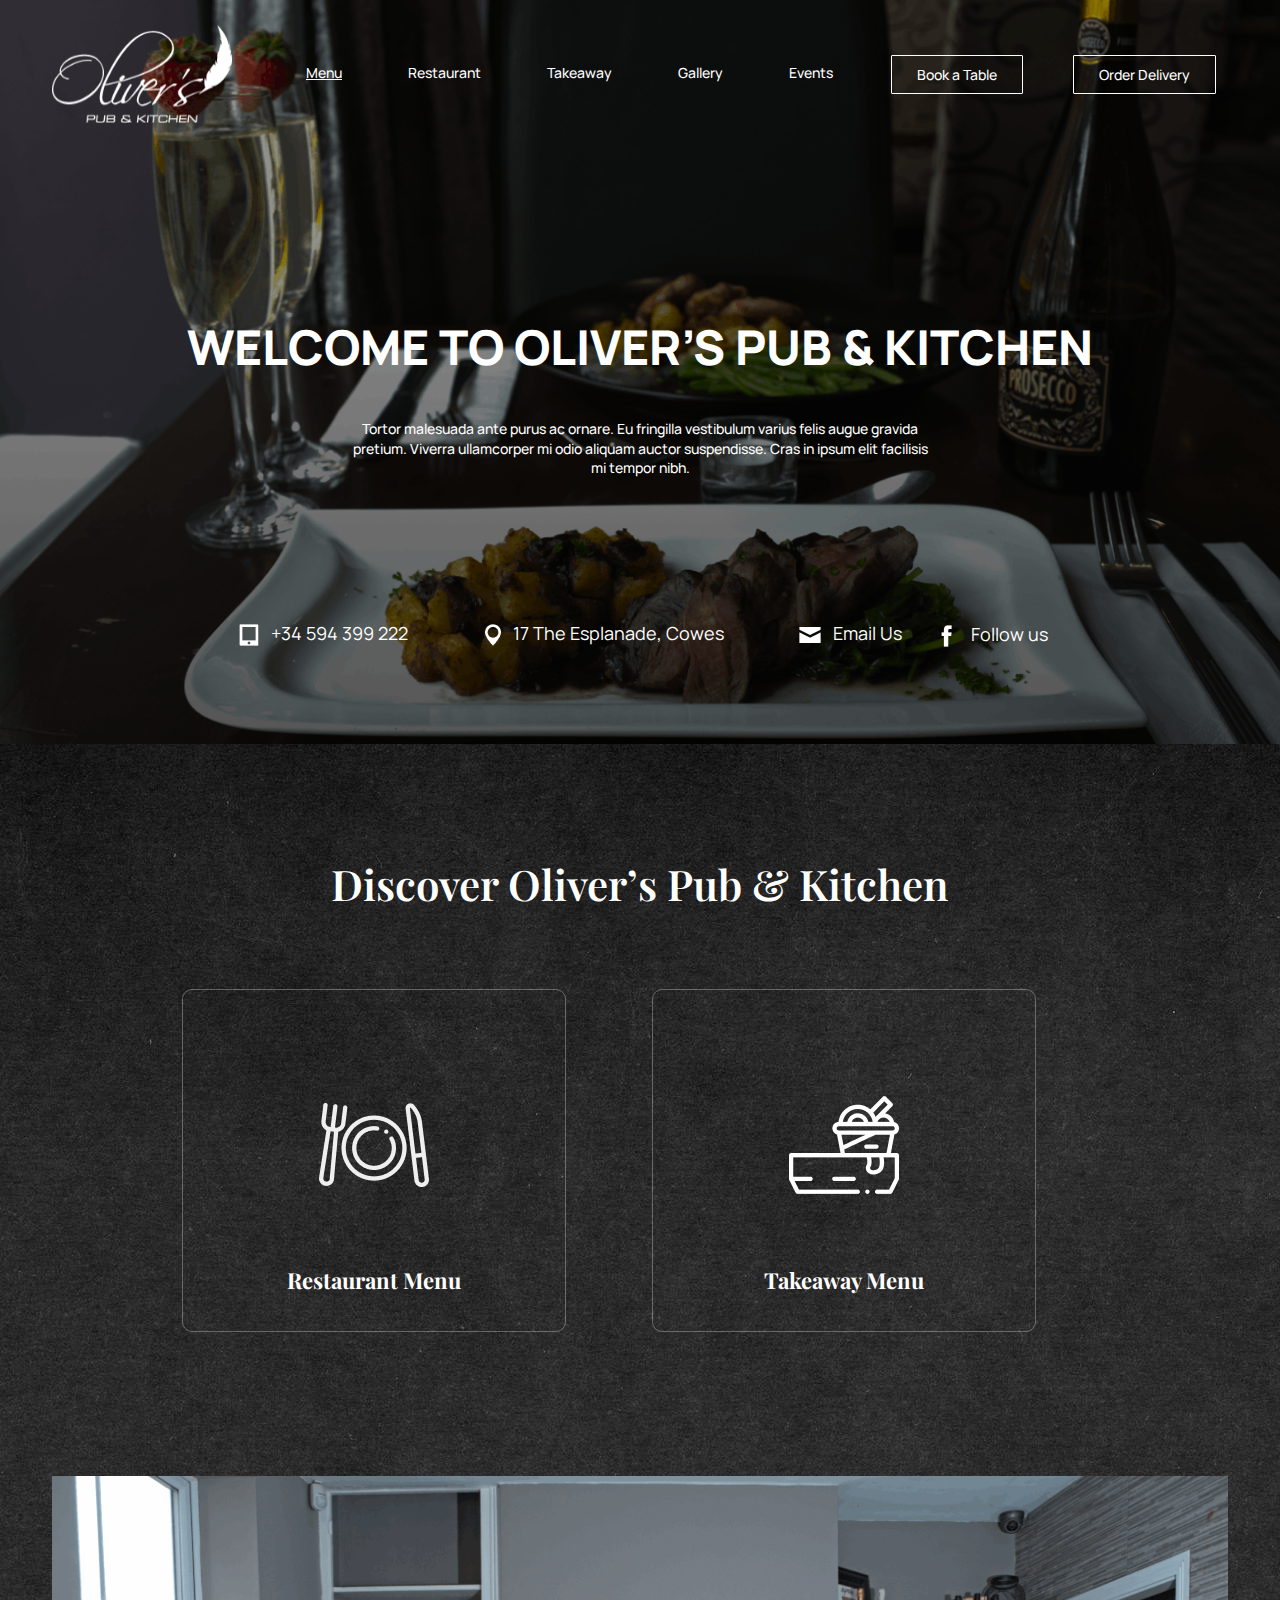
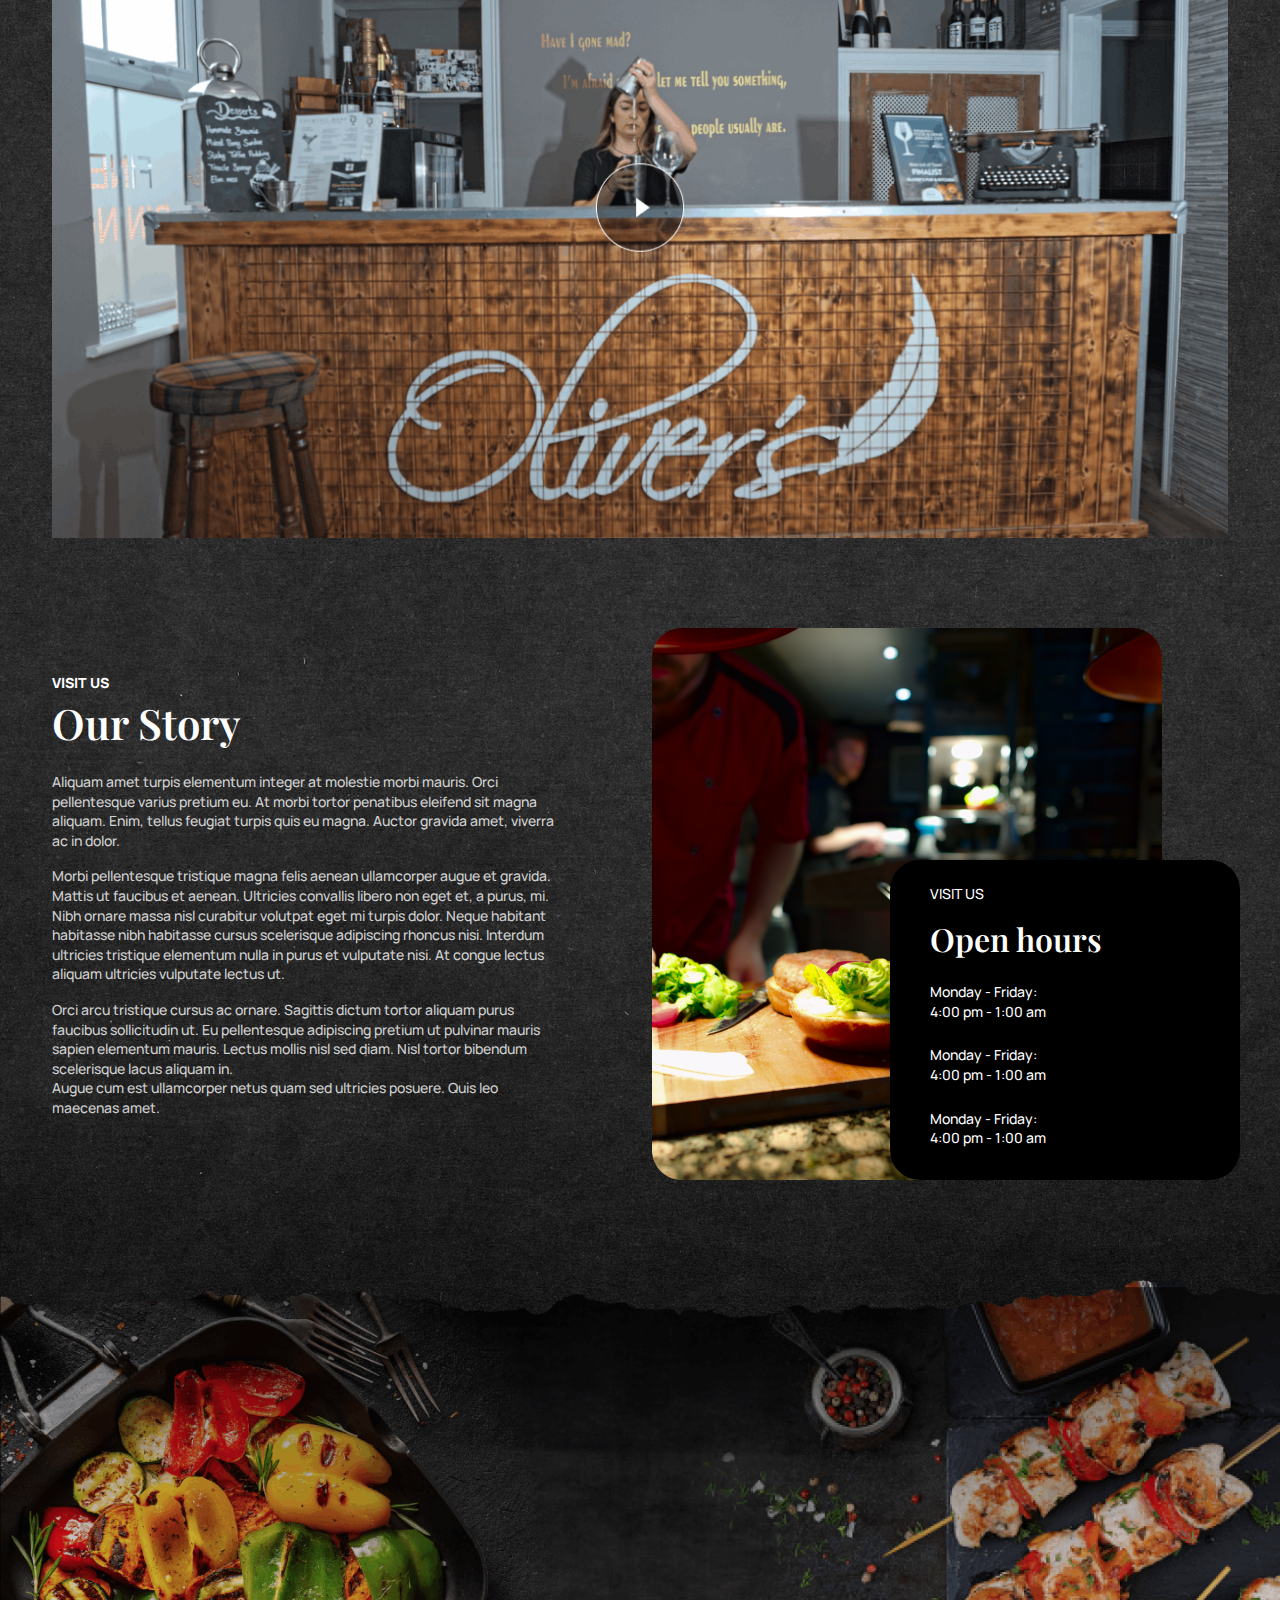
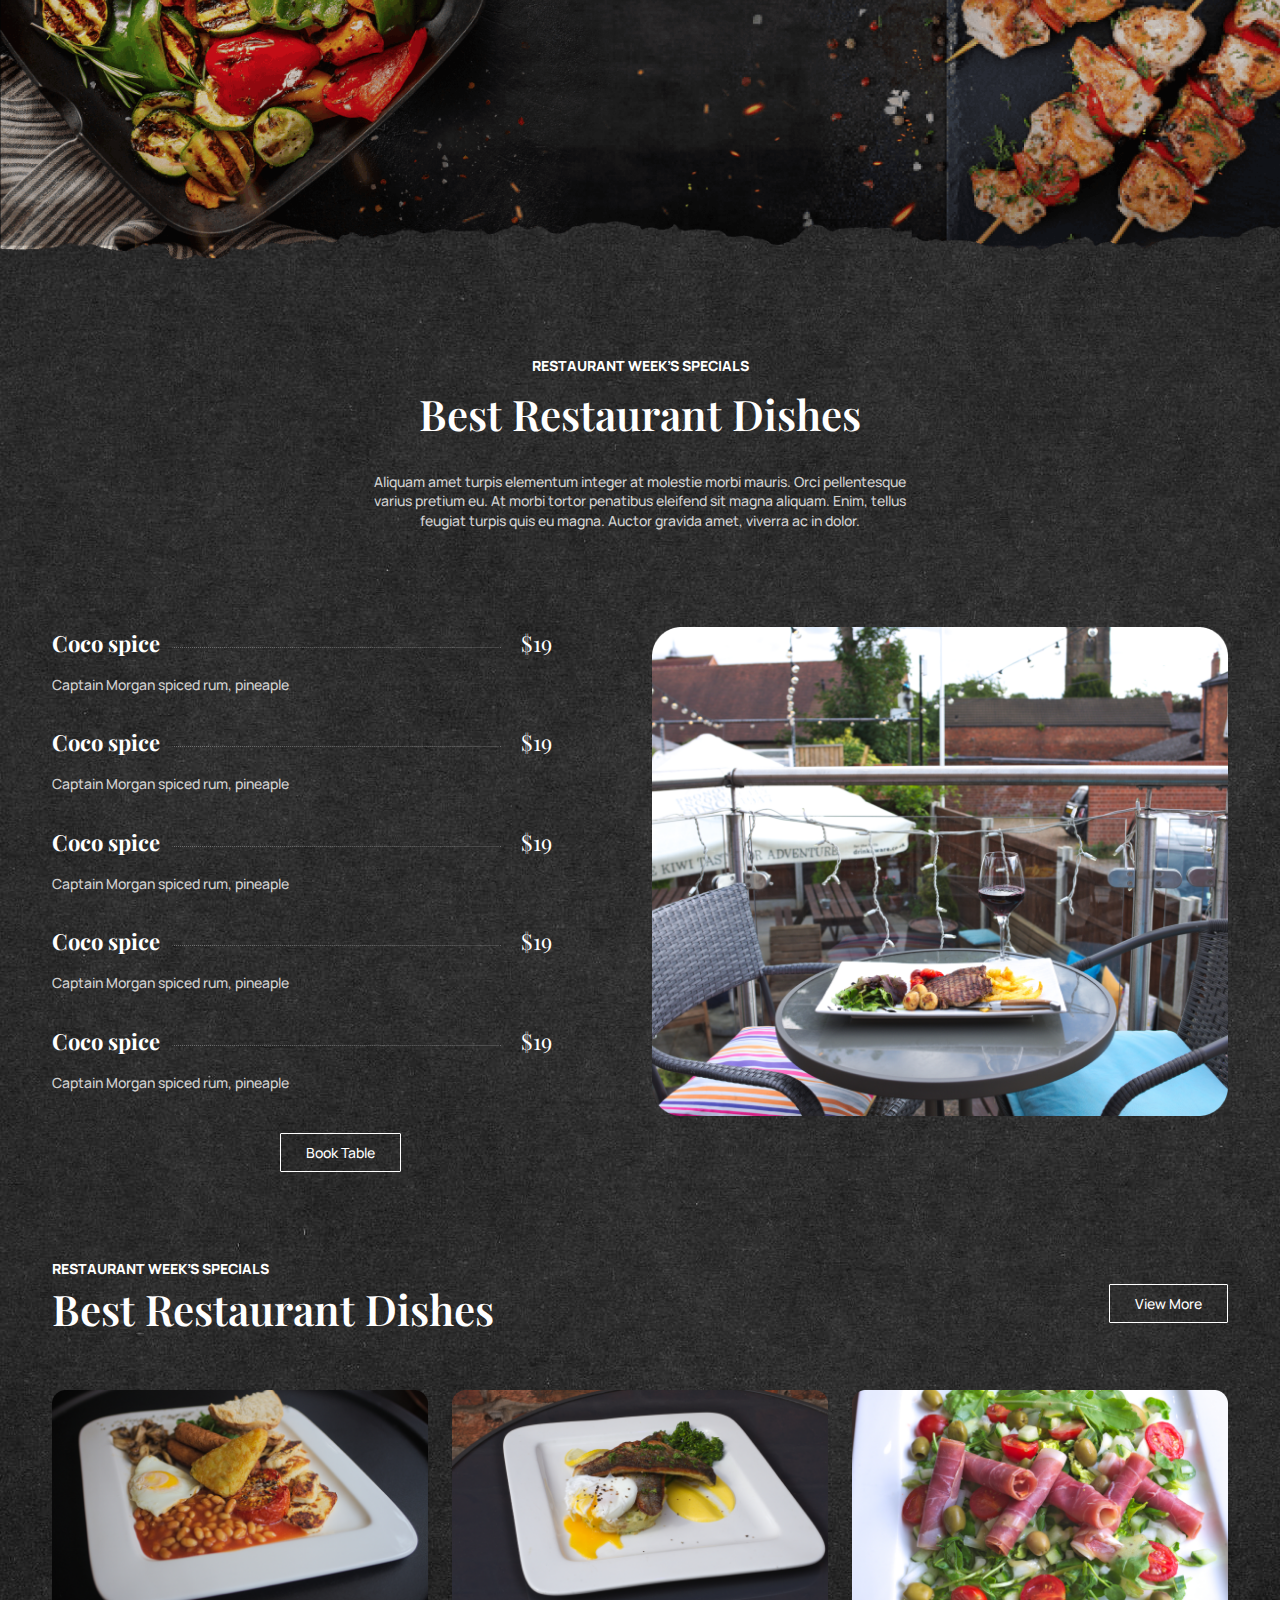
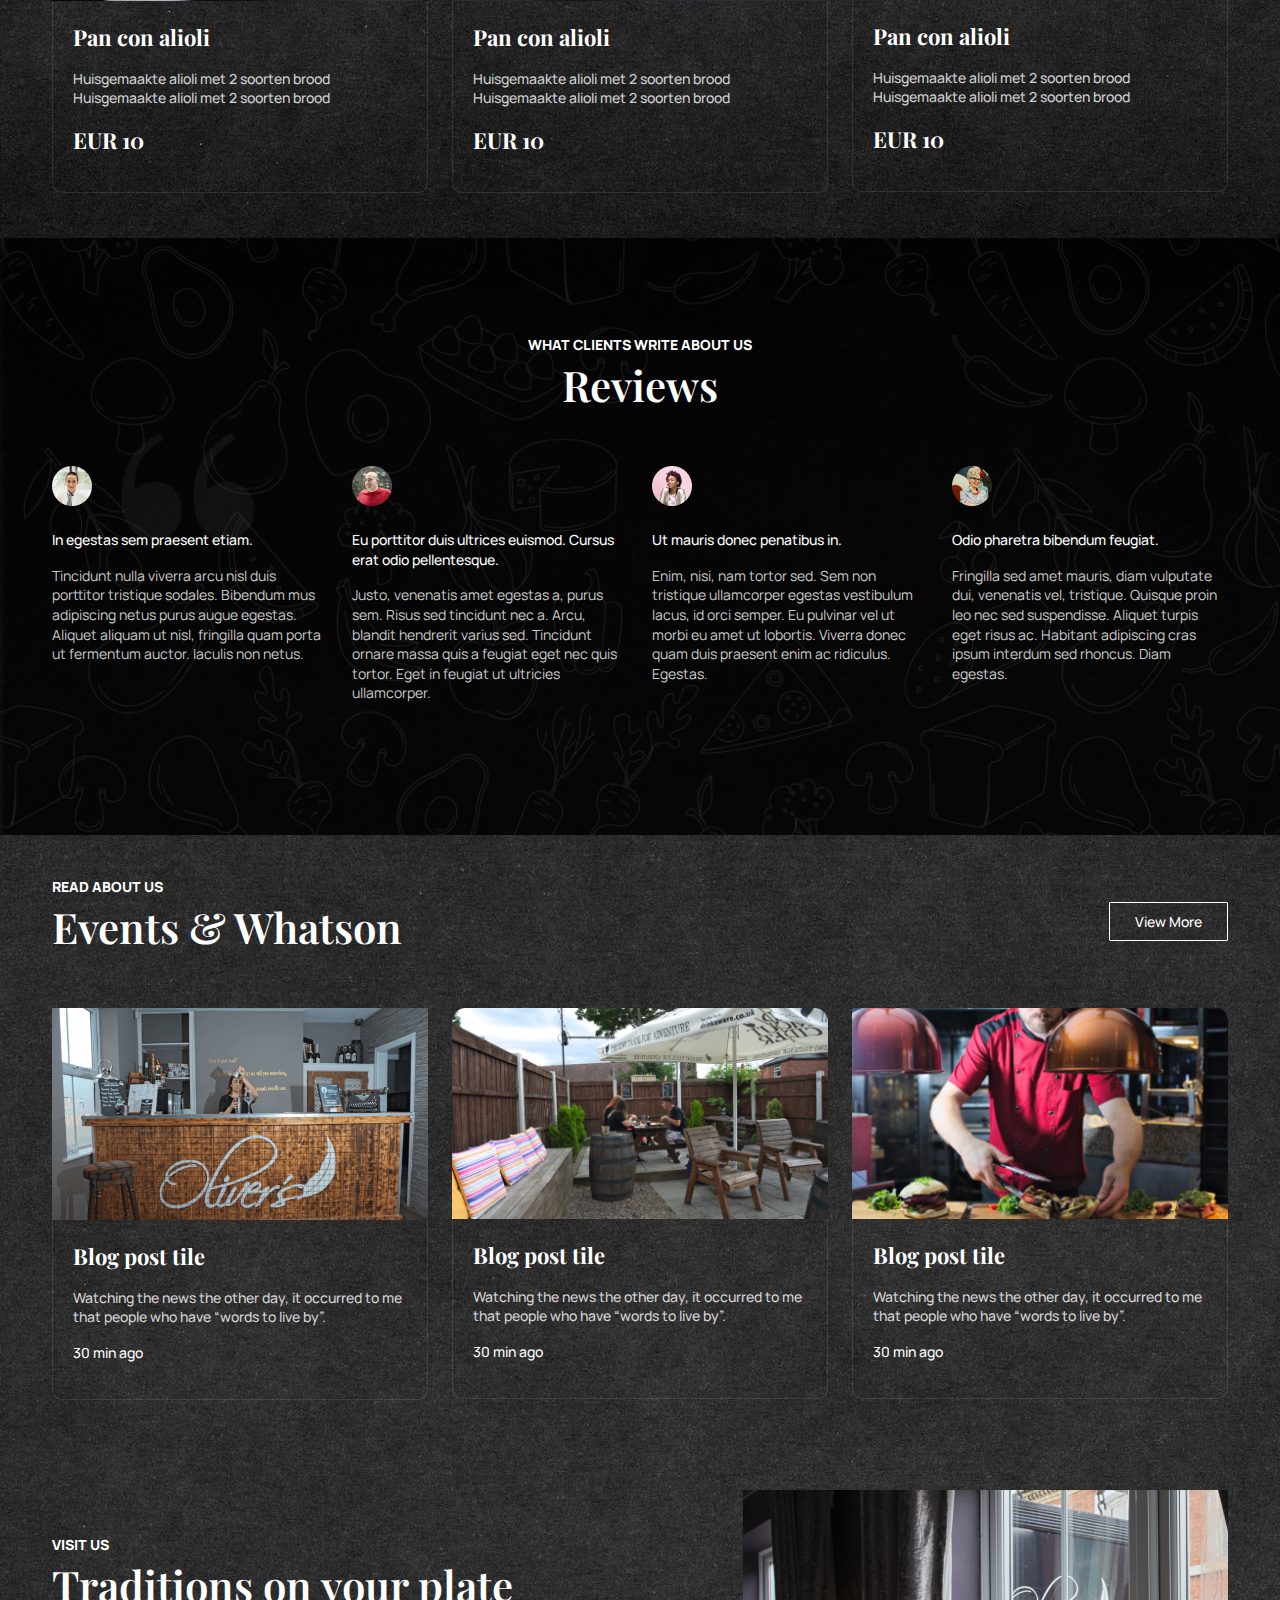
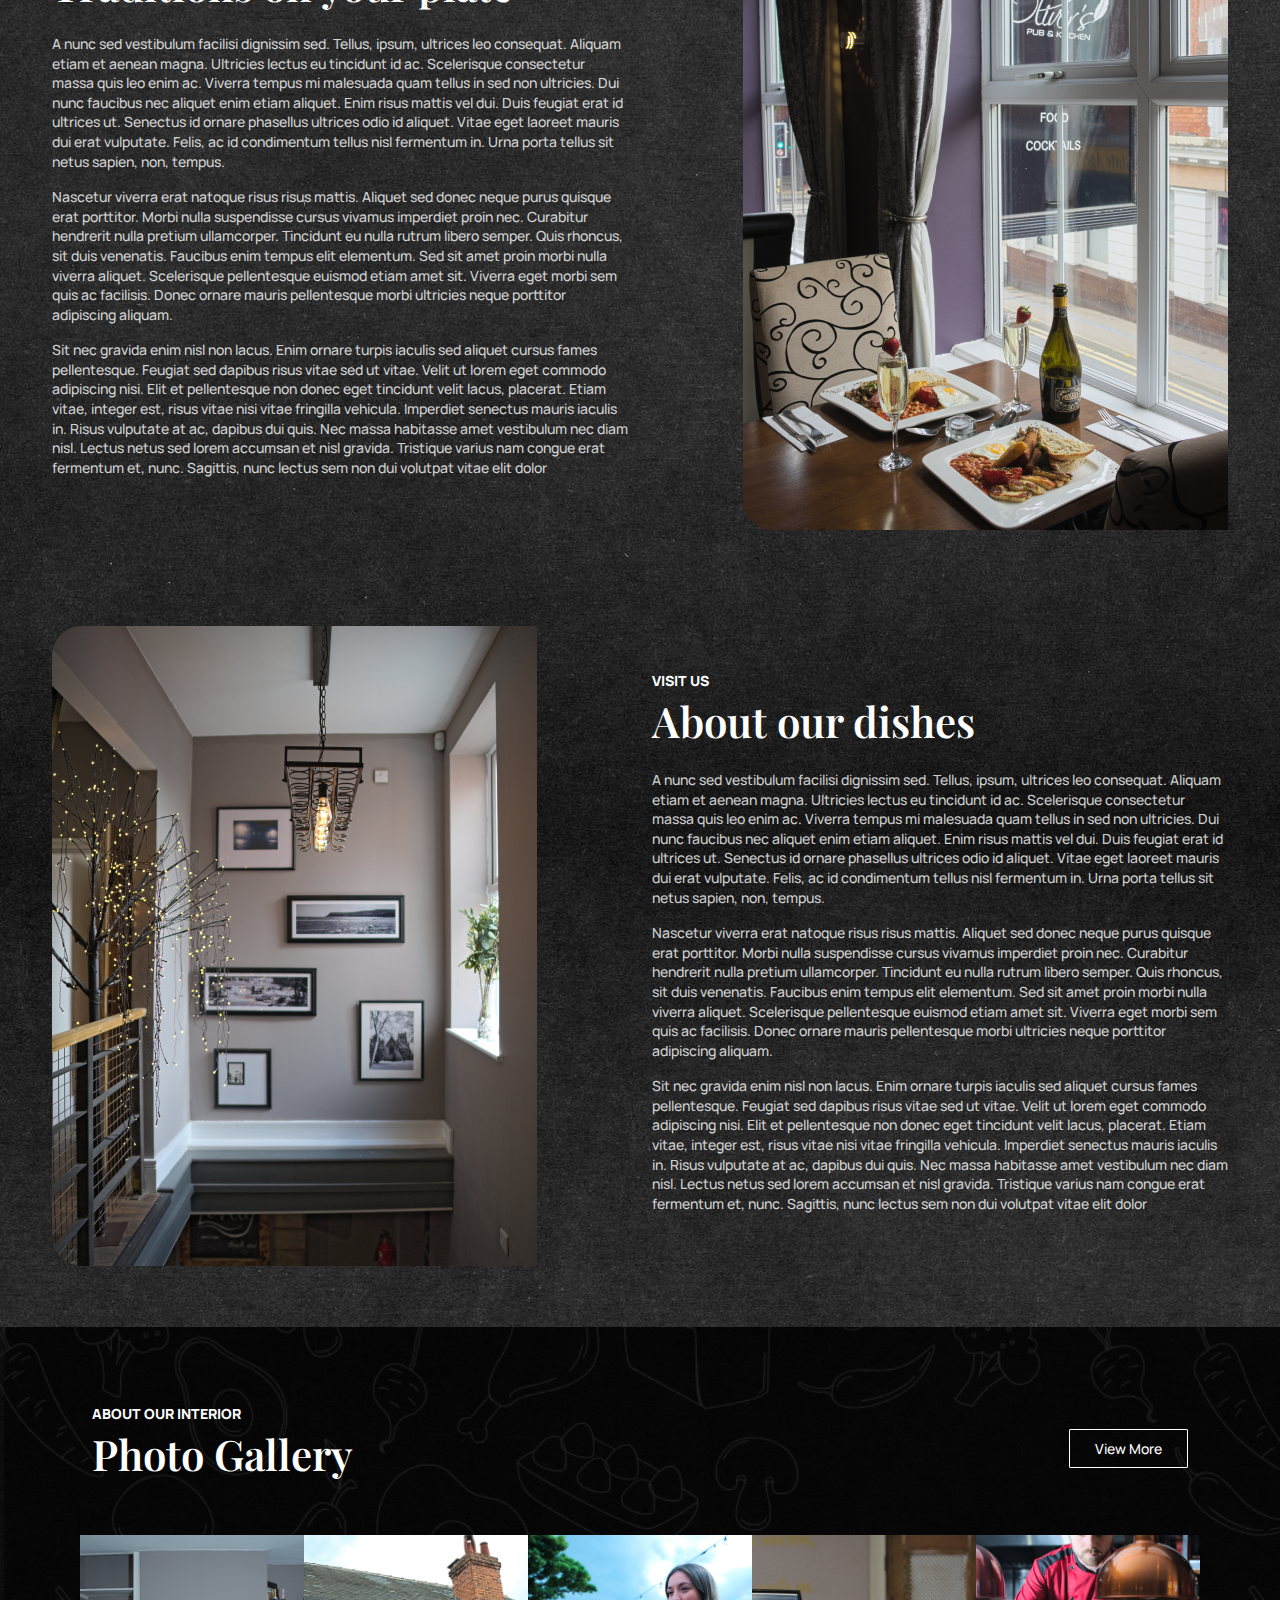
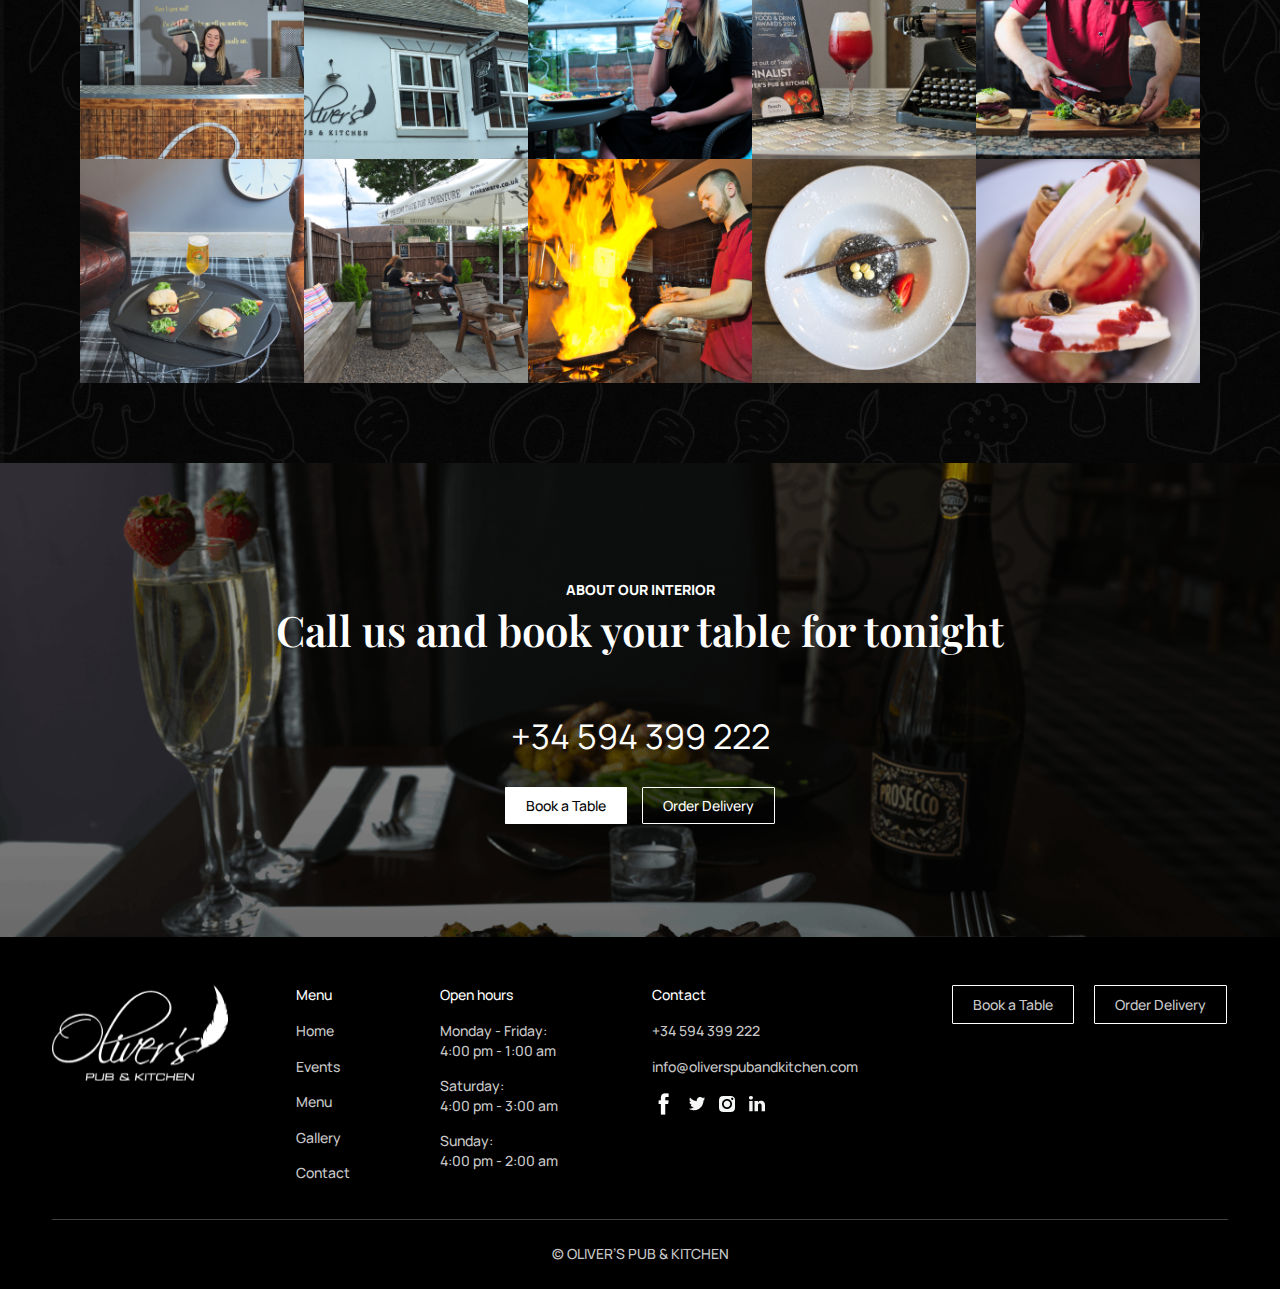
<file: index.html>
<!DOCTYPE html>
<html lang="en">
  <head>
    <meta
      charset="utf-8"
      http-equiv="X-UA-Compatible"
      content="IE=edge,chrome=1"
    />
    <link rel="icon" href="_assets/images/favicon.ico" />
    <meta name="viewport" content="width=device-width, initial-scale=1" />
    <meta name="theme-color" content="#000000" />
    <meta name="description" content="Olivier pub & Kitchen" />
    <link
      rel="stylesheet"
      href="_assets/css/bootstrap5.0.2.min.css"
      as="style"
    />
    <link
      href="https://fonts.googleapis.com/css2?family=Manrope:wght@400;500;800&family=Playfair+Display:wght@400;600;700&display=swap"
      rel="stylesheet"
    />
    <link rel="stylesheet" href="_assets/css/site.css" as="style" />
    <link rel="stylesheet" href="_assets/css/nav.css" as="style" />
    <link rel="stylesheet" href="_assets/css/footer.css" as="style" />
    <link rel="stylesheet" href="_assets/css/home.css" as="style" />
    <title>Olivier pub & Kitchen</title>
  </head>

  <body>
    <section id="nav-section"></section>

    <!-- top-section -->
    <section id="welcome-section">
      <div class="container-sm d-none d-md-block">
        <div class="row">
          <div class="col-12">
            <h1 class="text-center">WELCOME TO OLIVER’S PUB & KITCHEN</h1>
            <p class="text-center mt-5 text-sm">
              Tortor malesuada ante purus ac ornare. Eu fringilla vestibulum
              varius felis augue gravida pretium. Viverra ullamcorper mi odio
              aliquam auctor suspendisse. Cras in ipsum elit facilisis mi tempor
              nibh.
            </p>
          </div>
        </div>
        <div class="row px-5" id="address-info-section">
          <div class="col-3">
            <p class="text-center address-info">
              <img src="_assets/images/icon-phone.png" alt="" /> &nbsp; +34 594
              399 222
            </p>
          </div>
          <div class="col-5">
            <p class="text-center address-info">
              <img src="_assets/images/icon-map-marker.png" alt="" /> &nbsp; 17
              The Esplanade, Cowes
            </p>
          </div>
          <div class="col-2">
            <p class="text-center address-info">
              <img src="_assets/images/icon-email.png" alt="" /> &nbsp; Email Us
            </p>
          </div>
          <div class="col-2">
            <p class="text-center">
              <a href="#" class="address-info text-decoration-none"
                ><img src="_assets/images/icon-fb.png" alt="" /> &nbsp; Follow
                us</a
              >
            </p>
          </div>
        </div>
      </div>
    </section>

    <!-- welcome-section -->
    <section id="welcome-section-sm" class="d-block d-md-none py-4 py-sm-5">
      <div class="container">
        <div class="row">
          <div class="col-12">
            <h2
              class="manrope text-black text-center text-uppercase fw-800 mb-4"
            >
              WELCOME TO OLIVER’S PUB & KITCHEN
            </h2>
            <p class="text-black text-center">
              Tortor malesuada ante purus ac ornare. Eu fringilla vestibulum
              varius felis augue gravida pretium. Viverra ullamcorper mi odio
              aliquam auctor suspendisse. Cras in ipsum elit facilisis mi tempor
              nibh.
            </p>
          </div>
        </div>
      </div>
    </section>

    <main>
      <!-- discover olivier pub -->
      <section id="discover">
        <div class="container-sm">
          <div class="row mb-4 mb-sm-5">
            <div class="col-12">
              <h2 class="text-center">Discover Oliver’s Pub & Kitchen</h2>
            </div>
          </div>
          <br />
          <div class="row">
            <div class="col-6">
              <div class="menu-option">
                <a class="text-center d-block playfair text-decoration-none">
                  <img
                    src="_assets/images/home/icon-restaurant.png"
                    alt=""
                    class="img-fluid"
                  />
                  <br class="d-none d-sm-block" />
                  <br class="d-none d-sm-block" />
                  <br />
                  Restaurant Menu
                </a>
              </div>
            </div>
            <div class="col-6">
              <div class="menu-option">
                <a class="text-center d-block playfair text-decoration-none">
                  <img
                    src="_assets/images/home/icon-takeaway.png"
                    alt=""
                    class="img-fluid"
                  />
                  <br class="d-none d-sm-block" />
                  <br class="d-none d-sm-block" />
                  <br />
                  Takeaway Menu
                </a>
              </div>
            </div>
          </div>
        </div>
        <br class="d-none d-lg-block" />
        <br class="d-none d-md-block" />
        <br class="d-none d-md-block" />
        <br class="d-none d-sm-block" />
        <br />
        <br />
        <div class="container">
          <div class="row">
            <div class="col-12">
              <img
                src="_assets/images/home/video-img.png"
                alt=""
                class="img-fluid"
              />
            </div>
          </div>
        </div>
      </section>

      <!-- our story -->
      <section id="our-story">
        <div class="container">
          <div class="row">
            <div class="col-12 col-md-6">
              <h4 class="text-uppercase mt-xl-5">visit us</h4>
              <h2 class="mb-4">Our Story</h2>
              <p class="mb-3 text-gray">
                Aliquam amet turpis elementum integer at molestie morbi mauris.
                Orci pellentesque varius pretium eu. At morbi tortor penatibus
                eleifend sit magna aliquam. Enim, tellus feugiat turpis quis eu
                magna. Auctor gravida amet, viverra ac in dolor.
              </p>
              <p class="mb-3 text-gray">
                Morbi pellentesque tristique magna felis aenean ullamcorper
                augue et gravida. Mattis ut faucibus et aenean. Ultricies
                convallis libero non eget et, a purus, mi. Nibh ornare massa
                nisl curabitur volutpat eget mi turpis dolor. Neque habitant
                habitasse nibh habitasse cursus scelerisque adipiscing rhoncus
                nisi. Interdum ultricies tristique elementum nulla in purus et
                vulputate nisi. At congue lectus aliquam ultricies vulputate
                lectus ut.
              </p>
              <p class="mb-5 mb-md-3 text-gray">
                Orci arcu tristique cursus ac ornare. Sagittis dictum tortor
                aliquam purus faucibus sollicitudin ut. Eu pellentesque
                adipiscing pretium ut pulvinar mauris sapien elementum mauris.
                Lectus mollis nisl sed diam. Nisl tortor bibendum scelerisque
                lacus aliquam in. <br />
                Augue cum est ullamcorper netus quam sed ultricies posuere. Quis
                leo maecenas amet.
              </p>
            </div>
            <div class="col-7 order-2 col-md-6 text-end d-none d-sm-block">
              <img
                src="_assets/images/home/our-story-img.png"
                alt=""
                class="img-fluid d-none d-md-block"
              />
              <img
                src="_assets/images/home/our-story-img-sm.png"
                alt=""
                class="img-fluid d-block d-md-none"
              />
            </div>
            <div id="open-hours" class="bg-black pt-3 pt-md-4 pb-2 order-1">
              <p class="text-uppercase text-center text-sm-start">visit us</p>
              <h2 class="mb-4 text-center text-sm-start">Open hours</h2>
              <p class="mb-4 text-center text-sm-start">
                Monday - Friday:<br />
                4:00 pm - 1:00 am
              </p>
              <p class="mb-4 text-center text-sm-start">
                Monday - Friday:<br />
                4:00 pm - 1:00 am
              </p>
              <p class="mb-4 text-center text-sm-start">
                Monday - Friday:<br />
                4:00 pm - 1:00 am
              </p>
            </div>
          </div>
        </div>
      </section>

      <img
        src="_assets/images/home/food-bg2.png"
        alt=""
        class="width-100 d-block my-5"
      />

      <!-- best dishes -->
      <section id="best-dishes">
        <div class="container">
          <div class="row mb-4 mb-md-5">
            <h4 class="text-start text-md-center text-uppercase">
              Restaurant WEEK’S SPECIALS
            </h4>
            <h2 class="text-start text-md-center mt-2 position-relative">
              Best Restaurant Dishes
              <div
                class="
                  d-none d-sm-block d-md-none
                  position-absolute
                  end-0
                  top-0
                "
              >
                <a href="#" class="btn">Book Table</a>
              </div>
            </h2>
            <p
              class="
                text-start text-md-center
                mt-4
                text-sm text-gray
                mb-4 mb-sm-5
              "
            >
              Aliquam amet turpis elementum integer at molestie morbi mauris.
              Orci pellentesque varius pretium eu. At morbi tortor penatibus
              eleifend sit magna aliquam. Enim, tellus feugiat turpis quis eu
              magna. Auctor gravida amet, viverra ac in dolor.
            </p>
          </div>
          <div class="row">
            <div class="col-12 col-sm-6">
              <div class="width-500 mb-3 position-relative">
                <div class="dash-separator"></div>
                <div class="row">
                  <div class="col-9 col-md-5">
                    <p class="playfair fs-sm-24 fs-md-36 fs-24">Coco spice</p>
                  </div>
                  <div class="col-3 col-md-7">
                    <p class="text-end playfair fs-24 fw-400">$19</p>
                  </div>
                  <div class="col-12">
                    <p class="text-gray">Captain Morgan spiced rum, pineaple</p>
                  </div>
                </div>
              </div>
              <div class="width-500 mb-3 position-relative">
                <div class="dash-separator"></div>
                <div class="row">
                  <div class="col-9 col-md-5">
                    <p class="playfair fs-sm-24 fs-md-36 fs-24">Coco spice</p>
                  </div>
                  <div class="col-3 col-md-7">
                    <p class="text-end playfair fs-24 fw-400">$19</p>
                  </div>
                  <div class="col-12">
                    <p class="text-gray">Captain Morgan spiced rum, pineaple</p>
                  </div>
                </div>
              </div>
              <div class="width-500 mb-3 position-relative">
                <div class="dash-separator"></div>
                <div class="row">
                  <div class="col-9 col-md-5">
                    <p class="playfair fs-sm-24 fs-md-36 fs-24">Coco spice</p>
                  </div>
                  <div class="col-3 col-md-7">
                    <p class="text-end playfair fs-24 fw-400">$19</p>
                  </div>
                  <div class="col-12">
                    <p class="text-gray">Captain Morgan spiced rum, pineaple</p>
                  </div>
                </div>
              </div>
              <div class="width-500 mb-3 position-relative">
                <div class="dash-separator"></div>
                <div class="row">
                  <div class="col-9 col-md-5">
                    <p class="playfair fs-sm-24 fs-md-36 fs-24">Coco spice</p>
                  </div>
                  <div class="col-3 col-md-7">
                    <p class="text-end playfair fs-24 fw-400">$19</p>
                  </div>
                  <div class="col-12">
                    <p class="text-gray">Captain Morgan spiced rum, pineaple</p>
                  </div>
                </div>
              </div>
              <div class="width-500 mb-4 position-relative">
                <div class="dash-separator"></div>
                <div class="row">
                  <div class="col-9 col-md-5">
                    <p class="playfair fs-sm-24 fs-md-36 fs-24">Coco spice</p>
                  </div>
                  <div class="col-3 col-md-7">
                    <p class="text-end playfair fs-24 fw-400">$19</p>
                  </div>
                  <div class="col-12">
                    <p class="text-gray">Captain Morgan spiced rum, pineaple</p>
                  </div>
                </div>
              </div>
              <div class="text-center d-block d-sm-none d-md-block">
                <a href="#" class="btn">Book Table</a>
              </div>
            </div>
            <div class="col-12 col-sm-6 text-end d-none d-sm-block">
              <img
                src="_assets/images/home/week-special-img.png"
                alt=""
                class="img-fluid d-none d-md-block"
              />
              <img
                src="_assets/images/home/week-special-img-sm.png"
                alt=""
                class="img-fluid d-block d-md-none"
              />
            </div>
            <div class="col-12 d-block d-sm-none">
              <br />
              <img
                src="_assets/images/home/week-special-img-xs.png"
                alt=""
                class="img-fluid d-block d-md-none"
              />
            </div>
          </div>
        </div>
      </section>

      <!-- week's special -->
      <section id="week-special">
        <div class="container">
          <div class="row">
            <div class="col-12">
              <h4 class="text-uppercase">Restaurant WEEK’S SPECIALS</h4>
            </div>
          </div>
          <div class="row mb-5">
            <div class="col-12 col-sm-9">
              <h2>Best Restaurant Dishes</h2>
            </div>
            <div class="d-none d-sm-block col-sm-3 text-end">
              <a href="#" class="btn">View More</a>
            </div>
          </div>

          <div class="jcarousel jcarousel-week-special d-block d-md-none">
            <ul class="clearfix">
              <li>
                <img
                  src="_assets/images/home/dishes-img1.png"
                  alt=""
                  class="img-fluid d-block"
                />
                <div class="section-post">
                  <p class="fs-18 playfair">Pan con alioli</p>
                  <p class="text-gray">
                    Huisgemaakte alioli met 2 soorten brood Huisgemaakte alioli
                    met 2 soorten brood
                  </p>
                  <p class="fs-md-34 fs-16 playfair">EUR 10</p>
                </div>
              </li>
              <li>
                <img
                  src="_assets/images/home/dishes-img1.png"
                  alt=""
                  class="img-fluid d-block"
                />
                <div class="section-post">
                  <p class="fs-18 playfair">Pan con alioli</p>
                  <p class="text-gray">
                    Huisgemaakte alioli met 2 soorten brood Huisgemaakte alioli
                    met 2 soorten brood
                  </p>
                  <p class="fs-md-34 fs-16 playfair">EUR 10</p>
                </div>
              </li>
              <li>
                <img
                  src="_assets/images/home/dishes-img1.png"
                  alt=""
                  class="img-fluid d-block"
                />
                <div class="section-post">
                  <p class="fs-18 playfair">Pan con alioli</p>
                  <p class="text-gray">
                    Huisgemaakte alioli met 2 soorten brood Huisgemaakte alioli
                    met 2 soorten brood
                  </p>
                  <p class="fs-md-34 fs-16 playfair">EUR 10</p>
                </div>
              </li>
            </ul>
            <div class="d-block text-center mt-3">
              <a
                class="scroll-btn scroll-btn-left-week-special"
                href="javascript:void(0);"
              ></a>
              <a
                class="scroll-btn scroll-btn-right-week-special"
                href="javascript:void(0);"
              ></a>
            </div>
          </div>

          <div class="col-12 d-block d-sm-none text-center">
            <br />
            <a href="#" class="btn">View More</a>
          </div>

          <div class="row d-none d-md-flex">
            <div class="col-4">
              <img
                src="_assets/images/home/dishes-img1.png"
                alt=""
                class="img-fluid d-block"
              />
              <div class="section-post">
                <p class="fs-18 playfair">Pan con alioli</p>
                <p class="text-gray">
                  Huisgemaakte alioli met 2 soorten brood Huisgemaakte alioli
                  met 2 soorten brood
                </p>
                <p class="fs-md-34 fs-16 playfair">EUR 10</p>
              </div>
            </div>
            <div class="col-4">
              <img
                src="_assets/images/home/dishes-img2.png"
                alt=""
                class="img-fluid d-block"
              />
              <div class="section-post">
                <p class="fs-18 playfair">Pan con alioli</p>
                <p class="text-gray">
                  Huisgemaakte alioli met 2 soorten brood Huisgemaakte alioli
                  met 2 soorten brood
                </p>
                <p class="fs-md-34 fs-16 playfair">EUR 10</p>
              </div>
            </div>
            <div class="col-4">
              <img
                src="_assets/images/home/dishes-img3.png"
                alt=""
                class="img-fluid d-block"
              />
              <div class="section-post">
                <p class="fs-18 playfair">Pan con alioli</p>
                <p class="text-gray">
                  Huisgemaakte alioli met 2 soorten brood Huisgemaakte alioli
                  met 2 soorten brood
                </p>
                <p class="fs-md-34 fs-16 playfair">EUR 10</p>
              </div>
            </div>
          </div>
        </div>
      </section>

      <!-- reviews -->
      <section id="reviews">
        <div class="container">
          <div class="row">
            <div class="col-12">
              <h4 class="text-uppercase text-center">
                What clients write about us
              </h4>
              <h2 class="text-center">Reviews</h2>
            </div>
          </div>

          <div class="row mt-5 d-none d-md-flex">
            <div class="col-6 col-lg-3 mb-3">
              <img
                src="_assets/images/home/avatar1.png"
                alt=""
                class="img-fluid d-block mb-4"
              />
              <p>In egestas sem praesent etiam.</p>
              <p class="text-gray fw-400">
                Tincidunt nulla viverra arcu nisl duis porttitor tristique
                sodales. Bibendum mus adipiscing netus purus augue egestas.
                Aliquet aliquam ut nisl, fringilla quam porta ut fermentum
                auctor. Iaculis non netus.
              </p>
            </div>
            <div class="col-6 col-lg-3 mb-3">
              <img
                src="_assets/images/home/avatar2.png"
                alt=""
                class="img-fluid d-block mb-4"
              />
              <p>
                Eu porttitor duis ultrices euismod. Cursus erat odio
                pellentesque.
              </p>
              <p class="text-gray fw-400">
                Justo, venenatis amet egestas a, purus sem. Risus sed tincidunt
                nec a. Arcu, blandit hendrerit varius sed. Tincidunt ornare
                massa quis a feugiat eget nec quis tortor. Eget in feugiat ut
                ultricies ullamcorper.
              </p>
            </div>
            <div class="col-6 col-lg-3 mb-3">
              <img
                src="_assets/images/home/avatar3.png"
                alt=""
                class="img-fluid d-block mb-4"
              />
              <p>Ut mauris donec penatibus in.</p>
              <p class="text-gray fw-400">
                Enim, nisi, nam tortor sed. Sem non tristique ullamcorper
                egestas vestibulum lacus, id orci semper. Eu pulvinar vel ut
                morbi eu amet ut lobortis. Viverra donec quam duis praesent enim
                ac ridiculus. Egestas.
              </p>
            </div>
            <div class="col-6 col-lg-3 mb-3">
              <img
                src="_assets/images/home/avatar4.png"
                alt=""
                class="img-fluid d-block mb-4"
              />
              <p>Odio pharetra bibendum feugiat.</p>
              <p class="text-gray fw-400">
                Fringilla sed amet mauris, diam vulputate dui, venenatis vel,
                tristique. Quisque proin leo nec sed suspendisse. Aliquet turpis
                eget risus ac. Habitant adipiscing cras ipsum interdum sed
                rhoncus. Diam egestas.
              </p>
            </div>
          </div>

          <div class="jcarousel jcarousel-reviews mt-5 d-block d-md-none">
            <ul class="clearfix">
              <li class="text-center">
                <img
                  src="_assets/images/home/avatar1.png"
                  alt=""
                  class="img-fluid mb-4"
                />
                <p class="text-center text-white">
                  In egestas sem praesent etiam.
                </p>
                <p class="text-gray text-center fw-400">
                  Tincidunt nulla viverra arcu nisl duis porttitor tristique
                  sodales. Bibendum mus adipiscing netus purus augue egestas.
                  Aliquet aliquam ut nisl, fringilla quam porta ut fermentum
                  auctor. Iaculis non netus.
                </p>
              </li>
              <li class="text-center">
                <img
                  src="_assets/images/home/avatar2.png"
                  alt=""
                  class="img-fluid mb-4"
                />
                <p class="text-center">In egestas sem praesent etiam.</p>
                <p class="text-gray text-center fw-400">
                  Tincidunt nulla viverra arcu nisl duis porttitor tristique
                  sodales. Bibendum mus adipiscing netus purus augue egestas.
                  Aliquet aliquam ut nisl, fringilla quam porta ut fermentum
                  auctor. Iaculis non netus.
                </p>
              </li>
              <li class="text-center">
                <img
                  src="_assets/images/home/avatar3.png"
                  alt=""
                  class="img-fluid mb-4"
                />
                <p class="text-center">In egestas sem praesent etiam.</p>
                <p class="text-gray text-center fw-400">
                  Tincidunt nulla viverra arcu nisl duis porttitor tristique
                  sodales. Bibendum mus adipiscing netus purus augue egestas.
                  Aliquet aliquam ut nisl, fringilla quam porta ut fermentum
                  auctor. Iaculis non netus.
                </p>
              </li>
              <li class="text-center">
                <img
                  src="_assets/images/home/avatar4.png"
                  alt=""
                  class="img-fluid mb-4"
                />
                <p class="text-center">In egestas sem praesent etiam.</p>
                <p class="text-gray text-center fw-400">
                  Tincidunt nulla viverra arcu nisl duis porttitor tristique
                  sodales. Bibendum mus adipiscing netus purus augue egestas.
                  Aliquet aliquam ut nisl, fringilla quam porta ut fermentum
                  auctor. Iaculis non netus.
                </p>
              </li>
            </ul>
            <div class="d-block text-center mt-3">
              <a
                class="scroll-btn scroll-btn-left-reviews"
                href="javascript:void(0);"
              ></a>
              <a
                class="scroll-btn scroll-btn-right-reviews"
                href="javascript:void(0);"
              ></a>
            </div>
          </div>
        </div>
      </section>

      <!-- about us -->
      <section id="about-us">
        <div class="container">
          <div class="row">
            <div class="col-12">
              <h4 class="text-uppercase">READ ABOUT US</h4>
            </div>
          </div>
          <div class="row mb-5">
            <div class="col-12 col-sm-9">
              <h2>Events & Whatson</h2>
            </div>
            <div class="d-none d-sm-block col-sm-3 text-end">
              <a href="#" class="btn">View More</a>
            </div>
          </div>

          <div class="jcarousel jcarousel-about-us d-block d-md-none">
            <ul class="clearfix">
              <li>
                <img
                  src="_assets/images/home/event-img1.png"
                  alt=""
                  class="img-fluid d-block"
                />
                <div class="section-post">
                  <p class="fs-18 playfair">Blog post tile</p>
                  <p class="text-gray">
                    Watching the news the other day, it occurred to me that
                    people who have “words to live by”.
                  </p>
                  <p>30 min ago</p>
                </div>
              </li>
              <li>
                <img
                  src="_assets/images/home/event-img2.png"
                  alt=""
                  class="img-fluid d-block"
                />
                <div class="section-post">
                  <p class="fs-18 playfair">Blog post tile</p>
                  <p class="text-gray">
                    Watching the news the other day, it occurred to me that
                    people who have “words to live by”.
                  </p>
                  <p>30 min ago</p>
                </div>
              </li>
              <li>
                <img
                  src="_assets/images/home/event-img3.png"
                  alt=""
                  class="img-fluid d-block"
                />
                <div class="section-post">
                  <p class="fs-18 playfair">Blog post tile</p>
                  <p class="text-gray">
                    Watching the news the other day, it occurred to me that
                    people who have “words to live by”.
                  </p>
                  <p>30 min ago</p>
                </div>
              </li>
            </ul>
            <div class="d-block text-center mt-3">
              <a
                class="scroll-btn scroll-btn-left-about-us"
                href="javascript:void(0);"
              ></a>
              <a
                class="scroll-btn scroll-btn-left-about-us"
                href="javascript:void(0);"
              ></a>
            </div>
          </div>

          <div class="row d-none d-md-flex">
            <div class="col-4">
              <img
                src="_assets/images/home/event-img1.png"
                alt=""
                class="img-fluid d-block"
              />
              <div class="section-post">
                <p class="fs-18 playfair">Blog post tile</p>
                <p class="text-gray">
                  Watching the news the other day, it occurred to me that people
                  who have “words to live by”.
                </p>
                <p>30 min ago</p>
              </div>
            </div>
            <div class="col-4">
              <img
                src="_assets/images/home/event-img2.png"
                alt=""
                class="img-fluid d-block"
              />
              <div class="section-post">
                <p class="fs-18 playfair">Blog post tile</p>
                <p class="text-gray">
                  Watching the news the other day, it occurred to me that people
                  who have “words to live by”.
                </p>
                <p>30 min ago</p>
              </div>
            </div>
            <div class="col-4">
              <img
                src="_assets/images/home/event-img3.png"
                alt=""
                class="img-fluid d-block"
              />
              <div class="section-post">
                <p class="fs-18 playfair">Blog post tile</p>
                <p class="text-gray">
                  Watching the news the other day, it occurred to me that people
                  who have “words to live by”.
                </p>
                <p>30 min ago</p>
              </div>
            </div>
          </div>
        </div>
      </section>

      <!-- visit us -->
      <section id="visit-us">
        <div class="container">
          <div class="row d-block d-lg-none">
            <div class="col-12">
              <h4 class="text-uppercase">Visit us</h4>
              <h2 class="mb-4 mb-sm-5">Traditions on your plate</h2>
            </div>
          </div>
          <div class="row">
            <div class="col-12 col-lg-6">
              <h4 class="text-uppercase mt-xl-5 d-none d-lg-block">Visit us</h4>
              <h2 class="mb-4 d-none d-lg-block">Traditions on your plate</h2>
              <p class="mb-3 text-gray">
                A nunc sed vestibulum facilisi dignissim sed. Tellus, ipsum,
                ultrices leo consequat. Aliquam etiam et aenean magna. Ultricies
                lectus eu tincidunt id ac. Scelerisque consectetur massa quis
                leo enim ac. Viverra tempus mi malesuada quam tellus in sed non
                ultricies. Dui nunc faucibus nec aliquet enim etiam aliquet.
                Enim risus mattis vel dui. Duis feugiat erat id ultrices ut.
                Senectus id ornare phasellus ultrices odio id aliquet. Vitae
                eget laoreet mauris dui erat vulputate. Felis, ac id condimentum
                tellus nisl fermentum in. Urna porta tellus sit netus sapien,
                non, tempus.
              </p>
              <p class="mb-3 text-gray">
                Nascetur viverra erat natoque risus risus mattis. Aliquet sed
                donec neque purus quisque erat porttitor. Morbi nulla
                suspendisse cursus vivamus imperdiet proin nec. Curabitur
                hendrerit nulla pretium ullamcorper. Tincidunt eu nulla rutrum
                libero semper. Quis rhoncus, sit duis venenatis. Faucibus enim
                tempus elit elementum. Sed sit amet proin morbi nulla viverra
                aliquet. Scelerisque pellentesque euismod etiam amet sit.
                Viverra eget morbi sem quis ac facilisis. Donec ornare mauris
                pellentesque morbi ultricies neque porttitor adipiscing aliquam.
              </p>
              <p class="mb-3 text-gray">
                Sit nec gravida enim nisl non lacus. Enim ornare turpis iaculis
                sed aliquet cursus fames pellentesque. Feugiat sed dapibus risus
                vitae sed ut vitae. Velit ut lorem eget commodo adipiscing nisi.
                Elit et pellentesque non donec eget tincidunt velit lacus,
                placerat. Etiam vitae, integer est, risus vitae nisi vitae
                fringilla vehicula. Imperdiet senectus mauris iaculis in. Risus
                vulputate at ac, dapibus dui quis. Nec massa habitasse amet
                vestibulum nec diam nisl. Lectus netus sed lorem accumsan et
                nisl gravida. Tristique varius nam congue erat fermentum et,
                nunc. Sagittis, nunc lectus sem non dui volutpat vitae elit
                dolor
              </p>
            </div>
            <div class="col-12 col-lg-6 text-start text-lg-end">
              <img
                src="_assets/images/home/visit-us-img1.png"
                alt=""
                class="img-fluid"
              />
            </div>
          </div>
          <br />
          <br />
          <div class="row d-block d-md-none">
            <div class="col-12">
              <h4 class="text-uppercase mt-2">Visit us</h4>
              <h2 class="mb-5">About our dishes</h2>
            </div>
          </div>
          <div class="row mt-3 mt-xl-5">
            <div class="col-12 col-lg-6 order-2 order-lg-1">
              <img
                src="_assets/images/home/visit-us-img2.png"
                alt=""
                class="img-fluid mb-3"
              />
            </div>
            <div class="col-12 col-lg-6 order-1 order-lg-2">
              <h4 class="text-uppercase mt-xl-5 d-none d-md-block">Visit us</h4>
              <h2 class="mb-4 d-none d-md-block">About our dishes</h2>
              <p class="mb-3 text-gray">
                A nunc sed vestibulum facilisi dignissim sed. Tellus, ipsum,
                ultrices leo consequat. Aliquam etiam et aenean magna. Ultricies
                lectus eu tincidunt id ac. Scelerisque consectetur massa quis
                leo enim ac. Viverra tempus mi malesuada quam tellus in sed non
                ultricies. Dui nunc faucibus nec aliquet enim etiam aliquet.
                Enim risus mattis vel dui. Duis feugiat erat id ultrices ut.
                Senectus id ornare phasellus ultrices odio id aliquet. Vitae
                eget laoreet mauris dui erat vulputate. Felis, ac id condimentum
                tellus nisl fermentum in. Urna porta tellus sit netus sapien,
                non, tempus.
              </p>
              <p class="mb-3 text-gray">
                Nascetur viverra erat natoque risus risus mattis. Aliquet sed
                donec neque purus quisque erat porttitor. Morbi nulla
                suspendisse cursus vivamus imperdiet proin nec. Curabitur
                hendrerit nulla pretium ullamcorper. Tincidunt eu nulla rutrum
                libero semper. Quis rhoncus, sit duis venenatis. Faucibus enim
                tempus elit elementum. Sed sit amet proin morbi nulla viverra
                aliquet. Scelerisque pellentesque euismod etiam amet sit.
                Viverra eget morbi sem quis ac facilisis. Donec ornare mauris
                pellentesque morbi ultricies neque porttitor adipiscing aliquam.
              </p>
              <p class="mb-3 text-gray">
                Sit nec gravida enim nisl non lacus. Enim ornare turpis iaculis
                sed aliquet cursus fames pellentesque. Feugiat sed dapibus risus
                vitae sed ut vitae. Velit ut lorem eget commodo adipiscing nisi.
                Elit et pellentesque non donec eget tincidunt velit lacus,
                placerat. Etiam vitae, integer est, risus vitae nisi vitae
                fringilla vehicula. Imperdiet senectus mauris iaculis in. Risus
                vulputate at ac, dapibus dui quis. Nec massa habitasse amet
                vestibulum nec diam nisl. Lectus netus sed lorem accumsan et
                nisl gravida. Tristique varius nam congue erat fermentum et,
                nunc. Sagittis, nunc lectus sem non dui volutpat vitae elit
                dolor
              </p>
            </div>
          </div>
        </div>
      </section>

      <!-- gallery -->
      <section id="gallery">
        <div class="container">
          <div class="row">
            <div class="col-12">
              <h4 class="text-uppercase">About our interior</h4>
            </div>
          </div>
          <div class="row mb-5">
            <div class="col-12 col-sm-9">
              <h2>Photo Gallery</h2>
            </div>
            <div class="d-none d-sm-block col-sm-3 text-end">
              <a href="#" class="btn">View More</a>
            </div>
          </div>

          <div class="row">
            <div class="col-6 col-sm-4 col-lg-20 px-0 py-0">
              <img
                src="_assets/images/home/gallery-img1.png"
                alt=""
                class="img-fluid"
              />
            </div>
            <div class="col-6 col-sm-4 col-lg-20 px-0 py-0">
              <img
                src="_assets/images/home/gallery-img2.png"
                alt=""
                class="img-fluid"
              />
            </div>
            <div class="col-6 col-sm-4 col-lg-20 px-0 py-0">
              <img
                src="_assets/images/home/gallery-img3.png"
                alt=""
                class="img-fluid"
              />
            </div>
            <div class="col-6 col-sm-4 col-lg-20 px-0 py-0">
              <img
                src="_assets/images/home/gallery-img4.png"
                alt=""
                class="img-fluid"
              />
            </div>
            <div class="col-6 col-sm-4 col-lg-20 px-0 py-0">
              <img
                src="_assets/images/home/gallery-img5.png"
                alt=""
                class="img-fluid"
              />
            </div>
            <div class="col-6 col-sm-4 col-lg-20 px-0 py-0">
              <img
                src="_assets/images/home/gallery-img6.png"
                alt=""
                class="img-fluid"
              />
            </div>
            <div class="col-6 col-sm-4 col-lg-20 px-0 py-0">
              <img
                src="_assets/images/home/gallery-img7.png"
                alt=""
                class="img-fluid"
              />
            </div>
            <div class="col-6 col-sm-4 col-lg-20 px-0 py-0">
              <img
                src="_assets/images/home/gallery-img8.png"
                alt=""
                class="img-fluid"
              />
            </div>
            <div class="col-6 col-sm-4 col-lg-20 px-0 py-0">
              <img
                src="_assets/images/home/gallery-img9.png"
                alt=""
                class="img-fluid"
              />
            </div>
            <div class="col-6 col-sm-4 col-lg-20 px-0 py-0">
              <img
                src="_assets/images/home/gallery-img10.png"
                alt=""
                class="img-fluid"
              />
            </div>
          </div>

          <div class="row">
            <div class="d-block d-sm-none text-center">
              <br />
              <a href="#" class="btn">View More</a>
            </div>
          </div>
        </div>
      </section>
    </main>

    <footer></footer>

    <script
      src="_assets/js/bootstrap5.0.2.min.js"
      rel="preload"
      as="script"
    ></script>
    <script
      src="_assets/js/jquery-3.6.0.min.js"
      rel="preload"
      as="script"
    ></script>
    <script
      src="_assets/js/jquery.jcarousel-core.min.js"
      rel="preload"
      as="script"
    ></script>
    <script src="_assets/js/script.js" rel="preload" as="script"></script>
    <script>
      $(function () {
        if ($(window).width() > 576 && $(window).width() <= 768) {
          $(".jcarousel-week-special").imgScroll({
            btn01: ".scroll-btn-left-week-special",
            btn02: ".scroll-btn-right-week-special",
            step: 325,
          });

          $(".jcarousel-reviews").imgScroll({
            btn01: ".scroll-btn-left-reviews",
            btn02: ".scroll-btn-right-reviews",
            step: 325,
          });

          $(".jcarousel-about-us").imgScroll({
            btn01: ".scroll-btn-left-about-us",
            btn02: ".scroll-btn-right-about-us",
            step: 325,
          });
        }
        if ($(window).width() <= 576) {
          $(".jcarousel-week-special").imgScroll({
            btn01: ".scroll-btn-left-week-special",
            btn02: ".scroll-btn-right-week-special",
            step: 325,
          });
          $(".jcarousel-reviews").imgScroll({
            btn01: ".scroll-btn-left-reviews",
            btn02: ".scroll-btn-right-reviews",
            step: 325,
          });
          $(".jcarousel-about-us").imgScroll({
            btn01: ".scroll-btn-left-about-us",
            btn02: ".scroll-btn-right-about-us",
            step: 325,
          });
        }
      });
    </script>
  </body>
</html>
</file>
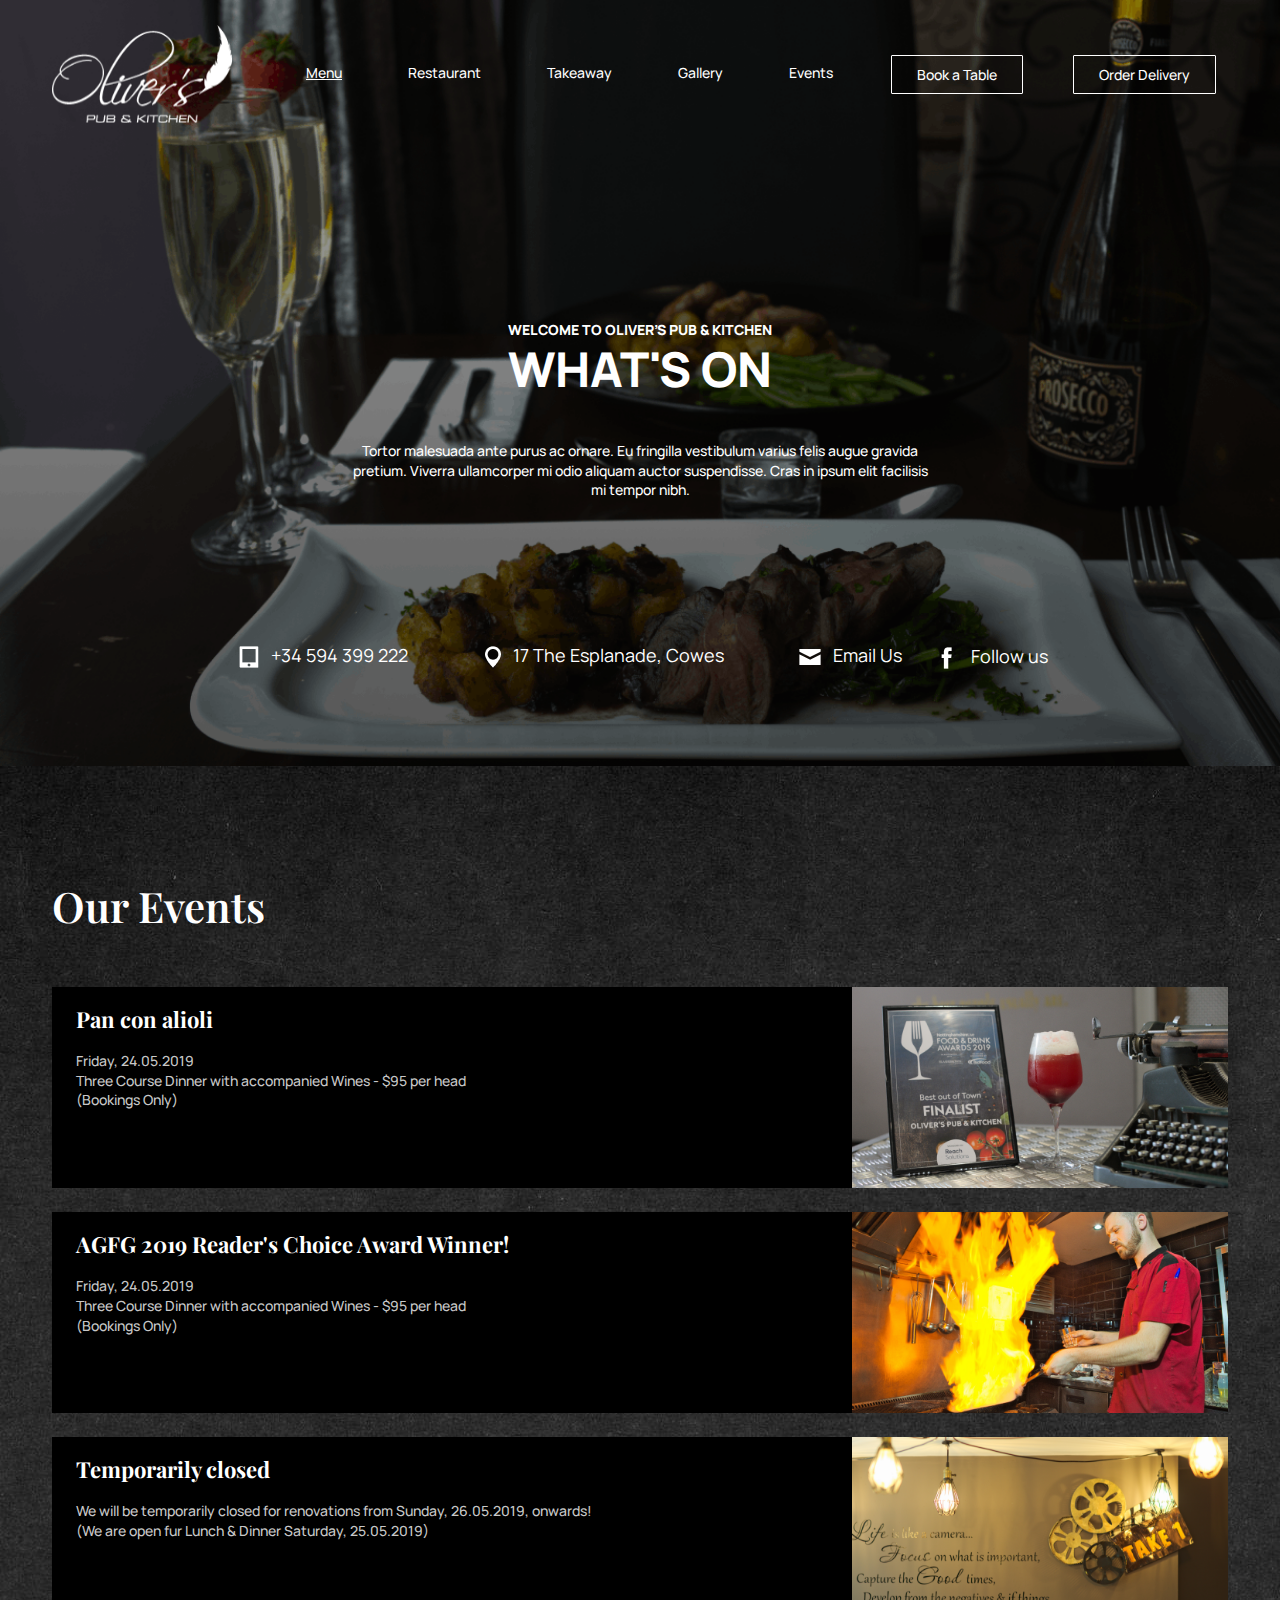
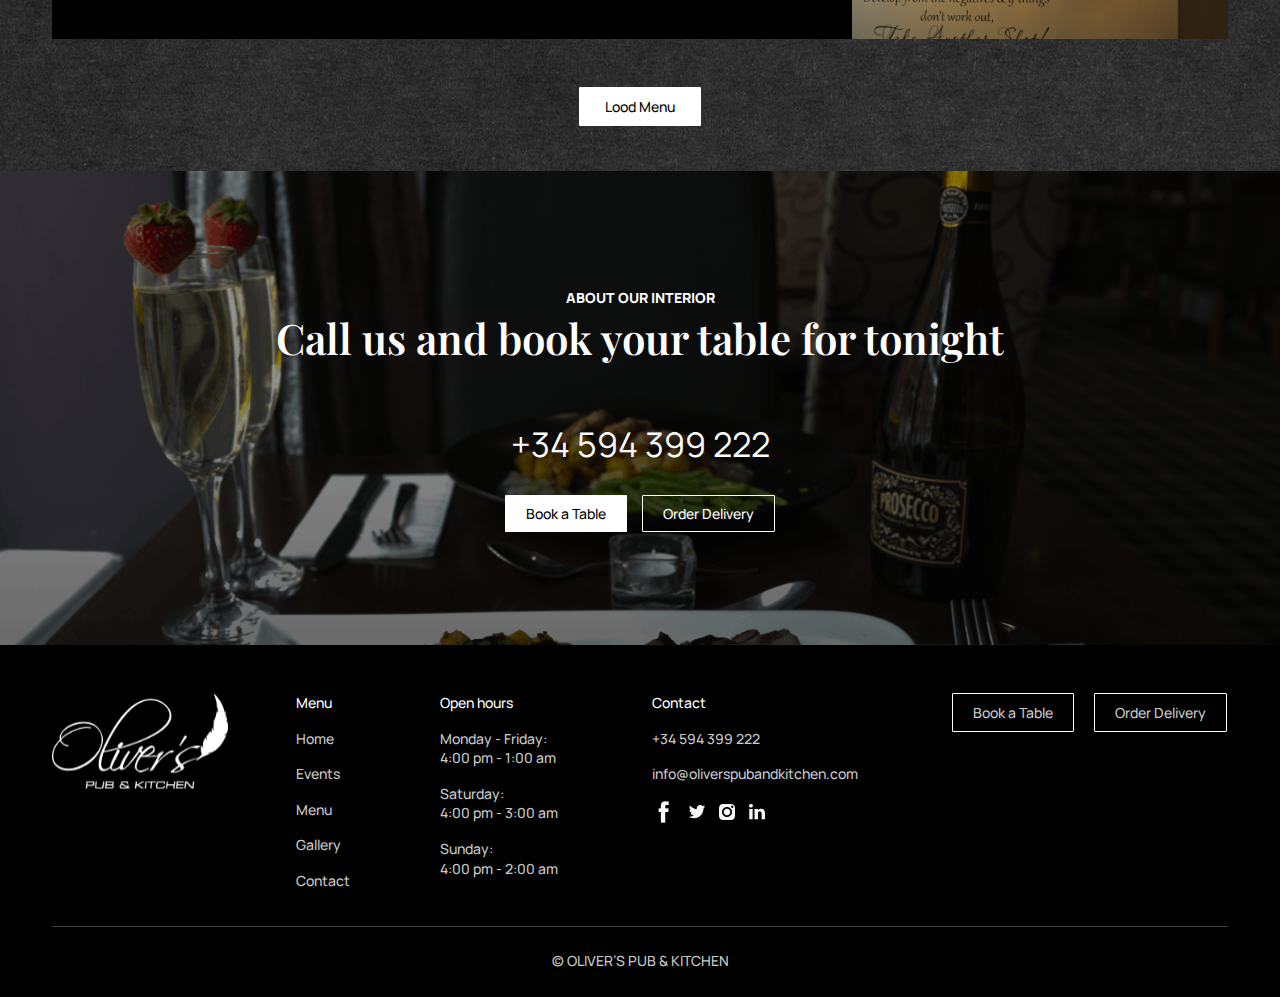
<file: events.html>
<!DOCTYPE html>
<html lang="en">
  <head>
    <meta
      charset="utf-8"
      http-equiv="X-UA-Compatible"
      content="IE=edge,chrome=1"
    />
    <link rel="icon" href="_assets/images/favicon.ico" />
    <meta name="viewport" content="width=device-width, initial-scale=1" />
    <meta name="theme-color" content="#000000" />
    <meta name="description" content="Olivier pub & Kitchen" />
    <link
      rel="stylesheet"
      href="_assets/css/bootstrap5.0.2.min.css"
      as="style"
    />
    <link
      href="https://fonts.googleapis.com/css2?family=Manrope:wght@400;500;800&family=Playfair+Display:wght@400;600;700&display=swap"
      rel="stylesheet"
    />
    <link rel="stylesheet" href="_assets/css/site.css" as="style" />
    <link rel="stylesheet" href="_assets/css/nav.css" as="style" />
    <link rel="stylesheet" href="_assets/css/footer.css" as="style" />
    <link rel="stylesheet" href="_assets/css/events.css" as="style" />
    <title>Olivier pub & Kitchen</title>
  </head>

  <body>
    <section id="nav-section"></section>

    <!-- top-section -->
    <section id="welcome-section" class="position-relative">
      <div class="container-sm d-none d-md-block">
        <div class="row">
          <div class="col-12">
            <h4 class="text-start text-md-center text-uppercase">
              WELCOME TO OLIVER’S PUB & KITCHEN
            </h4>
            <h1 class="text-center">WHAT'S ON</h1>
            <p class="text-center mt-5 text-sm">
              Tortor malesuada ante purus ac ornare. Eu fringilla vestibulum
              varius felis augue gravida pretium. Viverra ullamcorper mi odio
              aliquam auctor suspendisse. Cras in ipsum elit facilisis mi tempor
              nibh.
            </p>
          </div>
        </div>
        <div class="row px-5" id="address-info-section">
          <div class="col-3">
            <p class="text-center address-info">
              <img src="_assets/images/icon-phone.png" alt="" /> &nbsp; +34 594
              399 222
            </p>
          </div>
          <div class="col-5">
            <p class="text-center address-info">
              <img src="_assets/images/icon-map-marker.png" alt="" /> &nbsp; 17
              The Esplanade, Cowes
            </p>
          </div>
          <div class="col-2">
            <p class="text-center address-info">
              <img src="_assets/images/icon-email.png" alt="" /> &nbsp; Email Us
            </p>
          </div>
          <div class="col-2">
            <p class="text-center">
              <a href="#" class="address-info text-decoration-none"
                ><img src="_assets/images/icon-fb.png" alt="" /> &nbsp; Follow
                us</a
              >
            </p>
          </div>
        </div>
      </div>
    </section>

    <!-- welcome-section -->
    <section class="d-block d-md-none py-4 py-sm-5">
      <div class="container">
        <div class="row">
          <div class="col-12">
            <h2
              class="manrope text-black text-center text-uppercase fw-800 mb-4"
            >
              WHAT'S ON
            </h2>
            <p class="text-black text-center">
              Tortor malesuada ante purus ac ornare. Eu fringilla vestibulum
              varius felis augue gravida pretium. Viverra ullamcorper mi odio
              aliquam auctor suspendisse. Cras in ipsum elit facilisis mi tempor
              nibh.
            </p>
          </div>
        </div>
      </div>
    </section>

    <main>
      <!-- event list -->
      <section>
        <div class="container">
          <div class="row mb-4 mb-sm-5">
            <div class="col-6 col-lg-12">
              <h2>Our Events</h2>
            </div>
            <div class="col-6 d-block d-lg-none text-end">
              <a href="#" class="btn btn-white">Lood Menu</a>
            </div>
          </div>

          <div class="row d-none d-lg-flex">
            <div class="col-12">
              <div class="bg-black">
                <div class="row mb-4">
                  <div class="col-7 col-xl-8">
                    <div class="px-4 py-3">
                      <p class="text-white playfair">Pan con alioli</p>
                      <p class="text-gray">
                        Friday, 24.05.2019 <br />
                        Three Course Dinner with accompanied Wines - $95 per
                        head
                        <br />
                        (Bookings Only)
                      </p>
                    </div>
                  </div>
                  <div class="col-5 col-xl-4">
                    <img
                      src="_assets/images/events/event-img1.png"
                      alt=""
                      class="img-fluid"
                    />
                  </div>
                </div>
              </div>
            </div>
            <div class="col-12">
              <div class="bg-black">
                <div class="row mb-4">
                  <div class="col-7 col-xl-8">
                    <div class="px-4 py-3">
                      <p class="text-white playfair">
                        AGFG 2019 Reader's Choice Award Winner!
                      </p>
                      <p class="text-gray">
                        Friday, 24.05.2019 <br />
                        Three Course Dinner with accompanied Wines - $95 per
                        head
                        <br />
                        (Bookings Only)
                      </p>
                    </div>
                  </div>
                  <div class="col-5 col-xl-4">
                    <img
                      src="_assets/images/events/event-img2.png"
                      alt=""
                      class="img-fluid"
                    />
                  </div>
                </div>
              </div>
            </div>
            <div class="col-12">
              <div class="bg-black">
                <div class="row mb-4">
                  <div class="col-7 col-xl-8">
                    <div class="px-4 py-3">
                      <p class="text-white playfair">Temporarily closed</p>
                      <p class="text-gray">
                        We will be temporarily closed for renovations from
                        Sunday, 26.05.2019, onwards! <br />
                        (We are open fur Lunch & Dinner Saturday, 25.05.2019)
                      </p>
                    </div>
                  </div>
                  <div class="col-5 col-xl-4">
                    <img
                      src="_assets/images/events/event-img3.png"
                      alt=""
                      class="img-fluid"
                    />
                  </div>
                </div>
              </div>
            </div>
          </div>

          <div class="row mt-4 d-none d-lg-flex">
            <div class="col-12 text-center">
              <a href="#" class="btn btn-white">Lood Menu</a>
            </div>
          </div>

          <div class="jcarousel jcarousel-event-list d-block d-lg-none">
            <ul class="clearfix">
              <li>
                <div class="row">
                  <div class="col-12">
                    <div class="event-item">
                      <img
                        src="_assets/images/events/event-img1.png"
                        alt=""
                        class="img-fluid"
                      />
                      <br />
                      <div class="px-2 py-3">
                        <p class="text-white playfair">Pan con alioli</p>
                        <p class="text-gray">
                          Three Course Dinner with accompanied Wines - $95 per
                          head
                          <br />
                          (Bookings Only)
                        </p>
                        <p class="fw-800 fs-16">Friday, 24.05.2019</p>
                      </div>
                    </div>
                  </div>
                </div>
              </li>
              <li>
                <div class="row">
                  <div class="col-12">
                    <div class="event-item">
                      <img
                        src="_assets/images/events/event-img2.png"
                        alt=""
                        class="img-fluid"
                      />
                      <br />
                      <div class="px-2 py-3">
                        <p class="text-white playfair">Pan con alioli</p>
                        <p class="text-gray">
                          Three Course Dinner with accompanied Wines - $95 per
                          head
                          <br />
                          (Bookings Only)
                        </p>
                        <p class="fw-800 fs-16">Friday, 24.05.2019</p>
                      </div>
                    </div>
                  </div>
                </div>
              </li>
              <li>
                <div class="row">
                  <div class="col-12">
                    <div class="event-item">
                      <img
                        src="_assets/images/events/event-img3.png"
                        alt=""
                        class="img-fluid"
                      />
                      <br />
                      <div class="px-2 py-3">
                        <p class="text-white playfair">Pan con alioli</p>
                        <p class="text-gray">
                          Three Course Dinner with accompanied Wines - $95 per
                          head
                          <br />
                          (Bookings Only)
                        </p>
                        <p class="fw-800 fs-16">Friday, 24.05.2019</p>
                      </div>
                    </div>
                  </div>
                </div>
              </li>
            </ul>
            <div class="d-block text-center mt-3">
              <a
                class="scroll-btn scroll-btn-left-event-list"
                href="javascript:void(0);"
              ></a>
              <a
                class="scroll-btn scroll-btn-right-event-list"
                href="javascript:void(0);"
              ></a>
            </div>
          </div>
        </div>
      </section>
    </main>

    <footer></footer>

    <script
      src="_assets/js/bootstrap5.0.2.min.js"
      rel="preload"
      as="script"
    ></script>
    <script
      src="_assets/js/jquery-3.6.0.min.js"
      rel="preload"
      as="script"
    ></script>
    <script
      src="_assets/js/jquery.jcarousel-core.min.js"
      rel="preload"
      as="script"
    ></script>
    <script src="_assets/js/script.js" rel="preload" as="script"></script>
    <script>
      $(function () {
        if ($(window).width() > 768 && $(window).width() <= 992) {
          $(".jcarousel-event-list").imgScroll({
            btn01: ".scroll-btn-left-event-list",
            btn02: ".scroll-btn-right-event-list",
            step: 240,
          });
        }
        if ($(window).width() > 576 && $(window).width() <= 768) {
          $(".jcarousel-event-list").imgScroll({
            btn01: ".scroll-btn-left-event-list",
            btn02: ".scroll-btn-right-event-list",
            step: 325,
          });
        }
        if ($(window).width() <= 576) {
          $(".jcarousel-event-list").imgScroll({
            btn01: ".scroll-btn-left-event-list",
            btn02: ".scroll-btn-right-event-list",
            step: 325,
          });
        }
      });
    </script>
  </body>
</html>
</file>
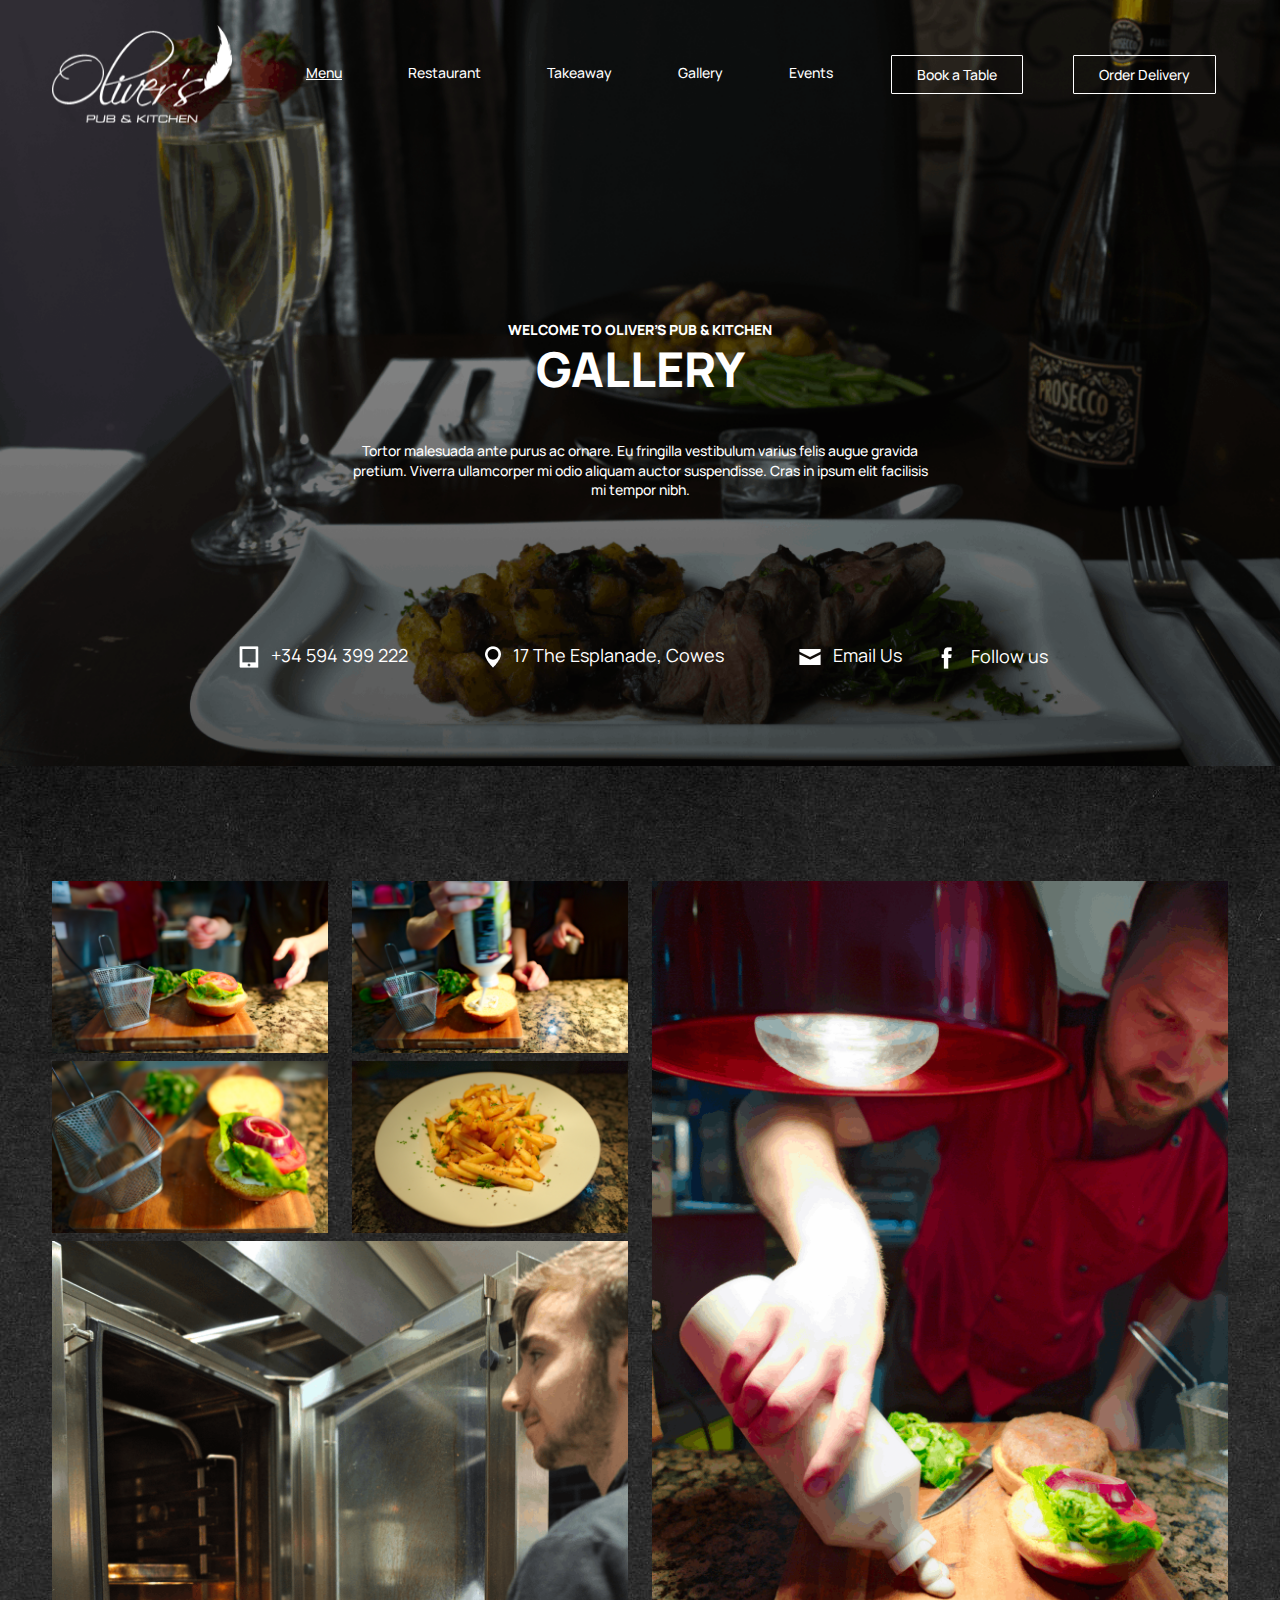
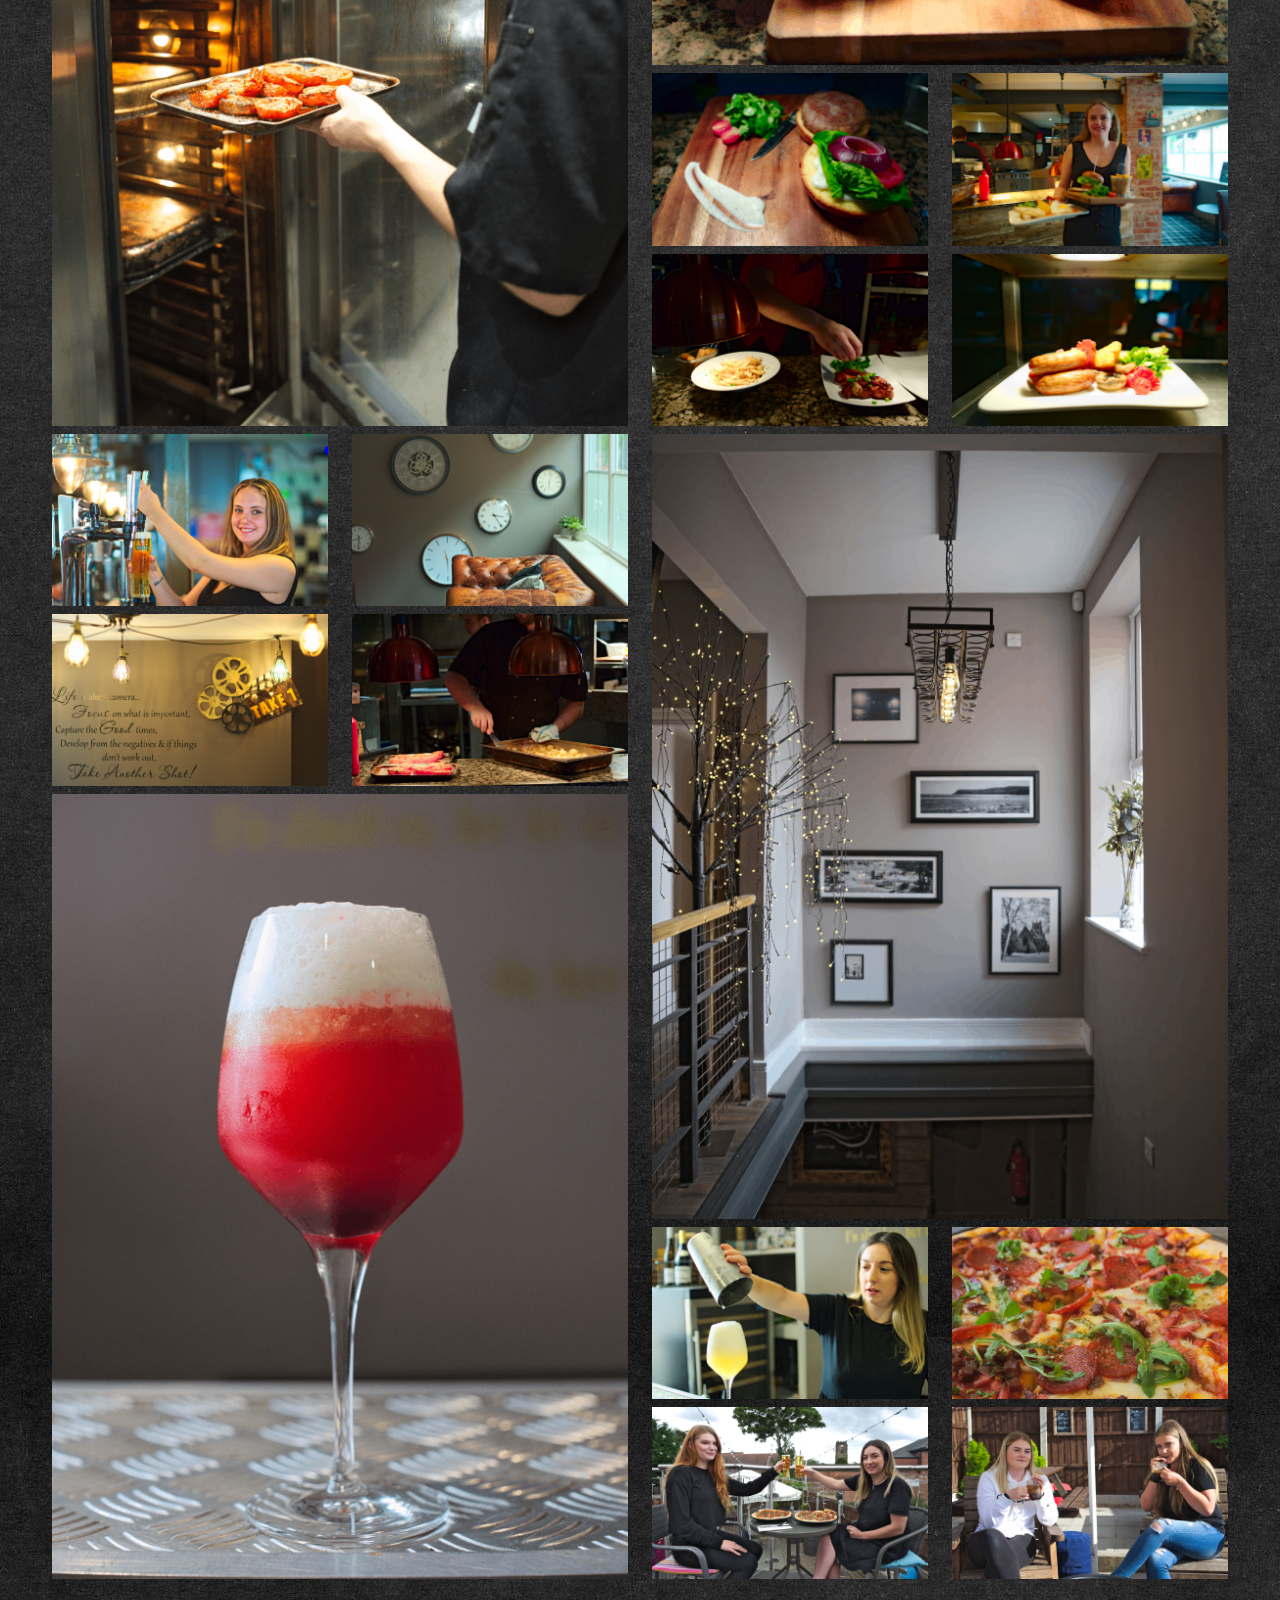
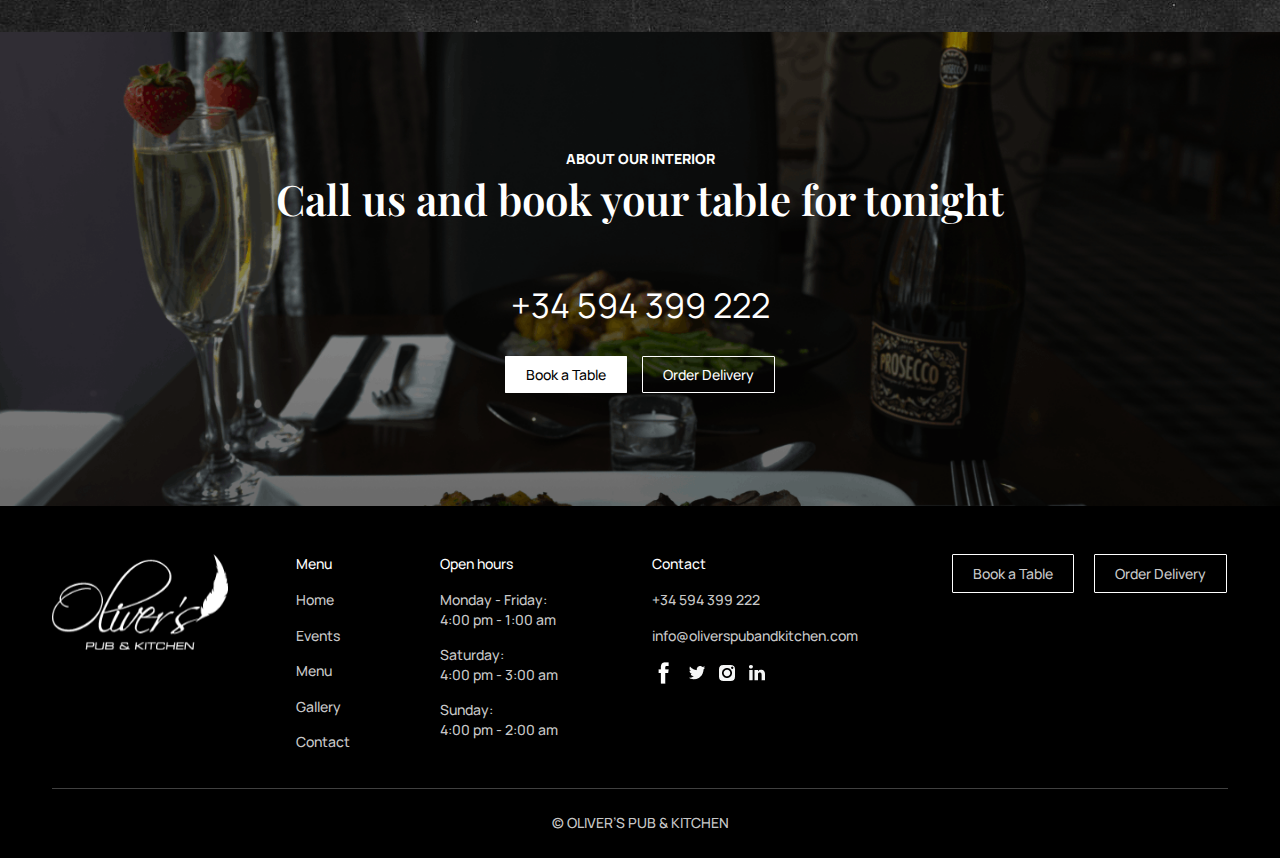
<file: gallery.html>
<!DOCTYPE html>
<html lang="en">
  <head>
    <meta
      charset="utf-8"
      http-equiv="X-UA-Compatible"
      content="IE=edge,chrome=1"
    />
    <link rel="icon" href="_assets/images/favicon.ico" />
    <meta name="viewport" content="width=device-width, initial-scale=1" />
    <meta name="theme-color" content="#000000" />
    <meta name="description" content="Olivier pub & Kitchen" />
    <link
      rel="stylesheet"
      href="_assets/css/bootstrap5.0.2.min.css"
      as="style"
    />
    <link
      href="https://fonts.googleapis.com/css2?family=Manrope:wght@400;500;800&family=Playfair+Display:wght@400;600;700&display=swap"
      rel="stylesheet"
    />
    <link rel="stylesheet" href="_assets/css/site.css" as="style" />
    <link rel="stylesheet" href="_assets/css/nav.css" as="style" />
    <link rel="stylesheet" href="_assets/css/footer.css" as="style" />
    <title>Olivier pub & Kitchen</title>
  </head>

  <body>
    <section id="nav-section"></section>

    <!-- top-section -->
    <section id="welcome-section" class="position-relative">
      <div class="container-sm d-none d-md-block">
        <div class="row">
          <div class="col-12">
            <h4 class="text-start text-md-center text-uppercase">
              WELCOME TO OLIVER’S PUB & KITCHEN
            </h4>
            <h1 class="text-center">GALLERY</h1>
            <p class="text-center mt-5 text-sm">
              Tortor malesuada ante purus ac ornare. Eu fringilla vestibulum
              varius felis augue gravida pretium. Viverra ullamcorper mi odio
              aliquam auctor suspendisse. Cras in ipsum elit facilisis mi tempor
              nibh.
            </p>
          </div>
        </div>
        <div class="row px-5" id="address-info-section">
          <div class="col-3">
            <p class="text-center address-info">
              <img src="_assets/images/icon-phone.png" alt="" /> &nbsp; +34 594
              399 222
            </p>
          </div>
          <div class="col-5">
            <p class="text-center address-info">
              <img src="_assets/images/icon-map-marker.png" alt="" /> &nbsp; 17
              The Esplanade, Cowes
            </p>
          </div>
          <div class="col-2">
            <p class="text-center address-info">
              <img src="_assets/images/icon-email.png" alt="" /> &nbsp; Email Us
            </p>
          </div>
          <div class="col-2">
            <p class="text-center">
              <a href="#" class="address-info text-decoration-none"
                ><img src="_assets/images/icon-fb.png" alt="" /> &nbsp; Follow
                us</a
              >
            </p>
          </div>
        </div>
      </div>
    </section>

    <!-- welcome-section -->
    <section class="d-block d-md-none py-4 py-sm-5">
      <div class="container">
        <div class="row">
          <div class="col-12">
            <h2
              class="manrope text-black text-center text-uppercase fw-800 mb-4"
            >
              GALLERY
            </h2>
            <p class="text-black text-center">
              Tortor malesuada ante purus ac ornare. Eu fringilla vestibulum
              varius felis augue gravida pretium. Viverra ullamcorper mi odio
              aliquam auctor suspendisse. Cras in ipsum elit facilisis mi tempor
              nibh.
            </p>
          </div>
        </div>
      </div>
    </section>

    <main>
      <!-- gallery images -->
      <section>
        <div class="container">
          <div class="row">
            <div class="col-6">
              <div class="row">
                <div class="col-6">
                  <img
                    src="_assets/images/gallery/gallery-img-sm1.png"
                    alt=""
                    class="img-fluid mb-2"
                  />
                </div>
                <div class="col-6">
                  <img
                    src="_assets/images/gallery/gallery-img-sm2.png"
                    alt=""
                    class="img-fluid mb-2"
                  />
                </div>
                <div class="col-6">
                  <img
                    src="_assets/images/gallery/gallery-img-sm3.png"
                    alt=""
                    class="img-fluid mb-2"
                  />
                </div>
                <div class="col-6">
                  <img
                    src="_assets/images/gallery/gallery-img-sm4.png"
                    alt=""
                    class="img-fluid mb-2"
                  />
                </div>
                <div class="col-12">
                  <img
                    src="_assets/images/gallery/gallery-img-lg2.png"
                    alt=""
                    class="img-fluid mb-2"
                  />
                </div>
                <div class="col-6">
                  <img
                    src="_assets/images/gallery/gallery-img-sm9.png"
                    alt=""
                    class="img-fluid mb-2"
                  />
                </div>
                <div class="col-6">
                  <img
                    src="_assets/images/gallery/gallery-img-sm10.png"
                    alt=""
                    class="img-fluid mb-2"
                  />
                </div>
                <div class="col-6">
                  <img
                    src="_assets/images/gallery/gallery-img-sm11.png"
                    alt=""
                    class="img-fluid mb-2"
                  />
                </div>
                <div class="col-6">
                  <img
                    src="_assets/images/gallery/gallery-img-sm12.png"
                    alt=""
                    class="img-fluid mb-2"
                  />
                </div>
                <div class="col-12">
                  <img
                    src="_assets/images/gallery/gallery-img-lg4.png"
                    alt=""
                    class="img-fluid mb-2"
                  />
                </div>
              </div>
            </div>
            <div class="col-6">
              <div class="row">
                <div class="col-12">
                  <img
                    src="_assets/images/gallery/gallery-img-lg1.png"
                    alt=""
                    class="img-fluid mb-2"
                  />
                </div>
                <div class="col-6">
                  <img
                    src="_assets/images/gallery/gallery-img-sm5.png"
                    alt=""
                    class="img-fluid mb-2"
                  />
                </div>
                <div class="col-6">
                  <img
                    src="_assets/images/gallery/gallery-img-sm6.png"
                    alt=""
                    class="img-fluid mb-2"
                  />
                </div>
                <div class="col-6">
                  <img
                    src="_assets/images/gallery/gallery-img-sm7.png"
                    alt=""
                    class="img-fluid mb-2"
                  />
                </div>
                <div class="col-6">
                  <img
                    src="_assets/images/gallery/gallery-img-sm8.png"
                    alt=""
                    class="img-fluid mb-2"
                  />
                </div>
                <div class="col-12">
                  <img
                    src="_assets/images/gallery/gallery-img-lg3.png"
                    alt=""
                    class="img-fluid mb-2"
                  />
                </div>
                <div class="col-6">
                  <img
                    src="_assets/images/gallery/gallery-img-sm13.png"
                    alt=""
                    class="img-fluid mb-2"
                  />
                </div>
                <div class="col-6">
                  <img
                    src="_assets/images/gallery/gallery-img-sm14.png"
                    alt=""
                    class="img-fluid mb-2"
                  />
                </div>
                <div class="col-6">
                  <img
                    src="_assets/images/gallery/gallery-img-sm15.png"
                    alt=""
                    class="img-fluid mb-2"
                  />
                </div>
                <div class="col-6">
                  <img
                    src="_assets/images/gallery/gallery-img-sm16.png"
                    alt=""
                    class="img-fluid mb-2"
                  />
                </div>
              </div>
            </div>
          </div>
        </div>
      </section>
    </main>

    <footer></footer>

    <script
      src="_assets/js/bootstrap5.0.2.min.js"
      rel="preload"
      as="script"
    ></script>
    <script
      src="_assets/js/jquery-3.6.0.min.js"
      rel="preload"
      as="script"
    ></script>
    <script src="_assets/js/script.js" rel="preload" as="script"></script>
  </body>
</html>
</file>
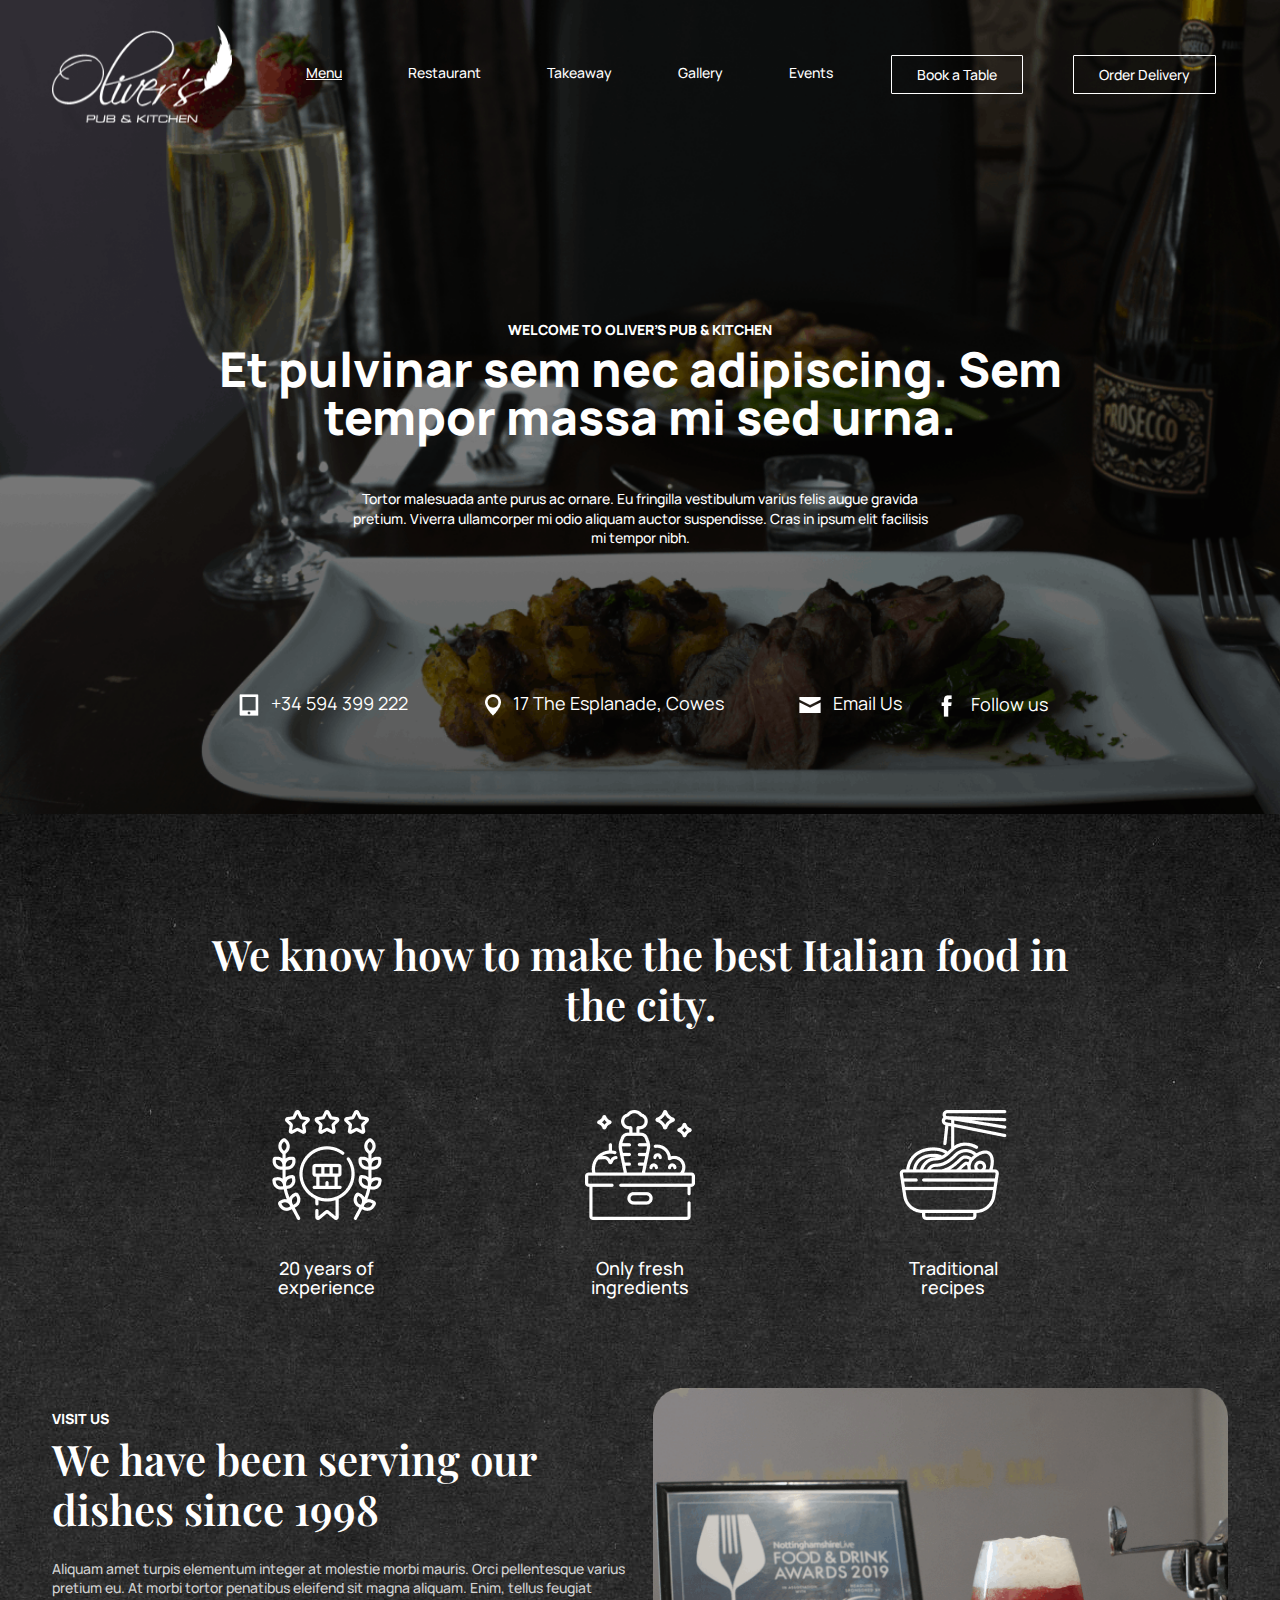
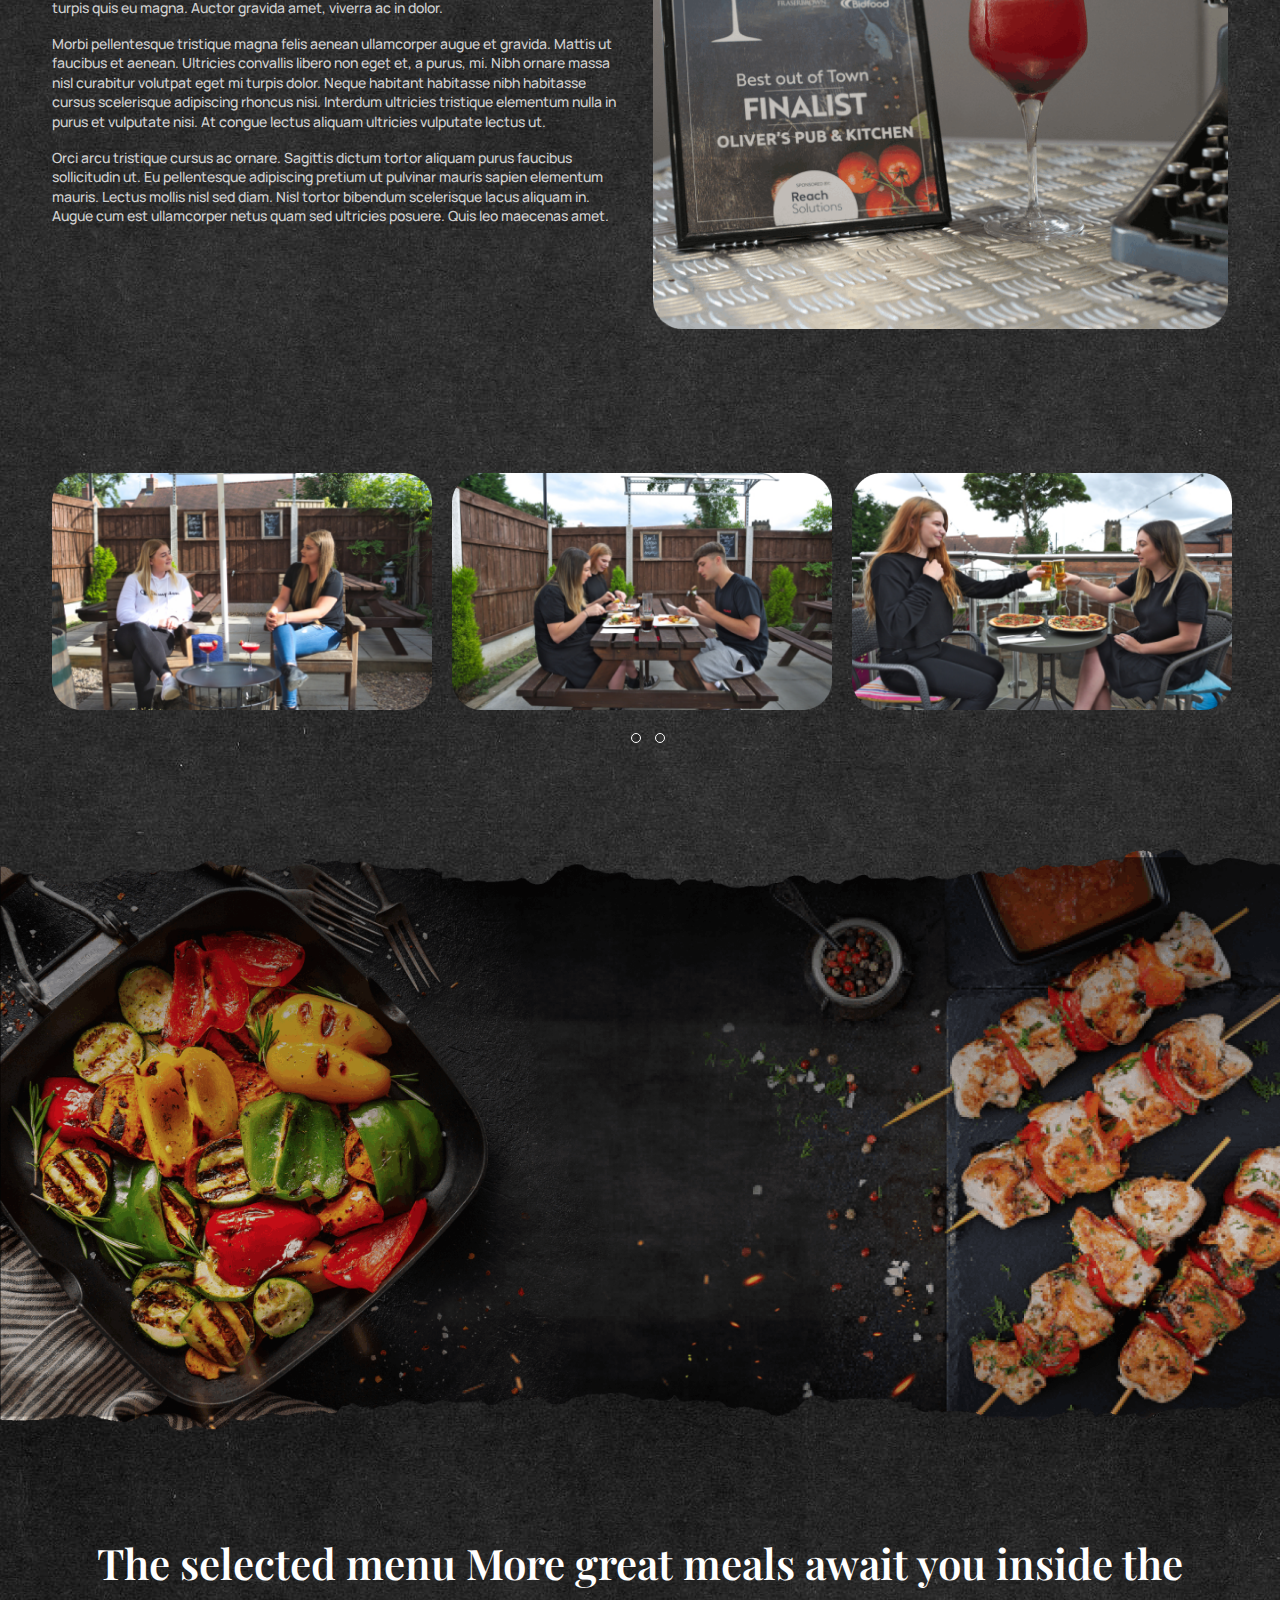
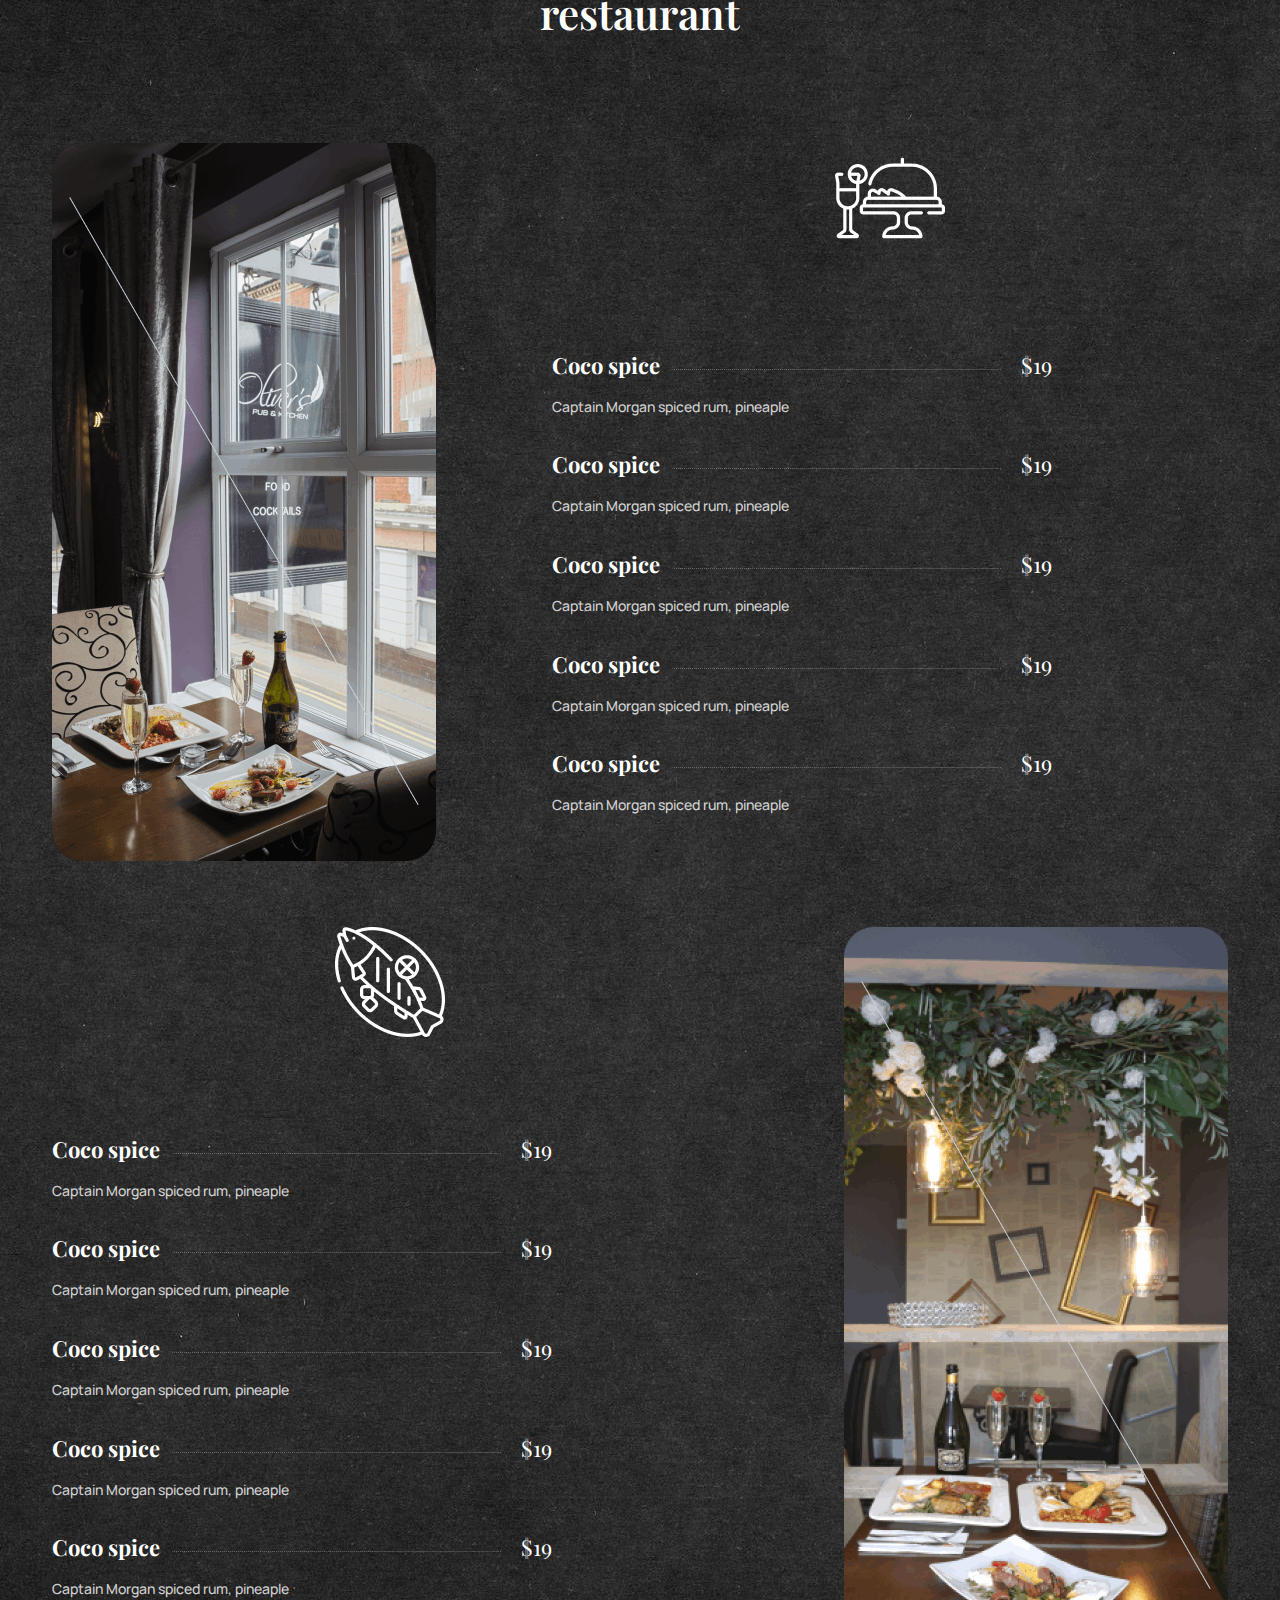
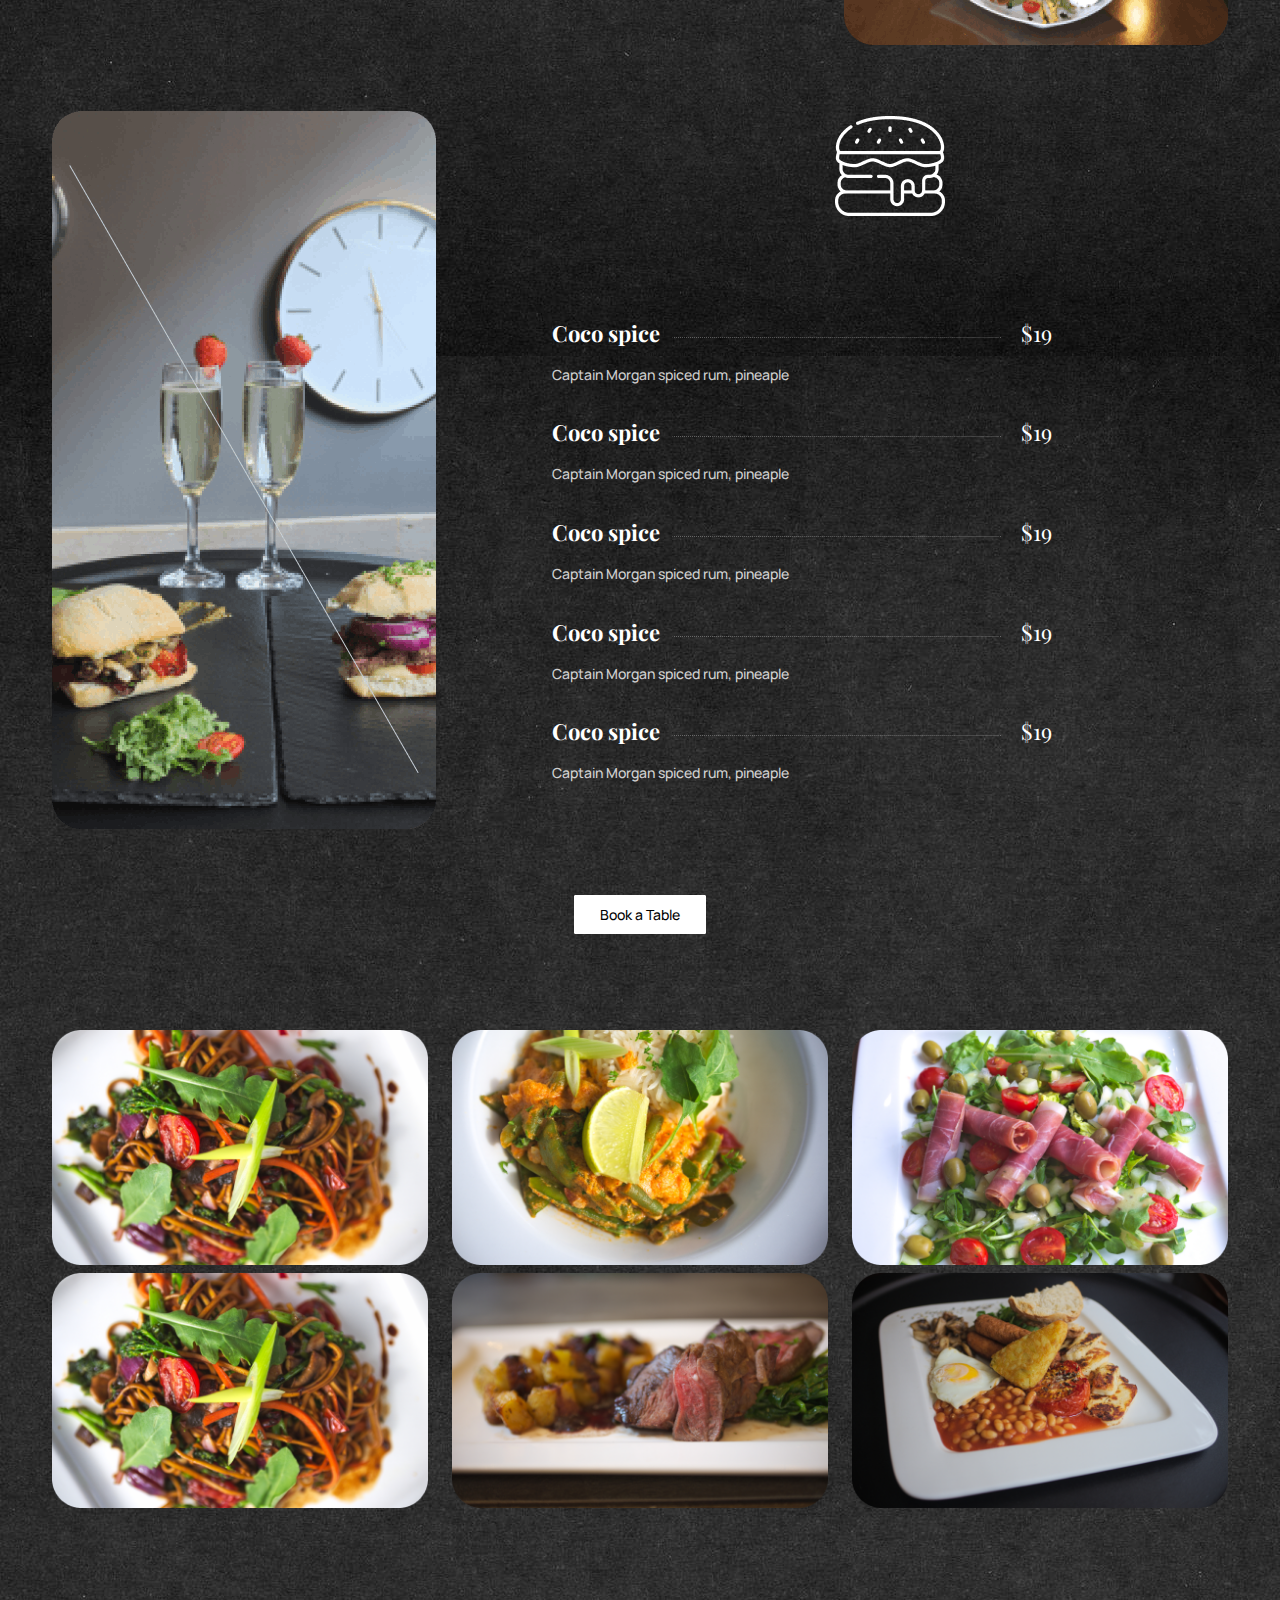
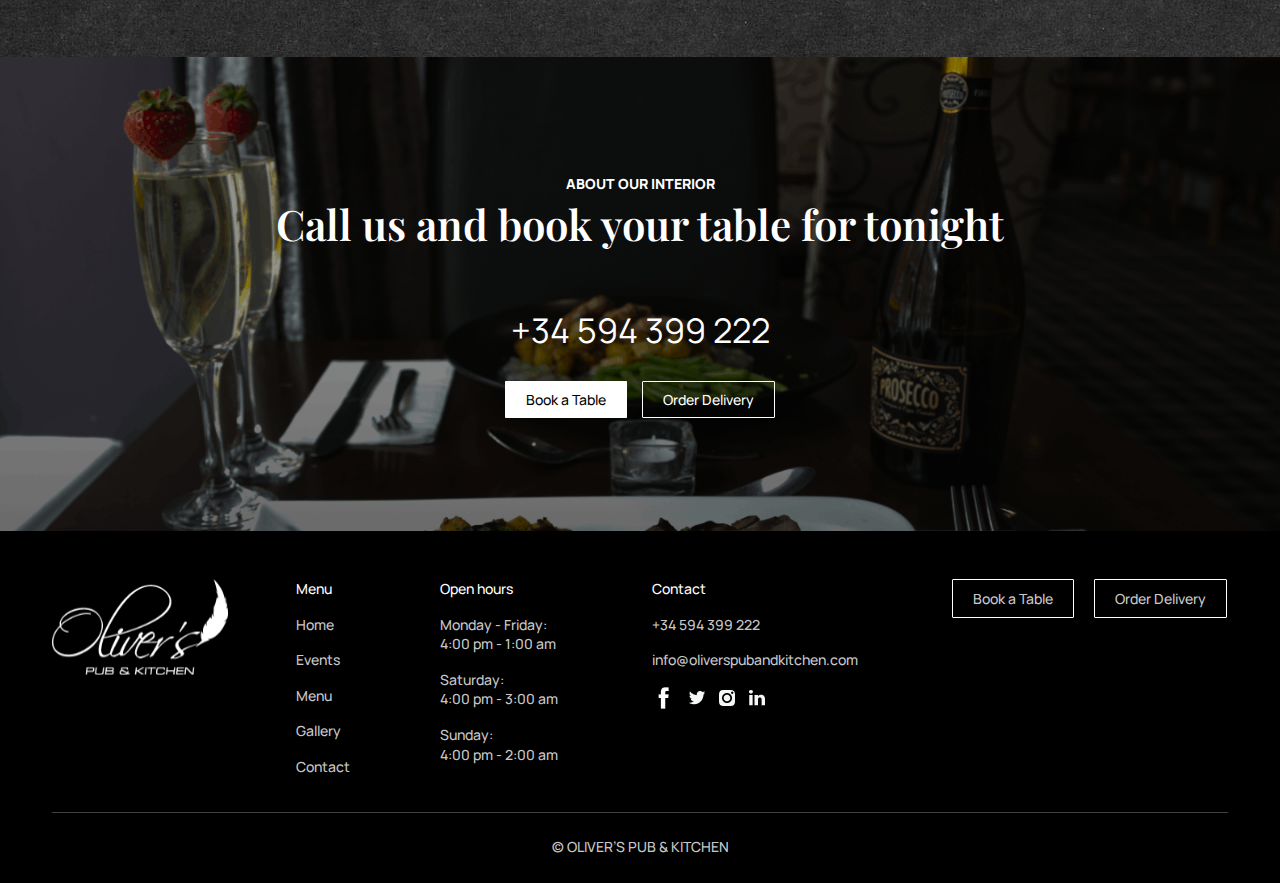
<file: restaurant.html>
<!DOCTYPE html>
<html lang="en">
  <head>
    <meta
      charset="utf-8"
      http-equiv="X-UA-Compatible"
      content="IE=edge,chrome=1"
    />
    <link rel="icon" href="_assets/images/favicon.ico" />
    <meta name="viewport" content="width=device-width, initial-scale=1" />
    <meta name="theme-color" content="#000000" />
    <meta name="description" content="Olivier pub & Kitchen" />
    <link
      rel="stylesheet"
      href="_assets/css/bootstrap5.0.2.min.css"
      as="style"
    />
    <link
      href="https://fonts.googleapis.com/css2?family=Manrope:wght@400;500;800&family=Playfair+Display:wght@400;600;700&display=swap"
      rel="stylesheet"
    />
    <link rel="stylesheet" href="_assets/css/site.css" as="style" />
    <link rel="stylesheet" href="_assets/css/nav.css" as="style" />
    <link rel="stylesheet" href="_assets/css/restaurant.css" as="style" />
    <link rel="stylesheet" href="_assets/css/footer.css" as="style" />
    <title>Olivier pub & Kitchen</title>
  </head>

  <body>
    <section id="nav-section"></section>

    <!-- top-section -->
    <section id="welcome-section">
      <div class="container-sm d-none d-md-block">
        <div class="row">
          <div class="col-12">
            <h4 class="text-start text-md-center text-uppercase">
              WELCOME TO OLIVER’S PUB & KITCHEN
            </h4>
            <h1 class="text-center">
              Et pulvinar sem nec adipiscing. Sem tempor massa mi sed urna.
            </h1>
            <p class="text-center mt-5 text-sm">
              Tortor malesuada ante purus ac ornare. Eu fringilla vestibulum
              varius felis augue gravida pretium. Viverra ullamcorper mi odio
              aliquam auctor suspendisse. Cras in ipsum elit facilisis mi tempor
              nibh.
            </p>
          </div>
        </div>
        <div class="row px-5" id="address-info-section">
          <div class="col-3">
            <p class="text-center address-info">
              <img src="_assets/images/icon-phone.png" alt="" /> &nbsp; +34 594
              399 222
            </p>
          </div>
          <div class="col-5">
            <p class="text-center address-info">
              <img src="_assets/images/icon-map-marker.png" alt="" /> &nbsp; 17
              The Esplanade, Cowes
            </p>
          </div>
          <div class="col-2">
            <p class="text-center address-info">
              <img src="_assets/images/icon-email.png" alt="" /> &nbsp; Email Us
            </p>
          </div>
          <div class="col-2">
            <p class="text-center">
              <a href="#" class="address-info text-decoration-none"
                ><img src="_assets/images/icon-fb.png" alt="" /> &nbsp; Follow
                us</a
              >
            </p>
          </div>
        </div>
      </div>
    </section>

    <!-- welcome-section -->
    <section id="welcome-section-sm" class="d-block d-md-none py-4 py-sm-5">
      <div class="container">
        <div class="row">
          <div class="col-12">
            <h2
              class="manrope text-black text-center text-uppercase fw-800 mb-4"
            >
              Et pulvinar sem nec adipiscing. Sem tempor massa mi sed urna.
            </h2>
            <p class="text-black text-center">
              Tortor malesuada ante purus ac ornare. Eu fringilla vestibulum
              varius felis augue gravida pretium. Viverra ullamcorper mi odio
              aliquam auctor suspendisse. Cras in ipsum elit facilisis mi tempor
              nibh.
            </p>
          </div>
        </div>
      </div>
    </section>

    <main>
      <!-- we know -->
      <section>
        <div class="container-sm">
          <div class="row mb-4 mb-sm-5">
            <div class="col-12">
              <h2 class="text-center">
                We know how to make the best Italian food in the city.
              </h2>
            </div>
          </div>
          <br />
          <div class="row">
            <div class="col-4">
              <a class="text-center d-block fs-18 text-decoration-none">
                <img
                  src="_assets/images/restaurant/icon-experience.png"
                  alt=""
                  class="img-fluid"
                />
                <br />
                <br />
                <br />
                20 years of <br />experience
              </a>
            </div>
            <div class="col-4">
              <a class="text-center d-block fs-18 text-decoration-none">
                <img
                  src="_assets/images/restaurant/icon-ingredients.png"
                  alt=""
                  class="img-fluid"
                />
                <br />
                <br />
                <br />
                Only fresh <br />ingredients
              </a>
            </div>
            <div class="col-4">
              <a class="text-center d-block fs-18 text-decoration-none">
                <img
                  src="_assets/images/restaurant/icon-recipes.png"
                  alt=""
                  class="img-fluid"
                />
                <br />
                <br />
                <br />
                Traditional <br />recipes
              </a>
            </div>
          </div>
        </div>
      </section>

      <!-- serving-dishes -->
      <section>
        <div class="container">
          <div class="row d-block d-lg-none">
            <div class="col-12 col-sm-6">
              <h4 class="text-uppercase mt-4">visit us</h4>
              <h2 class="mb-4">We have been serving our dishes since 1998</h2>
            </div>
          </div>
          <div class="row">
            <div class="col-12 col-sm-6">
              <h4 class="text-uppercase mt-4 d-none d-lg-block">visit us</h4>
              <h2 class="mb-4 d-none d-lg-block">
                We have been serving our dishes since 1998
              </h2>
              <p class="mb-3 text-gray">
                Aliquam amet turpis elementum integer at molestie morbi mauris.
                Orci pellentesque varius pretium eu. At morbi tortor penatibus
                eleifend sit magna aliquam. Enim, tellus feugiat turpis quis eu
                magna. Auctor gravida amet, viverra ac in dolor.
              </p>
              <p class="mb-3 text-gray">
                Morbi pellentesque tristique magna felis aenean ullamcorper
                augue et gravida. Mattis ut faucibus et aenean. Ultricies
                convallis libero non eget et, a purus, mi. Nibh ornare massa
                nisl curabitur volutpat eget mi turpis dolor. Neque habitant
                habitasse nibh habitasse cursus scelerisque adipiscing rhoncus
                nisi. Interdum ultricies tristique elementum nulla in purus et
                vulputate nisi. At congue lectus aliquam ultricies vulputate
                lectus ut.
              </p>
              <p class="mb-5 mb-md-3 text-gray">
                Orci arcu tristique cursus ac ornare. Sagittis dictum tortor
                aliquam purus faucibus sollicitudin ut. Eu pellentesque
                adipiscing pretium ut pulvinar mauris sapien elementum mauris.
                Lectus mollis nisl sed diam. Nisl tortor bibendum scelerisque
                lacus aliquam in. <br />
                Augue cum est ullamcorper netus quam sed ultricies posuere. Quis
                leo maecenas amet.
              </p>
            </div>
            <div class="col-12 col-sm-6 text-start text-md-end">
              <img
                src="_assets/images/restaurant/visit-us-img.png"
                alt=""
                class="img-fluid d-block d-sm-none d-xl-block"
              />
              <img
                src="_assets/images/restaurant/visit-us-img-md.png"
                alt=""
                class="img-fluid d-none d-sm-block d-xl-none"
              />
            </div>
          </div>
          <br class="d-none d-lg-block" />
          <br class="d-none d-lg-block" />
          <br />
          <br />
          <br />
          <br />
          <div class="jcarousel jcarousel-visit-us d-none d-sm-block">
            <ul class="clearfix">
              <li>
                <img
                  src="_assets/images/restaurant/visit-us-img1.png"
                  alt=""
                  class="img-fluid d-block"
                />
              </li>
              <li>
                <img
                  src="_assets/images/restaurant/visit-us-img2.png"
                  alt=""
                  class="img-fluid d-block"
                />
              </li>
              <li>
                <img
                  src="_assets/images/restaurant/visit-us-img3.png"
                  alt=""
                  class="img-fluid d-block"
                />
              </li>
            </ul>
            <div class="d-block text-center mt-3">
              <a
                class="scroll-btn scroll-btn-left-visit-us"
                href="javascript:void(0);"
              ></a>
              <a
                class="scroll-btn scroll-btn-right-visit-us"
                href="javascript:void(0);"
              ></a>
            </div>
          </div>

          <div class="row d-flex d-sm-none">
            <div class="col-6">
              <img
                src="_assets/images/restaurant/visit-us-img1.png"
                alt=""
                class="img-fluid d-block mb-4"
              />
            </div>
            <div class="col-6">
              <img
                src="_assets/images/restaurant/visit-us-img2.png"
                alt=""
                class="img-fluid d-block mb-4"
              />
            </div>
            <div class="col-6">
              <img
                src="_assets/images/restaurant/visit-us-img3.png"
                alt=""
                class="img-fluid d-block mb-4"
              />
            </div>
            <div class="col-6">
              <img
                src="_assets/images/restaurant/visit-us-img1.png"
                alt=""
                class="img-fluid d-block mb-4"
              />
            </div>
          </div>
        </div>
      </section>
      <img
        src="_assets/images/home/food-bg2.png"
        alt=""
        class="width-100 d-block my-5"
      />

      <!-- selected-menu -->
      <section id="selected-menu">
        <div class="container">
          <div class="row mb-4 mb-md-5">
            <h2 class="text-start text-md-center mt-2">
              The selected menu More great meals await you inside the restaurant
            </h2>
          </div>
          <br class="d-none d-md-block" />
          <br />
          <div class="row mb-5 d-none d-md-flex">
            <div class="d-none d-md-block col-md-5">
              <img
                src="_assets/images/restaurant/selected-menu-img1.png"
                alt=""
                class="img-fluid"
              />
            </div>
            <div class="col-12 col-md-7">
              <div class="text-center">
                <img
                  src="_assets/images/restaurant/icon-selected-menu1.png"
                  alt=""
                  class="img-fluid mb-5"
                />
              </div>
              <br />
              <br />
              <div class="width-500 mb-3 position-relative">
                <div class="dash-separator"></div>
                <div class="row">
                  <div class="col-9 col-md-5 col-lg-4">
                    <p class="playfair fs-md-36 fs-sm-24 fs-md-36 fs-24">
                      Coco spice
                    </p>
                  </div>
                  <div class="col-3 col-md-7 col-lg-8">
                    <p class="text-end playfair fw-400 fs-24">$19</p>
                  </div>
                  <div class="col-12">
                    <p class="text-gray">Captain Morgan spiced rum, pineaple</p>
                  </div>
                </div>
              </div>
              <div class="width-500 mb-3 position-relative">
                <div class="dash-separator"></div>
                <div class="row">
                  <div class="col-9 col-md-5 col-lg-4">
                    <p class="playfair fs-md-36 fs-sm-24 fs-md-36 fs-24">
                      Coco spice
                    </p>
                  </div>
                  <div class="col-3 col-md-7 col-lg-8">
                    <p class="text-end playfair fw-400 fs-24">$19</p>
                  </div>
                  <div class="col-12">
                    <p class="text-gray">Captain Morgan spiced rum, pineaple</p>
                  </div>
                </div>
              </div>
              <div class="width-500 mb-3 position-relative">
                <div class="dash-separator"></div>
                <div class="row">
                  <div class="col-9 col-md-5 col-lg-4">
                    <p class="playfair fs-md-36 fs-sm-24 fs-md-36 fs-24">
                      Coco spice
                    </p>
                  </div>
                  <div class="col-3 col-md-7 col-lg-8">
                    <p class="text-end playfair fw-400 fs-24">$19</p>
                  </div>
                  <div class="col-12">
                    <p class="text-gray">Captain Morgan spiced rum, pineaple</p>
                  </div>
                </div>
              </div>
              <div class="width-500 mb-3 position-relative">
                <div class="dash-separator"></div>
                <div class="row">
                  <div class="col-9 col-md-5 col-lg-4">
                    <p class="playfair fs-md-36 fs-sm-24 fs-md-36 fs-24">
                      Coco spice
                    </p>
                  </div>
                  <div class="col-3 col-md-7 col-lg-8">
                    <p class="text-end playfair fw-400 fs-24">$19</p>
                  </div>
                  <div class="col-12">
                    <p class="text-gray">Captain Morgan spiced rum, pineaple</p>
                  </div>
                </div>
              </div>
              <div class="width-500 mb-2 mb-md-5 position-relative">
                <div class="dash-separator"></div>
                <div class="row">
                  <div class="col-9 col-md-5 col-lg-4">
                    <p class="playfair fs-md-36 fs-sm-24 fs-md-36 fs-24">
                      Coco spice
                    </p>
                  </div>
                  <div class="col-3 col-md-7 col-lg-8">
                    <p class="text-end playfair fw-400 fs-24">$19</p>
                  </div>
                  <div class="col-12">
                    <p class="text-gray">Captain Morgan spiced rum, pineaple</p>
                  </div>
                </div>
              </div>
            </div>
          </div>
          <div class="row mb-5 d-none d-md-flex">
            <div class="col-12 col-md-7">
              <div class="text-center">
                <img
                  src="_assets/images/restaurant/icon-selected-menu2.png"
                  alt=""
                  class="img-fluid mb-5"
                />
              </div>
              <br />
              <br />
              <div class="width-500 mb-3 position-relative">
                <div class="dash-separator"></div>
                <div class="row">
                  <div class="col-9 col-md-5 col-lg-4">
                    <p class="playfair fs-md-36 fs-sm-24 fs-md-36 fs-24">
                      Coco spice
                    </p>
                  </div>
                  <div class="col-3 col-md-7 col-lg-8">
                    <p class="text-end playfair fw-400 fs-24">$19</p>
                  </div>
                  <div class="col-12">
                    <p class="text-gray">Captain Morgan spiced rum, pineaple</p>
                  </div>
                </div>
              </div>
              <div class="width-500 mb-3 position-relative">
                <div class="dash-separator"></div>
                <div class="row">
                  <div class="col-9 col-md-5 col-lg-4">
                    <p class="playfair fs-md-36 fs-sm-24 fs-md-36 fs-24">
                      Coco spice
                    </p>
                  </div>
                  <div class="col-3 col-md-7 col-lg-8">
                    <p class="text-end playfair fw-400 fs-24">$19</p>
                  </div>
                  <div class="col-12">
                    <p class="text-gray">Captain Morgan spiced rum, pineaple</p>
                  </div>
                </div>
              </div>
              <div class="width-500 mb-3 position-relative">
                <div class="dash-separator"></div>
                <div class="row">
                  <div class="col-9 col-md-5 col-lg-4">
                    <p class="playfair fs-md-36 fs-sm-24 fs-md-36 fs-24">
                      Coco spice
                    </p>
                  </div>
                  <div class="col-3 col-md-7 col-lg-8">
                    <p class="text-end playfair fw-400 fs-24">$19</p>
                  </div>
                  <div class="col-12">
                    <p class="text-gray">Captain Morgan spiced rum, pineaple</p>
                  </div>
                </div>
              </div>
              <div class="width-500 mb-3 position-relative">
                <div class="dash-separator"></div>
                <div class="row">
                  <div class="col-9 col-md-5 col-lg-4">
                    <p class="playfair fs-md-36 fs-sm-24 fs-md-36 fs-24">
                      Coco spice
                    </p>
                  </div>
                  <div class="col-3 col-md-7 col-lg-8">
                    <p class="text-end playfair fw-400 fs-24">$19</p>
                  </div>
                  <div class="col-12">
                    <p class="text-gray">Captain Morgan spiced rum, pineaple</p>
                  </div>
                </div>
              </div>
              <div class="width-500 mb-2 mb-md-5 position-relative">
                <div class="dash-separator"></div>
                <div class="row">
                  <div class="col-9 col-md-5 col-lg-4">
                    <p class="playfair fs-md-36 fs-sm-24 fs-md-36 fs-24">
                      Coco spice
                    </p>
                  </div>
                  <div class="col-3 col-md-7 col-lg-8">
                    <p class="text-end playfair fw-400 fs-24">$19</p>
                  </div>
                  <div class="col-12">
                    <p class="text-gray">Captain Morgan spiced rum, pineaple</p>
                  </div>
                </div>
              </div>
            </div>
            <div class="d-none d-md-block col-md-5 text-end">
              <img
                src="_assets/images/restaurant/selected-menu-img2.png"
                alt=""
                class="img-fluid"
              />
            </div>
          </div>
          <div class="row mb-5 d-none d-md-flex">
            <div class="d-none d-md-block col-md-5">
              <img
                src="_assets/images/restaurant/selected-menu-img3.png"
                alt=""
                class="img-fluid"
              />
            </div>
            <div class="col-12 col-md-7">
              <div class="text-center">
                <img
                  src="_assets/images/restaurant/icon-selected-menu3.png"
                  alt=""
                  class="img-fluid mb-5"
                />
              </div>
              <br />
              <br />
              <div class="width-500 mb-3 position-relative">
                <div class="dash-separator"></div>
                <div class="row">
                  <div class="col-9 col-md-5 col-lg-4">
                    <p class="playfair fs-md-36 fs-sm-24 fs-md-36 fs-24">
                      Coco spice
                    </p>
                  </div>
                  <div class="col-3 col-md-7 col-lg-8">
                    <p class="text-end playfair fw-400 fs-24">$19</p>
                  </div>
                  <div class="col-12">
                    <p class="text-gray">Captain Morgan spiced rum, pineaple</p>
                  </div>
                </div>
              </div>
              <div class="width-500 mb-3 position-relative">
                <div class="dash-separator"></div>
                <div class="row">
                  <div class="col-9 col-md-5 col-lg-4">
                    <p class="playfair fs-md-36 fs-sm-24 fs-md-36 fs-24">
                      Coco spice
                    </p>
                  </div>
                  <div class="col-3 col-md-7 col-lg-8">
                    <p class="text-end playfair fw-400 fs-24">$19</p>
                  </div>
                  <div class="col-12">
                    <p class="text-gray">Captain Morgan spiced rum, pineaple</p>
                  </div>
                </div>
              </div>
              <div class="width-500 mb-3 position-relative">
                <div class="dash-separator"></div>
                <div class="row">
                  <div class="col-9 col-md-5 col-lg-4">
                    <p class="playfair fs-md-36 fs-sm-24 fs-md-36 fs-24">
                      Coco spice
                    </p>
                  </div>
                  <div class="col-3 col-md-7 col-lg-8">
                    <p class="text-end playfair fw-400 fs-24">$19</p>
                  </div>
                  <div class="col-12">
                    <p class="text-gray">Captain Morgan spiced rum, pineaple</p>
                  </div>
                </div>
              </div>
              <div class="width-500 mb-3 position-relative">
                <div class="dash-separator"></div>
                <div class="row">
                  <div class="col-9 col-md-5 col-lg-4">
                    <p class="playfair fs-md-36 fs-sm-24 fs-md-36 fs-24">
                      Coco spice
                    </p>
                  </div>
                  <div class="col-3 col-md-7 col-lg-8">
                    <p class="text-end playfair fw-400 fs-24">$19</p>
                  </div>
                  <div class="col-12">
                    <p class="text-gray">Captain Morgan spiced rum, pineaple</p>
                  </div>
                </div>
              </div>
              <div class="width-500 mb-2 mb-md-5 position-relative">
                <div class="dash-separator"></div>
                <div class="row">
                  <div class="col-9 col-md-5 col-lg-4">
                    <p class="playfair fs-md-36 fs-sm-24 fs-md-36 fs-24">
                      Coco spice
                    </p>
                  </div>
                  <div class="col-3 col-md-7 col-lg-8">
                    <p class="text-end playfair fw-400 fs-24">$19</p>
                  </div>
                  <div class="col-12">
                    <p class="text-gray">Captain Morgan spiced rum, pineaple</p>
                  </div>
                </div>
              </div>
            </div>
          </div>
          <div class="row d-none d-md-flex">
            <div class="col-12 text-center">
              <a href="#" class="btn btn-white">Book a Table</a>
            </div>
          </div>

          <div
            class="
              jcarousel jcarousel-fw jcarousel-selected-menu
              d-block d-lg-none
            "
          >
            <ul class="clearfix">
              <li>
                <div class="row mb-5">
                  <div class="col-4">
                    <img
                      src="_assets/images/restaurant/icon-selected-menu1.png"
                      alt=""
                      class="img-fluid"
                    />
                  </div>
                  <div class="col-8 text-end pt-5">
                    <a href="#" class="btn">Book a Table</a>
                  </div>
                </div>
                <div class="row">
                  <div class="col-12 col-sm-6">
                    <div class="width-500 mb-3 position-relative">
                      <div class="dash-separator"></div>
                      <div class="row">
                        <div class="col-9 col-md-5 col-lg-4">
                          <p class="playfair fs-md-36 fs-sm-24 fs-md-36 fs-24">
                            Coco spice
                          </p>
                        </div>
                        <div class="col-3 col-md-7 col-lg-8">
                          <p class="text-end playfair fw-400 fs-24">$19</p>
                        </div>
                        <div class="col-12">
                          <p class="text-gray">
                            Captain Morgan spiced rum, pineaple
                          </p>
                        </div>
                      </div>
                    </div>
                    <div class="width-500 mb-3 position-relative">
                      <div class="dash-separator"></div>
                      <div class="row">
                        <div class="col-9 col-md-5 col-lg-4">
                          <p class="playfair fs-md-36 fs-sm-24 fs-md-36 fs-24">
                            Coco spice
                          </p>
                        </div>
                        <div class="col-3 col-md-7 col-lg-8">
                          <p class="text-end playfair fw-400 fs-24">$19</p>
                        </div>
                        <div class="col-12">
                          <p class="text-gray">
                            Captain Morgan spiced rum, pineaple
                          </p>
                        </div>
                      </div>
                    </div>
                    <div class="width-500 mb-3 position-relative">
                      <div class="dash-separator"></div>
                      <div class="row">
                        <div class="col-9 col-md-5 col-lg-4">
                          <p class="playfair fs-md-36 fs-sm-24 fs-md-36 fs-24">
                            Coco spice
                          </p>
                        </div>
                        <div class="col-3 col-md-7 col-lg-8">
                          <p class="text-end playfair fw-400 fs-24">$19</p>
                        </div>
                        <div class="col-12">
                          <p class="text-gray">
                            Captain Morgan spiced rum, pineaple
                          </p>
                        </div>
                      </div>
                    </div>
                    <div class="width-500 mb-3 position-relative">
                      <div class="dash-separator"></div>
                      <div class="row">
                        <div class="col-9 col-md-5 col-lg-4">
                          <p class="playfair fs-md-36 fs-sm-24 fs-md-36 fs-24">
                            Coco spice
                          </p>
                        </div>
                        <div class="col-3 col-md-7 col-lg-8">
                          <p class="text-end playfair fw-400 fs-24">$19</p>
                        </div>
                        <div class="col-12">
                          <p class="text-gray">
                            Captain Morgan spiced rum, pineaple
                          </p>
                        </div>
                      </div>
                    </div>
                    <div class="width-500 mb-2 mb-md-5 position-relative">
                      <div class="dash-separator"></div>
                      <div class="row">
                        <div class="col-9 col-md-5 col-lg-4">
                          <p class="playfair fs-md-36 fs-sm-24 fs-md-36 fs-24">
                            Coco spice
                          </p>
                        </div>
                        <div class="col-3 col-md-7 col-lg-8">
                          <p class="text-end playfair fw-400 fs-24">$19</p>
                        </div>
                        <div class="col-12">
                          <p class="text-gray">
                            Captain Morgan spiced rum, pineaple
                          </p>
                        </div>
                      </div>
                    </div>
                  </div>
                  <div class="d-none d-sm-block col-sm-6">
                    <img
                      src="_assets/images/restaurant/selected-menu-img1.png"
                      alt=""
                      class="img-fluid"
                    />
                  </div>
                </div>
              </li>
              <li>
                <div class="row mb-5">
                  <div class="col-4">
                    <img
                      src="_assets/images/restaurant/icon-selected-menu2.png"
                      alt=""
                      class="img-fluid"
                    />
                  </div>
                  <div class="col-8 text-end pt-5">
                    <a href="#" class="btn">Book a Table</a>
                  </div>
                </div>
                <div class="row">
                  <div class="col-12 col-sm-6">
                    <div class="width-500 mb-3 position-relative">
                      <div class="dash-separator"></div>
                      <div class="row">
                        <div class="col-9 col-md-5 col-lg-4">
                          <p class="playfair fs-md-36 fs-sm-24 fs-md-36 fs-24">
                            Coco spice
                          </p>
                        </div>
                        <div class="col-3 col-md-7 col-lg-8">
                          <p class="text-end playfair fw-400 fs-24">$19</p>
                        </div>
                        <div class="col-12">
                          <p class="text-gray">
                            Captain Morgan spiced rum, pineaple
                          </p>
                        </div>
                      </div>
                    </div>
                    <div class="width-500 mb-3 position-relative">
                      <div class="dash-separator"></div>
                      <div class="row">
                        <div class="col-9 col-md-5 col-lg-4">
                          <p class="playfair fs-md-36 fs-sm-24 fs-md-36 fs-24">
                            Coco spice
                          </p>
                        </div>
                        <div class="col-3 col-md-7 col-lg-8">
                          <p class="text-end playfair fw-400 fs-24">$19</p>
                        </div>
                        <div class="col-12">
                          <p class="text-gray">
                            Captain Morgan spiced rum, pineaple
                          </p>
                        </div>
                      </div>
                    </div>
                    <div class="width-500 mb-3 position-relative">
                      <div class="dash-separator"></div>
                      <div class="row">
                        <div class="col-9 col-md-5 col-lg-4">
                          <p class="playfair fs-md-36 fs-sm-24 fs-md-36 fs-24">
                            Coco spice
                          </p>
                        </div>
                        <div class="col-3 col-md-7 col-lg-8">
                          <p class="text-end playfair fw-400 fs-24">$19</p>
                        </div>
                        <div class="col-12">
                          <p class="text-gray">
                            Captain Morgan spiced rum, pineaple
                          </p>
                        </div>
                      </div>
                    </div>
                    <div class="width-500 mb-3 position-relative">
                      <div class="dash-separator"></div>
                      <div class="row">
                        <div class="col-9 col-md-5 col-lg-4">
                          <p class="playfair fs-md-36 fs-sm-24 fs-md-36 fs-24">
                            Coco spice
                          </p>
                        </div>
                        <div class="col-3 col-md-7 col-lg-8">
                          <p class="text-end playfair fw-400 fs-24">$19</p>
                        </div>
                        <div class="col-12">
                          <p class="text-gray">
                            Captain Morgan spiced rum, pineaple
                          </p>
                        </div>
                      </div>
                    </div>
                    <div class="width-500 mb-2 mb-md-5 position-relative">
                      <div class="dash-separator"></div>
                      <div class="row">
                        <div class="col-9 col-md-5 col-lg-4">
                          <p class="playfair fs-md-36 fs-sm-24 fs-md-36 fs-24">
                            Coco spice
                          </p>
                        </div>
                        <div class="col-3 col-md-7 col-lg-8">
                          <p class="text-end playfair fw-400 fs-24">$19</p>
                        </div>
                        <div class="col-12">
                          <p class="text-gray">
                            Captain Morgan spiced rum, pineaple
                          </p>
                        </div>
                      </div>
                    </div>
                  </div>
                  <div class="d-none d-sm-block col-sm-6">
                    <img
                      src="_assets/images/restaurant/selected-menu-img1.png"
                      alt=""
                      class="img-fluid"
                    />
                  </div>
                </div>
              </li>
              <li>
                <div class="row mb-5">
                  <div class="col-4">
                    <img
                      src="_assets/images/restaurant/icon-selected-menu3.png"
                      alt=""
                      class="img-fluid"
                    />
                  </div>
                  <div class="col-8 text-end pt-5">
                    <a href="#" class="btn">Book a Table</a>
                  </div>
                </div>
                <div class="row">
                  <div class="col-12 col-sm-6">
                    <div class="width-500 mb-3 position-relative">
                      <div class="dash-separator"></div>
                      <div class="row">
                        <div class="col-9 col-md-5 col-lg-4">
                          <p class="playfair fs-md-36 fs-sm-24 fs-md-36 fs-24">
                            Coco spice
                          </p>
                        </div>
                        <div class="col-3 col-md-7 col-lg-8">
                          <p class="text-end playfair fw-400 fs-24">$19</p>
                        </div>
                        <div class="col-12">
                          <p class="text-gray">
                            Captain Morgan spiced rum, pineaple
                          </p>
                        </div>
                      </div>
                    </div>
                    <div class="width-500 mb-3 position-relative">
                      <div class="dash-separator"></div>
                      <div class="row">
                        <div class="col-9 col-md-5 col-lg-4">
                          <p class="playfair fs-md-36 fs-sm-24 fs-md-36 fs-24">
                            Coco spice
                          </p>
                        </div>
                        <div class="col-3 col-md-7 col-lg-8">
                          <p class="text-end playfair fw-400 fs-24">$19</p>
                        </div>
                        <div class="col-12">
                          <p class="text-gray">
                            Captain Morgan spiced rum, pineaple
                          </p>
                        </div>
                      </div>
                    </div>
                    <div class="width-500 mb-3 position-relative">
                      <div class="dash-separator"></div>
                      <div class="row">
                        <div class="col-9 col-md-5 col-lg-4">
                          <p class="playfair fs-md-36 fs-sm-24 fs-md-36 fs-24">
                            Coco spice
                          </p>
                        </div>
                        <div class="col-3 col-md-7 col-lg-8">
                          <p class="text-end playfair fw-400 fs-24">$19</p>
                        </div>
                        <div class="col-12">
                          <p class="text-gray">
                            Captain Morgan spiced rum, pineaple
                          </p>
                        </div>
                      </div>
                    </div>
                    <div class="width-500 mb-3 position-relative">
                      <div class="dash-separator"></div>
                      <div class="row">
                        <div class="col-9 col-md-5 col-lg-4">
                          <p class="playfair fs-md-36 fs-sm-24 fs-md-36 fs-24">
                            Coco spice
                          </p>
                        </div>
                        <div class="col-3 col-md-7 col-lg-8">
                          <p class="text-end playfair fw-400 fs-24">$19</p>
                        </div>
                        <div class="col-12">
                          <p class="text-gray">
                            Captain Morgan spiced rum, pineaple
                          </p>
                        </div>
                      </div>
                    </div>
                    <div class="width-500 mb-2 mb-md-5 position-relative">
                      <div class="dash-separator"></div>
                      <div class="row">
                        <div class="col-9 col-md-5 col-lg-4">
                          <p class="playfair fs-md-36 fs-sm-24 fs-md-36 fs-24">
                            Coco spice
                          </p>
                        </div>
                        <div class="col-3 col-md-7 col-lg-8">
                          <p class="text-end playfair fw-400 fs-24">$19</p>
                        </div>
                        <div class="col-12">
                          <p class="text-gray">
                            Captain Morgan spiced rum, pineaple
                          </p>
                        </div>
                      </div>
                    </div>
                  </div>
                  <div class="d-none d-sm-block col-sm-6">
                    <img
                      src="_assets/images/restaurant/selected-menu-img1.png"
                      alt=""
                      class="img-fluid"
                    />
                  </div>
                </div>
              </li>
            </ul>
            <div class="d-block text-center mt-4 mb-5">
              <a
                class="scroll-btn scroll-btn-left-selected-menu"
                href="javascript:void(0);"
              ></a>
              <a
                class="scroll-btn scroll-btn-right-selected-menu"
                href="javascript:void(0);"
              ></a>
            </div>
          </div>

          <br class="d-none d-sm-block" />
          <br class="d-none d-sm-block" />
          <div class="row mt-5 pb-5 d-flex d-sm-none d-md-flex">
            <div class="col-6 col-sm-4">
              <img
                src="_assets/images/restaurant/selected-dishes-list-img1.png"
                class="img-fluid mb-2"
                alt=""
              />
            </div>
            <div class="col-6 col-sm-4">
              <img
                src="_assets/images/restaurant/selected-dishes-list-img2.png"
                class="img-fluid mb-2"
                alt=""
              />
            </div>
            <div class="col-6 col-sm-4">
              <img
                src="_assets/images/restaurant/selected-dishes-list-img3.png"
                class="img-fluid mb-2"
                alt=""
              />
            </div>
            <div class="col-6 col-sm-4">
              <img
                src="_assets/images/restaurant/selected-dishes-list-img1.png"
                class="img-fluid mb-2"
                alt=""
              />
            </div>
            <div class="col-6 col-sm-4">
              <img
                src="_assets/images/restaurant/selected-dishes-list-img4.png"
                class="img-fluid mb-2"
                alt=""
              />
            </div>
            <div class="col-6 col-sm-4">
              <img
                src="_assets/images/restaurant/selected-dishes-list-img5.png"
                class="img-fluid mb-2"
                alt=""
              />
            </div>
          </div>

          <div
            class="
              jcarousel jcarousel-selected-menu-list
              d-none d-sm-block d-md-none
            "
          >
            <ul class="clearfix">
              <li>
                <img
                  src="_assets/images/restaurant/selected-dishes-list-img1.png"
                  class="img-fluid"
                  alt=""
                />
              </li>
              <li>
                <img
                  src="_assets/images/restaurant/selected-dishes-list-img2.png"
                  class="img-fluid"
                  alt=""
                />
              </li>
              <li>
                <img
                  src="_assets/images/restaurant/selected-dishes-list-img3.png"
                  class="img-fluid"
                  alt=""
                />
              </li>
              <li>
                <img
                  src="_assets/images/restaurant/selected-dishes-list-img4.png"
                  class="img-fluid"
                  alt=""
                />
              </li>
              <li>
                <img
                  src="_assets/images/restaurant/selected-dishes-list-img5.png"
                  class="img-fluid"
                  alt=""
                />
              </li>
              <li>
                <img
                  src="_assets/images/restaurant/selected-dishes-list-img6.png"
                  class="img-fluid"
                  alt=""
                />
              </li>
            </ul>
            <div class="d-block text-center mt-4">
              <a
                class="scroll-btn scroll-btn-left-selected-menu-list"
                href="javascript:void(0);"
              ></a>
              <a
                class="scroll-btn scroll-btn-right-selected-menu-list"
                href="javascript:void(0);"
              ></a>
            </div>
          </div>

          <br />
          <br />
        </div>
      </section>
    </main>

    <footer></footer>

    <script
      src="_assets/js/bootstrap5.0.2.min.js"
      rel="preload"
      as="script"
    ></script>
    <script
      src="_assets/js/jquery-3.6.0.min.js"
      rel="preload"
      as="script"
    ></script>
    <script
      src="_assets/js/jquery.jcarousel-core.min.js"
      rel="preload"
      as="script"
    ></script>
    <script src="_assets/js/script.js" rel="preload" as="script"></script>
    <script>
      $(function () {
        if ($(window).width() > 1200) {
          $(".jcarousel-visit-us").imgScroll({
            btn01: ".scroll-btn-left-visit-us",
            btn02: ".scroll-btn-right-visit-us",
            step: 400,
          });
        }
        if ($(window).width() > 992 && $(window).width() <= 1200) {
          $(".jcarousel-visit-us").imgScroll({
            btn01: ".scroll-btn-left-visit-us",
            btn02: ".scroll-btn-right-visit-us",
            step: 320,
          });
        }
        if ($(window).width() > 768 && $(window).width() <= 992) {
          $(".jcarousel-visit-us").imgScroll({
            btn01: ".scroll-btn-left-visit-us",
            btn02: ".scroll-btn-right-visit-us",
            step: 240,
          });
        }
        if ($(window).width() > 576 && $(window).width() <= 768) {
          $(".jcarousel-visit-us").imgScroll({
            btn01: ".scroll-btn-left-visit-us",
            btn02: ".scroll-btn-right-visit-us",
            step: 325,
          });
          $(".jcarousel-selected-menu-list").imgScroll({
            btn01: ".scroll-btn-left-selected-menu-list",
            btn02: ".scroll-btn-right-selected-menu-list",
            step: 325,
          });
          $(".jcarousel-selected-menu").imgScroll({
            btn01: ".scroll-btn-left-selected-menu",
            btn02: ".scroll-btn-right-selected-menu",
            step: 660,
          });
        }
        if ($(window).width() <= 576) {
          $(".jcarousel-visit-us").imgScroll({
            btn01: ".scroll-btn-left-visit-us",
            btn02: ".scroll-btn-right-visit-us",
            step: 325,
          });
          $(".jcarousel-selected-menu-list").imgScroll({
            btn01: ".scroll-btn-left-selected-menu-list",
            btn02: ".scroll-btn-right-selected-menu-list",
            step: 325,
          });
          $(".jcarousel-selected-menu").imgScroll({
            btn01: ".scroll-btn-left-selected-menu",
            btn02: ".scroll-btn-right-selected-menu",
            step: 350,
          });
        }
      });
    </script>
  </body>
</html>
</file>
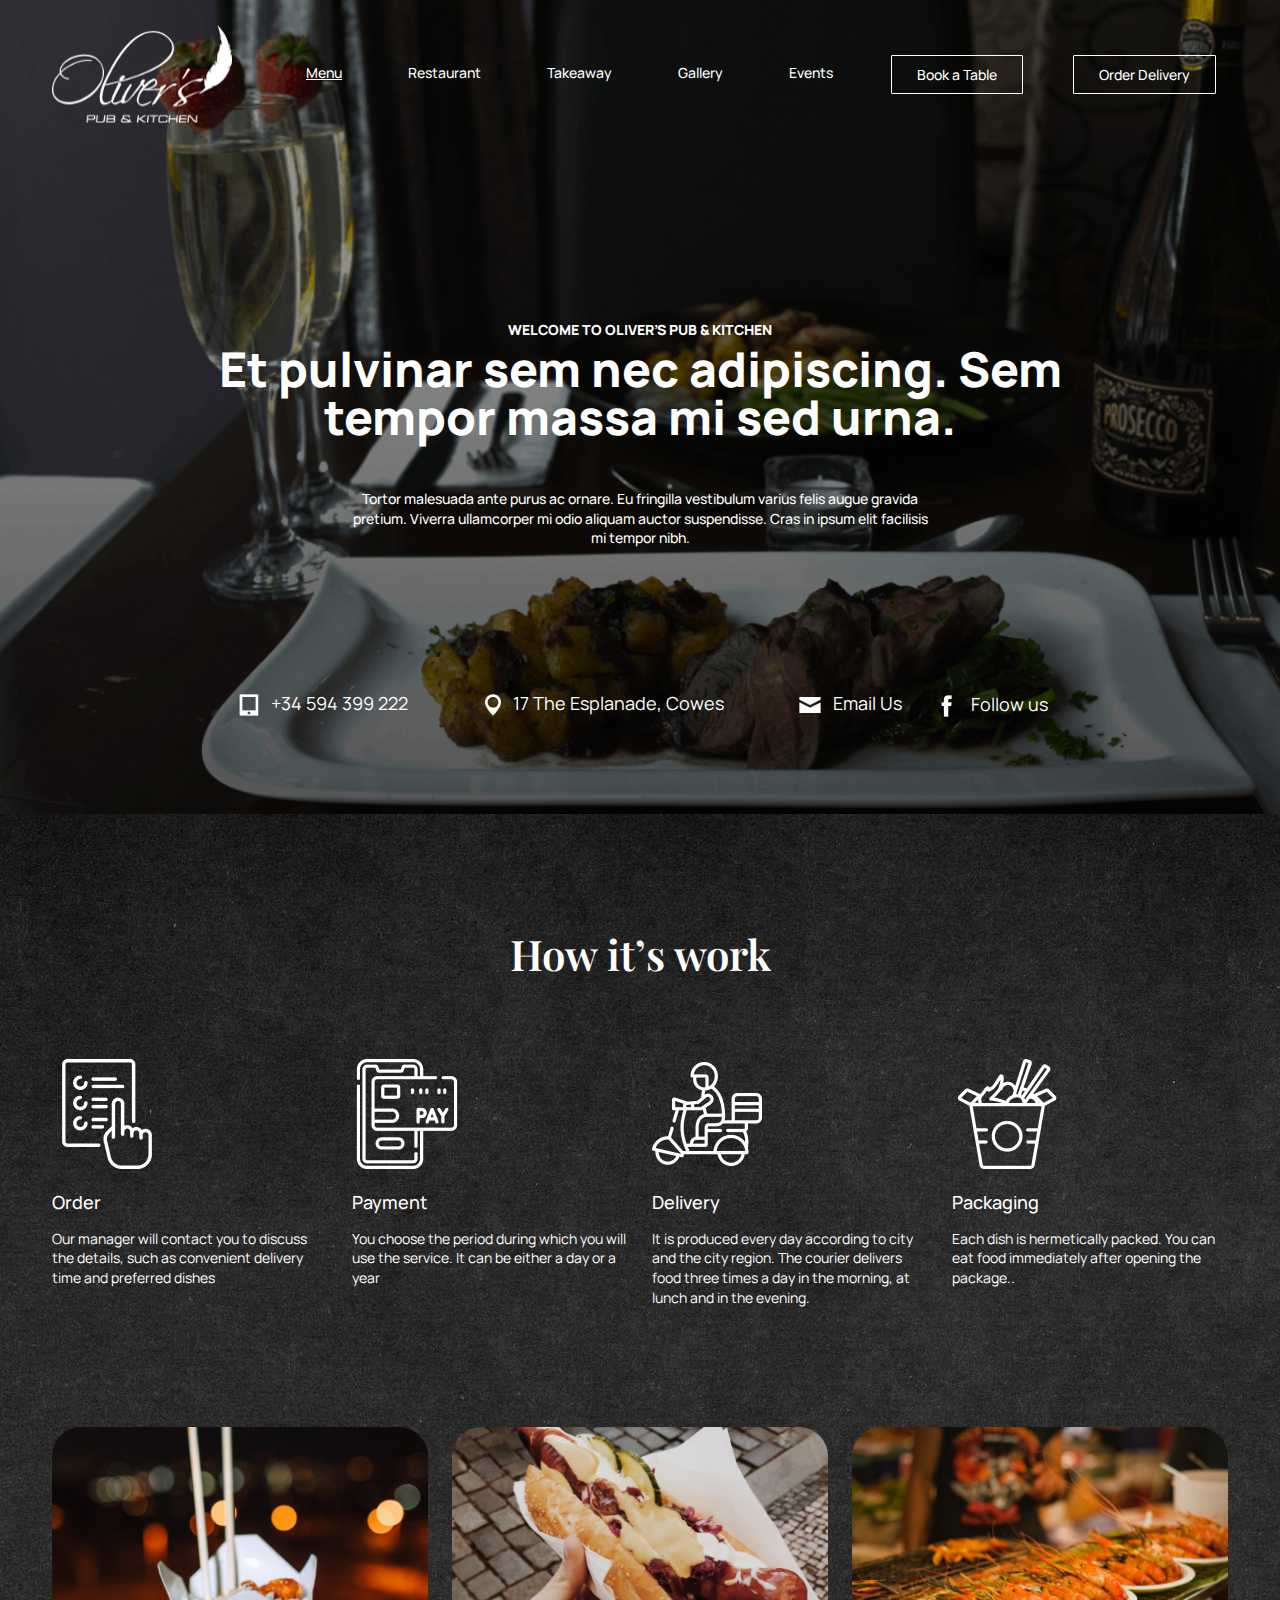
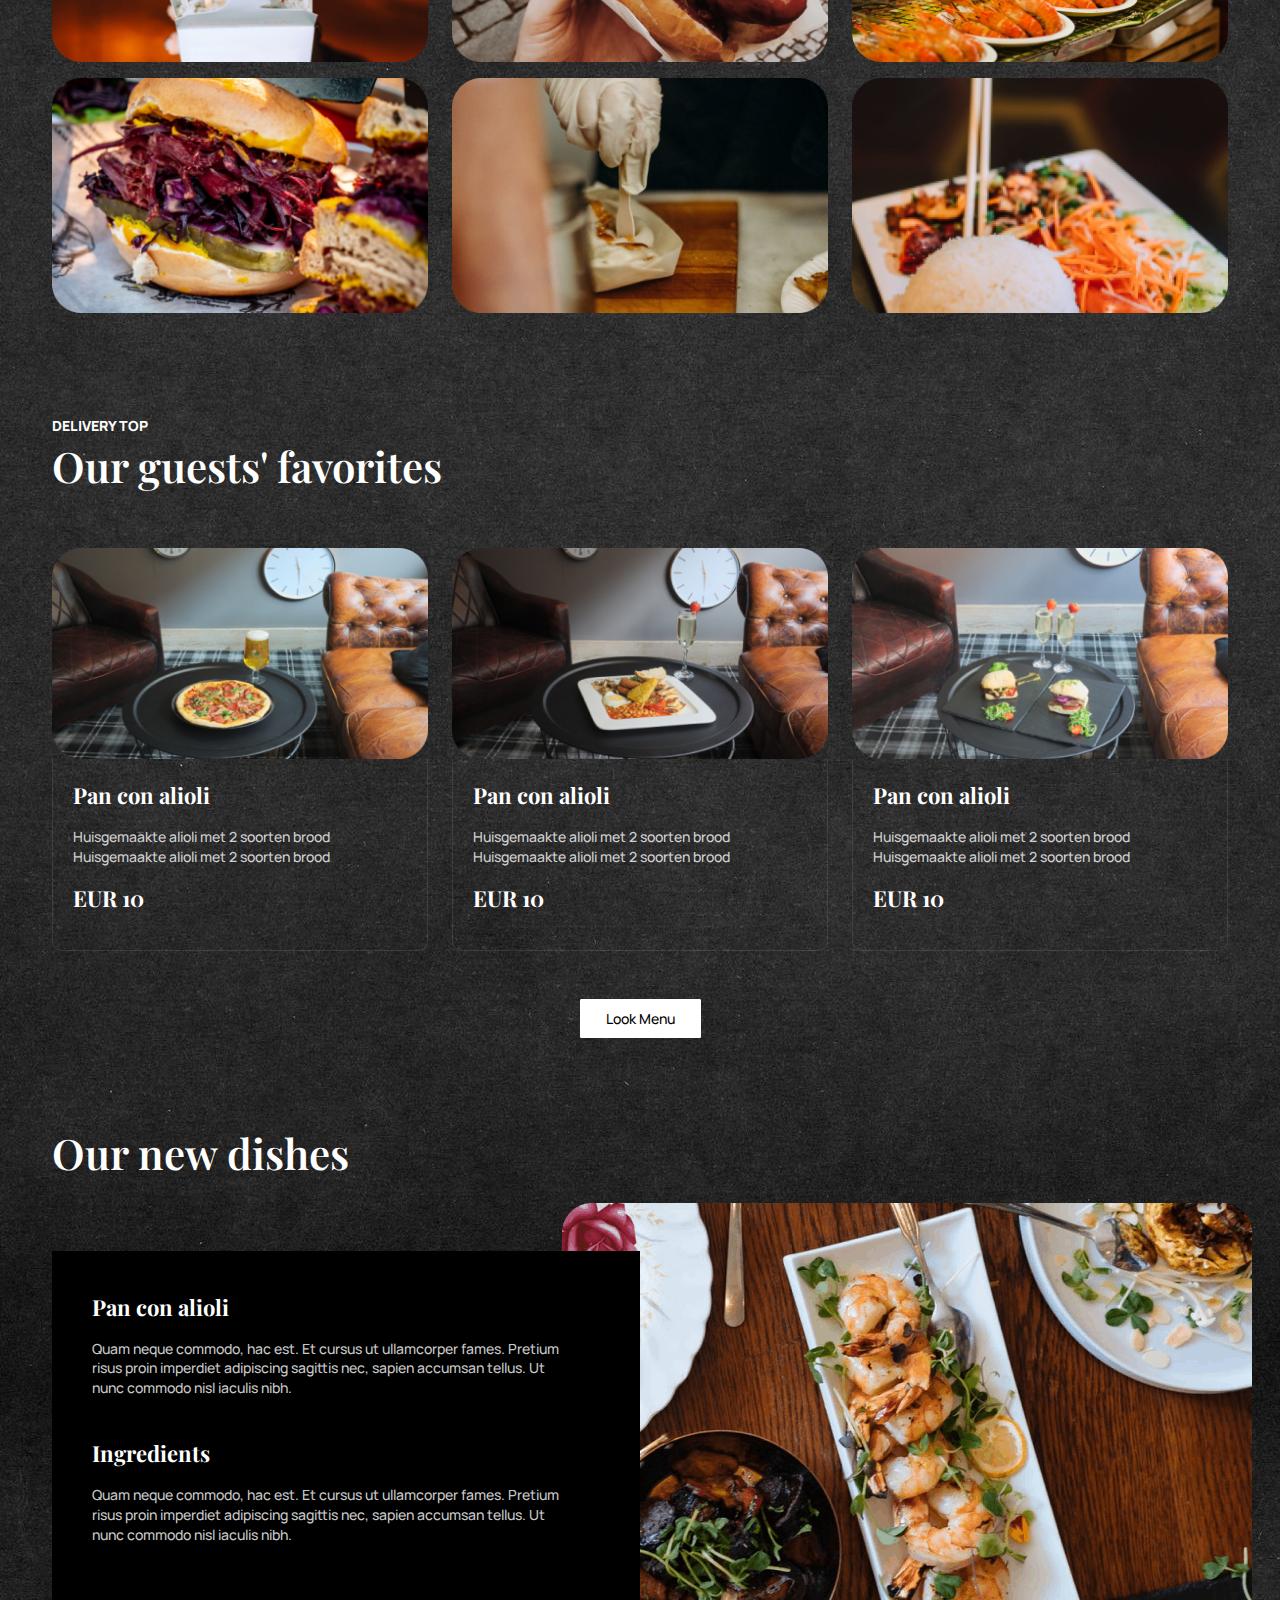
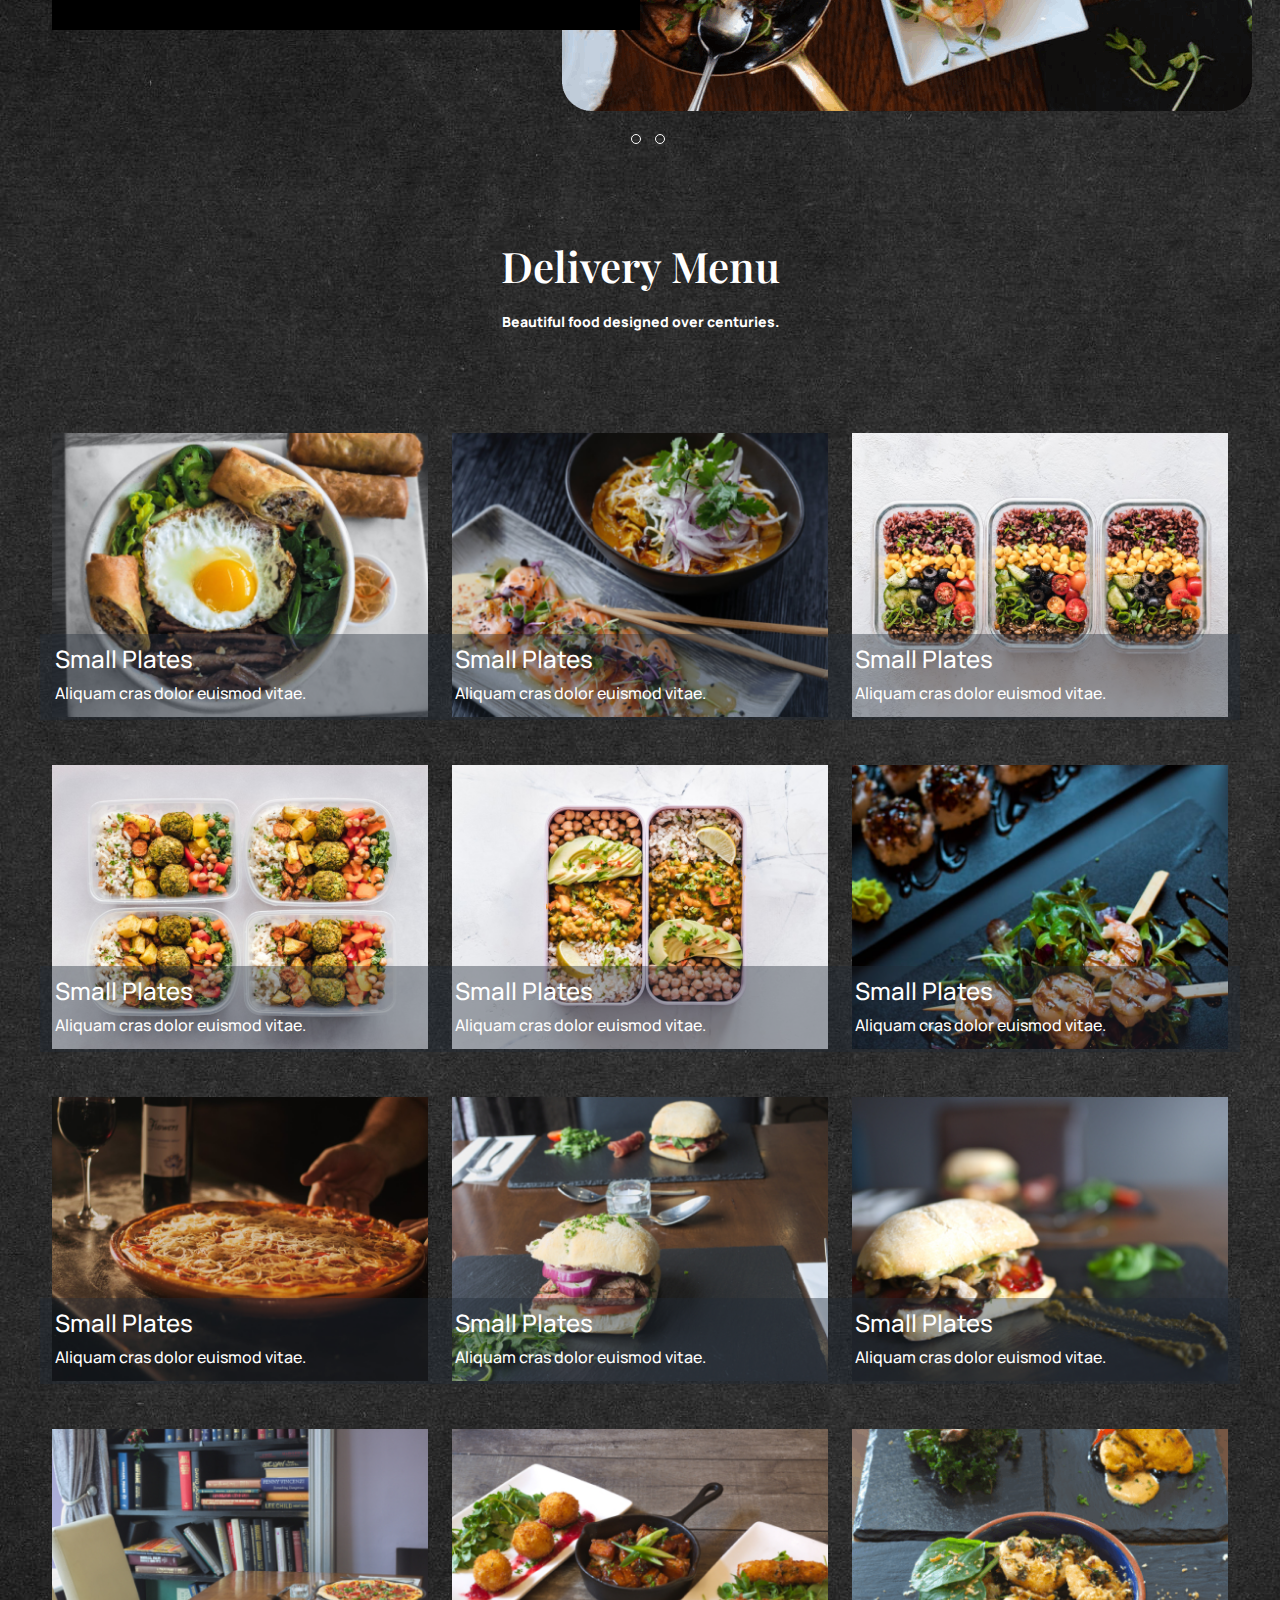
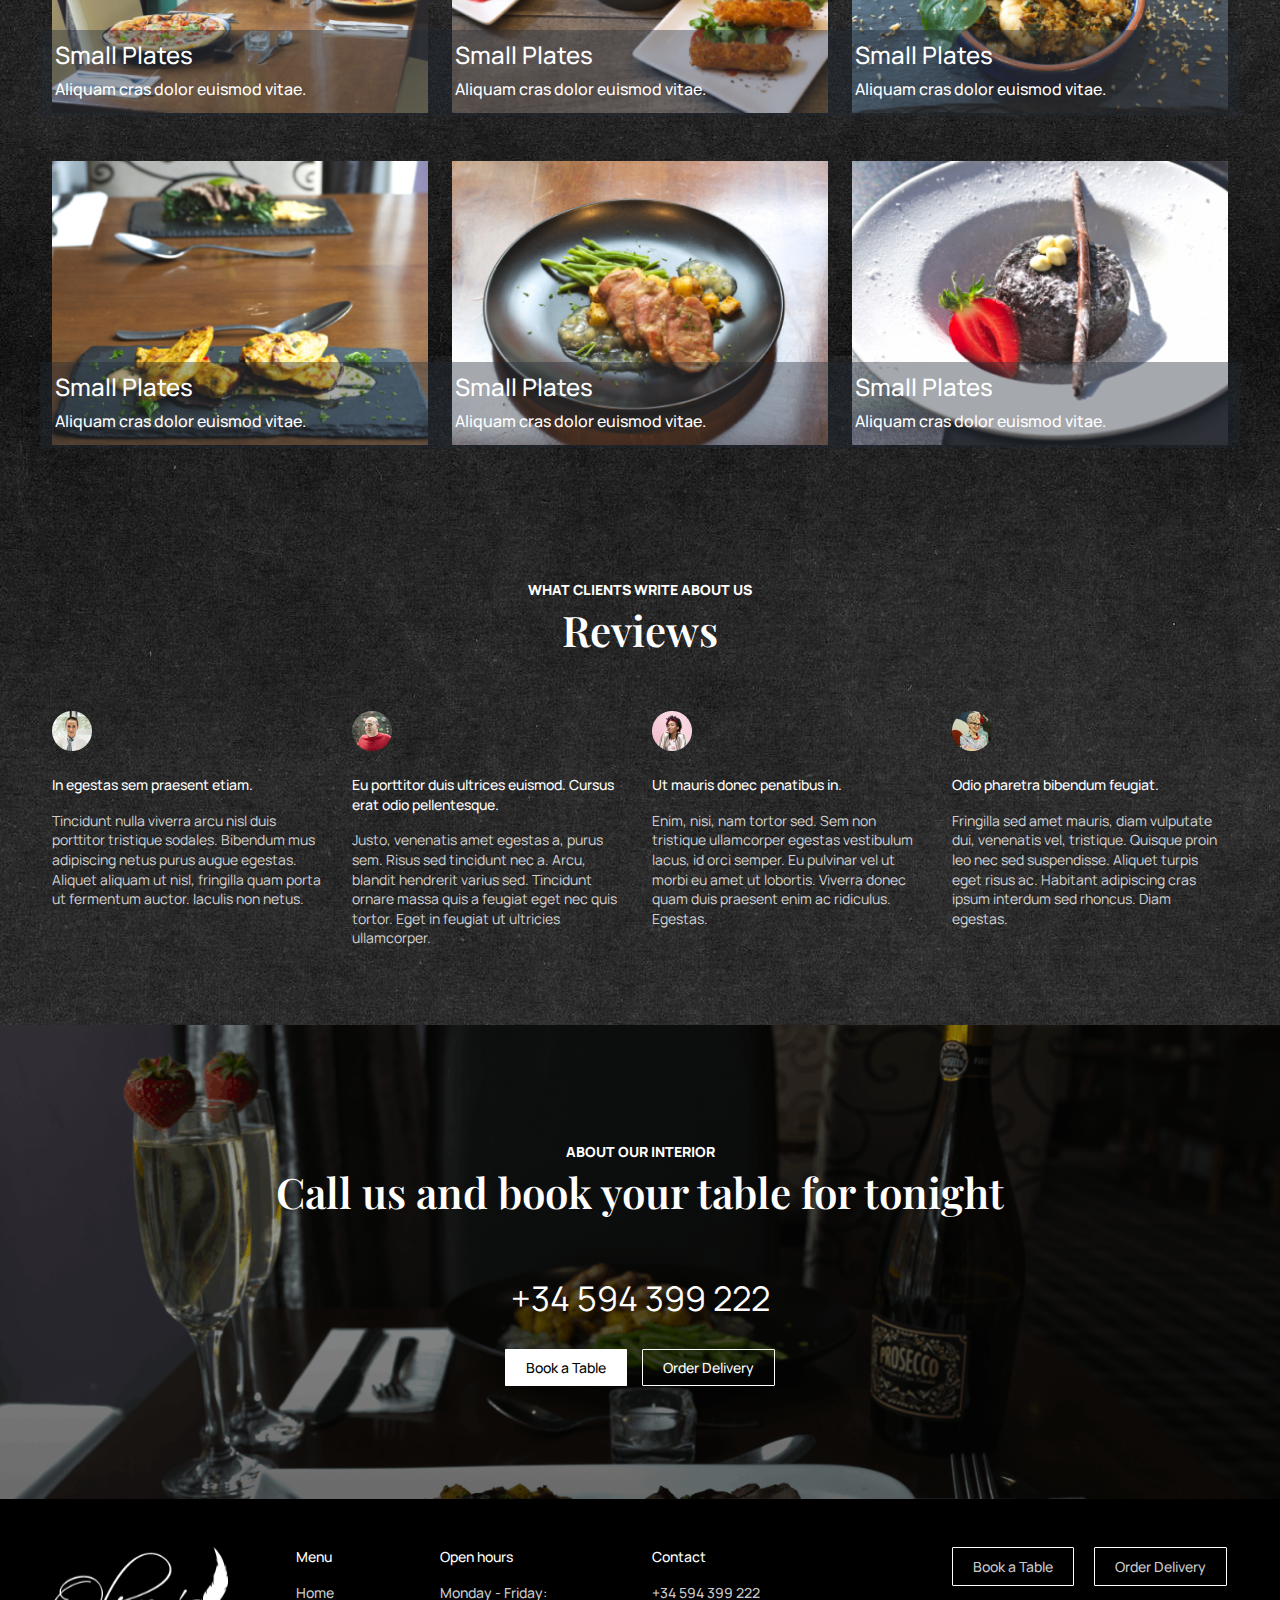
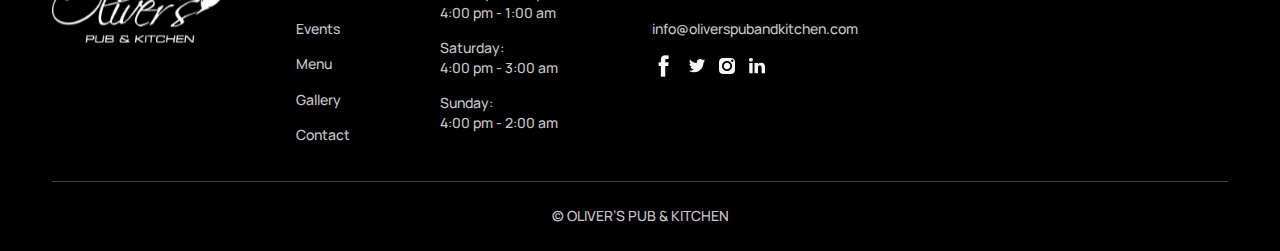
<file: takeaway.html>
<!DOCTYPE html>
<html lang="en">
  <head>
    <meta
      charset="utf-8"
      http-equiv="X-UA-Compatible"
      content="IE=edge,chrome=1"
    />
    <link rel="icon" href="_assets/images/favicon.ico" />
    <meta name="viewport" content="width=device-width, initial-scale=1" />
    <meta name="theme-color" content="#000000" />
    <meta name="description" content="Olivier pub & Kitchen" />
    <link
      rel="stylesheet"
      href="_assets/css/bootstrap5.0.2.min.css"
      as="style"
    />
    <link
      href="https://fonts.googleapis.com/css2?family=Manrope:wght@400;500;800&family=Playfair+Display:wght@400;600;700&display=swap"
      rel="stylesheet"
    />
    <link rel="stylesheet" href="_assets/css/site.css" as="style" />
    <link rel="stylesheet" href="_assets/css/nav.css" as="style" />
    <link rel="stylesheet" href="_assets/css/footer.css" as="style" />
    <link rel="stylesheet" href="_assets/css/takeaway.css" as="style" />
    <title>Olivier pub & Kitchen</title>
  </head>

  <body>
    <section id="nav-section"></section>

    <!-- top-section -->
    <section id="welcome-section">
      <div class="container-sm d-none d-md-block">
        <div class="row">
          <div class="col-12">
            <h4 class="text-start text-md-center text-uppercase">
              WELCOME TO OLIVER’S PUB & KITCHEN
            </h4>
            <h1 class="text-center">
              Et pulvinar sem nec adipiscing. Sem tempor massa mi sed urna.
            </h1>
            <p class="text-center mt-5 text-sm">
              Tortor malesuada ante purus ac ornare. Eu fringilla vestibulum
              varius felis augue gravida pretium. Viverra ullamcorper mi odio
              aliquam auctor suspendisse. Cras in ipsum elit facilisis mi tempor
              nibh.
            </p>
          </div>
        </div>
        <div class="row px-5" id="address-info-section">
          <div class="col-3">
            <p class="text-center address-info">
              <img src="_assets/images/icon-phone.png" alt="" /> &nbsp; +34 594
              399 222
            </p>
          </div>
          <div class="col-5">
            <p class="text-center address-info">
              <img src="_assets/images/icon-map-marker.png" alt="" /> &nbsp; 17
              The Esplanade, Cowes
            </p>
          </div>
          <div class="col-2">
            <p class="text-center address-info">
              <img src="_assets/images/icon-email.png" alt="" /> &nbsp; Email Us
            </p>
          </div>
          <div class="col-2">
            <p class="text-center">
              <a href="#" class="address-info text-decoration-none"
                ><img src="_assets/images/icon-fb.png" alt="" /> &nbsp; Follow
                us</a
              >
            </p>
          </div>
        </div>
      </div>
    </section>

    <!-- welcome-section -->
    <section class="d-block d-md-none py-4 py-sm-5">
      <div class="container">
        <div class="row">
          <div class="col-12">
            <h2
              class="manrope text-black text-center text-uppercase fw-800 mb-4"
            >
              Et pulvinar sem nec adipiscing. Sem tempor massa mi sed urna.
            </h2>
            <p class="text-black text-center">
              Tortor malesuada ante purus ac ornare. Eu fringilla vestibulum
              varius felis augue gravida pretium. Viverra ullamcorper mi odio
              aliquam auctor suspendisse. Cras in ipsum elit facilisis mi tempor
              nibh.
            </p>
          </div>
        </div>
      </div>
    </section>

    <main>
      <!-- How it’s work -->
      <section>
        <div class="container">
          <div class="row mb-4 mb-sm-5">
            <div class="col-12">
              <h2 class="text-center">How it’s work</h2>
            </div>
          </div>
          <br />
          <div class="row">
            <div class="col-12 col-sm-6 col-md-3 text-center text-md-start">
              <img
                src="_assets/images/takeaway/icon-order.png"
                alt=""
                class="img-fluid"
              />
              <br />
              <br />
              <p class="text-center text-md-start fs-18">Order</p>
              <p class="text-center text-md-start d-block fw-400 mb-5">
                Our manager will contact you to discuss the details, such as
                convenient delivery time and preferred dishes
              </p>
            </div>
            <div class="col-12 col-sm-6 col-md-3 text-center text-md-start">
              <img
                src="_assets/images/takeaway/icon-payment.png"
                alt=""
                class="img-fluid"
              />
              <br />
              <br />
              <p class="text-center text-md-start fs-18">Payment</p>
              <p class="text-center text-md-start d-block fw-400  mb-5">
                You choose the period during which you will use the service. It
                can be either a day or a year
              </p>
            </div>
            <div class="col-12 col-sm-6 col-md-3 text-center text-md-start">
              <img
                src="_assets/images/takeaway/icon-delivey.png"
                alt=""
                class="img-fluid"
              />
              <br />
              <br />
              <p class="text-center text-md-start fs-18">Delivery</p>
              <p class="text-center text-md-start d-block fw-400  mb-5">
                It is produced every day according to city and the city region.
                The courier delivers food three times a day in the morning, at
                lunch and in the evening.
              </p>
            </div>
            <div class="col-12 col-sm-6 col-md-3 text-center text-md-start">
              <img
                src="_assets/images/takeaway/icon-packaging.png"
                alt=""
                class="img-fluid"
              />
              <br />
              <br />
              <p class="text-center text-md-start fs-18">Packaging</p>
              <p class="text-center text-md-start d-block fw-400 mb-5">
                Each dish is hermetically packed. You can eat food immediately
                after opening the package..
              </p>
            </div>
          </div>
          <br class="d-none d-lg-block" />
          <br class="d-none d-lg-block" />
          <br />
          <div class="row d-flex d-sm-none d-md-flex ">
            <div class="col-6 col-sm-4">
              <img
                src="_assets/images/takeaway/how-it-work-img1.png"
                class="img-fluid mb-3"
                alt=""
              />
            </div>
            <div class="col-6 col-sm-4">
              <img
                src="_assets/images/takeaway/how-it-work-img2.png"
                class="img-fluid mb-3"
                alt=""
              />
            </div>
            <div class="col-6 col-sm-4">
              <img
                src="_assets/images/takeaway/how-it-work-img3.png"
                class="img-fluid mb-3"
                alt=""
              />
            </div>
            <div class="col-6 col-sm-4">
              <img
                src="_assets/images/takeaway/how-it-work-img4.png"
                class="img-fluid mb-3"
                alt=""
              />
            </div>
            <div class="col-6 col-sm-4">
              <img
                src="_assets/images/takeaway/how-it-work-img5.png"
                class="img-fluid mb-3"
                alt=""
              />
            </div>
            <div class="col-6 col-sm-4">
              <img
                src="_assets/images/takeaway/how-it-work-img6.png"
                class="img-fluid mb-3"
                alt=""
              />
            </div>
          </div>

          <div class="jcarousel jcarousel-how-it-works mt-5 d-none d-sm-block d-md-none">
            <ul class="clearfix">
              <li>
                <img
                src="_assets/images/takeaway/how-it-work-img1.png"
                class="img-fluid"
                alt=""
              />
              </li>
              <li>
                <img
                src="_assets/images/takeaway/how-it-work-img2.png"
                class="img-fluid"
                alt=""/>
              </li>
              <li>
                <img
                src="_assets/images/takeaway/how-it-work-img3.png"
                class="img-fluid"
                alt=""
              />
              </li>
              <li>
                <img
                src="_assets/images/takeaway/how-it-work-img4.png"
                class="img-fluid"
                alt=""
              />
              </li>
              <li>
                <img
                src="_assets/images/takeaway/how-it-work-img5.png"
                class="img-fluid"
                alt=""
              />
              </li>
              <li>
                <img
                src="_assets/images/takeaway/how-it-work-img6.png"
                class="img-fluid"
                alt=""
              />
              </li>
            </ul>
            <div class="d-block text-center mt-3">
              <a
                class="scroll-btn scroll-btn-left-how-it-works"
                href="javascript:void(0);"
              ></a>
              <a
                class="scroll-btn scroll-btn-right-how-it-works"
                href="javascript:void(0);"
              ></a>
            </div>
          </div>
          </div>
      </section>

        <!-- delivery-top -->
        <section id="week-special">
          <div class="container">
            <div class="row">
              <div class="col-12">
                <h4 class="text-uppercase">DELIVERY TOP</h4>
              </div>
            </div>
            <div class="row mb-5">
              <div class="col-12 col-sm-9">
                <h2>Our guests' favorites</h2>
              </div>
              <div class="d-none col-sm-3 text-end">
                <a href="#" class="btn">View More</a>
              </div>
            </div>
            <div class="jcarousel jcarousel-week-special d-block d-md-none">
              <ul class="clearfix">
                <li>
                  <img
                    src="_assets/images/takeaway/guest-favorite-img1.png"
                    alt=""
                    class="img-fluid d-block"
                  />
                  <div class="section-post">
                    <p class="fs-18 playfair">Pan con alioli</p>
                    <p class="text-gray">
                      Huisgemaakte alioli met 2 soorten brood Huisgemaakte alioli
                      met 2 soorten brood
                    </p>
                    <p class="fs-md-34 fs-16 playfair">EUR 10</p>
                  </div>
                </li>
                <li>
                  <img
                    src="_assets/images/takeaway/guest-favorite-img2.png"
                    alt=""
                    class="img-fluid d-block"
                  />
                  <div class="section-post">
                    <p class="fs-18 playfair">Pan con alioli</p>
                    <p class="text-gray">
                      Huisgemaakte alioli met 2 soorten brood Huisgemaakte alioli
                      met 2 soorten brood
                    </p>
                    <p class="fs-md-34 fs-16 playfair">EUR 10</p>
                  </div>
                </li>
                <li>
                  <img
                    src="_assets/images/takeaway/guest-favorite-img3.png"
                    alt=""
                    class="img-fluid d-block"
                  />
                  <div class="section-post">
                    <p class="fs-18 playfair">Pan con alioli</p>
                    <p class="text-gray">
                      Huisgemaakte alioli met 2 soorten brood Huisgemaakte alioli
                      met 2 soorten brood
                    </p>
                    <p class="fs-md-34 fs-16 playfair">EUR 10</p>
                  </div>
                </li>
              </ul>
              <div class="d-block text-center mt-3">
                <a
                  class="scroll-btn scroll-btn-left-week-special"
                  href="javascript:void(0);"
                ></a>
                <a
                  class="scroll-btn scroll-btn-right-week-special"
                  href="javascript:void(0);"
                ></a>
              </div>
            </div> 
            <div class="row d-none d-md-flex">
              <div class="col-4">
                <img
                  src="_assets/images/takeaway/guest-favorite-img1.png"
                  alt=""
                  class="img-fluid d-block"
                />
                <div class="section-post">
                  <p class="fs-18 playfair">Pan con alioli</p>
                  <p class="text-gray">
                    Huisgemaakte alioli met 2 soorten brood Huisgemaakte alioli
                    met 2 soorten brood
                  </p>
                  <p class="fs-md-34 fs-16 playfair">EUR 10</p>
                </div>
              </div>
              <div class="col-4">
                <img
                  src="_assets/images/takeaway/guest-favorite-img2.png"
                  alt=""
                  class="img-fluid d-block"
                />
                <div class="section-post">
                  <p class="fs-18 playfair">Pan con alioli</p>
                  <p class="text-gray">
                    Huisgemaakte alioli met 2 soorten brood Huisgemaakte alioli
                    met 2 soorten brood
                  </p>
                  <p class="fs-md-34 fs-16 playfair">EUR 10</p>
                </div>
              </div>
              <div class="col-4">
                <img
                  src="_assets/images/takeaway/guest-favorite-img3.png"
                  alt=""
                  class="img-fluid d-block"
                />
                <div class="section-post">
                  <p class="fs-18 playfair">Pan con alioli</p>
                  <p class="text-gray">
                    Huisgemaakte alioli met 2 soorten brood Huisgemaakte alioli
                    met 2 soorten brood
                  </p>
                  <p class="fs-md-34 fs-16 playfair">EUR 10</p>
                </div>
              </div>
            </div>

            <div class="row pt-5">
              <div class="col-12 text-center">
                <a href=" "" class="btn btn-white">Look Menu</a>
              </div>
            </div>
          </div>
        </section>
        
      <section id="our-new-dishes">
        <div class="container">
          <div class="row mb-5 mb-lg-3">
            <h2>Our new dishes</h2>
          </div>

          <div class="jcarousel jcarousel-fw jcarousel-new-dishes">
            <ul class="clearfix">
              <li>
                <div class="row">
                  <div class="col-12 col-sm-5 order-2 order-sm-1 position-relative">              
                    <div class="bg-black mt-lg-4 mt-xl-5">
                      <p class="playfair">Pan con alioli</p>
                      <p class="text-gray">Quam neque commodo, hac est. Et cursus ut ullamcorper fames. Pretium risus proin imperdiet adipiscing sagittis nec, sapien accumsan tellus. Ut nunc commodo nisl iaculis nibh. </p>
                      <br>
                      <p class="playfair">Ingredients</p>
                      <p class="text-gray">Quam neque commodo, hac est. Et cursus ut ullamcorper fames. Pretium risus proin imperdiet adipiscing sagittis nec, sapien accumsan tellus. Ut nunc commodo nisl iaculis nibh. </p>
                      
                    </div>
                  </div>
                  <div class="col-12 col-sm-7 order-1 order-sm-2">
      <img src="_assets/images/takeaway/our-new-dishes-img.png" alt="" class="img-fluid" />
                  </div>
                </div>
              </li>
              <li>
                <div class="row">
                  <div class="col-12 col-sm-5 order-2 order-sm-1 position-relative">              
                    <div class="bg-black mt-lg-4 mt-xl-5">
                      <p class="playfair">Pan con alioli</p>
                      <p class="text-gray">Quam neque commodo, hac est. Et cursus ut ullamcorper fames. Pretium risus proin imperdiet adipiscing sagittis nec, sapien accumsan tellus. Ut nunc commodo nisl iaculis nibh. </p>
                      <br>
                      <p class="playfair">Ingredients</p>
                      <p class="text-gray">Quam neque commodo, hac est. Et cursus ut ullamcorper fames. Pretium risus proin imperdiet adipiscing sagittis nec, sapien accumsan tellus. Ut nunc commodo nisl iaculis nibh. </p>
                      
                    </div>
                  </div>
                  <div class="col-12 col-sm-7 order-1 order-sm-2">
      <img src="_assets/images/takeaway/our-new-dishes-img.png" alt="" class="img-fluid" />
                  </div>
                </div>
              </li>
              <li>
                <div class="row">
                  <div class="col-12 col-sm-5 order-2 order-sm-1 position-relative">              
                    <div class="bg-black mt-lg-4 mt-xl-5">
                      <p class="playfair">Pan con alioli</p>
                      <p class="text-gray">Quam neque commodo, hac est. Et cursus ut ullamcorper fames. Pretium risus proin imperdiet adipiscing sagittis nec, sapien accumsan tellus. Ut nunc commodo nisl iaculis nibh. </p>
                      <br>
                      <p class="playfair">Ingredients</p>
                      <p class="text-gray">Quam neque commodo, hac est. Et cursus ut ullamcorper fames. Pretium risus proin imperdiet adipiscing sagittis nec, sapien accumsan tellus. Ut nunc commodo nisl iaculis nibh. </p>
                      
                    </div>
                  </div>
                  <div class="col-12 col-sm-7 order-1 order-sm-2">
      <img src="_assets/images/takeaway/our-new-dishes-img.png" alt="" class="img-fluid" />
                  </div>
                </div>
              </li>
            </ul>
            <div class="d-block text-center mt-3">
              <a
                class="scroll-btn scroll-btn-left-new-dishes"
                href="javascript:void(0);"
              ></a>
              <a
                class="scroll-btn scroll-btn-right-new-dishes"
                href="javascript:void(0);"
              ></a>
            </div>
          </div> 

          
        </div>
      </section>

        <!-- Delivery menu -->
        <section id="delivery-menu">
          <div class="container">
            <div class="row pb-5">
              <div class="col-12">
                <h2 class=" text-center">Delivery Menu</h2>  
                <h4 class="mt-4 text-center">Beautiful food designed over centuries.</h4>                     
              </div>
            </div>

            <div class="row mt-5 d-none d-md-flex">
              <div class="col-4 position-relative">
                <img src="_assets/images/takeaway/delivery-menu-img1.png" alt="" class="img-fluid mb-5" />
                <div class="section-overlay">
                  <p class="fs-24">Small Plates</p>
                  <p class="fs-16">Aliquam cras dolor euismod vitae.</p>
                </div>
              </div>
              <div class="col-4 position-relative">
                <img src="_assets/images/takeaway/delivery-menu-img2.png" alt="" class="img-fluid mb-5" />
                <div class="section-overlay">
                  <p class="fs-24">Small Plates</p>
                  <p class="fs-16">Aliquam cras dolor euismod vitae.</p>
                </div>
              </div>
              <div class="col-4 position-relative">
                <img src="_assets/images/takeaway/delivery-menu-img3.png" alt="" class="img-fluid mb-5" />
                <div class="section-overlay">
                  <p class="fs-24">Small Plates</p>
                  <p class="fs-16">Aliquam cras dolor euismod vitae.</p>
                </div>
              </div>
              <div class="col-4 position-relative">
                <img src="_assets/images/takeaway/delivery-menu-img4.png" alt="" class="img-fluid mb-5" />
                <div class="section-overlay">
                  <p class="fs-24">Small Plates</p>
                  <p class="fs-16">Aliquam cras dolor euismod vitae.</p>
                </div>
              </div>
              <div class="col-4 position-relative">
                <img src="_assets/images/takeaway/delivery-menu-img5.png" alt="" class="img-fluid mb-5" />
                <div class="section-overlay">
                  <p class="fs-24">Small Plates</p>
                  <p class="fs-16">Aliquam cras dolor euismod vitae.</p>
                </div>
              </div>
              <div class="col-4 position-relative">
                <img src="_assets/images/takeaway/delivery-menu-img6.png" alt="" class="img-fluid mb-5" />
                <div class="section-overlay">
                  <p class="fs-24">Small Plates</p>
                  <p class="fs-16">Aliquam cras dolor euismod vitae.</p>
                </div>
              </div>
              <div class="col-4 position-relative">
                <img src="_assets/images/takeaway/delivery-menu-img7.png" alt="" class="img-fluid mb-5" />
                <div class="section-overlay">
                  <p class="fs-24">Small Plates</p>
                  <p class="fs-16">Aliquam cras dolor euismod vitae.</p>
                </div>
              </div>
              <div class="col-4 position-relative">
                <img src="_assets/images/takeaway/delivery-menu-img8.png" alt="" class="img-fluid mb-5" />
                <div class="section-overlay">
                  <p class="fs-24">Small Plates</p>
                  <p class="fs-16">Aliquam cras dolor euismod vitae.</p>
                </div>
              </div>
              <div class="col-4 position-relative">
                <img src="_assets/images/takeaway/delivery-menu-img9.png" alt="" class="img-fluid mb-5" />
                <div class="section-overlay">
                  <p class="fs-24">Small Plates</p>
                  <p class="fs-16">Aliquam cras dolor euismod vitae.</p>
                </div>
              </div>
              <div class="col-4 position-relative">
                <img src="_assets/images/takeaway/delivery-menu-img10.png" alt="" class="img-fluid mb-5" />
                <div class="section-overlay">
                  <p class="fs-24">Small Plates</p>
                  <p class="fs-16">Aliquam cras dolor euismod vitae.</p>
                </div>
              </div>
              <div class="col-4 position-relative">
                <img src="_assets/images/takeaway/delivery-menu-img11.png" alt="" class="img-fluid mb-5" />
                <div class="section-overlay">
                  <p class="fs-24">Small Plates</p>
                  <p class="fs-16">Aliquam cras dolor euismod vitae.</p>
                </div>
              </div>
              <div class="col-4 position-relative">
                <img src="_assets/images/takeaway/delivery-menu-img12.png" alt="" class="img-fluid mb-5" />
                <div class="section-overlay">
                  <p class="fs-24">Small Plates</p>
                  <p class="fs-16">Aliquam cras dolor euismod vitae.</p>
                </div>
              </div>
              <div class="col-4 position-relative">
                <img src="_assets/images/takeaway/delivery-menu-img13.png" alt="" class="img-fluid mb-5" />
                <div class="section-overlay">
                  <p class="fs-24">Small Plates</p>
                  <p class="fs-16">Aliquam cras dolor euismod vitae.</p>
                </div>
              </div>
              <div class="col-4 position-relative">
                <img src="_assets/images/takeaway/delivery-menu-img14.png" alt="" class="img-fluid mb-5" />
                <div class="section-overlay">
                  <p class="fs-24">Small Plates</p>
                  <p class="fs-16">Aliquam cras dolor euismod vitae.</p>
                </div>
              </div>
              <div class="col-4 position-relative">
                <img src="_assets/images/takeaway/delivery-menu-img15.png" alt="" class="img-fluid mb-5" />
                <div class="section-overlay">
                  <p class="fs-24">Small Plates</p>
                  <p class="fs-16">Aliquam cras dolor euismod vitae.</p>
                </div>
              </div>
            </div>

            <div class="jcarousel jcarousel-delivery-menu mt-5 d-block d-md-none">
              <ul class="clearfix">
                <li>
                  <img src="_assets/images/takeaway/delivery-menu-img1.png" alt="" class="img-fluid mb-5" />
                <div class="section-overlay">
                  <p class="fs-24">Small Plates</p>
                  <p class="fs-16">Aliquam cras dolor euismod vitae.</p>
                </div>
                </li>
                <li>
                  <img src="_assets/images/takeaway/delivery-menu-img2.png" alt="" class="img-fluid mb-5" />
                <div class="section-overlay">
                  <p class="fs-24">Small Plates</p>
                  <p class="fs-16">Aliquam cras dolor euismod vitae.</p>
                </div>
                </li>
                <li>
                  <img src="_assets/images/takeaway/delivery-menu-img3.png" alt="" class="img-fluid mb-5" />
                <div class="section-overlay">
                  <p class="fs-24">Small Plates</p>
                  <p class="fs-16">Aliquam cras dolor euismod vitae.</p>
                </div>
                </li>
                <li>
                  <img src="_assets/images/takeaway/delivery-menu-img4.png" alt="" class="img-fluid mb-5" />
                <div class="section-overlay">
                  <p class="fs-24">Small Plates</p>
                  <p class="fs-16">Aliquam cras dolor euismod vitae.</p>
                </div>
                </li>
                <li>
                  <img src="_assets/images/takeaway/delivery-menu-img5.png" alt="" class="img-fluid mb-5" />
                  <div class="section-overlay">
                    <p class="fs-24">Small Plates</p>
                    <p class="fs-16">Aliquam cras dolor euismod vitae.</p>
                  </div>
                </li>
                <li>
                  <img src="_assets/images/takeaway/delivery-menu-img6.png" alt="" class="img-fluid mb-5" />
                <div class="section-overlay">
                  <p class="fs-24">Small Plates</p>
                  <p class="fs-16">Aliquam cras dolor euismod vitae.</p>
                </div>
                </li>
                <li>
                  <img src="_assets/images/takeaway/delivery-menu-img7.png" alt="" class="img-fluid mb-5" />
                <div class="section-overlay">
                  <p class="fs-24">Small Plates</p>
                  <p class="fs-16">Aliquam cras dolor euismod vitae.</p>
                </div>
                </li>
                <li>
                  <img src="_assets/images/takeaway/delivery-menu-img8.png" alt="" class="img-fluid mb-5" />
                <div class="section-overlay">
                  <p class="fs-24">Small Plates</p>
                  <p class="fs-16">Aliquam cras dolor euismod vitae.</p>
                </div>
                </li>
                <li>
                  <img src="_assets/images/takeaway/delivery-menu-img9.png" alt="" class="img-fluid mb-5" />
                <div class="section-overlay">
                  <p class="fs-24">Small Plates</p>
                  <p class="fs-16">Aliquam cras dolor euismod vitae.</p>
                </div>
                </li>
                <li>
                  <img src="_assets/images/takeaway/delivery-menu-img10.png" alt="" class="img-fluid mb-5" />
                  <div class="section-overlay">
                    <p class="fs-24">Small Plates</p>
                    <p class="fs-16">Aliquam cras dolor euismod vitae.</p>
                  </div>
                </li>
                <li>
                  <img src="_assets/images/takeaway/delivery-menu-img11.png" alt="" class="img-fluid mb-5" />
                <div class="section-overlay">
                  <p class="fs-24">Small Plates</p>
                  <p class="fs-16">Aliquam cras dolor euismod vitae.</p>
                </div>
                </li>
                <li>
                  <img src="_assets/images/takeaway/delivery-menu-img12.png" alt="" class="img-fluid mb-5" />
                <div class="section-overlay">
                  <p class="fs-24">Small Plates</p>
                  <p class="fs-16">Aliquam cras dolor euismod vitae.</p>
                </div>
                </li>
                <li>
                  <img src="_assets/images/takeaway/delivery-menu-img13.png" alt="" class="img-fluid mb-5" />
                <div class="section-overlay">
                  <p class="fs-24">Small Plates</p>
                  <p class="fs-16">Aliquam cras dolor euismod vitae.</p>
                </div>
                </li>
                <li>
                  <img src="_assets/images/takeaway/delivery-menu-img14.png" alt="" class="img-fluid mb-5" />
                <div class="section-overlay">
                  <p class="fs-24">Small Plates</p>
                  <p class="fs-16">Aliquam cras dolor euismod vitae.</p>
                </div>
                </li>
                <li>
                  <img src="_assets/images/takeaway/delivery-menu-img15.png" alt="" class="img-fluid mb-5" />
                  <div class="section-overlay">
                    <p class="fs-24">Small Plates</p>
                    <p class="fs-16">Aliquam cras dolor euismod vitae.</p>
                  </div>
                </li>
              </ul>
              <div class="d-block text-center mt-3">
                <a
                  class="scroll-btn scroll-btn-left-delivery-menu"
                  href="javascript:void(0);"
                ></a>
                <a
                  class="scroll-btn scroll-btn-right-delivery-menu"
                  href="javascript:void(0);"
                ></a>
              </div>
            </div>

          </div>
        </section>


      <!-- reviews -->
      <section id="reviews">
        <div class="container">
          <div class="row">
            <div class="col-12">
              <h4 class="text-uppercase text-center">
                What clients write about us
              </h4>
              <h2 class="text-center">Reviews</h2>
            </div>
          </div>

          <div class="row mt-5 d-none d-md-flex">
            <div class="col-6 col-lg-3 mb-3">
              <img
                src="_assets/images/home/avatar1.png"
                alt=""
                class="img-fluid d-block mb-4"
              />
              <p>In egestas sem praesent etiam.</p>
              <p class="text-gray fw-400">
                Tincidunt nulla viverra arcu nisl duis porttitor tristique
                sodales. Bibendum mus adipiscing netus purus augue egestas.
                Aliquet aliquam ut nisl, fringilla quam porta ut fermentum
                auctor. Iaculis non netus.
              </p>
            </div>
            <div class="col-6 col-lg-3 mb-3">
              <img
                src="_assets/images/home/avatar2.png"
                alt=""
                class="img-fluid d-block mb-4"
              />
              <p>
                Eu porttitor duis ultrices euismod. Cursus erat odio
                pellentesque.
              </p>
              <p class="text-gray fw-400">
                Justo, venenatis amet egestas a, purus sem. Risus sed tincidunt
                nec a. Arcu, blandit hendrerit varius sed. Tincidunt ornare
                massa quis a feugiat eget nec quis tortor. Eget in feugiat ut
                ultricies ullamcorper.
              </p>
            </div>
            <div class="col-6 col-lg-3 mb-3">
              <img
                src="_assets/images/home/avatar3.png"
                alt=""
                class="img-fluid d-block mb-4"
              />
              <p>Ut mauris donec penatibus in.</p>
              <p class="text-gray fw-400">
                Enim, nisi, nam tortor sed. Sem non tristique ullamcorper
                egestas vestibulum lacus, id orci semper. Eu pulvinar vel ut
                morbi eu amet ut lobortis. Viverra donec quam duis praesent enim
                ac ridiculus. Egestas.
              </p>
            </div>
            <div class="col-6 col-lg-3 mb-3">
              <img
                src="_assets/images/home/avatar4.png"
                alt=""
                class="img-fluid d-block mb-4"
              />
              <p>Odio pharetra bibendum feugiat.</p>
              <p class="text-gray fw-400">
                Fringilla sed amet mauris, diam vulputate dui, venenatis vel,
                tristique. Quisque proin leo nec sed suspendisse. Aliquet turpis
                eget risus ac. Habitant adipiscing cras ipsum interdum sed
                rhoncus. Diam egestas.
              </p>
            </div>
          </div>

          <div class="jcarousel jcarousel-reviews mt-5 d-block d-md-none">
            <ul class="clearfix">
              <li class="text-center">
                <img
                  src="_assets/images/home/avatar1.png"
                  alt=""
                  class="img-fluid mb-4"
                />
                <p class="text-center text-white">
                  In egestas sem praesent etiam.
                </p>
                <p class="text-gray text-center fw-400">
                  Tincidunt nulla viverra arcu nisl duis porttitor tristique
                  sodales. Bibendum mus adipiscing netus purus augue egestas.
                  Aliquet aliquam ut nisl, fringilla quam porta ut fermentum
                  auctor. Iaculis non netus.
                </p>
              </li>
              <li class="text-center">
                <img
                  src="_assets/images/home/avatar2.png"
                  alt=""
                  class="img-fluid mb-4"
                />
                <p class="text-center">In egestas sem praesent etiam.</p>
                <p class="text-gray text-center fw-400">
                  Tincidunt nulla viverra arcu nisl duis porttitor tristique
                  sodales. Bibendum mus adipiscing netus purus augue egestas.
                  Aliquet aliquam ut nisl, fringilla quam porta ut fermentum
                  auctor. Iaculis non netus.
                </p>
              </li>
              <li class="text-center">
                <img
                  src="_assets/images/home/avatar3.png"
                  alt=""
                  class="img-fluid mb-4"
                />
                <p class="text-center">In egestas sem praesent etiam.</p>
                <p class="text-gray text-center fw-400">
                  Tincidunt nulla viverra arcu nisl duis porttitor tristique
                  sodales. Bibendum mus adipiscing netus purus augue egestas.
                  Aliquet aliquam ut nisl, fringilla quam porta ut fermentum
                  auctor. Iaculis non netus.
                </p>
              </li>
              <li class="text-center">
                <img
                  src="_assets/images/home/avatar4.png"
                  alt=""
                  class="img-fluid mb-4"
                />
                <p class="text-center">In egestas sem praesent etiam.</p>
                <p class="text-gray text-center fw-400">
                  Tincidunt nulla viverra arcu nisl duis porttitor tristique
                  sodales. Bibendum mus adipiscing netus purus augue egestas.
                  Aliquet aliquam ut nisl, fringilla quam porta ut fermentum
                  auctor. Iaculis non netus.
                </p>
              </li>
            </ul>
            <div class="d-block text-center mt-3">
              <a
                class="scroll-btn scroll-btn-left-reviews"
                href="javascript:void(0);"
              ></a>
              <a
                class="scroll-btn scroll-btn-right-reviews"
                href="javascript:void(0);"
              ></a>
            </div>
          </div>
        </div>
      </section>

    </main>

    <footer></footer>

    <script
      src="_assets/js/bootstrap5.0.2.min.js"
      rel="preload"
      as="script"
    ></script>
    <script
      src="_assets/js/jquery-3.6.0.min.js"
      rel="preload"
      as="script"
    ></script>
    <script
      src="_assets/js/jquery.jcarousel-core.min.js"
      rel="preload"
      as="script"
    ></script>
    <script src="_assets/js/script.js" rel="preload" as="script"></script>
    <script>
      $(function () {
        if ($(window).width() > 1200) {
          $(".jcarousel-new-dishes").imgScroll({
            btn01: ".scroll-btn-left-new-dishes",
            btn02: ".scroll-btn-right-new-dishes",
            step: 1200,
          });
        }
        if ($(window).width() > 992 && $(window).width() <= 1200){
          $(".jcarousel-new-dishes").imgScroll({
            btn01: ".scroll-btn-left-new-dishes",
            btn02: ".scroll-btn-right-new-dishes",
            step: 960,
          });
        }
        if ($(window).width() > 768 && $(window).width() <= 992){
          $(".jcarousel-new-dishes").imgScroll({
            btn01: ".scroll-btn-left-new-dishes",
            btn02: ".scroll-btn-right-new-dishes",
            step: 720,
          });
        }
        if ($(window).width() > 576 && $(window).width() <= 768) {
          $(".jcarousel-week-special").imgScroll({
            btn01: ".scroll-btn-left-week-special",
            btn02: ".scroll-btn-right-week-special",
            step: 325,
          });
          $(".jcarousel-reviews").imgScroll({
            btn01: ".scroll-btn-left-reviews",
            btn02: ".scroll-btn-right-reviews",
            step: 325,
          });
          $(".jcarousel-how-it-works").imgScroll({
            btn01: ".scroll-btn-left-how-it-works",
            btn02: ".scroll-btn-right-how-it-works",
            step: 325,
          });
          $(".jcarousel-delivery-menu").imgScroll({
            btn01: ".scroll-btn-left-delivery-menu",
            btn02: ".scroll-btn-right-delivery-menu",
            step: 325,
          });
          $(".jcarousel-new-dishes").imgScroll({
            btn01: ".scroll-btn-left-new-dishes",
            btn02: ".scroll-btn-right-new-dishes",
            step: 660,
          });
        }
        if ($(window).width() <= 576) {
          $(".jcarousel-week-special").imgScroll({
            btn01: ".scroll-btn-left-week-special",
            btn02: ".scroll-btn-right-week-special",
            step: 325,
          });
          $(".jcarousel-reviews").imgScroll({
            btn01: ".scroll-btn-left-reviews",
            btn02: ".scroll-btn-right-reviews",
            step: 325,
          });
          $(".jcarousel-how-it-works").imgScroll({
            btn01: ".scroll-btn-left-how-it-works",
            btn02: ".scroll-btn-right-how-it-works",
            step: 325,
          });
          $(".jcarousel-delivery-menu").imgScroll({
            btn01: ".scroll-btn-left-delivery-menu",
            btn02: ".scroll-btn-right-delivery-menu",
            step: 325,
          });
          $(".jcarousel-new-dishes").imgScroll({
            btn01: ".scroll-btn-left-new-dishes",
            btn02: ".scroll-btn-right-new-dishes",
            step: 350,
          });
        }
      });
    </script>
  </body>
</html>
</file>
<file: _assets/css/site.css>
* {
  outline: none;
  color: #fff;
}

.container-sm {
  max-width: 940px;
}

html {
  scroll-behavior: smooth;
}

.manrope {
  font-family: "Manrope", sans-serif;
}

.playfair {
  font-family: "Playfair Display", serif;
}

a,
p,
span,
input,
button {
  font-family: "Manrope", sans-serif;
  font-weight: 500;
  font-size: 14px;
  line-height: 19.6px;
  color: #fff;
}

a.playfair,
p.playfair,
span.playfair {
  font-weight: 700;
  font-size: 22px;
  line-height: 32px;
}

a:hover {
  color: #fff;
}

h1 {
  font-family: "Manrope", sans-serif;
  font-weight: 800;
  font-size: 48px;
  line-height: 48px;
}

h2 {
  font-family: "Playfair Display", serif;
  font-weight: 600;
  font-size: 42px;
  line-height: 50.4px;
}

h4 {
  font-family: "Manrope", sans-serif;
  font-weight: 800;
  font-size: 14px;
  line-height: 14px;
}

.btn {
  font-family: "Manrope", sans-serif;
  font-weight: 500;
  font-size: 14px;

  color: #fff;
  border: solid 1px #fff;
  border-radius: 1px;
  padding: 8px 25px;
  background: transparent;
}

.btn:hover {
  color: #fff;
}

.btn-white {
  color: #000;
  background: #fff;
}
.btn-white:hover {
  color: #000;
}

.text-big {
  font-family: "Manrope", sans-serif;
  font-weight: 400;
  font-size: 34px;
  line-height: 34px;
}

.width-100 {
  width: 100%;
}

.width-500 {
  max-width: 500px;
}

.text-sm {
  max-width: 588px;
  margin-left: auto;
  margin-right: auto;
}

.text-gray {
  color: rgba(255, 255, 255, 0.8);
}

.text-black {
  color: #000;
}

.fw-400 {
  font-weight: 400 !important;
}

.fw-600 {
  font-weight: 600 !important;
}

.fw-800 {
  font-weight: 800 !important;
}

.fs-16 {
  font-size: 16px;
}

.fs-18 {
  font-size: 18px;
}

.fs-24 {
  font-size: 24px;
}

.bg-black {
  background-color: #000;
}

.accordion-item {
  background-color: transparent;
  border: none;
}

.accordion-button,
.accordion-button:not(.collapsed) {
  font-family: "Manrope", sans-serif;
  font-weight: 500;
  font-size: 14px;
  line-height: 19.6px;
  background-color: transparent;
  font-size: 1rem;
  color: #fff;
  box-shadow: none;
}
.accordion-button:focus {
  border-color: transparent;
  box-shadow: none;
}
.accordion-button::after {
  background-image: url("../images/icon-plus.png");
}
.accordion-button:not(.collapsed)::after {
  background-image: url("../images/icon-minus.png");
}

/** jcarousel **/
.jcarousel {
  overflow: hidden;
  margin: auto;
  width: 1200px;
}

.jcarousel ul {
  padding: 0px;
  margin: 0px;
  width: 5000px;
}

.jcarousel li {
  list-style: none;
  float: left;
  width: 380px;
  margin-right: 20px;
  position: relative;
}

.jcarousel-fw li {
  width: 1200px;
}

.scroll-btn {
  width: 10px;
  height: 10px;
  border: solid 1px #fff;
  border-radius: 20px;
  margin-right: 8px;
  display: inline-block;
}

.dash-separator {
  background-image: url("../images/dash-separator.png");
  background-repeat: repeat-x;
  height: 20px;
  width: 330px;
  position: absolute;
  top: 20px;
  left: 120px;
}

@media screen and (max-width: 1200px) {
  .dash-separator {
    width: 290px;
  }
}

@media screen and (max-width: 992px) {
  .dash-separator {
    width: 170px;
  }
}

@media screen and (max-width: 767px) {
  .dash-separator {
    left: 200px;
    width: 50px;
  }
}

@media screen and (max-width: 767px) {
  .dash-separator {
    left: 200px;
    width: 50px;
  }
}

@media screen and (max-width: 578px) {
  .dash-separator {
    width: 240px;
  }
}

@media screen and (max-width: 470px) {
  .dash-separator {
    width: 140px;
  }
}

@media screen and (max-width: 400px) {
  .dash-separator {
    width: 100px;
  }
}

/** main **/
body > main {
  background-image: url("../images/main-bg.jpg");
  padding: 70px 0px 0px;
}

body > main > section {
  padding: 45px 0px;
}

/** welcome-section **/
#welcome-section {
  background-image: url("../images/home/food-bg1.png");
  background-repeat: no-repeat;
  background-size: cover;
  padding: 323px 0px 80px 0px;
}

#welcome-section #address-info-section {
  margin-top: 130px;
}

#welcome-section .address-info {
  font-weight: 400;
  font-size: 18px;
  line-height: 18px;
}

#welcome-section-sm {
  background-image: url("../images/home/main-bg3.png");
  background-color: #fff;
  background-repeat: no-repeat;
  background-size: cover;
}

#welcome-section-sm h2 {
  font-size: 18px;
  line-height: 18px;
}

@media screen and (min-width: 1200px) {
  .container {
    max-width: 1200px;
  }
}

@media screen and (min-width: 992px) {
  .col-lg-20 {
    width: 20%;
  }
}

@media screen and (max-width: 1200px) {
  .btn {
    font-size: 14px;
    padding: 8px 15px;
  }
  .jcarousel {
    width: 960px;
  }

  .jcarousel li {
    width: 300px;
  }
  .jcarousel-fw li {
    width: 960px;
  }
}

@media screen and (max-width: 992px) {
  .container-sm {
    max-width: 700px;
  }
  .jcarousel {
    width: 720px;
  }

  .jcarousel li {
    width: 220px;
  }

  .jcarousel-fw li {
    width: 720px;
  }
}

@media screen and (max-width: 767px) {
  .container,
  .container-sm {
    max-width: 660px;
  }
  h2 {
    font-weight: 700;
    font-size: 36px;
    line-height: 43.2px;
  }
  .text-sm {
    margin-left: 0;
    margin-right: 0;
  }
  .fs-md-36 {
    font-size: 36px !important;
  }
  .btn {
    padding: 5px 15px;
  }
  .jcarousel {
    width: 636px;
  }

  .jcarousel-fw {
    width: 660px;
  }

  .jcarousel li {
    width: 310px;
    margin-right: 15px;
  }

  .jcarousel-fw li {
    width: 630px;
    margin-right: 30px;
  }
}

@media screen and (max-width: 660px) {
  .jcarousel {
    width: 310px;
  }
  .jcarousel-fw {
    width: 550px;
  }
  .jcarousel-fw li {
    width: 540px;
    margin-right: 20px;
  }
}

@media screen and (max-width: 578px) {
  body > main {
    padding: 20px 0px 0px;
  }

  body > main > section {
    padding: 20px 0px;
  }
  .fs-sm-14 {
    font-size: 14px !important;
  }
  #welcome-section {
    background-image: url("../images/home/food-bg1-sm.png");
    padding: 330px 0px 0px 0px;
  }

  .jcarousel-fw {
    width: 350px;
  }
  .jcarousel-fw li {
    width: 340px;
    margin-right: 10px;
  }
  h2 {
    font-size: 24px;
    line-height: 28.8px;
  }
  h4 {
    font-weight: 500;
  }
  .btn {
    padding: 10px 25px;
  }
}
</file>
<file: _assets/css/nav.css>
#menu {
  position: absolute;
  top: 20px;
  left: 0;
  width: 100%;
  padding: 0px;
  z-index: 2;
}

.navbar .nav-link {
  font-family: "Manrope", sans-serif;
  font-weight: 500;
  font-size: 14px;
}

.navbar .nav-item {
  margin-left: 50px;
}

.navbar .nav-link.active,
.navbar .nav-link:hover,
.navbar .nav-link:focus {
  color: #fff;
  text-decoration: underline;
}

.navbar-dark .navbar-toggler,
.navbar-toggler:focus {
  border: none;
  box-shadow: none;
}

.navbar-toggler {
  background-image: url("../images/icon-menu-open.png");
  background-repeat: no-repeat;
  background-size: cover;
  height: 42px;
}

.navbar-toggler[aria-expanded="true"] {
  background-image: url("../images/icon-menu-close.png");
  z-index: 2;
}

@media screen and (max-width: 1200px) {
  .navbar .nav-item {
    margin-left: 20px;
  }
}

@media screen and (max-width: 992px) {
  .navbar-brand img {
    max-width: 100px;
  }
  .navbar .nav-item {
    margin-left: 5px;
  }
  .navbar .btn {
    padding: 8px 5px;
  }
}

@media screen and (max-width: 767px) {
  .navbar-brand img {
    max-width: 200px;
  }
  .navbar-collapse {
    position: absolute;
    top: 0;
    left: 0;
    width: 100%;
    background-image: url("../images/main-bg.jpg");
    background-repeat: no-repeat;
    background-size: cover;
    margin-top: -20px;
  }

  .navbar-collapse .logo-sm {
    max-width: 110px;
  }
  .navbar-collapse .input-search {
    background: transparent;
    border: none;
    border-bottom: solid 2px #fff;
    width: 100%;
    max-width: 267px;
    background-image: url("../images/icon-search.png");
    background-repeat: no-repeat;
    background-position: 0px 0px;
    padding-left: 40px;
    height: 30px;
  }
  .navbar-collapse .btn {
    padding: 12px 25px;
    min-width: 145px;
    display: inline-block;
  }
  .navbar .nav-link {
    font-size: 16px;
  }
}
</file>
<file: _assets/css/footer.css>
footer {
  background-color: #000;
  padding: 0px 0px 10px;
}

footer #footer-bg {
  background-image: url("../images/home/food-bg1.png");
  background-repeat: no-repeat;
  background-size: cover;
  padding: 120px 0px;
}

footer .btn {
  padding: 8px 20px;
}

@media screen and (max-width: 1200px) {
  footer .btn {
    min-width: 135px;
  }
}

@media screen and (max-width: 767px) {
  footer #footer-bg {
    /*background-image: url("../images/home/food-bg3.png");*/
    padding: 60px 0px;
  }
}

@media screen and (max-width: 576px) {
  footer #footer-bg .text-big {
    font-size: 14px;
    line-height: 14px;
    font-weight: 500;
  }

  footer .btn {
    padding: 8px 15px;
  }
}
</file>
<file: _assets/css/home.css>
/** discover **/
#discover .menu-option {
  border: solid 1px rgba(255, 255, 255, 0.3);
  border-radius: 10px;
  padding: 100px 0px 35px;
  max-width: 384px;
  max-height: 382px;
  box-sizing: border-box;
}

@media screen and (max-width: 992px) {
  #discover .menu-option {
    padding: 70px 0px 35px;
  }
}

@media screen and (max-width: 767px) {
  #discover h2 {
    font-family: "Manrope", sans-serif;
    font-weight: 500;
    font-size: 24px;
    line-height: 24px;
    text-transform: uppercase;
  }

  #discover .menu-option {
    padding: 90px 0px 35px;
  }
}

@media screen and (max-width: 576px) {
  #discover h2 {
    font-size: 14px;
    line-height: 14px;
  }
  #discover .menu-option {
    padding: 20px;
  }
  #discover .menu-option img {
    width: 54px;
    margin-bottom: 15px;
  }
  #discover .menu-option .playfair {
    font-size: 12px;
    line-height: 32px;
  }
}

/** our story **/
#our-story .container {
  position: relative;
}

#our-story p {
  max-width: 510px;
}

#our-story #open-hours {
  padding-left: 40px;
  position: absolute;
  bottom: 0;
  right: 0;
  margin-right: -80px;
  max-width: 420px;
  border-radius: 30px;
}

#our-story #open-hours h2 {
  font-size: 32px;
  line-height: 38.4px;
}

@media screen and (max-width: 1400px) {
  #our-story #open-hours {
    margin-right: 0px;
    max-width: 350px;
  }
}

@media screen and (max-width: 992px) {
  #our-story #open-hours {
    margin-bottom: 20px;
  }
}

@media screen and (max-width: 767px) {
  #our-story p {
    max-width: 100%;
  }
  #our-story #open-hours {
    position: relative;
    display: inline;
    flex: 0 0 auto;
    width: 39%;
    margin-bottom: 0px;
    margin-left: 2%;
  }
}

@media screen and (max-width: 576px) {
  #our-story #open-hours {
    width: 96%;
    max-width: inherit;
  }
  #our-story #open-hours .text-uppercase {
    font-size: 14px;
  }
  #our-story #open-hours h2 {
    font-size: 24px;
    line-height: 28.8px;
  }
}

/** week's special **/

.section-post {
  border: solid 1px rgba(255, 255, 255, 0.1);
  border-top: none;
  border-bottom-left-radius: 10px;
  border-bottom-right-radius: 10px;
  padding: 20px;
}

@media screen and (max-width: 767px) {
  #best-dishes .playfair {
    font-size: 36px;
  }
  #best-dishes .playfair.fw-400 {
    font-size: 24px;
  }
}

@media screen and (max-width: 578px) {
  #best-dishes .playfair {
    font-size: 36px;
  }
  #best-dishes .playfair.fw-400 {
    font-size: 24px;
  }
}

/** review **/
#reviews {
  background-color: rgba(0, 0, 0, 0.7);
  background-image: url("../images/home/main-bg2.png");
  background-repeat: no-repeat;
  background-size: cover;
  padding: 100px 0px;
}

@media screen and (max-width: 767px) {
  #reviews {
    background-color: rgba(0, 0, 0, 0.5);
    background-image: none;
    padding: 60px 0px;
  }
}

/** visit us **/
#visit-us p {
  max-width: 588px;
}

/** gallery  **/
#gallery {
  padding: 80px;
  background-color: rgba(0, 0, 0, 0.7);
  background-image: url("../images/home/main-bg2.png");
  background-repeat: no-repeat;
  background-size: cover;
}

@media screen and (max-width: 767px) {
  #gallery {
    padding: 80px 0px;
  }
}
</file>
<file: _assets/css/events.css>
.event-item {
  background: transparent;
  border: 1px solid rgba(255, 255, 255, 0.1);
  border-radius: 14px;
}
</file>
<file: _assets/css/restaurant.css>
@media screen and (max-width: 1200px) {
  .dash-separator {
    width: 320px;
  }
}

@media screen and (max-width: 992px) {
  .dash-separator {
    width: 230px;
  }
}

@media screen and (max-width: 767px) {
  .dash-separator {
    left: 200px;
    width: 50px;
  }
}

@media screen and (max-width: 650px) {
  .dash-separator {
    left: 190px;
    width: 30px;
  }
}

@media screen and (max-width: 578px) {
  .dash-separator {
    left: 200px;
    width: 90px;
  }
}
</file>
<file: _assets/css/takeaway.css>
.section-post {
  border: solid 1px rgba(255, 255, 255, 0.1);
  border-top: none;
  border-bottom-left-radius: 10px;
  border-bottom-right-radius: 10px;
  padding: 20px;
}

.section-overlay {
  position: absolute;
  left: 0;
  bottom: 45px;
  background: rgba(33, 43, 54, 0.4);
  width: 100%;
  padding: 15px 15px 0px 15px;
}

/** our new dishes **/
#our-new-dishes .bg-black {
  width: 588px;
  padding: 40px 78px 70px 40px;
  position: absolute;
  z-index: 1;
}

@media screen and (max-width: 1200px) {
  #our-new-dishes .bg-black {
    padding: 40px 20px 20px 20px;
  }
}

@media screen and (max-width: 992px) {
  #our-new-dishes .bg-black {
    width: 100%;
    position: relative;
    padding: 20px;
  }
}

@media screen and (max-width: 578px) {
  #our-new-dishes .bg-black {
    border-radius: 20px;
    width: 90%;
    margin: auto;
    margin-top: -100px;
  }
}
</file>
<file: _assets/css/bootstrap5.0.2.min.css>
@charset "UTF-8";/*!
 * Bootstrap v5.0.2 (https://getbootstrap.com/)
 * Copyright 2011-2021 The Bootstrap Authors
 * Copyright 2011-2021 Twitter, Inc.
 * Licensed under MIT (https://github.com/twbs/bootstrap/blob/main/LICENSE)
 */:root{--bs-blue:#0d6efd;--bs-indigo:#6610f2;--bs-purple:#6f42c1;--bs-pink:#d63384;--bs-red:#dc3545;--bs-orange:#fd7e14;--bs-yellow:#ffc107;--bs-green:#198754;--bs-teal:#20c997;--bs-cyan:#0dcaf0;--bs-white:#fff;--bs-gray:#6c757d;--bs-gray-dark:#343a40;--bs-primary:#0d6efd;--bs-secondary:#6c757d;--bs-success:#198754;--bs-info:#0dcaf0;--bs-warning:#ffc107;--bs-danger:#dc3545;--bs-light:#f8f9fa;--bs-dark:#212529;--bs-font-sans-serif:system-ui,-apple-system,"Segoe UI",Roboto,"Helvetica Neue",Arial,"Noto Sans","Liberation Sans",sans-serif,"Apple Color Emoji","Segoe UI Emoji","Segoe UI Symbol","Noto Color Emoji";--bs-font-monospace:SFMono-Regular,Menlo,Monaco,Consolas,"Liberation Mono","Courier New",monospace;--bs-gradient:linear-gradient(180deg, rgba(255, 255, 255, 0.15), rgba(255, 255, 255, 0))}*,::after,::before{box-sizing:border-box}@media (prefers-reduced-motion:no-preference){:root{scroll-behavior:smooth}}body{margin:0;font-family:var(--bs-font-sans-serif);font-size:1rem;font-weight:400;line-height:1.5;color:#212529;background-color:#fff;-webkit-text-size-adjust:100%;-webkit-tap-highlight-color:transparent}hr{margin:1rem 0;color:inherit;background-color:currentColor;border:0;opacity:.25}hr:not([size]){height:1px}.h1,.h2,.h3,.h4,.h5,.h6,h1,h2,h3,h4,h5,h6{margin-top:0;margin-bottom:.5rem;font-weight:500;line-height:1.2}.h1,h1{font-size:calc(1.375rem + 1.5vw)}@media (min-width:1200px){.h1,h1{font-size:2.5rem}}.h2,h2{font-size:calc(1.325rem + .9vw)}@media (min-width:1200px){.h2,h2{font-size:2rem}}.h3,h3{font-size:calc(1.3rem + .6vw)}@media (min-width:1200px){.h3,h3{font-size:1.75rem}}.h4,h4{font-size:calc(1.275rem + .3vw)}@media (min-width:1200px){.h4,h4{font-size:1.5rem}}.h5,h5{font-size:1.25rem}.h6,h6{font-size:1rem}p{margin-top:0;margin-bottom:1rem}abbr[data-bs-original-title],abbr[title]{-webkit-text-decoration:underline dotted;text-decoration:underline dotted;cursor:help;-webkit-text-decoration-skip-ink:none;text-decoration-skip-ink:none}address{margin-bottom:1rem;font-style:normal;line-height:inherit}ol,ul{padding-left:2rem}dl,ol,ul{margin-top:0;margin-bottom:1rem}ol ol,ol ul,ul ol,ul ul{margin-bottom:0}dt{font-weight:700}dd{margin-bottom:.5rem;margin-left:0}blockquote{margin:0 0 1rem}b,strong{font-weight:bolder}.small,small{font-size:.875em}.mark,mark{padding:.2em;background-color:#fcf8e3}sub,sup{position:relative;font-size:.75em;line-height:0;vertical-align:baseline}sub{bottom:-.25em}sup{top:-.5em}a{color:#0d6efd;text-decoration:underline}a:hover{color:#0a58ca}a:not([href]):not([class]),a:not([href]):not([class]):hover{color:inherit;text-decoration:none}code,kbd,pre,samp{font-family:var(--bs-font-monospace);font-size:1em;direction:ltr;unicode-bidi:bidi-override}pre{display:block;margin-top:0;margin-bottom:1rem;overflow:auto;font-size:.875em}pre code{font-size:inherit;color:inherit;word-break:normal}code{font-size:.875em;color:#d63384;word-wrap:break-word}a>code{color:inherit}kbd{padding:.2rem .4rem;font-size:.875em;color:#fff;background-color:#212529;border-radius:.2rem}kbd kbd{padding:0;font-size:1em;font-weight:700}figure{margin:0 0 1rem}img,svg{vertical-align:middle}table{caption-side:bottom;border-collapse:collapse}caption{padding-top:.5rem;padding-bottom:.5rem;color:#6c757d;text-align:left}th{text-align:inherit;text-align:-webkit-match-parent}tbody,td,tfoot,th,thead,tr{border-color:inherit;border-style:solid;border-width:0}label{display:inline-block}button{border-radius:0}button:focus:not(:focus-visible){outline:0}button,input,optgroup,select,textarea{margin:0;font-family:inherit;font-size:inherit;line-height:inherit}button,select{text-transform:none}[role=button]{cursor:pointer}select{word-wrap:normal}select:disabled{opacity:1}[list]::-webkit-calendar-picker-indicator{display:none}[type=button],[type=reset],[type=submit],button{-webkit-appearance:button}[type=button]:not(:disabled),[type=reset]:not(:disabled),[type=submit]:not(:disabled),button:not(:disabled){cursor:pointer}::-moz-focus-inner{padding:0;border-style:none}textarea{resize:vertical}fieldset{min-width:0;padding:0;margin:0;border:0}legend{float:left;width:100%;padding:0;margin-bottom:.5rem;font-size:calc(1.275rem + .3vw);line-height:inherit}@media (min-width:1200px){legend{font-size:1.5rem}}legend+*{clear:left}::-webkit-datetime-edit-day-field,::-webkit-datetime-edit-fields-wrapper,::-webkit-datetime-edit-hour-field,::-webkit-datetime-edit-minute,::-webkit-datetime-edit-month-field,::-webkit-datetime-edit-text,::-webkit-datetime-edit-year-field{padding:0}::-webkit-inner-spin-button{height:auto}[type=search]{outline-offset:-2px;-webkit-appearance:textfield}::-webkit-search-decoration{-webkit-appearance:none}::-webkit-color-swatch-wrapper{padding:0}::file-selector-button{font:inherit}::-webkit-file-upload-button{font:inherit;-webkit-appearance:button}output{display:inline-block}iframe{border:0}summary{display:list-item;cursor:pointer}progress{vertical-align:baseline}[hidden]{display:none!important}.lead{font-size:1.25rem;font-weight:300}.display-1{font-size:calc(1.625rem + 4.5vw);font-weight:300;line-height:1.2}@media (min-width:1200px){.display-1{font-size:5rem}}.display-2{font-size:calc(1.575rem + 3.9vw);font-weight:300;line-height:1.2}@media (min-width:1200px){.display-2{font-size:4.5rem}}.display-3{font-size:calc(1.525rem + 3.3vw);font-weight:300;line-height:1.2}@media (min-width:1200px){.display-3{font-size:4rem}}.display-4{font-size:calc(1.475rem + 2.7vw);font-weight:300;line-height:1.2}@media (min-width:1200px){.display-4{font-size:3.5rem}}.display-5{font-size:calc(1.425rem + 2.1vw);font-weight:300;line-height:1.2}@media (min-width:1200px){.display-5{font-size:3rem}}.display-6{font-size:calc(1.375rem + 1.5vw);font-weight:300;line-height:1.2}@media (min-width:1200px){.display-6{font-size:2.5rem}}.list-unstyled{padding-left:0;list-style:none}.list-inline{padding-left:0;list-style:none}.list-inline-item{display:inline-block}.list-inline-item:not(:last-child){margin-right:.5rem}.initialism{font-size:.875em;text-transform:uppercase}.blockquote{margin-bottom:1rem;font-size:1.25rem}.blockquote>:last-child{margin-bottom:0}.blockquote-footer{margin-top:-1rem;margin-bottom:1rem;font-size:.875em;color:#6c757d}.blockquote-footer::before{content:"— "}.img-fluid{max-width:100%;height:auto}.img-thumbnail{padding:.25rem;background-color:#fff;border:1px solid #dee2e6;border-radius:.25rem;max-width:100%;height:auto}.figure{display:inline-block}.figure-img{margin-bottom:.5rem;line-height:1}.figure-caption{font-size:.875em;color:#6c757d}.container,.container-fluid,.container-lg,.container-md,.container-sm,.container-xl,.container-xxl{width:100%;padding-right:var(--bs-gutter-x,.75rem);padding-left:var(--bs-gutter-x,.75rem);margin-right:auto;margin-left:auto}@media (min-width:576px){.container,.container-sm{max-width:540px}}@media (min-width:768px){.container,.container-md,.container-sm{max-width:720px}}@media (min-width:992px){.container,.container-lg,.container-md,.container-sm{max-width:960px}}@media (min-width:1200px){.container,.container-lg,.container-md,.container-sm,.container-xl{max-width:1140px}}@media (min-width:1400px){.container,.container-lg,.container-md,.container-sm,.container-xl,.container-xxl{max-width:1320px}}.row{--bs-gutter-x:1.5rem;--bs-gutter-y:0;display:flex;flex-wrap:wrap;margin-top:calc(var(--bs-gutter-y) * -1);margin-right:calc(var(--bs-gutter-x) * -.5);margin-left:calc(var(--bs-gutter-x) * -.5)}.row>*{flex-shrink:0;width:100%;max-width:100%;padding-right:calc(var(--bs-gutter-x) * .5);padding-left:calc(var(--bs-gutter-x) * .5);margin-top:var(--bs-gutter-y)}.col{flex:1 0 0%}.row-cols-auto>*{flex:0 0 auto;width:auto}.row-cols-1>*{flex:0 0 auto;width:100%}.row-cols-2>*{flex:0 0 auto;width:50%}.row-cols-3>*{flex:0 0 auto;width:33.3333333333%}.row-cols-4>*{flex:0 0 auto;width:25%}.row-cols-5>*{flex:0 0 auto;width:20%}.row-cols-6>*{flex:0 0 auto;width:16.6666666667%}@media (min-width:576px){.col-sm{flex:1 0 0%}.row-cols-sm-auto>*{flex:0 0 auto;width:auto}.row-cols-sm-1>*{flex:0 0 auto;width:100%}.row-cols-sm-2>*{flex:0 0 auto;width:50%}.row-cols-sm-3>*{flex:0 0 auto;width:33.3333333333%}.row-cols-sm-4>*{flex:0 0 auto;width:25%}.row-cols-sm-5>*{flex:0 0 auto;width:20%}.row-cols-sm-6>*{flex:0 0 auto;width:16.6666666667%}}@media (min-width:768px){.col-md{flex:1 0 0%}.row-cols-md-auto>*{flex:0 0 auto;width:auto}.row-cols-md-1>*{flex:0 0 auto;width:100%}.row-cols-md-2>*{flex:0 0 auto;width:50%}.row-cols-md-3>*{flex:0 0 auto;width:33.3333333333%}.row-cols-md-4>*{flex:0 0 auto;width:25%}.row-cols-md-5>*{flex:0 0 auto;width:20%}.row-cols-md-6>*{flex:0 0 auto;width:16.6666666667%}}@media (min-width:992px){.col-lg{flex:1 0 0%}.row-cols-lg-auto>*{flex:0 0 auto;width:auto}.row-cols-lg-1>*{flex:0 0 auto;width:100%}.row-cols-lg-2>*{flex:0 0 auto;width:50%}.row-cols-lg-3>*{flex:0 0 auto;width:33.3333333333%}.row-cols-lg-4>*{flex:0 0 auto;width:25%}.row-cols-lg-5>*{flex:0 0 auto;width:20%}.row-cols-lg-6>*{flex:0 0 auto;width:16.6666666667%}}@media (min-width:1200px){.col-xl{flex:1 0 0%}.row-cols-xl-auto>*{flex:0 0 auto;width:auto}.row-cols-xl-1>*{flex:0 0 auto;width:100%}.row-cols-xl-2>*{flex:0 0 auto;width:50%}.row-cols-xl-3>*{flex:0 0 auto;width:33.3333333333%}.row-cols-xl-4>*{flex:0 0 auto;width:25%}.row-cols-xl-5>*{flex:0 0 auto;width:20%}.row-cols-xl-6>*{flex:0 0 auto;width:16.6666666667%}}@media (min-width:1400px){.col-xxl{flex:1 0 0%}.row-cols-xxl-auto>*{flex:0 0 auto;width:auto}.row-cols-xxl-1>*{flex:0 0 auto;width:100%}.row-cols-xxl-2>*{flex:0 0 auto;width:50%}.row-cols-xxl-3>*{flex:0 0 auto;width:33.3333333333%}.row-cols-xxl-4>*{flex:0 0 auto;width:25%}.row-cols-xxl-5>*{flex:0 0 auto;width:20%}.row-cols-xxl-6>*{flex:0 0 auto;width:16.6666666667%}}.col-auto{flex:0 0 auto;width:auto}.col-1{flex:0 0 auto;width:8.33333333%}.col-2{flex:0 0 auto;width:16.66666667%}.col-3{flex:0 0 auto;width:25%}.col-4{flex:0 0 auto;width:33.33333333%}.col-5{flex:0 0 auto;width:41.66666667%}.col-6{flex:0 0 auto;width:50%}.col-7{flex:0 0 auto;width:58.33333333%}.col-8{flex:0 0 auto;width:66.66666667%}.col-9{flex:0 0 auto;width:75%}.col-10{flex:0 0 auto;width:83.33333333%}.col-11{flex:0 0 auto;width:91.66666667%}.col-12{flex:0 0 auto;width:100%}.offset-1{margin-left:8.33333333%}.offset-2{margin-left:16.66666667%}.offset-3{margin-left:25%}.offset-4{margin-left:33.33333333%}.offset-5{margin-left:41.66666667%}.offset-6{margin-left:50%}.offset-7{margin-left:58.33333333%}.offset-8{margin-left:66.66666667%}.offset-9{margin-left:75%}.offset-10{margin-left:83.33333333%}.offset-11{margin-left:91.66666667%}.g-0,.gx-0{--bs-gutter-x:0}.g-0,.gy-0{--bs-gutter-y:0}.g-1,.gx-1{--bs-gutter-x:0.25rem}.g-1,.gy-1{--bs-gutter-y:0.25rem}.g-2,.gx-2{--bs-gutter-x:0.5rem}.g-2,.gy-2{--bs-gutter-y:0.5rem}.g-3,.gx-3{--bs-gutter-x:1rem}.g-3,.gy-3{--bs-gutter-y:1rem}.g-4,.gx-4{--bs-gutter-x:1.5rem}.g-4,.gy-4{--bs-gutter-y:1.5rem}.g-5,.gx-5{--bs-gutter-x:3rem}.g-5,.gy-5{--bs-gutter-y:3rem}@media (min-width:576px){.col-sm-auto{flex:0 0 auto;width:auto}.col-sm-1{flex:0 0 auto;width:8.33333333%}.col-sm-2{flex:0 0 auto;width:16.66666667%}.col-sm-3{flex:0 0 auto;width:25%}.col-sm-4{flex:0 0 auto;width:33.33333333%}.col-sm-5{flex:0 0 auto;width:41.66666667%}.col-sm-6{flex:0 0 auto;width:50%}.col-sm-7{flex:0 0 auto;width:58.33333333%}.col-sm-8{flex:0 0 auto;width:66.66666667%}.col-sm-9{flex:0 0 auto;width:75%}.col-sm-10{flex:0 0 auto;width:83.33333333%}.col-sm-11{flex:0 0 auto;width:91.66666667%}.col-sm-12{flex:0 0 auto;width:100%}.offset-sm-0{margin-left:0}.offset-sm-1{margin-left:8.33333333%}.offset-sm-2{margin-left:16.66666667%}.offset-sm-3{margin-left:25%}.offset-sm-4{margin-left:33.33333333%}.offset-sm-5{margin-left:41.66666667%}.offset-sm-6{margin-left:50%}.offset-sm-7{margin-left:58.33333333%}.offset-sm-8{margin-left:66.66666667%}.offset-sm-9{margin-left:75%}.offset-sm-10{margin-left:83.33333333%}.offset-sm-11{margin-left:91.66666667%}.g-sm-0,.gx-sm-0{--bs-gutter-x:0}.g-sm-0,.gy-sm-0{--bs-gutter-y:0}.g-sm-1,.gx-sm-1{--bs-gutter-x:0.25rem}.g-sm-1,.gy-sm-1{--bs-gutter-y:0.25rem}.g-sm-2,.gx-sm-2{--bs-gutter-x:0.5rem}.g-sm-2,.gy-sm-2{--bs-gutter-y:0.5rem}.g-sm-3,.gx-sm-3{--bs-gutter-x:1rem}.g-sm-3,.gy-sm-3{--bs-gutter-y:1rem}.g-sm-4,.gx-sm-4{--bs-gutter-x:1.5rem}.g-sm-4,.gy-sm-4{--bs-gutter-y:1.5rem}.g-sm-5,.gx-sm-5{--bs-gutter-x:3rem}.g-sm-5,.gy-sm-5{--bs-gutter-y:3rem}}@media (min-width:768px){.col-md-auto{flex:0 0 auto;width:auto}.col-md-1{flex:0 0 auto;width:8.33333333%}.col-md-2{flex:0 0 auto;width:16.66666667%}.col-md-3{flex:0 0 auto;width:25%}.col-md-4{flex:0 0 auto;width:33.33333333%}.col-md-5{flex:0 0 auto;width:41.66666667%}.col-md-6{flex:0 0 auto;width:50%}.col-md-7{flex:0 0 auto;width:58.33333333%}.col-md-8{flex:0 0 auto;width:66.66666667%}.col-md-9{flex:0 0 auto;width:75%}.col-md-10{flex:0 0 auto;width:83.33333333%}.col-md-11{flex:0 0 auto;width:91.66666667%}.col-md-12{flex:0 0 auto;width:100%}.offset-md-0{margin-left:0}.offset-md-1{margin-left:8.33333333%}.offset-md-2{margin-left:16.66666667%}.offset-md-3{margin-left:25%}.offset-md-4{margin-left:33.33333333%}.offset-md-5{margin-left:41.66666667%}.offset-md-6{margin-left:50%}.offset-md-7{margin-left:58.33333333%}.offset-md-8{margin-left:66.66666667%}.offset-md-9{margin-left:75%}.offset-md-10{margin-left:83.33333333%}.offset-md-11{margin-left:91.66666667%}.g-md-0,.gx-md-0{--bs-gutter-x:0}.g-md-0,.gy-md-0{--bs-gutter-y:0}.g-md-1,.gx-md-1{--bs-gutter-x:0.25rem}.g-md-1,.gy-md-1{--bs-gutter-y:0.25rem}.g-md-2,.gx-md-2{--bs-gutter-x:0.5rem}.g-md-2,.gy-md-2{--bs-gutter-y:0.5rem}.g-md-3,.gx-md-3{--bs-gutter-x:1rem}.g-md-3,.gy-md-3{--bs-gutter-y:1rem}.g-md-4,.gx-md-4{--bs-gutter-x:1.5rem}.g-md-4,.gy-md-4{--bs-gutter-y:1.5rem}.g-md-5,.gx-md-5{--bs-gutter-x:3rem}.g-md-5,.gy-md-5{--bs-gutter-y:3rem}}@media (min-width:992px){.col-lg-auto{flex:0 0 auto;width:auto}.col-lg-1{flex:0 0 auto;width:8.33333333%}.col-lg-2{flex:0 0 auto;width:16.66666667%}.col-lg-3{flex:0 0 auto;width:25%}.col-lg-4{flex:0 0 auto;width:33.33333333%}.col-lg-5{flex:0 0 auto;width:41.66666667%}.col-lg-6{flex:0 0 auto;width:50%}.col-lg-7{flex:0 0 auto;width:58.33333333%}.col-lg-8{flex:0 0 auto;width:66.66666667%}.col-lg-9{flex:0 0 auto;width:75%}.col-lg-10{flex:0 0 auto;width:83.33333333%}.col-lg-11{flex:0 0 auto;width:91.66666667%}.col-lg-12{flex:0 0 auto;width:100%}.offset-lg-0{margin-left:0}.offset-lg-1{margin-left:8.33333333%}.offset-lg-2{margin-left:16.66666667%}.offset-lg-3{margin-left:25%}.offset-lg-4{margin-left:33.33333333%}.offset-lg-5{margin-left:41.66666667%}.offset-lg-6{margin-left:50%}.offset-lg-7{margin-left:58.33333333%}.offset-lg-8{margin-left:66.66666667%}.offset-lg-9{margin-left:75%}.offset-lg-10{margin-left:83.33333333%}.offset-lg-11{margin-left:91.66666667%}.g-lg-0,.gx-lg-0{--bs-gutter-x:0}.g-lg-0,.gy-lg-0{--bs-gutter-y:0}.g-lg-1,.gx-lg-1{--bs-gutter-x:0.25rem}.g-lg-1,.gy-lg-1{--bs-gutter-y:0.25rem}.g-lg-2,.gx-lg-2{--bs-gutter-x:0.5rem}.g-lg-2,.gy-lg-2{--bs-gutter-y:0.5rem}.g-lg-3,.gx-lg-3{--bs-gutter-x:1rem}.g-lg-3,.gy-lg-3{--bs-gutter-y:1rem}.g-lg-4,.gx-lg-4{--bs-gutter-x:1.5rem}.g-lg-4,.gy-lg-4{--bs-gutter-y:1.5rem}.g-lg-5,.gx-lg-5{--bs-gutter-x:3rem}.g-lg-5,.gy-lg-5{--bs-gutter-y:3rem}}@media (min-width:1200px){.col-xl-auto{flex:0 0 auto;width:auto}.col-xl-1{flex:0 0 auto;width:8.33333333%}.col-xl-2{flex:0 0 auto;width:16.66666667%}.col-xl-3{flex:0 0 auto;width:25%}.col-xl-4{flex:0 0 auto;width:33.33333333%}.col-xl-5{flex:0 0 auto;width:41.66666667%}.col-xl-6{flex:0 0 auto;width:50%}.col-xl-7{flex:0 0 auto;width:58.33333333%}.col-xl-8{flex:0 0 auto;width:66.66666667%}.col-xl-9{flex:0 0 auto;width:75%}.col-xl-10{flex:0 0 auto;width:83.33333333%}.col-xl-11{flex:0 0 auto;width:91.66666667%}.col-xl-12{flex:0 0 auto;width:100%}.offset-xl-0{margin-left:0}.offset-xl-1{margin-left:8.33333333%}.offset-xl-2{margin-left:16.66666667%}.offset-xl-3{margin-left:25%}.offset-xl-4{margin-left:33.33333333%}.offset-xl-5{margin-left:41.66666667%}.offset-xl-6{margin-left:50%}.offset-xl-7{margin-left:58.33333333%}.offset-xl-8{margin-left:66.66666667%}.offset-xl-9{margin-left:75%}.offset-xl-10{margin-left:83.33333333%}.offset-xl-11{margin-left:91.66666667%}.g-xl-0,.gx-xl-0{--bs-gutter-x:0}.g-xl-0,.gy-xl-0{--bs-gutter-y:0}.g-xl-1,.gx-xl-1{--bs-gutter-x:0.25rem}.g-xl-1,.gy-xl-1{--bs-gutter-y:0.25rem}.g-xl-2,.gx-xl-2{--bs-gutter-x:0.5rem}.g-xl-2,.gy-xl-2{--bs-gutter-y:0.5rem}.g-xl-3,.gx-xl-3{--bs-gutter-x:1rem}.g-xl-3,.gy-xl-3{--bs-gutter-y:1rem}.g-xl-4,.gx-xl-4{--bs-gutter-x:1.5rem}.g-xl-4,.gy-xl-4{--bs-gutter-y:1.5rem}.g-xl-5,.gx-xl-5{--bs-gutter-x:3rem}.g-xl-5,.gy-xl-5{--bs-gutter-y:3rem}}@media (min-width:1400px){.col-xxl-auto{flex:0 0 auto;width:auto}.col-xxl-1{flex:0 0 auto;width:8.33333333%}.col-xxl-2{flex:0 0 auto;width:16.66666667%}.col-xxl-3{flex:0 0 auto;width:25%}.col-xxl-4{flex:0 0 auto;width:33.33333333%}.col-xxl-5{flex:0 0 auto;width:41.66666667%}.col-xxl-6{flex:0 0 auto;width:50%}.col-xxl-7{flex:0 0 auto;width:58.33333333%}.col-xxl-8{flex:0 0 auto;width:66.66666667%}.col-xxl-9{flex:0 0 auto;width:75%}.col-xxl-10{flex:0 0 auto;width:83.33333333%}.col-xxl-11{flex:0 0 auto;width:91.66666667%}.col-xxl-12{flex:0 0 auto;width:100%}.offset-xxl-0{margin-left:0}.offset-xxl-1{margin-left:8.33333333%}.offset-xxl-2{margin-left:16.66666667%}.offset-xxl-3{margin-left:25%}.offset-xxl-4{margin-left:33.33333333%}.offset-xxl-5{margin-left:41.66666667%}.offset-xxl-6{margin-left:50%}.offset-xxl-7{margin-left:58.33333333%}.offset-xxl-8{margin-left:66.66666667%}.offset-xxl-9{margin-left:75%}.offset-xxl-10{margin-left:83.33333333%}.offset-xxl-11{margin-left:91.66666667%}.g-xxl-0,.gx-xxl-0{--bs-gutter-x:0}.g-xxl-0,.gy-xxl-0{--bs-gutter-y:0}.g-xxl-1,.gx-xxl-1{--bs-gutter-x:0.25rem}.g-xxl-1,.gy-xxl-1{--bs-gutter-y:0.25rem}.g-xxl-2,.gx-xxl-2{--bs-gutter-x:0.5rem}.g-xxl-2,.gy-xxl-2{--bs-gutter-y:0.5rem}.g-xxl-3,.gx-xxl-3{--bs-gutter-x:1rem}.g-xxl-3,.gy-xxl-3{--bs-gutter-y:1rem}.g-xxl-4,.gx-xxl-4{--bs-gutter-x:1.5rem}.g-xxl-4,.gy-xxl-4{--bs-gutter-y:1.5rem}.g-xxl-5,.gx-xxl-5{--bs-gutter-x:3rem}.g-xxl-5,.gy-xxl-5{--bs-gutter-y:3rem}}.table{--bs-table-bg:transparent;--bs-table-accent-bg:transparent;--bs-table-striped-color:#212529;--bs-table-striped-bg:rgba(0, 0, 0, 0.05);--bs-table-active-color:#212529;--bs-table-active-bg:rgba(0, 0, 0, 0.1);--bs-table-hover-color:#212529;--bs-table-hover-bg:rgba(0, 0, 0, 0.075);width:100%;margin-bottom:1rem;color:#212529;vertical-align:top;border-color:#dee2e6}.table>:not(caption)>*>*{padding:.5rem .5rem;background-color:var(--bs-table-bg);border-bottom-width:1px;box-shadow:inset 0 0 0 9999px var(--bs-table-accent-bg)}.table>tbody{vertical-align:inherit}.table>thead{vertical-align:bottom}.table>:not(:last-child)>:last-child>*{border-bottom-color:currentColor}.caption-top{caption-side:top}.table-sm>:not(caption)>*>*{padding:.25rem .25rem}.table-bordered>:not(caption)>*{border-width:1px 0}.table-bordered>:not(caption)>*>*{border-width:0 1px}.table-borderless>:not(caption)>*>*{border-bottom-width:0}.table-striped>tbody>tr:nth-of-type(odd){--bs-table-accent-bg:var(--bs-table-striped-bg);color:var(--bs-table-striped-color)}.table-active{--bs-table-accent-bg:var(--bs-table-active-bg);color:var(--bs-table-active-color)}.table-hover>tbody>tr:hover{--bs-table-accent-bg:var(--bs-table-hover-bg);color:var(--bs-table-hover-color)}.table-primary{--bs-table-bg:#cfe2ff;--bs-table-striped-bg:#c5d7f2;--bs-table-striped-color:#000;--bs-table-active-bg:#bacbe6;--bs-table-active-color:#000;--bs-table-hover-bg:#bfd1ec;--bs-table-hover-color:#000;color:#000;border-color:#bacbe6}.table-secondary{--bs-table-bg:#e2e3e5;--bs-table-striped-bg:#d7d8da;--bs-table-striped-color:#000;--bs-table-active-bg:#cbccce;--bs-table-active-color:#000;--bs-table-hover-bg:#d1d2d4;--bs-table-hover-color:#000;color:#000;border-color:#cbccce}.table-success{--bs-table-bg:#d1e7dd;--bs-table-striped-bg:#c7dbd2;--bs-table-striped-color:#000;--bs-table-active-bg:#bcd0c7;--bs-table-active-color:#000;--bs-table-hover-bg:#c1d6cc;--bs-table-hover-color:#000;color:#000;border-color:#bcd0c7}.table-info{--bs-table-bg:#cff4fc;--bs-table-striped-bg:#c5e8ef;--bs-table-striped-color:#000;--bs-table-active-bg:#badce3;--bs-table-active-color:#000;--bs-table-hover-bg:#bfe2e9;--bs-table-hover-color:#000;color:#000;border-color:#badce3}.table-warning{--bs-table-bg:#fff3cd;--bs-table-striped-bg:#f2e7c3;--bs-table-striped-color:#000;--bs-table-active-bg:#e6dbb9;--bs-table-active-color:#000;--bs-table-hover-bg:#ece1be;--bs-table-hover-color:#000;color:#000;border-color:#e6dbb9}.table-danger{--bs-table-bg:#f8d7da;--bs-table-striped-bg:#eccccf;--bs-table-striped-color:#000;--bs-table-active-bg:#dfc2c4;--bs-table-active-color:#000;--bs-table-hover-bg:#e5c7ca;--bs-table-hover-color:#000;color:#000;border-color:#dfc2c4}.table-light{--bs-table-bg:#f8f9fa;--bs-table-striped-bg:#ecedee;--bs-table-striped-color:#000;--bs-table-active-bg:#dfe0e1;--bs-table-active-color:#000;--bs-table-hover-bg:#e5e6e7;--bs-table-hover-color:#000;color:#000;border-color:#dfe0e1}.table-dark{--bs-table-bg:#212529;--bs-table-striped-bg:#2c3034;--bs-table-striped-color:#fff;--bs-table-active-bg:#373b3e;--bs-table-active-color:#fff;--bs-table-hover-bg:#323539;--bs-table-hover-color:#fff;color:#fff;border-color:#373b3e}.table-responsive{overflow-x:auto;-webkit-overflow-scrolling:touch}@media (max-width:575.98px){.table-responsive-sm{overflow-x:auto;-webkit-overflow-scrolling:touch}}@media (max-width:767.98px){.table-responsive-md{overflow-x:auto;-webkit-overflow-scrolling:touch}}@media (max-width:991.98px){.table-responsive-lg{overflow-x:auto;-webkit-overflow-scrolling:touch}}@media (max-width:1199.98px){.table-responsive-xl{overflow-x:auto;-webkit-overflow-scrolling:touch}}@media (max-width:1399.98px){.table-responsive-xxl{overflow-x:auto;-webkit-overflow-scrolling:touch}}.form-label{margin-bottom:.5rem}.col-form-label{padding-top:calc(.375rem + 1px);padding-bottom:calc(.375rem + 1px);margin-bottom:0;font-size:inherit;line-height:1.5}.col-form-label-lg{padding-top:calc(.5rem + 1px);padding-bottom:calc(.5rem + 1px);font-size:1.25rem}.col-form-label-sm{padding-top:calc(.25rem + 1px);padding-bottom:calc(.25rem + 1px);font-size:.875rem}.form-text{margin-top:.25rem;font-size:.875em;color:#6c757d}.form-control{display:block;width:100%;padding:.375rem .75rem;font-size:1rem;font-weight:400;line-height:1.5;color:#212529;background-color:#fff;background-clip:padding-box;border:1px solid #ced4da;-webkit-appearance:none;-moz-appearance:none;appearance:none;border-radius:.25rem;transition:border-color .15s ease-in-out,box-shadow .15s ease-in-out}@media (prefers-reduced-motion:reduce){.form-control{transition:none}}.form-control[type=file]{overflow:hidden}.form-control[type=file]:not(:disabled):not([readonly]){cursor:pointer}.form-control:focus{color:#212529;background-color:#fff;border-color:#86b7fe;outline:0;box-shadow:0 0 0 .25rem rgba(13,110,253,.25)}.form-control::-webkit-date-and-time-value{height:1.5em}.form-control::-moz-placeholder{color:#6c757d;opacity:1}.form-control::placeholder{color:#6c757d;opacity:1}.form-control:disabled,.form-control[readonly]{background-color:#e9ecef;opacity:1}.form-control::file-selector-button{padding:.375rem .75rem;margin:-.375rem -.75rem;-webkit-margin-end:.75rem;margin-inline-end:.75rem;color:#212529;background-color:#e9ecef;pointer-events:none;border-color:inherit;border-style:solid;border-width:0;border-inline-end-width:1px;border-radius:0;transition:color .15s ease-in-out,background-color .15s ease-in-out,border-color .15s ease-in-out,box-shadow .15s ease-in-out}@media (prefers-reduced-motion:reduce){.form-control::file-selector-button{transition:none}}.form-control:hover:not(:disabled):not([readonly])::file-selector-button{background-color:#dde0e3}.form-control::-webkit-file-upload-button{padding:.375rem .75rem;margin:-.375rem -.75rem;-webkit-margin-end:.75rem;margin-inline-end:.75rem;color:#212529;background-color:#e9ecef;pointer-events:none;border-color:inherit;border-style:solid;border-width:0;border-inline-end-width:1px;border-radius:0;-webkit-transition:color .15s ease-in-out,background-color .15s ease-in-out,border-color .15s ease-in-out,box-shadow .15s ease-in-out;transition:color .15s ease-in-out,background-color .15s ease-in-out,border-color .15s ease-in-out,box-shadow .15s ease-in-out}@media (prefers-reduced-motion:reduce){.form-control::-webkit-file-upload-button{-webkit-transition:none;transition:none}}.form-control:hover:not(:disabled):not([readonly])::-webkit-file-upload-button{background-color:#dde0e3}.form-control-plaintext{display:block;width:100%;padding:.375rem 0;margin-bottom:0;line-height:1.5;color:#212529;background-color:transparent;border:solid transparent;border-width:1px 0}.form-control-plaintext.form-control-lg,.form-control-plaintext.form-control-sm{padding-right:0;padding-left:0}.form-control-sm{min-height:calc(1.5em + (.5rem + 2px));padding:.25rem .5rem;font-size:.875rem;border-radius:.2rem}.form-control-sm::file-selector-button{padding:.25rem .5rem;margin:-.25rem -.5rem;-webkit-margin-end:.5rem;margin-inline-end:.5rem}.form-control-sm::-webkit-file-upload-button{padding:.25rem .5rem;margin:-.25rem -.5rem;-webkit-margin-end:.5rem;margin-inline-end:.5rem}.form-control-lg{min-height:calc(1.5em + (1rem + 2px));padding:.5rem 1rem;font-size:1.25rem;border-radius:.3rem}.form-control-lg::file-selector-button{padding:.5rem 1rem;margin:-.5rem -1rem;-webkit-margin-end:1rem;margin-inline-end:1rem}.form-control-lg::-webkit-file-upload-button{padding:.5rem 1rem;margin:-.5rem -1rem;-webkit-margin-end:1rem;margin-inline-end:1rem}textarea.form-control{min-height:calc(1.5em + (.75rem + 2px))}textarea.form-control-sm{min-height:calc(1.5em + (.5rem + 2px))}textarea.form-control-lg{min-height:calc(1.5em + (1rem + 2px))}.form-control-color{max-width:3rem;height:auto;padding:.375rem}.form-control-color:not(:disabled):not([readonly]){cursor:pointer}.form-control-color::-moz-color-swatch{height:1.5em;border-radius:.25rem}.form-control-color::-webkit-color-swatch{height:1.5em;border-radius:.25rem}.form-select{display:block;width:100%;padding:.375rem 2.25rem .375rem .75rem;-moz-padding-start:calc(0.75rem - 3px);font-size:1rem;font-weight:400;line-height:1.5;color:#212529;background-color:#fff;background-image:url("data:image/svg+xml,%3csvg xmlns='http://www.w3.org/2000/svg' viewBox='0 0 16 16'%3e%3cpath fill='none' stroke='%23343a40' stroke-linecap='round' stroke-linejoin='round' stroke-width='2' d='M2 5l6 6 6-6'/%3e%3c/svg%3e");background-repeat:no-repeat;background-position:right .75rem center;background-size:16px 12px;border:1px solid #ced4da;border-radius:.25rem;transition:border-color .15s ease-in-out,box-shadow .15s ease-in-out;-webkit-appearance:none;-moz-appearance:none;appearance:none}@media (prefers-reduced-motion:reduce){.form-select{transition:none}}.form-select:focus{border-color:#86b7fe;outline:0;box-shadow:0 0 0 .25rem rgba(13,110,253,.25)}.form-select[multiple],.form-select[size]:not([size="1"]){padding-right:.75rem;background-image:none}.form-select:disabled{background-color:#e9ecef}.form-select:-moz-focusring{color:transparent;text-shadow:0 0 0 #212529}.form-select-sm{padding-top:.25rem;padding-bottom:.25rem;padding-left:.5rem;font-size:.875rem}.form-select-lg{padding-top:.5rem;padding-bottom:.5rem;padding-left:1rem;font-size:1.25rem}.form-check{display:block;min-height:1.5rem;padding-left:1.5em;margin-bottom:.125rem}.form-check .form-check-input{float:left;margin-left:-1.5em}.form-check-input{width:1em;height:1em;margin-top:.25em;vertical-align:top;background-color:#fff;background-repeat:no-repeat;background-position:center;background-size:contain;border:1px solid rgba(0,0,0,.25);-webkit-appearance:none;-moz-appearance:none;appearance:none;-webkit-print-color-adjust:exact;color-adjust:exact}.form-check-input[type=checkbox]{border-radius:.25em}.form-check-input[type=radio]{border-radius:50%}.form-check-input:active{filter:brightness(90%)}.form-check-input:focus{border-color:#86b7fe;outline:0;box-shadow:0 0 0 .25rem rgba(13,110,253,.25)}.form-check-input:checked{background-color:#0d6efd;border-color:#0d6efd}.form-check-input:checked[type=checkbox]{background-image:url("data:image/svg+xml,%3csvg xmlns='http://www.w3.org/2000/svg' viewBox='0 0 20 20'%3e%3cpath fill='none' stroke='%23fff' stroke-linecap='round' stroke-linejoin='round' stroke-width='3' d='M6 10l3 3l6-6'/%3e%3c/svg%3e")}.form-check-input:checked[type=radio]{background-image:url("data:image/svg+xml,%3csvg xmlns='http://www.w3.org/2000/svg' viewBox='-4 -4 8 8'%3e%3ccircle r='2' fill='%23fff'/%3e%3c/svg%3e")}.form-check-input[type=checkbox]:indeterminate{background-color:#0d6efd;border-color:#0d6efd;background-image:url("data:image/svg+xml,%3csvg xmlns='http://www.w3.org/2000/svg' viewBox='0 0 20 20'%3e%3cpath fill='none' stroke='%23fff' stroke-linecap='round' stroke-linejoin='round' stroke-width='3' d='M6 10h8'/%3e%3c/svg%3e")}.form-check-input:disabled{pointer-events:none;filter:none;opacity:.5}.form-check-input:disabled~.form-check-label,.form-check-input[disabled]~.form-check-label{opacity:.5}.form-switch{padding-left:2.5em}.form-switch .form-check-input{width:2em;margin-left:-2.5em;background-image:url("data:image/svg+xml,%3csvg xmlns='http://www.w3.org/2000/svg' viewBox='-4 -4 8 8'%3e%3ccircle r='3' fill='rgba%280, 0, 0, 0.25%29'/%3e%3c/svg%3e");background-position:left center;border-radius:2em;transition:background-position .15s ease-in-out}@media (prefers-reduced-motion:reduce){.form-switch .form-check-input{transition:none}}.form-switch .form-check-input:focus{background-image:url("data:image/svg+xml,%3csvg xmlns='http://www.w3.org/2000/svg' viewBox='-4 -4 8 8'%3e%3ccircle r='3' fill='%2386b7fe'/%3e%3c/svg%3e")}.form-switch .form-check-input:checked{background-position:right center;background-image:url("data:image/svg+xml,%3csvg xmlns='http://www.w3.org/2000/svg' viewBox='-4 -4 8 8'%3e%3ccircle r='3' fill='%23fff'/%3e%3c/svg%3e")}.form-check-inline{display:inline-block;margin-right:1rem}.btn-check{position:absolute;clip:rect(0,0,0,0);pointer-events:none}.btn-check:disabled+.btn,.btn-check[disabled]+.btn{pointer-events:none;filter:none;opacity:.65}.form-range{width:100%;height:1.5rem;padding:0;background-color:transparent;-webkit-appearance:none;-moz-appearance:none;appearance:none}.form-range:focus{outline:0}.form-range:focus::-webkit-slider-thumb{box-shadow:0 0 0 1px #fff,0 0 0 .25rem rgba(13,110,253,.25)}.form-range:focus::-moz-range-thumb{box-shadow:0 0 0 1px #fff,0 0 0 .25rem rgba(13,110,253,.25)}.form-range::-moz-focus-outer{border:0}.form-range::-webkit-slider-thumb{width:1rem;height:1rem;margin-top:-.25rem;background-color:#0d6efd;border:0;border-radius:1rem;-webkit-transition:background-color .15s ease-in-out,border-color .15s ease-in-out,box-shadow .15s ease-in-out;transition:background-color .15s ease-in-out,border-color .15s ease-in-out,box-shadow .15s ease-in-out;-webkit-appearance:none;appearance:none}@media (prefers-reduced-motion:reduce){.form-range::-webkit-slider-thumb{-webkit-transition:none;transition:none}}.form-range::-webkit-slider-thumb:active{background-color:#b6d4fe}.form-range::-webkit-slider-runnable-track{width:100%;height:.5rem;color:transparent;cursor:pointer;background-color:#dee2e6;border-color:transparent;border-radius:1rem}.form-range::-moz-range-thumb{width:1rem;height:1rem;background-color:#0d6efd;border:0;border-radius:1rem;-moz-transition:background-color .15s ease-in-out,border-color .15s ease-in-out,box-shadow .15s ease-in-out;transition:background-color .15s ease-in-out,border-color .15s ease-in-out,box-shadow .15s ease-in-out;-moz-appearance:none;appearance:none}@media (prefers-reduced-motion:reduce){.form-range::-moz-range-thumb{-moz-transition:none;transition:none}}.form-range::-moz-range-thumb:active{background-color:#b6d4fe}.form-range::-moz-range-track{width:100%;height:.5rem;color:transparent;cursor:pointer;background-color:#dee2e6;border-color:transparent;border-radius:1rem}.form-range:disabled{pointer-events:none}.form-range:disabled::-webkit-slider-thumb{background-color:#adb5bd}.form-range:disabled::-moz-range-thumb{background-color:#adb5bd}.form-floating{position:relative}.form-floating>.form-control,.form-floating>.form-select{height:calc(3.5rem + 2px);line-height:1.25}.form-floating>label{position:absolute;top:0;left:0;height:100%;padding:1rem .75rem;pointer-events:none;border:1px solid transparent;transform-origin:0 0;transition:opacity .1s ease-in-out,transform .1s ease-in-out}@media (prefers-reduced-motion:reduce){.form-floating>label{transition:none}}.form-floating>.form-control{padding:1rem .75rem}.form-floating>.form-control::-moz-placeholder{color:transparent}.form-floating>.form-control::placeholder{color:transparent}.form-floating>.form-control:not(:-moz-placeholder-shown){padding-top:1.625rem;padding-bottom:.625rem}.form-floating>.form-control:focus,.form-floating>.form-control:not(:placeholder-shown){padding-top:1.625rem;padding-bottom:.625rem}.form-floating>.form-control:-webkit-autofill{padding-top:1.625rem;padding-bottom:.625rem}.form-floating>.form-select{padding-top:1.625rem;padding-bottom:.625rem}.form-floating>.form-control:not(:-moz-placeholder-shown)~label{opacity:.65;transform:scale(.85) translateY(-.5rem) translateX(.15rem)}.form-floating>.form-control:focus~label,.form-floating>.form-control:not(:placeholder-shown)~label,.form-floating>.form-select~label{opacity:.65;transform:scale(.85) translateY(-.5rem) translateX(.15rem)}.form-floating>.form-control:-webkit-autofill~label{opacity:.65;transform:scale(.85) translateY(-.5rem) translateX(.15rem)}.input-group{position:relative;display:flex;flex-wrap:wrap;align-items:stretch;width:100%}.input-group>.form-control,.input-group>.form-select{position:relative;flex:1 1 auto;width:1%;min-width:0}.input-group>.form-control:focus,.input-group>.form-select:focus{z-index:3}.input-group .btn{position:relative;z-index:2}.input-group .btn:focus{z-index:3}.input-group-text{display:flex;align-items:center;padding:.375rem .75rem;font-size:1rem;font-weight:400;line-height:1.5;color:#212529;text-align:center;white-space:nowrap;background-color:#e9ecef;border:1px solid #ced4da;border-radius:.25rem}.input-group-lg>.btn,.input-group-lg>.form-control,.input-group-lg>.form-select,.input-group-lg>.input-group-text{padding:.5rem 1rem;font-size:1.25rem;border-radius:.3rem}.input-group-sm>.btn,.input-group-sm>.form-control,.input-group-sm>.form-select,.input-group-sm>.input-group-text{padding:.25rem .5rem;font-size:.875rem;border-radius:.2rem}.input-group-lg>.form-select,.input-group-sm>.form-select{padding-right:3rem}.input-group:not(.has-validation)>.dropdown-toggle:nth-last-child(n+3),.input-group:not(.has-validation)>:not(:last-child):not(.dropdown-toggle):not(.dropdown-menu){border-top-right-radius:0;border-bottom-right-radius:0}.input-group.has-validation>.dropdown-toggle:nth-last-child(n+4),.input-group.has-validation>:nth-last-child(n+3):not(.dropdown-toggle):not(.dropdown-menu){border-top-right-radius:0;border-bottom-right-radius:0}.input-group>:not(:first-child):not(.dropdown-menu):not(.valid-tooltip):not(.valid-feedback):not(.invalid-tooltip):not(.invalid-feedback){margin-left:-1px;border-top-left-radius:0;border-bottom-left-radius:0}.valid-feedback{display:none;width:100%;margin-top:.25rem;font-size:.875em;color:#198754}.valid-tooltip{position:absolute;top:100%;z-index:5;display:none;max-width:100%;padding:.25rem .5rem;margin-top:.1rem;font-size:.875rem;color:#fff;background-color:rgba(25,135,84,.9);border-radius:.25rem}.is-valid~.valid-feedback,.is-valid~.valid-tooltip,.was-validated :valid~.valid-feedback,.was-validated :valid~.valid-tooltip{display:block}.form-control.is-valid,.was-validated .form-control:valid{border-color:#198754;padding-right:calc(1.5em + .75rem);background-image:url("data:image/svg+xml,%3csvg xmlns='http://www.w3.org/2000/svg' viewBox='0 0 8 8'%3e%3cpath fill='%23198754' d='M2.3 6.73L.6 4.53c-.4-1.04.46-1.4 1.1-.8l1.1 1.4 3.4-3.8c.6-.63 1.6-.27 1.2.7l-4 4.6c-.43.5-.8.4-1.1.1z'/%3e%3c/svg%3e");background-repeat:no-repeat;background-position:right calc(.375em + .1875rem) center;background-size:calc(.75em + .375rem) calc(.75em + .375rem)}.form-control.is-valid:focus,.was-validated .form-control:valid:focus{border-color:#198754;box-shadow:0 0 0 .25rem rgba(25,135,84,.25)}.was-validated textarea.form-control:valid,textarea.form-control.is-valid{padding-right:calc(1.5em + .75rem);background-position:top calc(.375em + .1875rem) right calc(.375em + .1875rem)}.form-select.is-valid,.was-validated .form-select:valid{border-color:#198754}.form-select.is-valid:not([multiple]):not([size]),.form-select.is-valid:not([multiple])[size="1"],.was-validated .form-select:valid:not([multiple]):not([size]),.was-validated .form-select:valid:not([multiple])[size="1"]{padding-right:4.125rem;background-image:url("data:image/svg+xml,%3csvg xmlns='http://www.w3.org/2000/svg' viewBox='0 0 16 16'%3e%3cpath fill='none' stroke='%23343a40' stroke-linecap='round' stroke-linejoin='round' stroke-width='2' d='M2 5l6 6 6-6'/%3e%3c/svg%3e"),url("data:image/svg+xml,%3csvg xmlns='http://www.w3.org/2000/svg' viewBox='0 0 8 8'%3e%3cpath fill='%23198754' d='M2.3 6.73L.6 4.53c-.4-1.04.46-1.4 1.1-.8l1.1 1.4 3.4-3.8c.6-.63 1.6-.27 1.2.7l-4 4.6c-.43.5-.8.4-1.1.1z'/%3e%3c/svg%3e");background-position:right .75rem center,center right 2.25rem;background-size:16px 12px,calc(.75em + .375rem) calc(.75em + .375rem)}.form-select.is-valid:focus,.was-validated .form-select:valid:focus{border-color:#198754;box-shadow:0 0 0 .25rem rgba(25,135,84,.25)}.form-check-input.is-valid,.was-validated .form-check-input:valid{border-color:#198754}.form-check-input.is-valid:checked,.was-validated .form-check-input:valid:checked{background-color:#198754}.form-check-input.is-valid:focus,.was-validated .form-check-input:valid:focus{box-shadow:0 0 0 .25rem rgba(25,135,84,.25)}.form-check-input.is-valid~.form-check-label,.was-validated .form-check-input:valid~.form-check-label{color:#198754}.form-check-inline .form-check-input~.valid-feedback{margin-left:.5em}.input-group .form-control.is-valid,.input-group .form-select.is-valid,.was-validated .input-group .form-control:valid,.was-validated .input-group .form-select:valid{z-index:1}.input-group .form-control.is-valid:focus,.input-group .form-select.is-valid:focus,.was-validated .input-group .form-control:valid:focus,.was-validated .input-group .form-select:valid:focus{z-index:3}.invalid-feedback{display:none;width:100%;margin-top:.25rem;font-size:.875em;color:#dc3545}.invalid-tooltip{position:absolute;top:100%;z-index:5;display:none;max-width:100%;padding:.25rem .5rem;margin-top:.1rem;font-size:.875rem;color:#fff;background-color:rgba(220,53,69,.9);border-radius:.25rem}.is-invalid~.invalid-feedback,.is-invalid~.invalid-tooltip,.was-validated :invalid~.invalid-feedback,.was-validated :invalid~.invalid-tooltip{display:block}.form-control.is-invalid,.was-validated .form-control:invalid{border-color:#dc3545;padding-right:calc(1.5em + .75rem);background-image:url("data:image/svg+xml,%3csvg xmlns='http://www.w3.org/2000/svg' viewBox='0 0 12 12' width='12' height='12' fill='none' stroke='%23dc3545'%3e%3ccircle cx='6' cy='6' r='4.5'/%3e%3cpath stroke-linejoin='round' d='M5.8 3.6h.4L6 6.5z'/%3e%3ccircle cx='6' cy='8.2' r='.6' fill='%23dc3545' stroke='none'/%3e%3c/svg%3e");background-repeat:no-repeat;background-position:right calc(.375em + .1875rem) center;background-size:calc(.75em + .375rem) calc(.75em + .375rem)}.form-control.is-invalid:focus,.was-validated .form-control:invalid:focus{border-color:#dc3545;box-shadow:0 0 0 .25rem rgba(220,53,69,.25)}.was-validated textarea.form-control:invalid,textarea.form-control.is-invalid{padding-right:calc(1.5em + .75rem);background-position:top calc(.375em + .1875rem) right calc(.375em + .1875rem)}.form-select.is-invalid,.was-validated .form-select:invalid{border-color:#dc3545}.form-select.is-invalid:not([multiple]):not([size]),.form-select.is-invalid:not([multiple])[size="1"],.was-validated .form-select:invalid:not([multiple]):not([size]),.was-validated .form-select:invalid:not([multiple])[size="1"]{padding-right:4.125rem;background-image:url("data:image/svg+xml,%3csvg xmlns='http://www.w3.org/2000/svg' viewBox='0 0 16 16'%3e%3cpath fill='none' stroke='%23343a40' stroke-linecap='round' stroke-linejoin='round' stroke-width='2' d='M2 5l6 6 6-6'/%3e%3c/svg%3e"),url("data:image/svg+xml,%3csvg xmlns='http://www.w3.org/2000/svg' viewBox='0 0 12 12' width='12' height='12' fill='none' stroke='%23dc3545'%3e%3ccircle cx='6' cy='6' r='4.5'/%3e%3cpath stroke-linejoin='round' d='M5.8 3.6h.4L6 6.5z'/%3e%3ccircle cx='6' cy='8.2' r='.6' fill='%23dc3545' stroke='none'/%3e%3c/svg%3e");background-position:right .75rem center,center right 2.25rem;background-size:16px 12px,calc(.75em + .375rem) calc(.75em + .375rem)}.form-select.is-invalid:focus,.was-validated .form-select:invalid:focus{border-color:#dc3545;box-shadow:0 0 0 .25rem rgba(220,53,69,.25)}.form-check-input.is-invalid,.was-validated .form-check-input:invalid{border-color:#dc3545}.form-check-input.is-invalid:checked,.was-validated .form-check-input:invalid:checked{background-color:#dc3545}.form-check-input.is-invalid:focus,.was-validated .form-check-input:invalid:focus{box-shadow:0 0 0 .25rem rgba(220,53,69,.25)}.form-check-input.is-invalid~.form-check-label,.was-validated .form-check-input:invalid~.form-check-label{color:#dc3545}.form-check-inline .form-check-input~.invalid-feedback{margin-left:.5em}.input-group .form-control.is-invalid,.input-group .form-select.is-invalid,.was-validated .input-group .form-control:invalid,.was-validated .input-group .form-select:invalid{z-index:2}.input-group .form-control.is-invalid:focus,.input-group .form-select.is-invalid:focus,.was-validated .input-group .form-control:invalid:focus,.was-validated .input-group .form-select:invalid:focus{z-index:3}.btn{display:inline-block;font-weight:400;line-height:1.5;color:#212529;text-align:center;text-decoration:none;vertical-align:middle;cursor:pointer;-webkit-user-select:none;-moz-user-select:none;user-select:none;background-color:transparent;border:1px solid transparent;padding:.375rem .75rem;font-size:1rem;border-radius:.25rem;transition:color .15s ease-in-out,background-color .15s ease-in-out,border-color .15s ease-in-out,box-shadow .15s ease-in-out}@media (prefers-reduced-motion:reduce){.btn{transition:none}}.btn:hover{color:#212529}.btn-check:focus+.btn,.btn:focus{outline:0;box-shadow:0 0 0 .25rem rgba(13,110,253,.25)}.btn.disabled,.btn:disabled,fieldset:disabled .btn{pointer-events:none;opacity:.65}.btn-primary{color:#fff;background-color:#0d6efd;border-color:#0d6efd}.btn-primary:hover{color:#fff;background-color:#0b5ed7;border-color:#0a58ca}.btn-check:focus+.btn-primary,.btn-primary:focus{color:#fff;background-color:#0b5ed7;border-color:#0a58ca;box-shadow:0 0 0 .25rem rgba(49,132,253,.5)}.btn-check:active+.btn-primary,.btn-check:checked+.btn-primary,.btn-primary.active,.btn-primary:active,.show>.btn-primary.dropdown-toggle{color:#fff;background-color:#0a58ca;border-color:#0a53be}.btn-check:active+.btn-primary:focus,.btn-check:checked+.btn-primary:focus,.btn-primary.active:focus,.btn-primary:active:focus,.show>.btn-primary.dropdown-toggle:focus{box-shadow:0 0 0 .25rem rgba(49,132,253,.5)}.btn-primary.disabled,.btn-primary:disabled{color:#fff;background-color:#0d6efd;border-color:#0d6efd}.btn-secondary{color:#fff;background-color:#6c757d;border-color:#6c757d}.btn-secondary:hover{color:#fff;background-color:#5c636a;border-color:#565e64}.btn-check:focus+.btn-secondary,.btn-secondary:focus{color:#fff;background-color:#5c636a;border-color:#565e64;box-shadow:0 0 0 .25rem rgba(130,138,145,.5)}.btn-check:active+.btn-secondary,.btn-check:checked+.btn-secondary,.btn-secondary.active,.btn-secondary:active,.show>.btn-secondary.dropdown-toggle{color:#fff;background-color:#565e64;border-color:#51585e}.btn-check:active+.btn-secondary:focus,.btn-check:checked+.btn-secondary:focus,.btn-secondary.active:focus,.btn-secondary:active:focus,.show>.btn-secondary.dropdown-toggle:focus{box-shadow:0 0 0 .25rem rgba(130,138,145,.5)}.btn-secondary.disabled,.btn-secondary:disabled{color:#fff;background-color:#6c757d;border-color:#6c757d}.btn-success{color:#fff;background-color:#198754;border-color:#198754}.btn-success:hover{color:#fff;background-color:#157347;border-color:#146c43}.btn-check:focus+.btn-success,.btn-success:focus{color:#fff;background-color:#157347;border-color:#146c43;box-shadow:0 0 0 .25rem rgba(60,153,110,.5)}.btn-check:active+.btn-success,.btn-check:checked+.btn-success,.btn-success.active,.btn-success:active,.show>.btn-success.dropdown-toggle{color:#fff;background-color:#146c43;border-color:#13653f}.btn-check:active+.btn-success:focus,.btn-check:checked+.btn-success:focus,.btn-success.active:focus,.btn-success:active:focus,.show>.btn-success.dropdown-toggle:focus{box-shadow:0 0 0 .25rem rgba(60,153,110,.5)}.btn-success.disabled,.btn-success:disabled{color:#fff;background-color:#198754;border-color:#198754}.btn-info{color:#000;background-color:#0dcaf0;border-color:#0dcaf0}.btn-info:hover{color:#000;background-color:#31d2f2;border-color:#25cff2}.btn-check:focus+.btn-info,.btn-info:focus{color:#000;background-color:#31d2f2;border-color:#25cff2;box-shadow:0 0 0 .25rem rgba(11,172,204,.5)}.btn-check:active+.btn-info,.btn-check:checked+.btn-info,.btn-info.active,.btn-info:active,.show>.btn-info.dropdown-toggle{color:#000;background-color:#3dd5f3;border-color:#25cff2}.btn-check:active+.btn-info:focus,.btn-check:checked+.btn-info:focus,.btn-info.active:focus,.btn-info:active:focus,.show>.btn-info.dropdown-toggle:focus{box-shadow:0 0 0 .25rem rgba(11,172,204,.5)}.btn-info.disabled,.btn-info:disabled{color:#000;background-color:#0dcaf0;border-color:#0dcaf0}.btn-warning{color:#000;background-color:#ffc107;border-color:#ffc107}.btn-warning:hover{color:#000;background-color:#ffca2c;border-color:#ffc720}.btn-check:focus+.btn-warning,.btn-warning:focus{color:#000;background-color:#ffca2c;border-color:#ffc720;box-shadow:0 0 0 .25rem rgba(217,164,6,.5)}.btn-check:active+.btn-warning,.btn-check:checked+.btn-warning,.btn-warning.active,.btn-warning:active,.show>.btn-warning.dropdown-toggle{color:#000;background-color:#ffcd39;border-color:#ffc720}.btn-check:active+.btn-warning:focus,.btn-check:checked+.btn-warning:focus,.btn-warning.active:focus,.btn-warning:active:focus,.show>.btn-warning.dropdown-toggle:focus{box-shadow:0 0 0 .25rem rgba(217,164,6,.5)}.btn-warning.disabled,.btn-warning:disabled{color:#000;background-color:#ffc107;border-color:#ffc107}.btn-danger{color:#fff;background-color:#dc3545;border-color:#dc3545}.btn-danger:hover{color:#fff;background-color:#bb2d3b;border-color:#b02a37}.btn-check:focus+.btn-danger,.btn-danger:focus{color:#fff;background-color:#bb2d3b;border-color:#b02a37;box-shadow:0 0 0 .25rem rgba(225,83,97,.5)}.btn-check:active+.btn-danger,.btn-check:checked+.btn-danger,.btn-danger.active,.btn-danger:active,.show>.btn-danger.dropdown-toggle{color:#fff;background-color:#b02a37;border-color:#a52834}.btn-check:active+.btn-danger:focus,.btn-check:checked+.btn-danger:focus,.btn-danger.active:focus,.btn-danger:active:focus,.show>.btn-danger.dropdown-toggle:focus{box-shadow:0 0 0 .25rem rgba(225,83,97,.5)}.btn-danger.disabled,.btn-danger:disabled{color:#fff;background-color:#dc3545;border-color:#dc3545}.btn-light{color:#000;background-color:#f8f9fa;border-color:#f8f9fa}.btn-light:hover{color:#000;background-color:#f9fafb;border-color:#f9fafb}.btn-check:focus+.btn-light,.btn-light:focus{color:#000;background-color:#f9fafb;border-color:#f9fafb;box-shadow:0 0 0 .25rem rgba(211,212,213,.5)}.btn-check:active+.btn-light,.btn-check:checked+.btn-light,.btn-light.active,.btn-light:active,.show>.btn-light.dropdown-toggle{color:#000;background-color:#f9fafb;border-color:#f9fafb}.btn-check:active+.btn-light:focus,.btn-check:checked+.btn-light:focus,.btn-light.active:focus,.btn-light:active:focus,.show>.btn-light.dropdown-toggle:focus{box-shadow:0 0 0 .25rem rgba(211,212,213,.5)}.btn-light.disabled,.btn-light:disabled{color:#000;background-color:#f8f9fa;border-color:#f8f9fa}.btn-dark{color:#fff;background-color:#212529;border-color:#212529}.btn-dark:hover{color:#fff;background-color:#1c1f23;border-color:#1a1e21}.btn-check:focus+.btn-dark,.btn-dark:focus{color:#fff;background-color:#1c1f23;border-color:#1a1e21;box-shadow:0 0 0 .25rem rgba(66,70,73,.5)}.btn-check:active+.btn-dark,.btn-check:checked+.btn-dark,.btn-dark.active,.btn-dark:active,.show>.btn-dark.dropdown-toggle{color:#fff;background-color:#1a1e21;border-color:#191c1f}.btn-check:active+.btn-dark:focus,.btn-check:checked+.btn-dark:focus,.btn-dark.active:focus,.btn-dark:active:focus,.show>.btn-dark.dropdown-toggle:focus{box-shadow:0 0 0 .25rem rgba(66,70,73,.5)}.btn-dark.disabled,.btn-dark:disabled{color:#fff;background-color:#212529;border-color:#212529}.btn-outline-primary{color:#0d6efd;border-color:#0d6efd}.btn-outline-primary:hover{color:#fff;background-color:#0d6efd;border-color:#0d6efd}.btn-check:focus+.btn-outline-primary,.btn-outline-primary:focus{box-shadow:0 0 0 .25rem rgba(13,110,253,.5)}.btn-check:active+.btn-outline-primary,.btn-check:checked+.btn-outline-primary,.btn-outline-primary.active,.btn-outline-primary.dropdown-toggle.show,.btn-outline-primary:active{color:#fff;background-color:#0d6efd;border-color:#0d6efd}.btn-check:active+.btn-outline-primary:focus,.btn-check:checked+.btn-outline-primary:focus,.btn-outline-primary.active:focus,.btn-outline-primary.dropdown-toggle.show:focus,.btn-outline-primary:active:focus{box-shadow:0 0 0 .25rem rgba(13,110,253,.5)}.btn-outline-primary.disabled,.btn-outline-primary:disabled{color:#0d6efd;background-color:transparent}.btn-outline-secondary{color:#6c757d;border-color:#6c757d}.btn-outline-secondary:hover{color:#fff;background-color:#6c757d;border-color:#6c757d}.btn-check:focus+.btn-outline-secondary,.btn-outline-secondary:focus{box-shadow:0 0 0 .25rem rgba(108,117,125,.5)}.btn-check:active+.btn-outline-secondary,.btn-check:checked+.btn-outline-secondary,.btn-outline-secondary.active,.btn-outline-secondary.dropdown-toggle.show,.btn-outline-secondary:active{color:#fff;background-color:#6c757d;border-color:#6c757d}.btn-check:active+.btn-outline-secondary:focus,.btn-check:checked+.btn-outline-secondary:focus,.btn-outline-secondary.active:focus,.btn-outline-secondary.dropdown-toggle.show:focus,.btn-outline-secondary:active:focus{box-shadow:0 0 0 .25rem rgba(108,117,125,.5)}.btn-outline-secondary.disabled,.btn-outline-secondary:disabled{color:#6c757d;background-color:transparent}.btn-outline-success{color:#198754;border-color:#198754}.btn-outline-success:hover{color:#fff;background-color:#198754;border-color:#198754}.btn-check:focus+.btn-outline-success,.btn-outline-success:focus{box-shadow:0 0 0 .25rem rgba(25,135,84,.5)}.btn-check:active+.btn-outline-success,.btn-check:checked+.btn-outline-success,.btn-outline-success.active,.btn-outline-success.dropdown-toggle.show,.btn-outline-success:active{color:#fff;background-color:#198754;border-color:#198754}.btn-check:active+.btn-outline-success:focus,.btn-check:checked+.btn-outline-success:focus,.btn-outline-success.active:focus,.btn-outline-success.dropdown-toggle.show:focus,.btn-outline-success:active:focus{box-shadow:0 0 0 .25rem rgba(25,135,84,.5)}.btn-outline-success.disabled,.btn-outline-success:disabled{color:#198754;background-color:transparent}.btn-outline-info{color:#0dcaf0;border-color:#0dcaf0}.btn-outline-info:hover{color:#000;background-color:#0dcaf0;border-color:#0dcaf0}.btn-check:focus+.btn-outline-info,.btn-outline-info:focus{box-shadow:0 0 0 .25rem rgba(13,202,240,.5)}.btn-check:active+.btn-outline-info,.btn-check:checked+.btn-outline-info,.btn-outline-info.active,.btn-outline-info.dropdown-toggle.show,.btn-outline-info:active{color:#000;background-color:#0dcaf0;border-color:#0dcaf0}.btn-check:active+.btn-outline-info:focus,.btn-check:checked+.btn-outline-info:focus,.btn-outline-info.active:focus,.btn-outline-info.dropdown-toggle.show:focus,.btn-outline-info:active:focus{box-shadow:0 0 0 .25rem rgba(13,202,240,.5)}.btn-outline-info.disabled,.btn-outline-info:disabled{color:#0dcaf0;background-color:transparent}.btn-outline-warning{color:#ffc107;border-color:#ffc107}.btn-outline-warning:hover{color:#000;background-color:#ffc107;border-color:#ffc107}.btn-check:focus+.btn-outline-warning,.btn-outline-warning:focus{box-shadow:0 0 0 .25rem rgba(255,193,7,.5)}.btn-check:active+.btn-outline-warning,.btn-check:checked+.btn-outline-warning,.btn-outline-warning.active,.btn-outline-warning.dropdown-toggle.show,.btn-outline-warning:active{color:#000;background-color:#ffc107;border-color:#ffc107}.btn-check:active+.btn-outline-warning:focus,.btn-check:checked+.btn-outline-warning:focus,.btn-outline-warning.active:focus,.btn-outline-warning.dropdown-toggle.show:focus,.btn-outline-warning:active:focus{box-shadow:0 0 0 .25rem rgba(255,193,7,.5)}.btn-outline-warning.disabled,.btn-outline-warning:disabled{color:#ffc107;background-color:transparent}.btn-outline-danger{color:#dc3545;border-color:#dc3545}.btn-outline-danger:hover{color:#fff;background-color:#dc3545;border-color:#dc3545}.btn-check:focus+.btn-outline-danger,.btn-outline-danger:focus{box-shadow:0 0 0 .25rem rgba(220,53,69,.5)}.btn-check:active+.btn-outline-danger,.btn-check:checked+.btn-outline-danger,.btn-outline-danger.active,.btn-outline-danger.dropdown-toggle.show,.btn-outline-danger:active{color:#fff;background-color:#dc3545;border-color:#dc3545}.btn-check:active+.btn-outline-danger:focus,.btn-check:checked+.btn-outline-danger:focus,.btn-outline-danger.active:focus,.btn-outline-danger.dropdown-toggle.show:focus,.btn-outline-danger:active:focus{box-shadow:0 0 0 .25rem rgba(220,53,69,.5)}.btn-outline-danger.disabled,.btn-outline-danger:disabled{color:#dc3545;background-color:transparent}.btn-outline-light{color:#f8f9fa;border-color:#f8f9fa}.btn-outline-light:hover{color:#000;background-color:#f8f9fa;border-color:#f8f9fa}.btn-check:focus+.btn-outline-light,.btn-outline-light:focus{box-shadow:0 0 0 .25rem rgba(248,249,250,.5)}.btn-check:active+.btn-outline-light,.btn-check:checked+.btn-outline-light,.btn-outline-light.active,.btn-outline-light.dropdown-toggle.show,.btn-outline-light:active{color:#000;background-color:#f8f9fa;border-color:#f8f9fa}.btn-check:active+.btn-outline-light:focus,.btn-check:checked+.btn-outline-light:focus,.btn-outline-light.active:focus,.btn-outline-light.dropdown-toggle.show:focus,.btn-outline-light:active:focus{box-shadow:0 0 0 .25rem rgba(248,249,250,.5)}.btn-outline-light.disabled,.btn-outline-light:disabled{color:#f8f9fa;background-color:transparent}.btn-outline-dark{color:#212529;border-color:#212529}.btn-outline-dark:hover{color:#fff;background-color:#212529;border-color:#212529}.btn-check:focus+.btn-outline-dark,.btn-outline-dark:focus{box-shadow:0 0 0 .25rem rgba(33,37,41,.5)}.btn-check:active+.btn-outline-dark,.btn-check:checked+.btn-outline-dark,.btn-outline-dark.active,.btn-outline-dark.dropdown-toggle.show,.btn-outline-dark:active{color:#fff;background-color:#212529;border-color:#212529}.btn-check:active+.btn-outline-dark:focus,.btn-check:checked+.btn-outline-dark:focus,.btn-outline-dark.active:focus,.btn-outline-dark.dropdown-toggle.show:focus,.btn-outline-dark:active:focus{box-shadow:0 0 0 .25rem rgba(33,37,41,.5)}.btn-outline-dark.disabled,.btn-outline-dark:disabled{color:#212529;background-color:transparent}.btn-link{font-weight:400;color:#0d6efd;text-decoration:underline}.btn-link:hover{color:#0a58ca}.btn-link.disabled,.btn-link:disabled{color:#6c757d}.btn-group-lg>.btn,.btn-lg{padding:.5rem 1rem;font-size:1.25rem;border-radius:.3rem}.btn-group-sm>.btn,.btn-sm{padding:.25rem .5rem;font-size:.875rem;border-radius:.2rem}.fade{transition:opacity .15s linear}@media (prefers-reduced-motion:reduce){.fade{transition:none}}.fade:not(.show){opacity:0}.collapse:not(.show){display:none}.collapsing{height:0;overflow:hidden;transition:height .35s ease}@media (prefers-reduced-motion:reduce){.collapsing{transition:none}}.dropdown,.dropend,.dropstart,.dropup{position:relative}.dropdown-toggle{white-space:nowrap}.dropdown-toggle::after{display:inline-block;margin-left:.255em;vertical-align:.255em;content:"";border-top:.3em solid;border-right:.3em solid transparent;border-bottom:0;border-left:.3em solid transparent}.dropdown-toggle:empty::after{margin-left:0}.dropdown-menu{position:absolute;z-index:1000;display:none;min-width:10rem;padding:.5rem 0;margin:0;font-size:1rem;color:#212529;text-align:left;list-style:none;background-color:#fff;background-clip:padding-box;border:1px solid rgba(0,0,0,.15);border-radius:.25rem}.dropdown-menu[data-bs-popper]{top:100%;left:0;margin-top:.125rem}.dropdown-menu-start{--bs-position:start}.dropdown-menu-start[data-bs-popper]{right:auto;left:0}.dropdown-menu-end{--bs-position:end}.dropdown-menu-end[data-bs-popper]{right:0;left:auto}@media (min-width:576px){.dropdown-menu-sm-start{--bs-position:start}.dropdown-menu-sm-start[data-bs-popper]{right:auto;left:0}.dropdown-menu-sm-end{--bs-position:end}.dropdown-menu-sm-end[data-bs-popper]{right:0;left:auto}}@media (min-width:768px){.dropdown-menu-md-start{--bs-position:start}.dropdown-menu-md-start[data-bs-popper]{right:auto;left:0}.dropdown-menu-md-end{--bs-position:end}.dropdown-menu-md-end[data-bs-popper]{right:0;left:auto}}@media (min-width:992px){.dropdown-menu-lg-start{--bs-position:start}.dropdown-menu-lg-start[data-bs-popper]{right:auto;left:0}.dropdown-menu-lg-end{--bs-position:end}.dropdown-menu-lg-end[data-bs-popper]{right:0;left:auto}}@media (min-width:1200px){.dropdown-menu-xl-start{--bs-position:start}.dropdown-menu-xl-start[data-bs-popper]{right:auto;left:0}.dropdown-menu-xl-end{--bs-position:end}.dropdown-menu-xl-end[data-bs-popper]{right:0;left:auto}}@media (min-width:1400px){.dropdown-menu-xxl-start{--bs-position:start}.dropdown-menu-xxl-start[data-bs-popper]{right:auto;left:0}.dropdown-menu-xxl-end{--bs-position:end}.dropdown-menu-xxl-end[data-bs-popper]{right:0;left:auto}}.dropup .dropdown-menu[data-bs-popper]{top:auto;bottom:100%;margin-top:0;margin-bottom:.125rem}.dropup .dropdown-toggle::after{display:inline-block;margin-left:.255em;vertical-align:.255em;content:"";border-top:0;border-right:.3em solid transparent;border-bottom:.3em solid;border-left:.3em solid transparent}.dropup .dropdown-toggle:empty::after{margin-left:0}.dropend .dropdown-menu[data-bs-popper]{top:0;right:auto;left:100%;margin-top:0;margin-left:.125rem}.dropend .dropdown-toggle::after{display:inline-block;margin-left:.255em;vertical-align:.255em;content:"";border-top:.3em solid transparent;border-right:0;border-bottom:.3em solid transparent;border-left:.3em solid}.dropend .dropdown-toggle:empty::after{margin-left:0}.dropend .dropdown-toggle::after{vertical-align:0}.dropstart .dropdown-menu[data-bs-popper]{top:0;right:100%;left:auto;margin-top:0;margin-right:.125rem}.dropstart .dropdown-toggle::after{display:inline-block;margin-left:.255em;vertical-align:.255em;content:""}.dropstart .dropdown-toggle::after{display:none}.dropstart .dropdown-toggle::before{display:inline-block;margin-right:.255em;vertical-align:.255em;content:"";border-top:.3em solid transparent;border-right:.3em solid;border-bottom:.3em solid transparent}.dropstart .dropdown-toggle:empty::after{margin-left:0}.dropstart .dropdown-toggle::before{vertical-align:0}.dropdown-divider{height:0;margin:.5rem 0;overflow:hidden;border-top:1px solid rgba(0,0,0,.15)}.dropdown-item{display:block;width:100%;padding:.25rem 1rem;clear:both;font-weight:400;color:#212529;text-align:inherit;text-decoration:none;white-space:nowrap;background-color:transparent;border:0}.dropdown-item:focus,.dropdown-item:hover{color:#1e2125;background-color:#e9ecef}.dropdown-item.active,.dropdown-item:active{color:#fff;text-decoration:none;background-color:#0d6efd}.dropdown-item.disabled,.dropdown-item:disabled{color:#adb5bd;pointer-events:none;background-color:transparent}.dropdown-menu.show{display:block}.dropdown-header{display:block;padding:.5rem 1rem;margin-bottom:0;font-size:.875rem;color:#6c757d;white-space:nowrap}.dropdown-item-text{display:block;padding:.25rem 1rem;color:#212529}.dropdown-menu-dark{color:#dee2e6;background-color:#343a40;border-color:rgba(0,0,0,.15)}.dropdown-menu-dark .dropdown-item{color:#dee2e6}.dropdown-menu-dark .dropdown-item:focus,.dropdown-menu-dark .dropdown-item:hover{color:#fff;background-color:rgba(255,255,255,.15)}.dropdown-menu-dark .dropdown-item.active,.dropdown-menu-dark .dropdown-item:active{color:#fff;background-color:#0d6efd}.dropdown-menu-dark .dropdown-item.disabled,.dropdown-menu-dark .dropdown-item:disabled{color:#adb5bd}.dropdown-menu-dark .dropdown-divider{border-color:rgba(0,0,0,.15)}.dropdown-menu-dark .dropdown-item-text{color:#dee2e6}.dropdown-menu-dark .dropdown-header{color:#adb5bd}.btn-group,.btn-group-vertical{position:relative;display:inline-flex;vertical-align:middle}.btn-group-vertical>.btn,.btn-group>.btn{position:relative;flex:1 1 auto}.btn-group-vertical>.btn-check:checked+.btn,.btn-group-vertical>.btn-check:focus+.btn,.btn-group-vertical>.btn.active,.btn-group-vertical>.btn:active,.btn-group-vertical>.btn:focus,.btn-group-vertical>.btn:hover,.btn-group>.btn-check:checked+.btn,.btn-group>.btn-check:focus+.btn,.btn-group>.btn.active,.btn-group>.btn:active,.btn-group>.btn:focus,.btn-group>.btn:hover{z-index:1}.btn-toolbar{display:flex;flex-wrap:wrap;justify-content:flex-start}.btn-toolbar .input-group{width:auto}.btn-group>.btn-group:not(:first-child),.btn-group>.btn:not(:first-child){margin-left:-1px}.btn-group>.btn-group:not(:last-child)>.btn,.btn-group>.btn:not(:last-child):not(.dropdown-toggle){border-top-right-radius:0;border-bottom-right-radius:0}.btn-group>.btn-group:not(:first-child)>.btn,.btn-group>.btn:nth-child(n+3),.btn-group>:not(.btn-check)+.btn{border-top-left-radius:0;border-bottom-left-radius:0}.dropdown-toggle-split{padding-right:.5625rem;padding-left:.5625rem}.dropdown-toggle-split::after,.dropend .dropdown-toggle-split::after,.dropup .dropdown-toggle-split::after{margin-left:0}.dropstart .dropdown-toggle-split::before{margin-right:0}.btn-group-sm>.btn+.dropdown-toggle-split,.btn-sm+.dropdown-toggle-split{padding-right:.375rem;padding-left:.375rem}.btn-group-lg>.btn+.dropdown-toggle-split,.btn-lg+.dropdown-toggle-split{padding-right:.75rem;padding-left:.75rem}.btn-group-vertical{flex-direction:column;align-items:flex-start;justify-content:center}.btn-group-vertical>.btn,.btn-group-vertical>.btn-group{width:100%}.btn-group-vertical>.btn-group:not(:first-child),.btn-group-vertical>.btn:not(:first-child){margin-top:-1px}.btn-group-vertical>.btn-group:not(:last-child)>.btn,.btn-group-vertical>.btn:not(:last-child):not(.dropdown-toggle){border-bottom-right-radius:0;border-bottom-left-radius:0}.btn-group-vertical>.btn-group:not(:first-child)>.btn,.btn-group-vertical>.btn~.btn{border-top-left-radius:0;border-top-right-radius:0}.nav{display:flex;flex-wrap:wrap;padding-left:0;margin-bottom:0;list-style:none}.nav-link{display:block;padding:.5rem 1rem;color:#0d6efd;text-decoration:none;transition:color .15s ease-in-out,background-color .15s ease-in-out,border-color .15s ease-in-out}@media (prefers-reduced-motion:reduce){.nav-link{transition:none}}.nav-link:focus,.nav-link:hover{color:#0a58ca}.nav-link.disabled{color:#6c757d;pointer-events:none;cursor:default}.nav-tabs{border-bottom:1px solid #dee2e6}.nav-tabs .nav-link{margin-bottom:-1px;background:0 0;border:1px solid transparent;border-top-left-radius:.25rem;border-top-right-radius:.25rem}.nav-tabs .nav-link:focus,.nav-tabs .nav-link:hover{border-color:#e9ecef #e9ecef #dee2e6;isolation:isolate}.nav-tabs .nav-link.disabled{color:#6c757d;background-color:transparent;border-color:transparent}.nav-tabs .nav-item.show .nav-link,.nav-tabs .nav-link.active{color:#495057;background-color:#fff;border-color:#dee2e6 #dee2e6 #fff}.nav-tabs .dropdown-menu{margin-top:-1px;border-top-left-radius:0;border-top-right-radius:0}.nav-pills .nav-link{background:0 0;border:0;border-radius:.25rem}.nav-pills .nav-link.active,.nav-pills .show>.nav-link{color:#fff;background-color:#0d6efd}.nav-fill .nav-item,.nav-fill>.nav-link{flex:1 1 auto;text-align:center}.nav-justified .nav-item,.nav-justified>.nav-link{flex-basis:0;flex-grow:1;text-align:center}.nav-fill .nav-item .nav-link,.nav-justified .nav-item .nav-link{width:100%}.tab-content>.tab-pane{display:none}.tab-content>.active{display:block}.navbar{position:relative;display:flex;flex-wrap:wrap;align-items:center;justify-content:space-between;padding-top:.5rem;padding-bottom:.5rem}.navbar>.container,.navbar>.container-fluid,.navbar>.container-lg,.navbar>.container-md,.navbar>.container-sm,.navbar>.container-xl,.navbar>.container-xxl{display:flex;flex-wrap:inherit;align-items:center;justify-content:space-between}.navbar-brand{padding-top:.3125rem;padding-bottom:.3125rem;margin-right:1rem;font-size:1.25rem;text-decoration:none;white-space:nowrap}.navbar-nav{display:flex;flex-direction:column;padding-left:0;margin-bottom:0;list-style:none}.navbar-nav .nav-link{padding-right:0;padding-left:0}.navbar-nav .dropdown-menu{position:static}.navbar-text{padding-top:.5rem;padding-bottom:.5rem}.navbar-collapse{flex-basis:100%;flex-grow:1;align-items:center}.navbar-toggler{padding:.25rem .75rem;font-size:1.25rem;line-height:1;background-color:transparent;border:1px solid transparent;border-radius:.25rem;transition:box-shadow .15s ease-in-out}@media (prefers-reduced-motion:reduce){.navbar-toggler{transition:none}}.navbar-toggler:hover{text-decoration:none}.navbar-toggler:focus{text-decoration:none;outline:0;box-shadow:0 0 0 .25rem}.navbar-toggler-icon{display:inline-block;width:1.5em;height:1.5em;vertical-align:middle;background-repeat:no-repeat;background-position:center;background-size:100%}.navbar-nav-scroll{max-height:var(--bs-scroll-height,75vh);overflow-y:auto}@media (min-width:576px){.navbar-expand-sm{flex-wrap:nowrap;justify-content:flex-start}.navbar-expand-sm .navbar-nav{flex-direction:row}.navbar-expand-sm .navbar-nav .dropdown-menu{position:absolute}.navbar-expand-sm .navbar-nav .nav-link{padding-right:.5rem;padding-left:.5rem}.navbar-expand-sm .navbar-nav-scroll{overflow:visible}.navbar-expand-sm .navbar-collapse{display:flex!important;flex-basis:auto}.navbar-expand-sm .navbar-toggler{display:none}}@media (min-width:768px){.navbar-expand-md{flex-wrap:nowrap;justify-content:flex-start}.navbar-expand-md .navbar-nav{flex-direction:row}.navbar-expand-md .navbar-nav .dropdown-menu{position:absolute}.navbar-expand-md .navbar-nav .nav-link{padding-right:.5rem;padding-left:.5rem}.navbar-expand-md .navbar-nav-scroll{overflow:visible}.navbar-expand-md .navbar-collapse{display:flex!important;flex-basis:auto}.navbar-expand-md .navbar-toggler{display:none}}@media (min-width:992px){.navbar-expand-lg{flex-wrap:nowrap;justify-content:flex-start}.navbar-expand-lg .navbar-nav{flex-direction:row}.navbar-expand-lg .navbar-nav .dropdown-menu{position:absolute}.navbar-expand-lg .navbar-nav .nav-link{padding-right:.5rem;padding-left:.5rem}.navbar-expand-lg .navbar-nav-scroll{overflow:visible}.navbar-expand-lg .navbar-collapse{display:flex!important;flex-basis:auto}.navbar-expand-lg .navbar-toggler{display:none}}@media (min-width:1200px){.navbar-expand-xl{flex-wrap:nowrap;justify-content:flex-start}.navbar-expand-xl .navbar-nav{flex-direction:row}.navbar-expand-xl .navbar-nav .dropdown-menu{position:absolute}.navbar-expand-xl .navbar-nav .nav-link{padding-right:.5rem;padding-left:.5rem}.navbar-expand-xl .navbar-nav-scroll{overflow:visible}.navbar-expand-xl .navbar-collapse{display:flex!important;flex-basis:auto}.navbar-expand-xl .navbar-toggler{display:none}}@media (min-width:1400px){.navbar-expand-xxl{flex-wrap:nowrap;justify-content:flex-start}.navbar-expand-xxl .navbar-nav{flex-direction:row}.navbar-expand-xxl .navbar-nav .dropdown-menu{position:absolute}.navbar-expand-xxl .navbar-nav .nav-link{padding-right:.5rem;padding-left:.5rem}.navbar-expand-xxl .navbar-nav-scroll{overflow:visible}.navbar-expand-xxl .navbar-collapse{display:flex!important;flex-basis:auto}.navbar-expand-xxl .navbar-toggler{display:none}}.navbar-expand{flex-wrap:nowrap;justify-content:flex-start}.navbar-expand .navbar-nav{flex-direction:row}.navbar-expand .navbar-nav .dropdown-menu{position:absolute}.navbar-expand .navbar-nav .nav-link{padding-right:.5rem;padding-left:.5rem}.navbar-expand .navbar-nav-scroll{overflow:visible}.navbar-expand .navbar-collapse{display:flex!important;flex-basis:auto}.navbar-expand .navbar-toggler{display:none}.navbar-light .navbar-brand{color:rgba(0,0,0,.9)}.navbar-light .navbar-brand:focus,.navbar-light .navbar-brand:hover{color:rgba(0,0,0,.9)}.navbar-light .navbar-nav .nav-link{color:rgba(0,0,0,.55)}.navbar-light .navbar-nav .nav-link:focus,.navbar-light .navbar-nav .nav-link:hover{color:rgba(0,0,0,.7)}.navbar-light .navbar-nav .nav-link.disabled{color:rgba(0,0,0,.3)}.navbar-light .navbar-nav .nav-link.active,.navbar-light .navbar-nav .show>.nav-link{color:rgba(0,0,0,.9)}.navbar-light .navbar-toggler{color:rgba(0,0,0,.55);border-color:rgba(0,0,0,.1)}.navbar-light .navbar-toggler-icon{background-image:url("data:image/svg+xml,%3csvg xmlns='http://www.w3.org/2000/svg' viewBox='0 0 30 30'%3e%3cpath stroke='rgba%280, 0, 0, 0.55%29' stroke-linecap='round' stroke-miterlimit='10' stroke-width='2' d='M4 7h22M4 15h22M4 23h22'/%3e%3c/svg%3e")}.navbar-light .navbar-text{color:rgba(0,0,0,.55)}.navbar-light .navbar-text a,.navbar-light .navbar-text a:focus,.navbar-light .navbar-text a:hover{color:rgba(0,0,0,.9)}.navbar-dark .navbar-brand{color:#fff}.navbar-dark .navbar-brand:focus,.navbar-dark .navbar-brand:hover{color:#fff}.navbar-dark .navbar-nav .nav-link{color:rgba(255,255,255,.55)}.navbar-dark .navbar-nav .nav-link:focus,.navbar-dark .navbar-nav .nav-link:hover{color:rgba(255,255,255,.75)}.navbar-dark .navbar-nav .nav-link.disabled{color:rgba(255,255,255,.25)}.navbar-dark .navbar-nav .nav-link.active,.navbar-dark .navbar-nav .show>.nav-link{color:#fff}.navbar-dark .navbar-toggler{color:rgba(255,255,255,.55);border-color:rgba(255,255,255,.1)}.navbar-dark .navbar-toggler-icon{background-image:url("data:image/svg+xml,%3csvg xmlns='http://www.w3.org/2000/svg' viewBox='0 0 30 30'%3e%3cpath stroke='rgba%28255, 255, 255, 0.55%29' stroke-linecap='round' stroke-miterlimit='10' stroke-width='2' d='M4 7h22M4 15h22M4 23h22'/%3e%3c/svg%3e")}.navbar-dark .navbar-text{color:rgba(255,255,255,.55)}.navbar-dark .navbar-text a,.navbar-dark .navbar-text a:focus,.navbar-dark .navbar-text a:hover{color:#fff}.card{position:relative;display:flex;flex-direction:column;min-width:0;word-wrap:break-word;background-color:#fff;background-clip:border-box;border:1px solid rgba(0,0,0,.125);border-radius:.25rem}.card>hr{margin-right:0;margin-left:0}.card>.list-group{border-top:inherit;border-bottom:inherit}.card>.list-group:first-child{border-top-width:0;border-top-left-radius:calc(.25rem - 1px);border-top-right-radius:calc(.25rem - 1px)}.card>.list-group:last-child{border-bottom-width:0;border-bottom-right-radius:calc(.25rem - 1px);border-bottom-left-radius:calc(.25rem - 1px)}.card>.card-header+.list-group,.card>.list-group+.card-footer{border-top:0}.card-body{flex:1 1 auto;padding:1rem 1rem}.card-title{margin-bottom:.5rem}.card-subtitle{margin-top:-.25rem;margin-bottom:0}.card-text:last-child{margin-bottom:0}.card-link:hover{text-decoration:none}.card-link+.card-link{margin-left:1rem}.card-header{padding:.5rem 1rem;margin-bottom:0;background-color:rgba(0,0,0,.03);border-bottom:1px solid rgba(0,0,0,.125)}.card-header:first-child{border-radius:calc(.25rem - 1px) calc(.25rem - 1px) 0 0}.card-footer{padding:.5rem 1rem;background-color:rgba(0,0,0,.03);border-top:1px solid rgba(0,0,0,.125)}.card-footer:last-child{border-radius:0 0 calc(.25rem - 1px) calc(.25rem - 1px)}.card-header-tabs{margin-right:-.5rem;margin-bottom:-.5rem;margin-left:-.5rem;border-bottom:0}.card-header-pills{margin-right:-.5rem;margin-left:-.5rem}.card-img-overlay{position:absolute;top:0;right:0;bottom:0;left:0;padding:1rem;border-radius:calc(.25rem - 1px)}.card-img,.card-img-bottom,.card-img-top{width:100%}.card-img,.card-img-top{border-top-left-radius:calc(.25rem - 1px);border-top-right-radius:calc(.25rem - 1px)}.card-img,.card-img-bottom{border-bottom-right-radius:calc(.25rem - 1px);border-bottom-left-radius:calc(.25rem - 1px)}.card-group>.card{margin-bottom:.75rem}@media (min-width:576px){.card-group{display:flex;flex-flow:row wrap}.card-group>.card{flex:1 0 0%;margin-bottom:0}.card-group>.card+.card{margin-left:0;border-left:0}.card-group>.card:not(:last-child){border-top-right-radius:0;border-bottom-right-radius:0}.card-group>.card:not(:last-child) .card-header,.card-group>.card:not(:last-child) .card-img-top{border-top-right-radius:0}.card-group>.card:not(:last-child) .card-footer,.card-group>.card:not(:last-child) .card-img-bottom{border-bottom-right-radius:0}.card-group>.card:not(:first-child){border-top-left-radius:0;border-bottom-left-radius:0}.card-group>.card:not(:first-child) .card-header,.card-group>.card:not(:first-child) .card-img-top{border-top-left-radius:0}.card-group>.card:not(:first-child) .card-footer,.card-group>.card:not(:first-child) .card-img-bottom{border-bottom-left-radius:0}}.accordion-button{position:relative;display:flex;align-items:center;width:100%;padding:1rem 1.25rem;font-size:1rem;color:#212529;text-align:left;background-color:#fff;border:0;border-radius:0;overflow-anchor:none;transition:color .15s ease-in-out,background-color .15s ease-in-out,border-color .15s ease-in-out,box-shadow .15s ease-in-out,border-radius .15s ease}@media (prefers-reduced-motion:reduce){.accordion-button{transition:none}}.accordion-button:not(.collapsed){color:#0c63e4;background-color:#e7f1ff;box-shadow:inset 0 -1px 0 rgba(0,0,0,.125)}.accordion-button:not(.collapsed)::after{background-image:url("data:image/svg+xml,%3csvg xmlns='http://www.w3.org/2000/svg' viewBox='0 0 16 16' fill='%230c63e4'%3e%3cpath fill-rule='evenodd' d='M1.646 4.646a.5.5 0 0 1 .708 0L8 10.293l5.646-5.647a.5.5 0 0 1 .708.708l-6 6a.5.5 0 0 1-.708 0l-6-6a.5.5 0 0 1 0-.708z'/%3e%3c/svg%3e");transform:rotate(-180deg)}.accordion-button::after{flex-shrink:0;width:1.25rem;height:1.25rem;margin-left:auto;content:"";background-image:url("data:image/svg+xml,%3csvg xmlns='http://www.w3.org/2000/svg' viewBox='0 0 16 16' fill='%23212529'%3e%3cpath fill-rule='evenodd' d='M1.646 4.646a.5.5 0 0 1 .708 0L8 10.293l5.646-5.647a.5.5 0 0 1 .708.708l-6 6a.5.5 0 0 1-.708 0l-6-6a.5.5 0 0 1 0-.708z'/%3e%3c/svg%3e");background-repeat:no-repeat;background-size:1.25rem;transition:transform .2s ease-in-out}@media (prefers-reduced-motion:reduce){.accordion-button::after{transition:none}}.accordion-button:hover{z-index:2}.accordion-button:focus{z-index:3;border-color:#86b7fe;outline:0;box-shadow:0 0 0 .25rem rgba(13,110,253,.25)}.accordion-header{margin-bottom:0}.accordion-item{background-color:#fff;border:1px solid rgba(0,0,0,.125)}.accordion-item:first-of-type{border-top-left-radius:.25rem;border-top-right-radius:.25rem}.accordion-item:first-of-type .accordion-button{border-top-left-radius:calc(.25rem - 1px);border-top-right-radius:calc(.25rem - 1px)}.accordion-item:not(:first-of-type){border-top:0}.accordion-item:last-of-type{border-bottom-right-radius:.25rem;border-bottom-left-radius:.25rem}.accordion-item:last-of-type .accordion-button.collapsed{border-bottom-right-radius:calc(.25rem - 1px);border-bottom-left-radius:calc(.25rem - 1px)}.accordion-item:last-of-type .accordion-collapse{border-bottom-right-radius:.25rem;border-bottom-left-radius:.25rem}.accordion-body{padding:1rem 1.25rem}.accordion-flush .accordion-collapse{border-width:0}.accordion-flush .accordion-item{border-right:0;border-left:0;border-radius:0}.accordion-flush .accordion-item:first-child{border-top:0}.accordion-flush .accordion-item:last-child{border-bottom:0}.accordion-flush .accordion-item .accordion-button{border-radius:0}.breadcrumb{display:flex;flex-wrap:wrap;padding:0 0;margin-bottom:1rem;list-style:none}.breadcrumb-item+.breadcrumb-item{padding-left:.5rem}.breadcrumb-item+.breadcrumb-item::before{float:left;padding-right:.5rem;color:#6c757d;content:var(--bs-breadcrumb-divider, "/")}.breadcrumb-item.active{color:#6c757d}.pagination{display:flex;padding-left:0;list-style:none}.page-link{position:relative;display:block;color:#0d6efd;text-decoration:none;background-color:#fff;border:1px solid #dee2e6;transition:color .15s ease-in-out,background-color .15s ease-in-out,border-color .15s ease-in-out,box-shadow .15s ease-in-out}@media (prefers-reduced-motion:reduce){.page-link{transition:none}}.page-link:hover{z-index:2;color:#0a58ca;background-color:#e9ecef;border-color:#dee2e6}.page-link:focus{z-index:3;color:#0a58ca;background-color:#e9ecef;outline:0;box-shadow:0 0 0 .25rem rgba(13,110,253,.25)}.page-item:not(:first-child) .page-link{margin-left:-1px}.page-item.active .page-link{z-index:3;color:#fff;background-color:#0d6efd;border-color:#0d6efd}.page-item.disabled .page-link{color:#6c757d;pointer-events:none;background-color:#fff;border-color:#dee2e6}.page-link{padding:.375rem .75rem}.page-item:first-child .page-link{border-top-left-radius:.25rem;border-bottom-left-radius:.25rem}.page-item:last-child .page-link{border-top-right-radius:.25rem;border-bottom-right-radius:.25rem}.pagination-lg .page-link{padding:.75rem 1.5rem;font-size:1.25rem}.pagination-lg .page-item:first-child .page-link{border-top-left-radius:.3rem;border-bottom-left-radius:.3rem}.pagination-lg .page-item:last-child .page-link{border-top-right-radius:.3rem;border-bottom-right-radius:.3rem}.pagination-sm .page-link{padding:.25rem .5rem;font-size:.875rem}.pagination-sm .page-item:first-child .page-link{border-top-left-radius:.2rem;border-bottom-left-radius:.2rem}.pagination-sm .page-item:last-child .page-link{border-top-right-radius:.2rem;border-bottom-right-radius:.2rem}.badge{display:inline-block;padding:.35em .65em;font-size:.75em;font-weight:700;line-height:1;color:#fff;text-align:center;white-space:nowrap;vertical-align:baseline;border-radius:.25rem}.badge:empty{display:none}.btn .badge{position:relative;top:-1px}.alert{position:relative;padding:1rem 1rem;margin-bottom:1rem;border:1px solid transparent;border-radius:.25rem}.alert-heading{color:inherit}.alert-link{font-weight:700}.alert-dismissible{padding-right:3rem}.alert-dismissible .btn-close{position:absolute;top:0;right:0;z-index:2;padding:1.25rem 1rem}.alert-primary{color:#084298;background-color:#cfe2ff;border-color:#b6d4fe}.alert-primary .alert-link{color:#06357a}.alert-secondary{color:#41464b;background-color:#e2e3e5;border-color:#d3d6d8}.alert-secondary .alert-link{color:#34383c}.alert-success{color:#0f5132;background-color:#d1e7dd;border-color:#badbcc}.alert-success .alert-link{color:#0c4128}.alert-info{color:#055160;background-color:#cff4fc;border-color:#b6effb}.alert-info .alert-link{color:#04414d}.alert-warning{color:#664d03;background-color:#fff3cd;border-color:#ffecb5}.alert-warning .alert-link{color:#523e02}.alert-danger{color:#842029;background-color:#f8d7da;border-color:#f5c2c7}.alert-danger .alert-link{color:#6a1a21}.alert-light{color:#636464;background-color:#fefefe;border-color:#fdfdfe}.alert-light .alert-link{color:#4f5050}.alert-dark{color:#141619;background-color:#d3d3d4;border-color:#bcbebf}.alert-dark .alert-link{color:#101214}@-webkit-keyframes progress-bar-stripes{0%{background-position-x:1rem}}@keyframes progress-bar-stripes{0%{background-position-x:1rem}}.progress{display:flex;height:1rem;overflow:hidden;font-size:.75rem;background-color:#e9ecef;border-radius:.25rem}.progress-bar{display:flex;flex-direction:column;justify-content:center;overflow:hidden;color:#fff;text-align:center;white-space:nowrap;background-color:#0d6efd;transition:width .6s ease}@media (prefers-reduced-motion:reduce){.progress-bar{transition:none}}.progress-bar-striped{background-image:linear-gradient(45deg,rgba(255,255,255,.15) 25%,transparent 25%,transparent 50%,rgba(255,255,255,.15) 50%,rgba(255,255,255,.15) 75%,transparent 75%,transparent);background-size:1rem 1rem}.progress-bar-animated{-webkit-animation:1s linear infinite progress-bar-stripes;animation:1s linear infinite progress-bar-stripes}@media (prefers-reduced-motion:reduce){.progress-bar-animated{-webkit-animation:none;animation:none}}.list-group{display:flex;flex-direction:column;padding-left:0;margin-bottom:0;border-radius:.25rem}.list-group-numbered{list-style-type:none;counter-reset:section}.list-group-numbered>li::before{content:counters(section, ".") ". ";counter-increment:section}.list-group-item-action{width:100%;color:#495057;text-align:inherit}.list-group-item-action:focus,.list-group-item-action:hover{z-index:1;color:#495057;text-decoration:none;background-color:#f8f9fa}.list-group-item-action:active{color:#212529;background-color:#e9ecef}.list-group-item{position:relative;display:block;padding:.5rem 1rem;color:#212529;text-decoration:none;background-color:#fff;border:1px solid rgba(0,0,0,.125)}.list-group-item:first-child{border-top-left-radius:inherit;border-top-right-radius:inherit}.list-group-item:last-child{border-bottom-right-radius:inherit;border-bottom-left-radius:inherit}.list-group-item.disabled,.list-group-item:disabled{color:#6c757d;pointer-events:none;background-color:#fff}.list-group-item.active{z-index:2;color:#fff;background-color:#0d6efd;border-color:#0d6efd}.list-group-item+.list-group-item{border-top-width:0}.list-group-item+.list-group-item.active{margin-top:-1px;border-top-width:1px}.list-group-horizontal{flex-direction:row}.list-group-horizontal>.list-group-item:first-child{border-bottom-left-radius:.25rem;border-top-right-radius:0}.list-group-horizontal>.list-group-item:last-child{border-top-right-radius:.25rem;border-bottom-left-radius:0}.list-group-horizontal>.list-group-item.active{margin-top:0}.list-group-horizontal>.list-group-item+.list-group-item{border-top-width:1px;border-left-width:0}.list-group-horizontal>.list-group-item+.list-group-item.active{margin-left:-1px;border-left-width:1px}@media (min-width:576px){.list-group-horizontal-sm{flex-direction:row}.list-group-horizontal-sm>.list-group-item:first-child{border-bottom-left-radius:.25rem;border-top-right-radius:0}.list-group-horizontal-sm>.list-group-item:last-child{border-top-right-radius:.25rem;border-bottom-left-radius:0}.list-group-horizontal-sm>.list-group-item.active{margin-top:0}.list-group-horizontal-sm>.list-group-item+.list-group-item{border-top-width:1px;border-left-width:0}.list-group-horizontal-sm>.list-group-item+.list-group-item.active{margin-left:-1px;border-left-width:1px}}@media (min-width:768px){.list-group-horizontal-md{flex-direction:row}.list-group-horizontal-md>.list-group-item:first-child{border-bottom-left-radius:.25rem;border-top-right-radius:0}.list-group-horizontal-md>.list-group-item:last-child{border-top-right-radius:.25rem;border-bottom-left-radius:0}.list-group-horizontal-md>.list-group-item.active{margin-top:0}.list-group-horizontal-md>.list-group-item+.list-group-item{border-top-width:1px;border-left-width:0}.list-group-horizontal-md>.list-group-item+.list-group-item.active{margin-left:-1px;border-left-width:1px}}@media (min-width:992px){.list-group-horizontal-lg{flex-direction:row}.list-group-horizontal-lg>.list-group-item:first-child{border-bottom-left-radius:.25rem;border-top-right-radius:0}.list-group-horizontal-lg>.list-group-item:last-child{border-top-right-radius:.25rem;border-bottom-left-radius:0}.list-group-horizontal-lg>.list-group-item.active{margin-top:0}.list-group-horizontal-lg>.list-group-item+.list-group-item{border-top-width:1px;border-left-width:0}.list-group-horizontal-lg>.list-group-item+.list-group-item.active{margin-left:-1px;border-left-width:1px}}@media (min-width:1200px){.list-group-horizontal-xl{flex-direction:row}.list-group-horizontal-xl>.list-group-item:first-child{border-bottom-left-radius:.25rem;border-top-right-radius:0}.list-group-horizontal-xl>.list-group-item:last-child{border-top-right-radius:.25rem;border-bottom-left-radius:0}.list-group-horizontal-xl>.list-group-item.active{margin-top:0}.list-group-horizontal-xl>.list-group-item+.list-group-item{border-top-width:1px;border-left-width:0}.list-group-horizontal-xl>.list-group-item+.list-group-item.active{margin-left:-1px;border-left-width:1px}}@media (min-width:1400px){.list-group-horizontal-xxl{flex-direction:row}.list-group-horizontal-xxl>.list-group-item:first-child{border-bottom-left-radius:.25rem;border-top-right-radius:0}.list-group-horizontal-xxl>.list-group-item:last-child{border-top-right-radius:.25rem;border-bottom-left-radius:0}.list-group-horizontal-xxl>.list-group-item.active{margin-top:0}.list-group-horizontal-xxl>.list-group-item+.list-group-item{border-top-width:1px;border-left-width:0}.list-group-horizontal-xxl>.list-group-item+.list-group-item.active{margin-left:-1px;border-left-width:1px}}.list-group-flush{border-radius:0}.list-group-flush>.list-group-item{border-width:0 0 1px}.list-group-flush>.list-group-item:last-child{border-bottom-width:0}.list-group-item-primary{color:#084298;background-color:#cfe2ff}.list-group-item-primary.list-group-item-action:focus,.list-group-item-primary.list-group-item-action:hover{color:#084298;background-color:#bacbe6}.list-group-item-primary.list-group-item-action.active{color:#fff;background-color:#084298;border-color:#084298}.list-group-item-secondary{color:#41464b;background-color:#e2e3e5}.list-group-item-secondary.list-group-item-action:focus,.list-group-item-secondary.list-group-item-action:hover{color:#41464b;background-color:#cbccce}.list-group-item-secondary.list-group-item-action.active{color:#fff;background-color:#41464b;border-color:#41464b}.list-group-item-success{color:#0f5132;background-color:#d1e7dd}.list-group-item-success.list-group-item-action:focus,.list-group-item-success.list-group-item-action:hover{color:#0f5132;background-color:#bcd0c7}.list-group-item-success.list-group-item-action.active{color:#fff;background-color:#0f5132;border-color:#0f5132}.list-group-item-info{color:#055160;background-color:#cff4fc}.list-group-item-info.list-group-item-action:focus,.list-group-item-info.list-group-item-action:hover{color:#055160;background-color:#badce3}.list-group-item-info.list-group-item-action.active{color:#fff;background-color:#055160;border-color:#055160}.list-group-item-warning{color:#664d03;background-color:#fff3cd}.list-group-item-warning.list-group-item-action:focus,.list-group-item-warning.list-group-item-action:hover{color:#664d03;background-color:#e6dbb9}.list-group-item-warning.list-group-item-action.active{color:#fff;background-color:#664d03;border-color:#664d03}.list-group-item-danger{color:#842029;background-color:#f8d7da}.list-group-item-danger.list-group-item-action:focus,.list-group-item-danger.list-group-item-action:hover{color:#842029;background-color:#dfc2c4}.list-group-item-danger.list-group-item-action.active{color:#fff;background-color:#842029;border-color:#842029}.list-group-item-light{color:#636464;background-color:#fefefe}.list-group-item-light.list-group-item-action:focus,.list-group-item-light.list-group-item-action:hover{color:#636464;background-color:#e5e5e5}.list-group-item-light.list-group-item-action.active{color:#fff;background-color:#636464;border-color:#636464}.list-group-item-dark{color:#141619;background-color:#d3d3d4}.list-group-item-dark.list-group-item-action:focus,.list-group-item-dark.list-group-item-action:hover{color:#141619;background-color:#bebebf}.list-group-item-dark.list-group-item-action.active{color:#fff;background-color:#141619;border-color:#141619}.btn-close{box-sizing:content-box;width:1em;height:1em;padding:.25em .25em;color:#000;background:transparent url("data:image/svg+xml,%3csvg xmlns='http://www.w3.org/2000/svg' viewBox='0 0 16 16' fill='%23000'%3e%3cpath d='M.293.293a1 1 0 011.414 0L8 6.586 14.293.293a1 1 0 111.414 1.414L9.414 8l6.293 6.293a1 1 0 01-1.414 1.414L8 9.414l-6.293 6.293a1 1 0 01-1.414-1.414L6.586 8 .293 1.707a1 1 0 010-1.414z'/%3e%3c/svg%3e") center/1em auto no-repeat;border:0;border-radius:.25rem;opacity:.5}.btn-close:hover{color:#000;text-decoration:none;opacity:.75}.btn-close:focus{outline:0;box-shadow:0 0 0 .25rem rgba(13,110,253,.25);opacity:1}.btn-close.disabled,.btn-close:disabled{pointer-events:none;-webkit-user-select:none;-moz-user-select:none;user-select:none;opacity:.25}.btn-close-white{filter:invert(1) grayscale(100%) brightness(200%)}.toast{width:350px;max-width:100%;font-size:.875rem;pointer-events:auto;background-color:rgba(255,255,255,.85);background-clip:padding-box;border:1px solid rgba(0,0,0,.1);box-shadow:0 .5rem 1rem rgba(0,0,0,.15);border-radius:.25rem}.toast:not(.showing):not(.show){opacity:0}.toast.hide{display:none}.toast-container{width:-webkit-max-content;width:-moz-max-content;width:max-content;max-width:100%;pointer-events:none}.toast-container>:not(:last-child){margin-bottom:.75rem}.toast-header{display:flex;align-items:center;padding:.5rem .75rem;color:#6c757d;background-color:rgba(255,255,255,.85);background-clip:padding-box;border-bottom:1px solid rgba(0,0,0,.05);border-top-left-radius:calc(.25rem - 1px);border-top-right-radius:calc(.25rem - 1px)}.toast-header .btn-close{margin-right:-.375rem;margin-left:.75rem}.toast-body{padding:.75rem;word-wrap:break-word}.modal{position:fixed;top:0;left:0;z-index:1060;display:none;width:100%;height:100%;overflow-x:hidden;overflow-y:auto;outline:0}.modal-dialog{position:relative;width:auto;margin:.5rem;pointer-events:none}.modal.fade .modal-dialog{transition:transform .3s ease-out;transform:translate(0,-50px)}@media (prefers-reduced-motion:reduce){.modal.fade .modal-dialog{transition:none}}.modal.show .modal-dialog{transform:none}.modal.modal-static .modal-dialog{transform:scale(1.02)}.modal-dialog-scrollable{height:calc(100% - 1rem)}.modal-dialog-scrollable .modal-content{max-height:100%;overflow:hidden}.modal-dialog-scrollable .modal-body{overflow-y:auto}.modal-dialog-centered{display:flex;align-items:center;min-height:calc(100% - 1rem)}.modal-content{position:relative;display:flex;flex-direction:column;width:100%;pointer-events:auto;background-color:#fff;background-clip:padding-box;border:1px solid rgba(0,0,0,.2);border-radius:.3rem;outline:0}.modal-backdrop{position:fixed;top:0;left:0;z-index:1040;width:100vw;height:100vh;background-color:#000}.modal-backdrop.fade{opacity:0}.modal-backdrop.show{opacity:.5}.modal-header{display:flex;flex-shrink:0;align-items:center;justify-content:space-between;padding:1rem 1rem;border-bottom:1px solid #dee2e6;border-top-left-radius:calc(.3rem - 1px);border-top-right-radius:calc(.3rem - 1px)}.modal-header .btn-close{padding:.5rem .5rem;margin:-.5rem -.5rem -.5rem auto}.modal-title{margin-bottom:0;line-height:1.5}.modal-body{position:relative;flex:1 1 auto;padding:1rem}.modal-footer{display:flex;flex-wrap:wrap;flex-shrink:0;align-items:center;justify-content:flex-end;padding:.75rem;border-top:1px solid #dee2e6;border-bottom-right-radius:calc(.3rem - 1px);border-bottom-left-radius:calc(.3rem - 1px)}.modal-footer>*{margin:.25rem}@media (min-width:576px){.modal-dialog{max-width:500px;margin:1.75rem auto}.modal-dialog-scrollable{height:calc(100% - 3.5rem)}.modal-dialog-centered{min-height:calc(100% - 3.5rem)}.modal-sm{max-width:300px}}@media (min-width:992px){.modal-lg,.modal-xl{max-width:800px}}@media (min-width:1200px){.modal-xl{max-width:1140px}}.modal-fullscreen{width:100vw;max-width:none;height:100%;margin:0}.modal-fullscreen .modal-content{height:100%;border:0;border-radius:0}.modal-fullscreen .modal-header{border-radius:0}.modal-fullscreen .modal-body{overflow-y:auto}.modal-fullscreen .modal-footer{border-radius:0}@media (max-width:575.98px){.modal-fullscreen-sm-down{width:100vw;max-width:none;height:100%;margin:0}.modal-fullscreen-sm-down .modal-content{height:100%;border:0;border-radius:0}.modal-fullscreen-sm-down .modal-header{border-radius:0}.modal-fullscreen-sm-down .modal-body{overflow-y:auto}.modal-fullscreen-sm-down .modal-footer{border-radius:0}}@media (max-width:767.98px){.modal-fullscreen-md-down{width:100vw;max-width:none;height:100%;margin:0}.modal-fullscreen-md-down .modal-content{height:100%;border:0;border-radius:0}.modal-fullscreen-md-down .modal-header{border-radius:0}.modal-fullscreen-md-down .modal-body{overflow-y:auto}.modal-fullscreen-md-down .modal-footer{border-radius:0}}@media (max-width:991.98px){.modal-fullscreen-lg-down{width:100vw;max-width:none;height:100%;margin:0}.modal-fullscreen-lg-down .modal-content{height:100%;border:0;border-radius:0}.modal-fullscreen-lg-down .modal-header{border-radius:0}.modal-fullscreen-lg-down .modal-body{overflow-y:auto}.modal-fullscreen-lg-down .modal-footer{border-radius:0}}@media (max-width:1199.98px){.modal-fullscreen-xl-down{width:100vw;max-width:none;height:100%;margin:0}.modal-fullscreen-xl-down .modal-content{height:100%;border:0;border-radius:0}.modal-fullscreen-xl-down .modal-header{border-radius:0}.modal-fullscreen-xl-down .modal-body{overflow-y:auto}.modal-fullscreen-xl-down .modal-footer{border-radius:0}}@media (max-width:1399.98px){.modal-fullscreen-xxl-down{width:100vw;max-width:none;height:100%;margin:0}.modal-fullscreen-xxl-down .modal-content{height:100%;border:0;border-radius:0}.modal-fullscreen-xxl-down .modal-header{border-radius:0}.modal-fullscreen-xxl-down .modal-body{overflow-y:auto}.modal-fullscreen-xxl-down .modal-footer{border-radius:0}}.tooltip{position:absolute;z-index:1080;display:block;margin:0;font-family:var(--bs-font-sans-serif);font-style:normal;font-weight:400;line-height:1.5;text-align:left;text-align:start;text-decoration:none;text-shadow:none;text-transform:none;letter-spacing:normal;word-break:normal;word-spacing:normal;white-space:normal;line-break:auto;font-size:.875rem;word-wrap:break-word;opacity:0}.tooltip.show{opacity:.9}.tooltip .tooltip-arrow{position:absolute;display:block;width:.8rem;height:.4rem}.tooltip .tooltip-arrow::before{position:absolute;content:"";border-color:transparent;border-style:solid}.bs-tooltip-auto[data-popper-placement^=top],.bs-tooltip-top{padding:.4rem 0}.bs-tooltip-auto[data-popper-placement^=top] .tooltip-arrow,.bs-tooltip-top .tooltip-arrow{bottom:0}.bs-tooltip-auto[data-popper-placement^=top] .tooltip-arrow::before,.bs-tooltip-top .tooltip-arrow::before{top:-1px;border-width:.4rem .4rem 0;border-top-color:#000}.bs-tooltip-auto[data-popper-placement^=right],.bs-tooltip-end{padding:0 .4rem}.bs-tooltip-auto[data-popper-placement^=right] .tooltip-arrow,.bs-tooltip-end .tooltip-arrow{left:0;width:.4rem;height:.8rem}.bs-tooltip-auto[data-popper-placement^=right] .tooltip-arrow::before,.bs-tooltip-end .tooltip-arrow::before{right:-1px;border-width:.4rem .4rem .4rem 0;border-right-color:#000}.bs-tooltip-auto[data-popper-placement^=bottom],.bs-tooltip-bottom{padding:.4rem 0}.bs-tooltip-auto[data-popper-placement^=bottom] .tooltip-arrow,.bs-tooltip-bottom .tooltip-arrow{top:0}.bs-tooltip-auto[data-popper-placement^=bottom] .tooltip-arrow::before,.bs-tooltip-bottom .tooltip-arrow::before{bottom:-1px;border-width:0 .4rem .4rem;border-bottom-color:#000}.bs-tooltip-auto[data-popper-placement^=left],.bs-tooltip-start{padding:0 .4rem}.bs-tooltip-auto[data-popper-placement^=left] .tooltip-arrow,.bs-tooltip-start .tooltip-arrow{right:0;width:.4rem;height:.8rem}.bs-tooltip-auto[data-popper-placement^=left] .tooltip-arrow::before,.bs-tooltip-start .tooltip-arrow::before{left:-1px;border-width:.4rem 0 .4rem .4rem;border-left-color:#000}.tooltip-inner{max-width:200px;padding:.25rem .5rem;color:#fff;text-align:center;background-color:#000;border-radius:.25rem}.popover{position:absolute;top:0;left:0;z-index:1070;display:block;max-width:276px;font-family:var(--bs-font-sans-serif);font-style:normal;font-weight:400;line-height:1.5;text-align:left;text-align:start;text-decoration:none;text-shadow:none;text-transform:none;letter-spacing:normal;word-break:normal;word-spacing:normal;white-space:normal;line-break:auto;font-size:.875rem;word-wrap:break-word;background-color:#fff;background-clip:padding-box;border:1px solid rgba(0,0,0,.2);border-radius:.3rem}.popover .popover-arrow{position:absolute;display:block;width:1rem;height:.5rem}.popover .popover-arrow::after,.popover .popover-arrow::before{position:absolute;display:block;content:"";border-color:transparent;border-style:solid}.bs-popover-auto[data-popper-placement^=top]>.popover-arrow,.bs-popover-top>.popover-arrow{bottom:calc(-.5rem - 1px)}.bs-popover-auto[data-popper-placement^=top]>.popover-arrow::before,.bs-popover-top>.popover-arrow::before{bottom:0;border-width:.5rem .5rem 0;border-top-color:rgba(0,0,0,.25)}.bs-popover-auto[data-popper-placement^=top]>.popover-arrow::after,.bs-popover-top>.popover-arrow::after{bottom:1px;border-width:.5rem .5rem 0;border-top-color:#fff}.bs-popover-auto[data-popper-placement^=right]>.popover-arrow,.bs-popover-end>.popover-arrow{left:calc(-.5rem - 1px);width:.5rem;height:1rem}.bs-popover-auto[data-popper-placement^=right]>.popover-arrow::before,.bs-popover-end>.popover-arrow::before{left:0;border-width:.5rem .5rem .5rem 0;border-right-color:rgba(0,0,0,.25)}.bs-popover-auto[data-popper-placement^=right]>.popover-arrow::after,.bs-popover-end>.popover-arrow::after{left:1px;border-width:.5rem .5rem .5rem 0;border-right-color:#fff}.bs-popover-auto[data-popper-placement^=bottom]>.popover-arrow,.bs-popover-bottom>.popover-arrow{top:calc(-.5rem - 1px)}.bs-popover-auto[data-popper-placement^=bottom]>.popover-arrow::before,.bs-popover-bottom>.popover-arrow::before{top:0;border-width:0 .5rem .5rem .5rem;border-bottom-color:rgba(0,0,0,.25)}.bs-popover-auto[data-popper-placement^=bottom]>.popover-arrow::after,.bs-popover-bottom>.popover-arrow::after{top:1px;border-width:0 .5rem .5rem .5rem;border-bottom-color:#fff}.bs-popover-auto[data-popper-placement^=bottom] .popover-header::before,.bs-popover-bottom .popover-header::before{position:absolute;top:0;left:50%;display:block;width:1rem;margin-left:-.5rem;content:"";border-bottom:1px solid #f0f0f0}.bs-popover-auto[data-popper-placement^=left]>.popover-arrow,.bs-popover-start>.popover-arrow{right:calc(-.5rem - 1px);width:.5rem;height:1rem}.bs-popover-auto[data-popper-placement^=left]>.popover-arrow::before,.bs-popover-start>.popover-arrow::before{right:0;border-width:.5rem 0 .5rem .5rem;border-left-color:rgba(0,0,0,.25)}.bs-popover-auto[data-popper-placement^=left]>.popover-arrow::after,.bs-popover-start>.popover-arrow::after{right:1px;border-width:.5rem 0 .5rem .5rem;border-left-color:#fff}.popover-header{padding:.5rem 1rem;margin-bottom:0;font-size:1rem;background-color:#f0f0f0;border-bottom:1px solid rgba(0,0,0,.2);border-top-left-radius:calc(.3rem - 1px);border-top-right-radius:calc(.3rem - 1px)}.popover-header:empty{display:none}.popover-body{padding:1rem 1rem;color:#212529}.carousel{position:relative}.carousel.pointer-event{touch-action:pan-y}.carousel-inner{position:relative;width:100%;overflow:hidden}.carousel-inner::after{display:block;clear:both;content:""}.carousel-item{position:relative;display:none;float:left;width:100%;margin-right:-100%;-webkit-backface-visibility:hidden;backface-visibility:hidden;transition:transform .6s ease-in-out}@media (prefers-reduced-motion:reduce){.carousel-item{transition:none}}.carousel-item-next,.carousel-item-prev,.carousel-item.active{display:block}.active.carousel-item-end,.carousel-item-next:not(.carousel-item-start){transform:translateX(100%)}.active.carousel-item-start,.carousel-item-prev:not(.carousel-item-end){transform:translateX(-100%)}.carousel-fade .carousel-item{opacity:0;transition-property:opacity;transform:none}.carousel-fade .carousel-item-next.carousel-item-start,.carousel-fade .carousel-item-prev.carousel-item-end,.carousel-fade .carousel-item.active{z-index:1;opacity:1}.carousel-fade .active.carousel-item-end,.carousel-fade .active.carousel-item-start{z-index:0;opacity:0;transition:opacity 0s .6s}@media (prefers-reduced-motion:reduce){.carousel-fade .active.carousel-item-end,.carousel-fade .active.carousel-item-start{transition:none}}.carousel-control-next,.carousel-control-prev{position:absolute;top:0;bottom:0;z-index:1;display:flex;align-items:center;justify-content:center;width:15%;padding:0;color:#fff;text-align:center;background:0 0;border:0;opacity:.5;transition:opacity .15s ease}@media (prefers-reduced-motion:reduce){.carousel-control-next,.carousel-control-prev{transition:none}}.carousel-control-next:focus,.carousel-control-next:hover,.carousel-control-prev:focus,.carousel-control-prev:hover{color:#fff;text-decoration:none;outline:0;opacity:.9}.carousel-control-prev{left:0}.carousel-control-next{right:0}.carousel-control-next-icon,.carousel-control-prev-icon{display:inline-block;width:2rem;height:2rem;background-repeat:no-repeat;background-position:50%;background-size:100% 100%}.carousel-control-prev-icon{background-image:url("data:image/svg+xml,%3csvg xmlns='http://www.w3.org/2000/svg' viewBox='0 0 16 16' fill='%23fff'%3e%3cpath d='M11.354 1.646a.5.5 0 0 1 0 .708L5.707 8l5.647 5.646a.5.5 0 0 1-.708.708l-6-6a.5.5 0 0 1 0-.708l6-6a.5.5 0 0 1 .708 0z'/%3e%3c/svg%3e")}.carousel-control-next-icon{background-image:url("data:image/svg+xml,%3csvg xmlns='http://www.w3.org/2000/svg' viewBox='0 0 16 16' fill='%23fff'%3e%3cpath d='M4.646 1.646a.5.5 0 0 1 .708 0l6 6a.5.5 0 0 1 0 .708l-6 6a.5.5 0 0 1-.708-.708L10.293 8 4.646 2.354a.5.5 0 0 1 0-.708z'/%3e%3c/svg%3e")}.carousel-indicators{position:absolute;right:0;bottom:0;left:0;z-index:2;display:flex;justify-content:center;padding:0;margin-right:15%;margin-bottom:1rem;margin-left:15%;list-style:none}.carousel-indicators [data-bs-target]{box-sizing:content-box;flex:0 1 auto;width:30px;height:3px;padding:0;margin-right:3px;margin-left:3px;text-indent:-999px;cursor:pointer;background-color:#fff;background-clip:padding-box;border:0;border-top:10px solid transparent;border-bottom:10px solid transparent;opacity:.5;transition:opacity .6s ease}@media (prefers-reduced-motion:reduce){.carousel-indicators [data-bs-target]{transition:none}}.carousel-indicators .active{opacity:1}.carousel-caption{position:absolute;right:15%;bottom:1.25rem;left:15%;padding-top:1.25rem;padding-bottom:1.25rem;color:#fff;text-align:center}.carousel-dark .carousel-control-next-icon,.carousel-dark .carousel-control-prev-icon{filter:invert(1) grayscale(100)}.carousel-dark .carousel-indicators [data-bs-target]{background-color:#000}.carousel-dark .carousel-caption{color:#000}@-webkit-keyframes spinner-border{to{transform:rotate(360deg)}}@keyframes spinner-border{to{transform:rotate(360deg)}}.spinner-border{display:inline-block;width:2rem;height:2rem;vertical-align:-.125em;border:.25em solid currentColor;border-right-color:transparent;border-radius:50%;-webkit-animation:.75s linear infinite spinner-border;animation:.75s linear infinite spinner-border}.spinner-border-sm{width:1rem;height:1rem;border-width:.2em}@-webkit-keyframes spinner-grow{0%{transform:scale(0)}50%{opacity:1;transform:none}}@keyframes spinner-grow{0%{transform:scale(0)}50%{opacity:1;transform:none}}.spinner-grow{display:inline-block;width:2rem;height:2rem;vertical-align:-.125em;background-color:currentColor;border-radius:50%;opacity:0;-webkit-animation:.75s linear infinite spinner-grow;animation:.75s linear infinite spinner-grow}.spinner-grow-sm{width:1rem;height:1rem}@media (prefers-reduced-motion:reduce){.spinner-border,.spinner-grow{-webkit-animation-duration:1.5s;animation-duration:1.5s}}.offcanvas{position:fixed;bottom:0;z-index:1050;display:flex;flex-direction:column;max-width:100%;visibility:hidden;background-color:#fff;background-clip:padding-box;outline:0;transition:transform .3s ease-in-out}@media (prefers-reduced-motion:reduce){.offcanvas{transition:none}}.offcanvas-header{display:flex;align-items:center;justify-content:space-between;padding:1rem 1rem}.offcanvas-header .btn-close{padding:.5rem .5rem;margin-top:-.5rem;margin-right:-.5rem;margin-bottom:-.5rem}.offcanvas-title{margin-bottom:0;line-height:1.5}.offcanvas-body{flex-grow:1;padding:1rem 1rem;overflow-y:auto}.offcanvas-start{top:0;left:0;width:400px;border-right:1px solid rgba(0,0,0,.2);transform:translateX(-100%)}.offcanvas-end{top:0;right:0;width:400px;border-left:1px solid rgba(0,0,0,.2);transform:translateX(100%)}.offcanvas-top{top:0;right:0;left:0;height:30vh;max-height:100%;border-bottom:1px solid rgba(0,0,0,.2);transform:translateY(-100%)}.offcanvas-bottom{right:0;left:0;height:30vh;max-height:100%;border-top:1px solid rgba(0,0,0,.2);transform:translateY(100%)}.offcanvas.show{transform:none}.clearfix::after{display:block;clear:both;content:""}.link-primary{color:#0d6efd}.link-primary:focus,.link-primary:hover{color:#0a58ca}.link-secondary{color:#6c757d}.link-secondary:focus,.link-secondary:hover{color:#565e64}.link-success{color:#198754}.link-success:focus,.link-success:hover{color:#146c43}.link-info{color:#0dcaf0}.link-info:focus,.link-info:hover{color:#3dd5f3}.link-warning{color:#ffc107}.link-warning:focus,.link-warning:hover{color:#ffcd39}.link-danger{color:#dc3545}.link-danger:focus,.link-danger:hover{color:#b02a37}.link-light{color:#f8f9fa}.link-light:focus,.link-light:hover{color:#f9fafb}.link-dark{color:#212529}.link-dark:focus,.link-dark:hover{color:#1a1e21}.ratio{position:relative;width:100%}.ratio::before{display:block;padding-top:var(--bs-aspect-ratio);content:""}.ratio>*{position:absolute;top:0;left:0;width:100%;height:100%}.ratio-1x1{--bs-aspect-ratio:100%}.ratio-4x3{--bs-aspect-ratio:calc(3 / 4 * 100%)}.ratio-16x9{--bs-aspect-ratio:calc(9 / 16 * 100%)}.ratio-21x9{--bs-aspect-ratio:calc(9 / 21 * 100%)}.fixed-top{position:fixed;top:0;right:0;left:0;z-index:1030}.fixed-bottom{position:fixed;right:0;bottom:0;left:0;z-index:1030}.sticky-top{position:-webkit-sticky;position:sticky;top:0;z-index:1020}@media (min-width:576px){.sticky-sm-top{position:-webkit-sticky;position:sticky;top:0;z-index:1020}}@media (min-width:768px){.sticky-md-top{position:-webkit-sticky;position:sticky;top:0;z-index:1020}}@media (min-width:992px){.sticky-lg-top{position:-webkit-sticky;position:sticky;top:0;z-index:1020}}@media (min-width:1200px){.sticky-xl-top{position:-webkit-sticky;position:sticky;top:0;z-index:1020}}@media (min-width:1400px){.sticky-xxl-top{position:-webkit-sticky;position:sticky;top:0;z-index:1020}}.visually-hidden,.visually-hidden-focusable:not(:focus):not(:focus-within){position:absolute!important;width:1px!important;height:1px!important;padding:0!important;margin:-1px!important;overflow:hidden!important;clip:rect(0,0,0,0)!important;white-space:nowrap!important;border:0!important}.stretched-link::after{position:absolute;top:0;right:0;bottom:0;left:0;z-index:1;content:""}.text-truncate{overflow:hidden;text-overflow:ellipsis;white-space:nowrap}.align-baseline{vertical-align:baseline!important}.align-top{vertical-align:top!important}.align-middle{vertical-align:middle!important}.align-bottom{vertical-align:bottom!important}.align-text-bottom{vertical-align:text-bottom!important}.align-text-top{vertical-align:text-top!important}.float-start{float:left!important}.float-end{float:right!important}.float-none{float:none!important}.overflow-auto{overflow:auto!important}.overflow-hidden{overflow:hidden!important}.overflow-visible{overflow:visible!important}.overflow-scroll{overflow:scroll!important}.d-inline{display:inline!important}.d-inline-block{display:inline-block!important}.d-block{display:block!important}.d-grid{display:grid!important}.d-table{display:table!important}.d-table-row{display:table-row!important}.d-table-cell{display:table-cell!important}.d-flex{display:flex!important}.d-inline-flex{display:inline-flex!important}.d-none{display:none!important}.shadow{box-shadow:0 .5rem 1rem rgba(0,0,0,.15)!important}.shadow-sm{box-shadow:0 .125rem .25rem rgba(0,0,0,.075)!important}.shadow-lg{box-shadow:0 1rem 3rem rgba(0,0,0,.175)!important}.shadow-none{box-shadow:none!important}.position-static{position:static!important}.position-relative{position:relative!important}.position-absolute{position:absolute!important}.position-fixed{position:fixed!important}.position-sticky{position:-webkit-sticky!important;position:sticky!important}.top-0{top:0!important}.top-50{top:50%!important}.top-100{top:100%!important}.bottom-0{bottom:0!important}.bottom-50{bottom:50%!important}.bottom-100{bottom:100%!important}.start-0{left:0!important}.start-50{left:50%!important}.start-100{left:100%!important}.end-0{right:0!important}.end-50{right:50%!important}.end-100{right:100%!important}.translate-middle{transform:translate(-50%,-50%)!important}.translate-middle-x{transform:translateX(-50%)!important}.translate-middle-y{transform:translateY(-50%)!important}.border{border:1px solid #dee2e6!important}.border-0{border:0!important}.border-top{border-top:1px solid #dee2e6!important}.border-top-0{border-top:0!important}.border-end{border-right:1px solid #dee2e6!important}.border-end-0{border-right:0!important}.border-bottom{border-bottom:1px solid #dee2e6!important}.border-bottom-0{border-bottom:0!important}.border-start{border-left:1px solid #dee2e6!important}.border-start-0{border-left:0!important}.border-primary{border-color:#0d6efd!important}.border-secondary{border-color:#6c757d!important}.border-success{border-color:#198754!important}.border-info{border-color:#0dcaf0!important}.border-warning{border-color:#ffc107!important}.border-danger{border-color:#dc3545!important}.border-light{border-color:#f8f9fa!important}.border-dark{border-color:#212529!important}.border-white{border-color:#fff!important}.border-1{border-width:1px!important}.border-2{border-width:2px!important}.border-3{border-width:3px!important}.border-4{border-width:4px!important}.border-5{border-width:5px!important}.w-25{width:25%!important}.w-50{width:50%!important}.w-75{width:75%!important}.w-100{width:100%!important}.w-auto{width:auto!important}.mw-100{max-width:100%!important}.vw-100{width:100vw!important}.min-vw-100{min-width:100vw!important}.h-25{height:25%!important}.h-50{height:50%!important}.h-75{height:75%!important}.h-100{height:100%!important}.h-auto{height:auto!important}.mh-100{max-height:100%!important}.vh-100{height:100vh!important}.min-vh-100{min-height:100vh!important}.flex-fill{flex:1 1 auto!important}.flex-row{flex-direction:row!important}.flex-column{flex-direction:column!important}.flex-row-reverse{flex-direction:row-reverse!important}.flex-column-reverse{flex-direction:column-reverse!important}.flex-grow-0{flex-grow:0!important}.flex-grow-1{flex-grow:1!important}.flex-shrink-0{flex-shrink:0!important}.flex-shrink-1{flex-shrink:1!important}.flex-wrap{flex-wrap:wrap!important}.flex-nowrap{flex-wrap:nowrap!important}.flex-wrap-reverse{flex-wrap:wrap-reverse!important}.gap-0{gap:0!important}.gap-1{gap:.25rem!important}.gap-2{gap:.5rem!important}.gap-3{gap:1rem!important}.gap-4{gap:1.5rem!important}.gap-5{gap:3rem!important}.justify-content-start{justify-content:flex-start!important}.justify-content-end{justify-content:flex-end!important}.justify-content-center{justify-content:center!important}.justify-content-between{justify-content:space-between!important}.justify-content-around{justify-content:space-around!important}.justify-content-evenly{justify-content:space-evenly!important}.align-items-start{align-items:flex-start!important}.align-items-end{align-items:flex-end!important}.align-items-center{align-items:center!important}.align-items-baseline{align-items:baseline!important}.align-items-stretch{align-items:stretch!important}.align-content-start{align-content:flex-start!important}.align-content-end{align-content:flex-end!important}.align-content-center{align-content:center!important}.align-content-between{align-content:space-between!important}.align-content-around{align-content:space-around!important}.align-content-stretch{align-content:stretch!important}.align-self-auto{align-self:auto!important}.align-self-start{align-self:flex-start!important}.align-self-end{align-self:flex-end!important}.align-self-center{align-self:center!important}.align-self-baseline{align-self:baseline!important}.align-self-stretch{align-self:stretch!important}.order-first{order:-1!important}.order-0{order:0!important}.order-1{order:1!important}.order-2{order:2!important}.order-3{order:3!important}.order-4{order:4!important}.order-5{order:5!important}.order-last{order:6!important}.m-0{margin:0!important}.m-1{margin:.25rem!important}.m-2{margin:.5rem!important}.m-3{margin:1rem!important}.m-4{margin:1.5rem!important}.m-5{margin:3rem!important}.m-auto{margin:auto!important}.mx-0{margin-right:0!important;margin-left:0!important}.mx-1{margin-right:.25rem!important;margin-left:.25rem!important}.mx-2{margin-right:.5rem!important;margin-left:.5rem!important}.mx-3{margin-right:1rem!important;margin-left:1rem!important}.mx-4{margin-right:1.5rem!important;margin-left:1.5rem!important}.mx-5{margin-right:3rem!important;margin-left:3rem!important}.mx-auto{margin-right:auto!important;margin-left:auto!important}.my-0{margin-top:0!important;margin-bottom:0!important}.my-1{margin-top:.25rem!important;margin-bottom:.25rem!important}.my-2{margin-top:.5rem!important;margin-bottom:.5rem!important}.my-3{margin-top:1rem!important;margin-bottom:1rem!important}.my-4{margin-top:1.5rem!important;margin-bottom:1.5rem!important}.my-5{margin-top:3rem!important;margin-bottom:3rem!important}.my-auto{margin-top:auto!important;margin-bottom:auto!important}.mt-0{margin-top:0!important}.mt-1{margin-top:.25rem!important}.mt-2{margin-top:.5rem!important}.mt-3{margin-top:1rem!important}.mt-4{margin-top:1.5rem!important}.mt-5{margin-top:3rem!important}.mt-auto{margin-top:auto!important}.me-0{margin-right:0!important}.me-1{margin-right:.25rem!important}.me-2{margin-right:.5rem!important}.me-3{margin-right:1rem!important}.me-4{margin-right:1.5rem!important}.me-5{margin-right:3rem!important}.me-auto{margin-right:auto!important}.mb-0{margin-bottom:0!important}.mb-1{margin-bottom:.25rem!important}.mb-2{margin-bottom:.5rem!important}.mb-3{margin-bottom:1rem!important}.mb-4{margin-bottom:1.5rem!important}.mb-5{margin-bottom:3rem!important}.mb-auto{margin-bottom:auto!important}.ms-0{margin-left:0!important}.ms-1{margin-left:.25rem!important}.ms-2{margin-left:.5rem!important}.ms-3{margin-left:1rem!important}.ms-4{margin-left:1.5rem!important}.ms-5{margin-left:3rem!important}.ms-auto{margin-left:auto!important}.p-0{padding:0!important}.p-1{padding:.25rem!important}.p-2{padding:.5rem!important}.p-3{padding:1rem!important}.p-4{padding:1.5rem!important}.p-5{padding:3rem!important}.px-0{padding-right:0!important;padding-left:0!important}.px-1{padding-right:.25rem!important;padding-left:.25rem!important}.px-2{padding-right:.5rem!important;padding-left:.5rem!important}.px-3{padding-right:1rem!important;padding-left:1rem!important}.px-4{padding-right:1.5rem!important;padding-left:1.5rem!important}.px-5{padding-right:3rem!important;padding-left:3rem!important}.py-0{padding-top:0!important;padding-bottom:0!important}.py-1{padding-top:.25rem!important;padding-bottom:.25rem!important}.py-2{padding-top:.5rem!important;padding-bottom:.5rem!important}.py-3{padding-top:1rem!important;padding-bottom:1rem!important}.py-4{padding-top:1.5rem!important;padding-bottom:1.5rem!important}.py-5{padding-top:3rem!important;padding-bottom:3rem!important}.pt-0{padding-top:0!important}.pt-1{padding-top:.25rem!important}.pt-2{padding-top:.5rem!important}.pt-3{padding-top:1rem!important}.pt-4{padding-top:1.5rem!important}.pt-5{padding-top:3rem!important}.pe-0{padding-right:0!important}.pe-1{padding-right:.25rem!important}.pe-2{padding-right:.5rem!important}.pe-3{padding-right:1rem!important}.pe-4{padding-right:1.5rem!important}.pe-5{padding-right:3rem!important}.pb-0{padding-bottom:0!important}.pb-1{padding-bottom:.25rem!important}.pb-2{padding-bottom:.5rem!important}.pb-3{padding-bottom:1rem!important}.pb-4{padding-bottom:1.5rem!important}.pb-5{padding-bottom:3rem!important}.ps-0{padding-left:0!important}.ps-1{padding-left:.25rem!important}.ps-2{padding-left:.5rem!important}.ps-3{padding-left:1rem!important}.ps-4{padding-left:1.5rem!important}.ps-5{padding-left:3rem!important}.font-monospace{font-family:var(--bs-font-monospace)!important}.fs-1{font-size:calc(1.375rem + 1.5vw)!important}.fs-2{font-size:calc(1.325rem + .9vw)!important}.fs-3{font-size:calc(1.3rem + .6vw)!important}.fs-4{font-size:calc(1.275rem + .3vw)!important}.fs-5{font-size:1.25rem!important}.fs-6{font-size:1rem!important}.fst-italic{font-style:italic!important}.fst-normal{font-style:normal!important}.fw-light{font-weight:300!important}.fw-lighter{font-weight:lighter!important}.fw-normal{font-weight:400!important}.fw-bold{font-weight:700!important}.fw-bolder{font-weight:bolder!important}.lh-1{line-height:1!important}.lh-sm{line-height:1.25!important}.lh-base{line-height:1.5!important}.lh-lg{line-height:2!important}.text-start{text-align:left!important}.text-end{text-align:right!important}.text-center{text-align:center!important}.text-decoration-none{text-decoration:none!important}.text-decoration-underline{text-decoration:underline!important}.text-decoration-line-through{text-decoration:line-through!important}.text-lowercase{text-transform:lowercase!important}.text-uppercase{text-transform:uppercase!important}.text-capitalize{text-transform:capitalize!important}.text-wrap{white-space:normal!important}.text-nowrap{white-space:nowrap!important}.text-break{word-wrap:break-word!important;word-break:break-word!important}.text-primary{color:#0d6efd!important}.text-secondary{color:#6c757d!important}.text-success{color:#198754!important}.text-info{color:#0dcaf0!important}.text-warning{color:#ffc107!important}.text-danger{color:#dc3545!important}.text-light{color:#f8f9fa!important}.text-dark{color:#212529!important}.text-white{color:#fff!important}.text-body{color:#212529!important}.text-muted{color:#6c757d!important}.text-black-50{color:rgba(0,0,0,.5)!important}.text-white-50{color:rgba(255,255,255,.5)!important}.text-reset{color:inherit!important}.bg-primary{background-color:#0d6efd!important}.bg-secondary{background-color:#6c757d!important}.bg-success{background-color:#198754!important}.bg-info{background-color:#0dcaf0!important}.bg-warning{background-color:#ffc107!important}.bg-danger{background-color:#dc3545!important}.bg-light{background-color:#f8f9fa!important}.bg-dark{background-color:#212529!important}.bg-body{background-color:#fff!important}.bg-white{background-color:#fff!important}.bg-transparent{background-color:transparent!important}.bg-gradient{background-image:var(--bs-gradient)!important}.user-select-all{-webkit-user-select:all!important;-moz-user-select:all!important;user-select:all!important}.user-select-auto{-webkit-user-select:auto!important;-moz-user-select:auto!important;user-select:auto!important}.user-select-none{-webkit-user-select:none!important;-moz-user-select:none!important;user-select:none!important}.pe-none{pointer-events:none!important}.pe-auto{pointer-events:auto!important}.rounded{border-radius:.25rem!important}.rounded-0{border-radius:0!important}.rounded-1{border-radius:.2rem!important}.rounded-2{border-radius:.25rem!important}.rounded-3{border-radius:.3rem!important}.rounded-circle{border-radius:50%!important}.rounded-pill{border-radius:50rem!important}.rounded-top{border-top-left-radius:.25rem!important;border-top-right-radius:.25rem!important}.rounded-end{border-top-right-radius:.25rem!important;border-bottom-right-radius:.25rem!important}.rounded-bottom{border-bottom-right-radius:.25rem!important;border-bottom-left-radius:.25rem!important}.rounded-start{border-bottom-left-radius:.25rem!important;border-top-left-radius:.25rem!important}.visible{visibility:visible!important}.invisible{visibility:hidden!important}@media (min-width:576px){.float-sm-start{float:left!important}.float-sm-end{float:right!important}.float-sm-none{float:none!important}.d-sm-inline{display:inline!important}.d-sm-inline-block{display:inline-block!important}.d-sm-block{display:block!important}.d-sm-grid{display:grid!important}.d-sm-table{display:table!important}.d-sm-table-row{display:table-row!important}.d-sm-table-cell{display:table-cell!important}.d-sm-flex{display:flex!important}.d-sm-inline-flex{display:inline-flex!important}.d-sm-none{display:none!important}.flex-sm-fill{flex:1 1 auto!important}.flex-sm-row{flex-direction:row!important}.flex-sm-column{flex-direction:column!important}.flex-sm-row-reverse{flex-direction:row-reverse!important}.flex-sm-column-reverse{flex-direction:column-reverse!important}.flex-sm-grow-0{flex-grow:0!important}.flex-sm-grow-1{flex-grow:1!important}.flex-sm-shrink-0{flex-shrink:0!important}.flex-sm-shrink-1{flex-shrink:1!important}.flex-sm-wrap{flex-wrap:wrap!important}.flex-sm-nowrap{flex-wrap:nowrap!important}.flex-sm-wrap-reverse{flex-wrap:wrap-reverse!important}.gap-sm-0{gap:0!important}.gap-sm-1{gap:.25rem!important}.gap-sm-2{gap:.5rem!important}.gap-sm-3{gap:1rem!important}.gap-sm-4{gap:1.5rem!important}.gap-sm-5{gap:3rem!important}.justify-content-sm-start{justify-content:flex-start!important}.justify-content-sm-end{justify-content:flex-end!important}.justify-content-sm-center{justify-content:center!important}.justify-content-sm-between{justify-content:space-between!important}.justify-content-sm-around{justify-content:space-around!important}.justify-content-sm-evenly{justify-content:space-evenly!important}.align-items-sm-start{align-items:flex-start!important}.align-items-sm-end{align-items:flex-end!important}.align-items-sm-center{align-items:center!important}.align-items-sm-baseline{align-items:baseline!important}.align-items-sm-stretch{align-items:stretch!important}.align-content-sm-start{align-content:flex-start!important}.align-content-sm-end{align-content:flex-end!important}.align-content-sm-center{align-content:center!important}.align-content-sm-between{align-content:space-between!important}.align-content-sm-around{align-content:space-around!important}.align-content-sm-stretch{align-content:stretch!important}.align-self-sm-auto{align-self:auto!important}.align-self-sm-start{align-self:flex-start!important}.align-self-sm-end{align-self:flex-end!important}.align-self-sm-center{align-self:center!important}.align-self-sm-baseline{align-self:baseline!important}.align-self-sm-stretch{align-self:stretch!important}.order-sm-first{order:-1!important}.order-sm-0{order:0!important}.order-sm-1{order:1!important}.order-sm-2{order:2!important}.order-sm-3{order:3!important}.order-sm-4{order:4!important}.order-sm-5{order:5!important}.order-sm-last{order:6!important}.m-sm-0{margin:0!important}.m-sm-1{margin:.25rem!important}.m-sm-2{margin:.5rem!important}.m-sm-3{margin:1rem!important}.m-sm-4{margin:1.5rem!important}.m-sm-5{margin:3rem!important}.m-sm-auto{margin:auto!important}.mx-sm-0{margin-right:0!important;margin-left:0!important}.mx-sm-1{margin-right:.25rem!important;margin-left:.25rem!important}.mx-sm-2{margin-right:.5rem!important;margin-left:.5rem!important}.mx-sm-3{margin-right:1rem!important;margin-left:1rem!important}.mx-sm-4{margin-right:1.5rem!important;margin-left:1.5rem!important}.mx-sm-5{margin-right:3rem!important;margin-left:3rem!important}.mx-sm-auto{margin-right:auto!important;margin-left:auto!important}.my-sm-0{margin-top:0!important;margin-bottom:0!important}.my-sm-1{margin-top:.25rem!important;margin-bottom:.25rem!important}.my-sm-2{margin-top:.5rem!important;margin-bottom:.5rem!important}.my-sm-3{margin-top:1rem!important;margin-bottom:1rem!important}.my-sm-4{margin-top:1.5rem!important;margin-bottom:1.5rem!important}.my-sm-5{margin-top:3rem!important;margin-bottom:3rem!important}.my-sm-auto{margin-top:auto!important;margin-bottom:auto!important}.mt-sm-0{margin-top:0!important}.mt-sm-1{margin-top:.25rem!important}.mt-sm-2{margin-top:.5rem!important}.mt-sm-3{margin-top:1rem!important}.mt-sm-4{margin-top:1.5rem!important}.mt-sm-5{margin-top:3rem!important}.mt-sm-auto{margin-top:auto!important}.me-sm-0{margin-right:0!important}.me-sm-1{margin-right:.25rem!important}.me-sm-2{margin-right:.5rem!important}.me-sm-3{margin-right:1rem!important}.me-sm-4{margin-right:1.5rem!important}.me-sm-5{margin-right:3rem!important}.me-sm-auto{margin-right:auto!important}.mb-sm-0{margin-bottom:0!important}.mb-sm-1{margin-bottom:.25rem!important}.mb-sm-2{margin-bottom:.5rem!important}.mb-sm-3{margin-bottom:1rem!important}.mb-sm-4{margin-bottom:1.5rem!important}.mb-sm-5{margin-bottom:3rem!important}.mb-sm-auto{margin-bottom:auto!important}.ms-sm-0{margin-left:0!important}.ms-sm-1{margin-left:.25rem!important}.ms-sm-2{margin-left:.5rem!important}.ms-sm-3{margin-left:1rem!important}.ms-sm-4{margin-left:1.5rem!important}.ms-sm-5{margin-left:3rem!important}.ms-sm-auto{margin-left:auto!important}.p-sm-0{padding:0!important}.p-sm-1{padding:.25rem!important}.p-sm-2{padding:.5rem!important}.p-sm-3{padding:1rem!important}.p-sm-4{padding:1.5rem!important}.p-sm-5{padding:3rem!important}.px-sm-0{padding-right:0!important;padding-left:0!important}.px-sm-1{padding-right:.25rem!important;padding-left:.25rem!important}.px-sm-2{padding-right:.5rem!important;padding-left:.5rem!important}.px-sm-3{padding-right:1rem!important;padding-left:1rem!important}.px-sm-4{padding-right:1.5rem!important;padding-left:1.5rem!important}.px-sm-5{padding-right:3rem!important;padding-left:3rem!important}.py-sm-0{padding-top:0!important;padding-bottom:0!important}.py-sm-1{padding-top:.25rem!important;padding-bottom:.25rem!important}.py-sm-2{padding-top:.5rem!important;padding-bottom:.5rem!important}.py-sm-3{padding-top:1rem!important;padding-bottom:1rem!important}.py-sm-4{padding-top:1.5rem!important;padding-bottom:1.5rem!important}.py-sm-5{padding-top:3rem!important;padding-bottom:3rem!important}.pt-sm-0{padding-top:0!important}.pt-sm-1{padding-top:.25rem!important}.pt-sm-2{padding-top:.5rem!important}.pt-sm-3{padding-top:1rem!important}.pt-sm-4{padding-top:1.5rem!important}.pt-sm-5{padding-top:3rem!important}.pe-sm-0{padding-right:0!important}.pe-sm-1{padding-right:.25rem!important}.pe-sm-2{padding-right:.5rem!important}.pe-sm-3{padding-right:1rem!important}.pe-sm-4{padding-right:1.5rem!important}.pe-sm-5{padding-right:3rem!important}.pb-sm-0{padding-bottom:0!important}.pb-sm-1{padding-bottom:.25rem!important}.pb-sm-2{padding-bottom:.5rem!important}.pb-sm-3{padding-bottom:1rem!important}.pb-sm-4{padding-bottom:1.5rem!important}.pb-sm-5{padding-bottom:3rem!important}.ps-sm-0{padding-left:0!important}.ps-sm-1{padding-left:.25rem!important}.ps-sm-2{padding-left:.5rem!important}.ps-sm-3{padding-left:1rem!important}.ps-sm-4{padding-left:1.5rem!important}.ps-sm-5{padding-left:3rem!important}.text-sm-start{text-align:left!important}.text-sm-end{text-align:right!important}.text-sm-center{text-align:center!important}}@media (min-width:768px){.float-md-start{float:left!important}.float-md-end{float:right!important}.float-md-none{float:none!important}.d-md-inline{display:inline!important}.d-md-inline-block{display:inline-block!important}.d-md-block{display:block!important}.d-md-grid{display:grid!important}.d-md-table{display:table!important}.d-md-table-row{display:table-row!important}.d-md-table-cell{display:table-cell!important}.d-md-flex{display:flex!important}.d-md-inline-flex{display:inline-flex!important}.d-md-none{display:none!important}.flex-md-fill{flex:1 1 auto!important}.flex-md-row{flex-direction:row!important}.flex-md-column{flex-direction:column!important}.flex-md-row-reverse{flex-direction:row-reverse!important}.flex-md-column-reverse{flex-direction:column-reverse!important}.flex-md-grow-0{flex-grow:0!important}.flex-md-grow-1{flex-grow:1!important}.flex-md-shrink-0{flex-shrink:0!important}.flex-md-shrink-1{flex-shrink:1!important}.flex-md-wrap{flex-wrap:wrap!important}.flex-md-nowrap{flex-wrap:nowrap!important}.flex-md-wrap-reverse{flex-wrap:wrap-reverse!important}.gap-md-0{gap:0!important}.gap-md-1{gap:.25rem!important}.gap-md-2{gap:.5rem!important}.gap-md-3{gap:1rem!important}.gap-md-4{gap:1.5rem!important}.gap-md-5{gap:3rem!important}.justify-content-md-start{justify-content:flex-start!important}.justify-content-md-end{justify-content:flex-end!important}.justify-content-md-center{justify-content:center!important}.justify-content-md-between{justify-content:space-between!important}.justify-content-md-around{justify-content:space-around!important}.justify-content-md-evenly{justify-content:space-evenly!important}.align-items-md-start{align-items:flex-start!important}.align-items-md-end{align-items:flex-end!important}.align-items-md-center{align-items:center!important}.align-items-md-baseline{align-items:baseline!important}.align-items-md-stretch{align-items:stretch!important}.align-content-md-start{align-content:flex-start!important}.align-content-md-end{align-content:flex-end!important}.align-content-md-center{align-content:center!important}.align-content-md-between{align-content:space-between!important}.align-content-md-around{align-content:space-around!important}.align-content-md-stretch{align-content:stretch!important}.align-self-md-auto{align-self:auto!important}.align-self-md-start{align-self:flex-start!important}.align-self-md-end{align-self:flex-end!important}.align-self-md-center{align-self:center!important}.align-self-md-baseline{align-self:baseline!important}.align-self-md-stretch{align-self:stretch!important}.order-md-first{order:-1!important}.order-md-0{order:0!important}.order-md-1{order:1!important}.order-md-2{order:2!important}.order-md-3{order:3!important}.order-md-4{order:4!important}.order-md-5{order:5!important}.order-md-last{order:6!important}.m-md-0{margin:0!important}.m-md-1{margin:.25rem!important}.m-md-2{margin:.5rem!important}.m-md-3{margin:1rem!important}.m-md-4{margin:1.5rem!important}.m-md-5{margin:3rem!important}.m-md-auto{margin:auto!important}.mx-md-0{margin-right:0!important;margin-left:0!important}.mx-md-1{margin-right:.25rem!important;margin-left:.25rem!important}.mx-md-2{margin-right:.5rem!important;margin-left:.5rem!important}.mx-md-3{margin-right:1rem!important;margin-left:1rem!important}.mx-md-4{margin-right:1.5rem!important;margin-left:1.5rem!important}.mx-md-5{margin-right:3rem!important;margin-left:3rem!important}.mx-md-auto{margin-right:auto!important;margin-left:auto!important}.my-md-0{margin-top:0!important;margin-bottom:0!important}.my-md-1{margin-top:.25rem!important;margin-bottom:.25rem!important}.my-md-2{margin-top:.5rem!important;margin-bottom:.5rem!important}.my-md-3{margin-top:1rem!important;margin-bottom:1rem!important}.my-md-4{margin-top:1.5rem!important;margin-bottom:1.5rem!important}.my-md-5{margin-top:3rem!important;margin-bottom:3rem!important}.my-md-auto{margin-top:auto!important;margin-bottom:auto!important}.mt-md-0{margin-top:0!important}.mt-md-1{margin-top:.25rem!important}.mt-md-2{margin-top:.5rem!important}.mt-md-3{margin-top:1rem!important}.mt-md-4{margin-top:1.5rem!important}.mt-md-5{margin-top:3rem!important}.mt-md-auto{margin-top:auto!important}.me-md-0{margin-right:0!important}.me-md-1{margin-right:.25rem!important}.me-md-2{margin-right:.5rem!important}.me-md-3{margin-right:1rem!important}.me-md-4{margin-right:1.5rem!important}.me-md-5{margin-right:3rem!important}.me-md-auto{margin-right:auto!important}.mb-md-0{margin-bottom:0!important}.mb-md-1{margin-bottom:.25rem!important}.mb-md-2{margin-bottom:.5rem!important}.mb-md-3{margin-bottom:1rem!important}.mb-md-4{margin-bottom:1.5rem!important}.mb-md-5{margin-bottom:3rem!important}.mb-md-auto{margin-bottom:auto!important}.ms-md-0{margin-left:0!important}.ms-md-1{margin-left:.25rem!important}.ms-md-2{margin-left:.5rem!important}.ms-md-3{margin-left:1rem!important}.ms-md-4{margin-left:1.5rem!important}.ms-md-5{margin-left:3rem!important}.ms-md-auto{margin-left:auto!important}.p-md-0{padding:0!important}.p-md-1{padding:.25rem!important}.p-md-2{padding:.5rem!important}.p-md-3{padding:1rem!important}.p-md-4{padding:1.5rem!important}.p-md-5{padding:3rem!important}.px-md-0{padding-right:0!important;padding-left:0!important}.px-md-1{padding-right:.25rem!important;padding-left:.25rem!important}.px-md-2{padding-right:.5rem!important;padding-left:.5rem!important}.px-md-3{padding-right:1rem!important;padding-left:1rem!important}.px-md-4{padding-right:1.5rem!important;padding-left:1.5rem!important}.px-md-5{padding-right:3rem!important;padding-left:3rem!important}.py-md-0{padding-top:0!important;padding-bottom:0!important}.py-md-1{padding-top:.25rem!important;padding-bottom:.25rem!important}.py-md-2{padding-top:.5rem!important;padding-bottom:.5rem!important}.py-md-3{padding-top:1rem!important;padding-bottom:1rem!important}.py-md-4{padding-top:1.5rem!important;padding-bottom:1.5rem!important}.py-md-5{padding-top:3rem!important;padding-bottom:3rem!important}.pt-md-0{padding-top:0!important}.pt-md-1{padding-top:.25rem!important}.pt-md-2{padding-top:.5rem!important}.pt-md-3{padding-top:1rem!important}.pt-md-4{padding-top:1.5rem!important}.pt-md-5{padding-top:3rem!important}.pe-md-0{padding-right:0!important}.pe-md-1{padding-right:.25rem!important}.pe-md-2{padding-right:.5rem!important}.pe-md-3{padding-right:1rem!important}.pe-md-4{padding-right:1.5rem!important}.pe-md-5{padding-right:3rem!important}.pb-md-0{padding-bottom:0!important}.pb-md-1{padding-bottom:.25rem!important}.pb-md-2{padding-bottom:.5rem!important}.pb-md-3{padding-bottom:1rem!important}.pb-md-4{padding-bottom:1.5rem!important}.pb-md-5{padding-bottom:3rem!important}.ps-md-0{padding-left:0!important}.ps-md-1{padding-left:.25rem!important}.ps-md-2{padding-left:.5rem!important}.ps-md-3{padding-left:1rem!important}.ps-md-4{padding-left:1.5rem!important}.ps-md-5{padding-left:3rem!important}.text-md-start{text-align:left!important}.text-md-end{text-align:right!important}.text-md-center{text-align:center!important}}@media (min-width:992px){.float-lg-start{float:left!important}.float-lg-end{float:right!important}.float-lg-none{float:none!important}.d-lg-inline{display:inline!important}.d-lg-inline-block{display:inline-block!important}.d-lg-block{display:block!important}.d-lg-grid{display:grid!important}.d-lg-table{display:table!important}.d-lg-table-row{display:table-row!important}.d-lg-table-cell{display:table-cell!important}.d-lg-flex{display:flex!important}.d-lg-inline-flex{display:inline-flex!important}.d-lg-none{display:none!important}.flex-lg-fill{flex:1 1 auto!important}.flex-lg-row{flex-direction:row!important}.flex-lg-column{flex-direction:column!important}.flex-lg-row-reverse{flex-direction:row-reverse!important}.flex-lg-column-reverse{flex-direction:column-reverse!important}.flex-lg-grow-0{flex-grow:0!important}.flex-lg-grow-1{flex-grow:1!important}.flex-lg-shrink-0{flex-shrink:0!important}.flex-lg-shrink-1{flex-shrink:1!important}.flex-lg-wrap{flex-wrap:wrap!important}.flex-lg-nowrap{flex-wrap:nowrap!important}.flex-lg-wrap-reverse{flex-wrap:wrap-reverse!important}.gap-lg-0{gap:0!important}.gap-lg-1{gap:.25rem!important}.gap-lg-2{gap:.5rem!important}.gap-lg-3{gap:1rem!important}.gap-lg-4{gap:1.5rem!important}.gap-lg-5{gap:3rem!important}.justify-content-lg-start{justify-content:flex-start!important}.justify-content-lg-end{justify-content:flex-end!important}.justify-content-lg-center{justify-content:center!important}.justify-content-lg-between{justify-content:space-between!important}.justify-content-lg-around{justify-content:space-around!important}.justify-content-lg-evenly{justify-content:space-evenly!important}.align-items-lg-start{align-items:flex-start!important}.align-items-lg-end{align-items:flex-end!important}.align-items-lg-center{align-items:center!important}.align-items-lg-baseline{align-items:baseline!important}.align-items-lg-stretch{align-items:stretch!important}.align-content-lg-start{align-content:flex-start!important}.align-content-lg-end{align-content:flex-end!important}.align-content-lg-center{align-content:center!important}.align-content-lg-between{align-content:space-between!important}.align-content-lg-around{align-content:space-around!important}.align-content-lg-stretch{align-content:stretch!important}.align-self-lg-auto{align-self:auto!important}.align-self-lg-start{align-self:flex-start!important}.align-self-lg-end{align-self:flex-end!important}.align-self-lg-center{align-self:center!important}.align-self-lg-baseline{align-self:baseline!important}.align-self-lg-stretch{align-self:stretch!important}.order-lg-first{order:-1!important}.order-lg-0{order:0!important}.order-lg-1{order:1!important}.order-lg-2{order:2!important}.order-lg-3{order:3!important}.order-lg-4{order:4!important}.order-lg-5{order:5!important}.order-lg-last{order:6!important}.m-lg-0{margin:0!important}.m-lg-1{margin:.25rem!important}.m-lg-2{margin:.5rem!important}.m-lg-3{margin:1rem!important}.m-lg-4{margin:1.5rem!important}.m-lg-5{margin:3rem!important}.m-lg-auto{margin:auto!important}.mx-lg-0{margin-right:0!important;margin-left:0!important}.mx-lg-1{margin-right:.25rem!important;margin-left:.25rem!important}.mx-lg-2{margin-right:.5rem!important;margin-left:.5rem!important}.mx-lg-3{margin-right:1rem!important;margin-left:1rem!important}.mx-lg-4{margin-right:1.5rem!important;margin-left:1.5rem!important}.mx-lg-5{margin-right:3rem!important;margin-left:3rem!important}.mx-lg-auto{margin-right:auto!important;margin-left:auto!important}.my-lg-0{margin-top:0!important;margin-bottom:0!important}.my-lg-1{margin-top:.25rem!important;margin-bottom:.25rem!important}.my-lg-2{margin-top:.5rem!important;margin-bottom:.5rem!important}.my-lg-3{margin-top:1rem!important;margin-bottom:1rem!important}.my-lg-4{margin-top:1.5rem!important;margin-bottom:1.5rem!important}.my-lg-5{margin-top:3rem!important;margin-bottom:3rem!important}.my-lg-auto{margin-top:auto!important;margin-bottom:auto!important}.mt-lg-0{margin-top:0!important}.mt-lg-1{margin-top:.25rem!important}.mt-lg-2{margin-top:.5rem!important}.mt-lg-3{margin-top:1rem!important}.mt-lg-4{margin-top:1.5rem!important}.mt-lg-5{margin-top:3rem!important}.mt-lg-auto{margin-top:auto!important}.me-lg-0{margin-right:0!important}.me-lg-1{margin-right:.25rem!important}.me-lg-2{margin-right:.5rem!important}.me-lg-3{margin-right:1rem!important}.me-lg-4{margin-right:1.5rem!important}.me-lg-5{margin-right:3rem!important}.me-lg-auto{margin-right:auto!important}.mb-lg-0{margin-bottom:0!important}.mb-lg-1{margin-bottom:.25rem!important}.mb-lg-2{margin-bottom:.5rem!important}.mb-lg-3{margin-bottom:1rem!important}.mb-lg-4{margin-bottom:1.5rem!important}.mb-lg-5{margin-bottom:3rem!important}.mb-lg-auto{margin-bottom:auto!important}.ms-lg-0{margin-left:0!important}.ms-lg-1{margin-left:.25rem!important}.ms-lg-2{margin-left:.5rem!important}.ms-lg-3{margin-left:1rem!important}.ms-lg-4{margin-left:1.5rem!important}.ms-lg-5{margin-left:3rem!important}.ms-lg-auto{margin-left:auto!important}.p-lg-0{padding:0!important}.p-lg-1{padding:.25rem!important}.p-lg-2{padding:.5rem!important}.p-lg-3{padding:1rem!important}.p-lg-4{padding:1.5rem!important}.p-lg-5{padding:3rem!important}.px-lg-0{padding-right:0!important;padding-left:0!important}.px-lg-1{padding-right:.25rem!important;padding-left:.25rem!important}.px-lg-2{padding-right:.5rem!important;padding-left:.5rem!important}.px-lg-3{padding-right:1rem!important;padding-left:1rem!important}.px-lg-4{padding-right:1.5rem!important;padding-left:1.5rem!important}.px-lg-5{padding-right:3rem!important;padding-left:3rem!important}.py-lg-0{padding-top:0!important;padding-bottom:0!important}.py-lg-1{padding-top:.25rem!important;padding-bottom:.25rem!important}.py-lg-2{padding-top:.5rem!important;padding-bottom:.5rem!important}.py-lg-3{padding-top:1rem!important;padding-bottom:1rem!important}.py-lg-4{padding-top:1.5rem!important;padding-bottom:1.5rem!important}.py-lg-5{padding-top:3rem!important;padding-bottom:3rem!important}.pt-lg-0{padding-top:0!important}.pt-lg-1{padding-top:.25rem!important}.pt-lg-2{padding-top:.5rem!important}.pt-lg-3{padding-top:1rem!important}.pt-lg-4{padding-top:1.5rem!important}.pt-lg-5{padding-top:3rem!important}.pe-lg-0{padding-right:0!important}.pe-lg-1{padding-right:.25rem!important}.pe-lg-2{padding-right:.5rem!important}.pe-lg-3{padding-right:1rem!important}.pe-lg-4{padding-right:1.5rem!important}.pe-lg-5{padding-right:3rem!important}.pb-lg-0{padding-bottom:0!important}.pb-lg-1{padding-bottom:.25rem!important}.pb-lg-2{padding-bottom:.5rem!important}.pb-lg-3{padding-bottom:1rem!important}.pb-lg-4{padding-bottom:1.5rem!important}.pb-lg-5{padding-bottom:3rem!important}.ps-lg-0{padding-left:0!important}.ps-lg-1{padding-left:.25rem!important}.ps-lg-2{padding-left:.5rem!important}.ps-lg-3{padding-left:1rem!important}.ps-lg-4{padding-left:1.5rem!important}.ps-lg-5{padding-left:3rem!important}.text-lg-start{text-align:left!important}.text-lg-end{text-align:right!important}.text-lg-center{text-align:center!important}}@media (min-width:1200px){.float-xl-start{float:left!important}.float-xl-end{float:right!important}.float-xl-none{float:none!important}.d-xl-inline{display:inline!important}.d-xl-inline-block{display:inline-block!important}.d-xl-block{display:block!important}.d-xl-grid{display:grid!important}.d-xl-table{display:table!important}.d-xl-table-row{display:table-row!important}.d-xl-table-cell{display:table-cell!important}.d-xl-flex{display:flex!important}.d-xl-inline-flex{display:inline-flex!important}.d-xl-none{display:none!important}.flex-xl-fill{flex:1 1 auto!important}.flex-xl-row{flex-direction:row!important}.flex-xl-column{flex-direction:column!important}.flex-xl-row-reverse{flex-direction:row-reverse!important}.flex-xl-column-reverse{flex-direction:column-reverse!important}.flex-xl-grow-0{flex-grow:0!important}.flex-xl-grow-1{flex-grow:1!important}.flex-xl-shrink-0{flex-shrink:0!important}.flex-xl-shrink-1{flex-shrink:1!important}.flex-xl-wrap{flex-wrap:wrap!important}.flex-xl-nowrap{flex-wrap:nowrap!important}.flex-xl-wrap-reverse{flex-wrap:wrap-reverse!important}.gap-xl-0{gap:0!important}.gap-xl-1{gap:.25rem!important}.gap-xl-2{gap:.5rem!important}.gap-xl-3{gap:1rem!important}.gap-xl-4{gap:1.5rem!important}.gap-xl-5{gap:3rem!important}.justify-content-xl-start{justify-content:flex-start!important}.justify-content-xl-end{justify-content:flex-end!important}.justify-content-xl-center{justify-content:center!important}.justify-content-xl-between{justify-content:space-between!important}.justify-content-xl-around{justify-content:space-around!important}.justify-content-xl-evenly{justify-content:space-evenly!important}.align-items-xl-start{align-items:flex-start!important}.align-items-xl-end{align-items:flex-end!important}.align-items-xl-center{align-items:center!important}.align-items-xl-baseline{align-items:baseline!important}.align-items-xl-stretch{align-items:stretch!important}.align-content-xl-start{align-content:flex-start!important}.align-content-xl-end{align-content:flex-end!important}.align-content-xl-center{align-content:center!important}.align-content-xl-between{align-content:space-between!important}.align-content-xl-around{align-content:space-around!important}.align-content-xl-stretch{align-content:stretch!important}.align-self-xl-auto{align-self:auto!important}.align-self-xl-start{align-self:flex-start!important}.align-self-xl-end{align-self:flex-end!important}.align-self-xl-center{align-self:center!important}.align-self-xl-baseline{align-self:baseline!important}.align-self-xl-stretch{align-self:stretch!important}.order-xl-first{order:-1!important}.order-xl-0{order:0!important}.order-xl-1{order:1!important}.order-xl-2{order:2!important}.order-xl-3{order:3!important}.order-xl-4{order:4!important}.order-xl-5{order:5!important}.order-xl-last{order:6!important}.m-xl-0{margin:0!important}.m-xl-1{margin:.25rem!important}.m-xl-2{margin:.5rem!important}.m-xl-3{margin:1rem!important}.m-xl-4{margin:1.5rem!important}.m-xl-5{margin:3rem!important}.m-xl-auto{margin:auto!important}.mx-xl-0{margin-right:0!important;margin-left:0!important}.mx-xl-1{margin-right:.25rem!important;margin-left:.25rem!important}.mx-xl-2{margin-right:.5rem!important;margin-left:.5rem!important}.mx-xl-3{margin-right:1rem!important;margin-left:1rem!important}.mx-xl-4{margin-right:1.5rem!important;margin-left:1.5rem!important}.mx-xl-5{margin-right:3rem!important;margin-left:3rem!important}.mx-xl-auto{margin-right:auto!important;margin-left:auto!important}.my-xl-0{margin-top:0!important;margin-bottom:0!important}.my-xl-1{margin-top:.25rem!important;margin-bottom:.25rem!important}.my-xl-2{margin-top:.5rem!important;margin-bottom:.5rem!important}.my-xl-3{margin-top:1rem!important;margin-bottom:1rem!important}.my-xl-4{margin-top:1.5rem!important;margin-bottom:1.5rem!important}.my-xl-5{margin-top:3rem!important;margin-bottom:3rem!important}.my-xl-auto{margin-top:auto!important;margin-bottom:auto!important}.mt-xl-0{margin-top:0!important}.mt-xl-1{margin-top:.25rem!important}.mt-xl-2{margin-top:.5rem!important}.mt-xl-3{margin-top:1rem!important}.mt-xl-4{margin-top:1.5rem!important}.mt-xl-5{margin-top:3rem!important}.mt-xl-auto{margin-top:auto!important}.me-xl-0{margin-right:0!important}.me-xl-1{margin-right:.25rem!important}.me-xl-2{margin-right:.5rem!important}.me-xl-3{margin-right:1rem!important}.me-xl-4{margin-right:1.5rem!important}.me-xl-5{margin-right:3rem!important}.me-xl-auto{margin-right:auto!important}.mb-xl-0{margin-bottom:0!important}.mb-xl-1{margin-bottom:.25rem!important}.mb-xl-2{margin-bottom:.5rem!important}.mb-xl-3{margin-bottom:1rem!important}.mb-xl-4{margin-bottom:1.5rem!important}.mb-xl-5{margin-bottom:3rem!important}.mb-xl-auto{margin-bottom:auto!important}.ms-xl-0{margin-left:0!important}.ms-xl-1{margin-left:.25rem!important}.ms-xl-2{margin-left:.5rem!important}.ms-xl-3{margin-left:1rem!important}.ms-xl-4{margin-left:1.5rem!important}.ms-xl-5{margin-left:3rem!important}.ms-xl-auto{margin-left:auto!important}.p-xl-0{padding:0!important}.p-xl-1{padding:.25rem!important}.p-xl-2{padding:.5rem!important}.p-xl-3{padding:1rem!important}.p-xl-4{padding:1.5rem!important}.p-xl-5{padding:3rem!important}.px-xl-0{padding-right:0!important;padding-left:0!important}.px-xl-1{padding-right:.25rem!important;padding-left:.25rem!important}.px-xl-2{padding-right:.5rem!important;padding-left:.5rem!important}.px-xl-3{padding-right:1rem!important;padding-left:1rem!important}.px-xl-4{padding-right:1.5rem!important;padding-left:1.5rem!important}.px-xl-5{padding-right:3rem!important;padding-left:3rem!important}.py-xl-0{padding-top:0!important;padding-bottom:0!important}.py-xl-1{padding-top:.25rem!important;padding-bottom:.25rem!important}.py-xl-2{padding-top:.5rem!important;padding-bottom:.5rem!important}.py-xl-3{padding-top:1rem!important;padding-bottom:1rem!important}.py-xl-4{padding-top:1.5rem!important;padding-bottom:1.5rem!important}.py-xl-5{padding-top:3rem!important;padding-bottom:3rem!important}.pt-xl-0{padding-top:0!important}.pt-xl-1{padding-top:.25rem!important}.pt-xl-2{padding-top:.5rem!important}.pt-xl-3{padding-top:1rem!important}.pt-xl-4{padding-top:1.5rem!important}.pt-xl-5{padding-top:3rem!important}.pe-xl-0{padding-right:0!important}.pe-xl-1{padding-right:.25rem!important}.pe-xl-2{padding-right:.5rem!important}.pe-xl-3{padding-right:1rem!important}.pe-xl-4{padding-right:1.5rem!important}.pe-xl-5{padding-right:3rem!important}.pb-xl-0{padding-bottom:0!important}.pb-xl-1{padding-bottom:.25rem!important}.pb-xl-2{padding-bottom:.5rem!important}.pb-xl-3{padding-bottom:1rem!important}.pb-xl-4{padding-bottom:1.5rem!important}.pb-xl-5{padding-bottom:3rem!important}.ps-xl-0{padding-left:0!important}.ps-xl-1{padding-left:.25rem!important}.ps-xl-2{padding-left:.5rem!important}.ps-xl-3{padding-left:1rem!important}.ps-xl-4{padding-left:1.5rem!important}.ps-xl-5{padding-left:3rem!important}.text-xl-start{text-align:left!important}.text-xl-end{text-align:right!important}.text-xl-center{text-align:center!important}}@media (min-width:1400px){.float-xxl-start{float:left!important}.float-xxl-end{float:right!important}.float-xxl-none{float:none!important}.d-xxl-inline{display:inline!important}.d-xxl-inline-block{display:inline-block!important}.d-xxl-block{display:block!important}.d-xxl-grid{display:grid!important}.d-xxl-table{display:table!important}.d-xxl-table-row{display:table-row!important}.d-xxl-table-cell{display:table-cell!important}.d-xxl-flex{display:flex!important}.d-xxl-inline-flex{display:inline-flex!important}.d-xxl-none{display:none!important}.flex-xxl-fill{flex:1 1 auto!important}.flex-xxl-row{flex-direction:row!important}.flex-xxl-column{flex-direction:column!important}.flex-xxl-row-reverse{flex-direction:row-reverse!important}.flex-xxl-column-reverse{flex-direction:column-reverse!important}.flex-xxl-grow-0{flex-grow:0!important}.flex-xxl-grow-1{flex-grow:1!important}.flex-xxl-shrink-0{flex-shrink:0!important}.flex-xxl-shrink-1{flex-shrink:1!important}.flex-xxl-wrap{flex-wrap:wrap!important}.flex-xxl-nowrap{flex-wrap:nowrap!important}.flex-xxl-wrap-reverse{flex-wrap:wrap-reverse!important}.gap-xxl-0{gap:0!important}.gap-xxl-1{gap:.25rem!important}.gap-xxl-2{gap:.5rem!important}.gap-xxl-3{gap:1rem!important}.gap-xxl-4{gap:1.5rem!important}.gap-xxl-5{gap:3rem!important}.justify-content-xxl-start{justify-content:flex-start!important}.justify-content-xxl-end{justify-content:flex-end!important}.justify-content-xxl-center{justify-content:center!important}.justify-content-xxl-between{justify-content:space-between!important}.justify-content-xxl-around{justify-content:space-around!important}.justify-content-xxl-evenly{justify-content:space-evenly!important}.align-items-xxl-start{align-items:flex-start!important}.align-items-xxl-end{align-items:flex-end!important}.align-items-xxl-center{align-items:center!important}.align-items-xxl-baseline{align-items:baseline!important}.align-items-xxl-stretch{align-items:stretch!important}.align-content-xxl-start{align-content:flex-start!important}.align-content-xxl-end{align-content:flex-end!important}.align-content-xxl-center{align-content:center!important}.align-content-xxl-between{align-content:space-between!important}.align-content-xxl-around{align-content:space-around!important}.align-content-xxl-stretch{align-content:stretch!important}.align-self-xxl-auto{align-self:auto!important}.align-self-xxl-start{align-self:flex-start!important}.align-self-xxl-end{align-self:flex-end!important}.align-self-xxl-center{align-self:center!important}.align-self-xxl-baseline{align-self:baseline!important}.align-self-xxl-stretch{align-self:stretch!important}.order-xxl-first{order:-1!important}.order-xxl-0{order:0!important}.order-xxl-1{order:1!important}.order-xxl-2{order:2!important}.order-xxl-3{order:3!important}.order-xxl-4{order:4!important}.order-xxl-5{order:5!important}.order-xxl-last{order:6!important}.m-xxl-0{margin:0!important}.m-xxl-1{margin:.25rem!important}.m-xxl-2{margin:.5rem!important}.m-xxl-3{margin:1rem!important}.m-xxl-4{margin:1.5rem!important}.m-xxl-5{margin:3rem!important}.m-xxl-auto{margin:auto!important}.mx-xxl-0{margin-right:0!important;margin-left:0!important}.mx-xxl-1{margin-right:.25rem!important;margin-left:.25rem!important}.mx-xxl-2{margin-right:.5rem!important;margin-left:.5rem!important}.mx-xxl-3{margin-right:1rem!important;margin-left:1rem!important}.mx-xxl-4{margin-right:1.5rem!important;margin-left:1.5rem!important}.mx-xxl-5{margin-right:3rem!important;margin-left:3rem!important}.mx-xxl-auto{margin-right:auto!important;margin-left:auto!important}.my-xxl-0{margin-top:0!important;margin-bottom:0!important}.my-xxl-1{margin-top:.25rem!important;margin-bottom:.25rem!important}.my-xxl-2{margin-top:.5rem!important;margin-bottom:.5rem!important}.my-xxl-3{margin-top:1rem!important;margin-bottom:1rem!important}.my-xxl-4{margin-top:1.5rem!important;margin-bottom:1.5rem!important}.my-xxl-5{margin-top:3rem!important;margin-bottom:3rem!important}.my-xxl-auto{margin-top:auto!important;margin-bottom:auto!important}.mt-xxl-0{margin-top:0!important}.mt-xxl-1{margin-top:.25rem!important}.mt-xxl-2{margin-top:.5rem!important}.mt-xxl-3{margin-top:1rem!important}.mt-xxl-4{margin-top:1.5rem!important}.mt-xxl-5{margin-top:3rem!important}.mt-xxl-auto{margin-top:auto!important}.me-xxl-0{margin-right:0!important}.me-xxl-1{margin-right:.25rem!important}.me-xxl-2{margin-right:.5rem!important}.me-xxl-3{margin-right:1rem!important}.me-xxl-4{margin-right:1.5rem!important}.me-xxl-5{margin-right:3rem!important}.me-xxl-auto{margin-right:auto!important}.mb-xxl-0{margin-bottom:0!important}.mb-xxl-1{margin-bottom:.25rem!important}.mb-xxl-2{margin-bottom:.5rem!important}.mb-xxl-3{margin-bottom:1rem!important}.mb-xxl-4{margin-bottom:1.5rem!important}.mb-xxl-5{margin-bottom:3rem!important}.mb-xxl-auto{margin-bottom:auto!important}.ms-xxl-0{margin-left:0!important}.ms-xxl-1{margin-left:.25rem!important}.ms-xxl-2{margin-left:.5rem!important}.ms-xxl-3{margin-left:1rem!important}.ms-xxl-4{margin-left:1.5rem!important}.ms-xxl-5{margin-left:3rem!important}.ms-xxl-auto{margin-left:auto!important}.p-xxl-0{padding:0!important}.p-xxl-1{padding:.25rem!important}.p-xxl-2{padding:.5rem!important}.p-xxl-3{padding:1rem!important}.p-xxl-4{padding:1.5rem!important}.p-xxl-5{padding:3rem!important}.px-xxl-0{padding-right:0!important;padding-left:0!important}.px-xxl-1{padding-right:.25rem!important;padding-left:.25rem!important}.px-xxl-2{padding-right:.5rem!important;padding-left:.5rem!important}.px-xxl-3{padding-right:1rem!important;padding-left:1rem!important}.px-xxl-4{padding-right:1.5rem!important;padding-left:1.5rem!important}.px-xxl-5{padding-right:3rem!important;padding-left:3rem!important}.py-xxl-0{padding-top:0!important;padding-bottom:0!important}.py-xxl-1{padding-top:.25rem!important;padding-bottom:.25rem!important}.py-xxl-2{padding-top:.5rem!important;padding-bottom:.5rem!important}.py-xxl-3{padding-top:1rem!important;padding-bottom:1rem!important}.py-xxl-4{padding-top:1.5rem!important;padding-bottom:1.5rem!important}.py-xxl-5{padding-top:3rem!important;padding-bottom:3rem!important}.pt-xxl-0{padding-top:0!important}.pt-xxl-1{padding-top:.25rem!important}.pt-xxl-2{padding-top:.5rem!important}.pt-xxl-3{padding-top:1rem!important}.pt-xxl-4{padding-top:1.5rem!important}.pt-xxl-5{padding-top:3rem!important}.pe-xxl-0{padding-right:0!important}.pe-xxl-1{padding-right:.25rem!important}.pe-xxl-2{padding-right:.5rem!important}.pe-xxl-3{padding-right:1rem!important}.pe-xxl-4{padding-right:1.5rem!important}.pe-xxl-5{padding-right:3rem!important}.pb-xxl-0{padding-bottom:0!important}.pb-xxl-1{padding-bottom:.25rem!important}.pb-xxl-2{padding-bottom:.5rem!important}.pb-xxl-3{padding-bottom:1rem!important}.pb-xxl-4{padding-bottom:1.5rem!important}.pb-xxl-5{padding-bottom:3rem!important}.ps-xxl-0{padding-left:0!important}.ps-xxl-1{padding-left:.25rem!important}.ps-xxl-2{padding-left:.5rem!important}.ps-xxl-3{padding-left:1rem!important}.ps-xxl-4{padding-left:1.5rem!important}.ps-xxl-5{padding-left:3rem!important}.text-xxl-start{text-align:left!important}.text-xxl-end{text-align:right!important}.text-xxl-center{text-align:center!important}}@media (min-width:1200px){.fs-1{font-size:2.5rem!important}.fs-2{font-size:2rem!important}.fs-3{font-size:1.75rem!important}.fs-4{font-size:1.5rem!important}}@media print{.d-print-inline{display:inline!important}.d-print-inline-block{display:inline-block!important}.d-print-block{display:block!important}.d-print-grid{display:grid!important}.d-print-table{display:table!important}.d-print-table-row{display:table-row!important}.d-print-table-cell{display:table-cell!important}.d-print-flex{display:flex!important}.d-print-inline-flex{display:inline-flex!important}.d-print-none{display:none!important}}
/*# sourceMappingURL=bootstrap.min.css.map */
</file>
